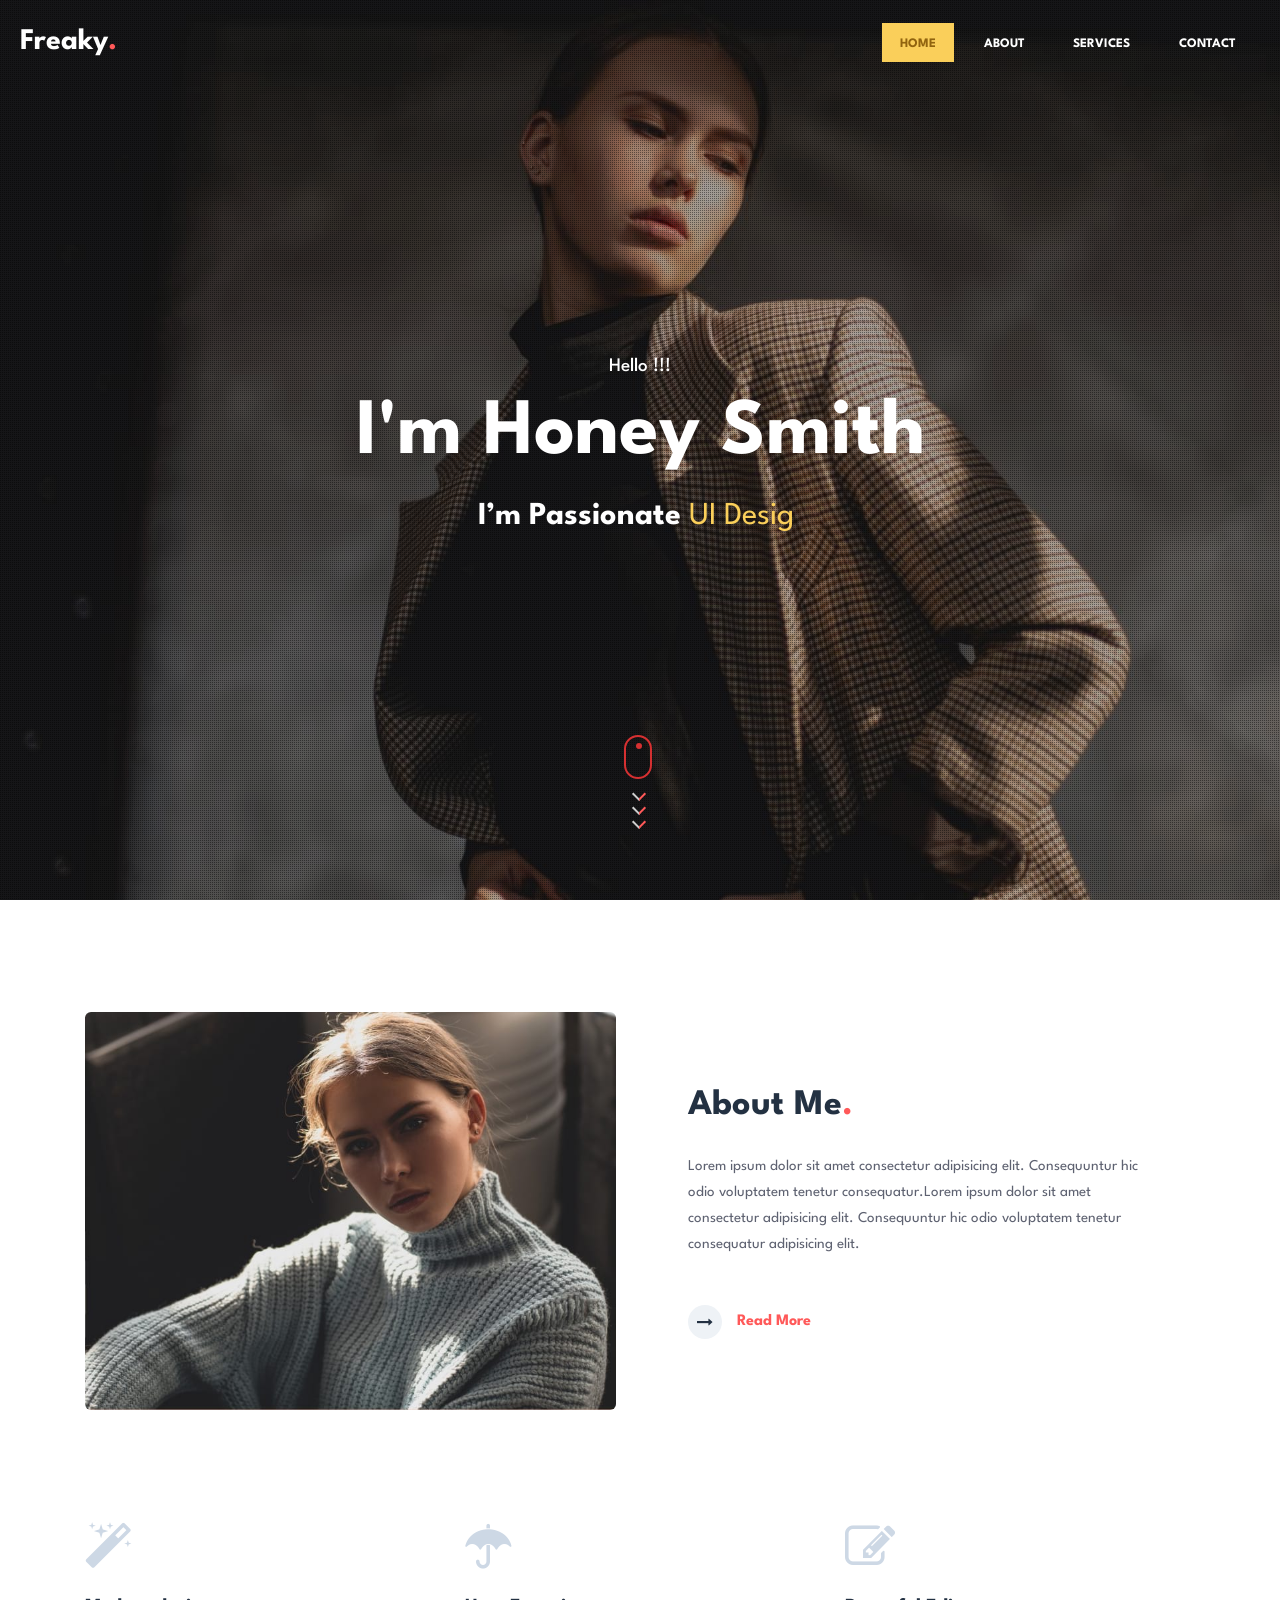
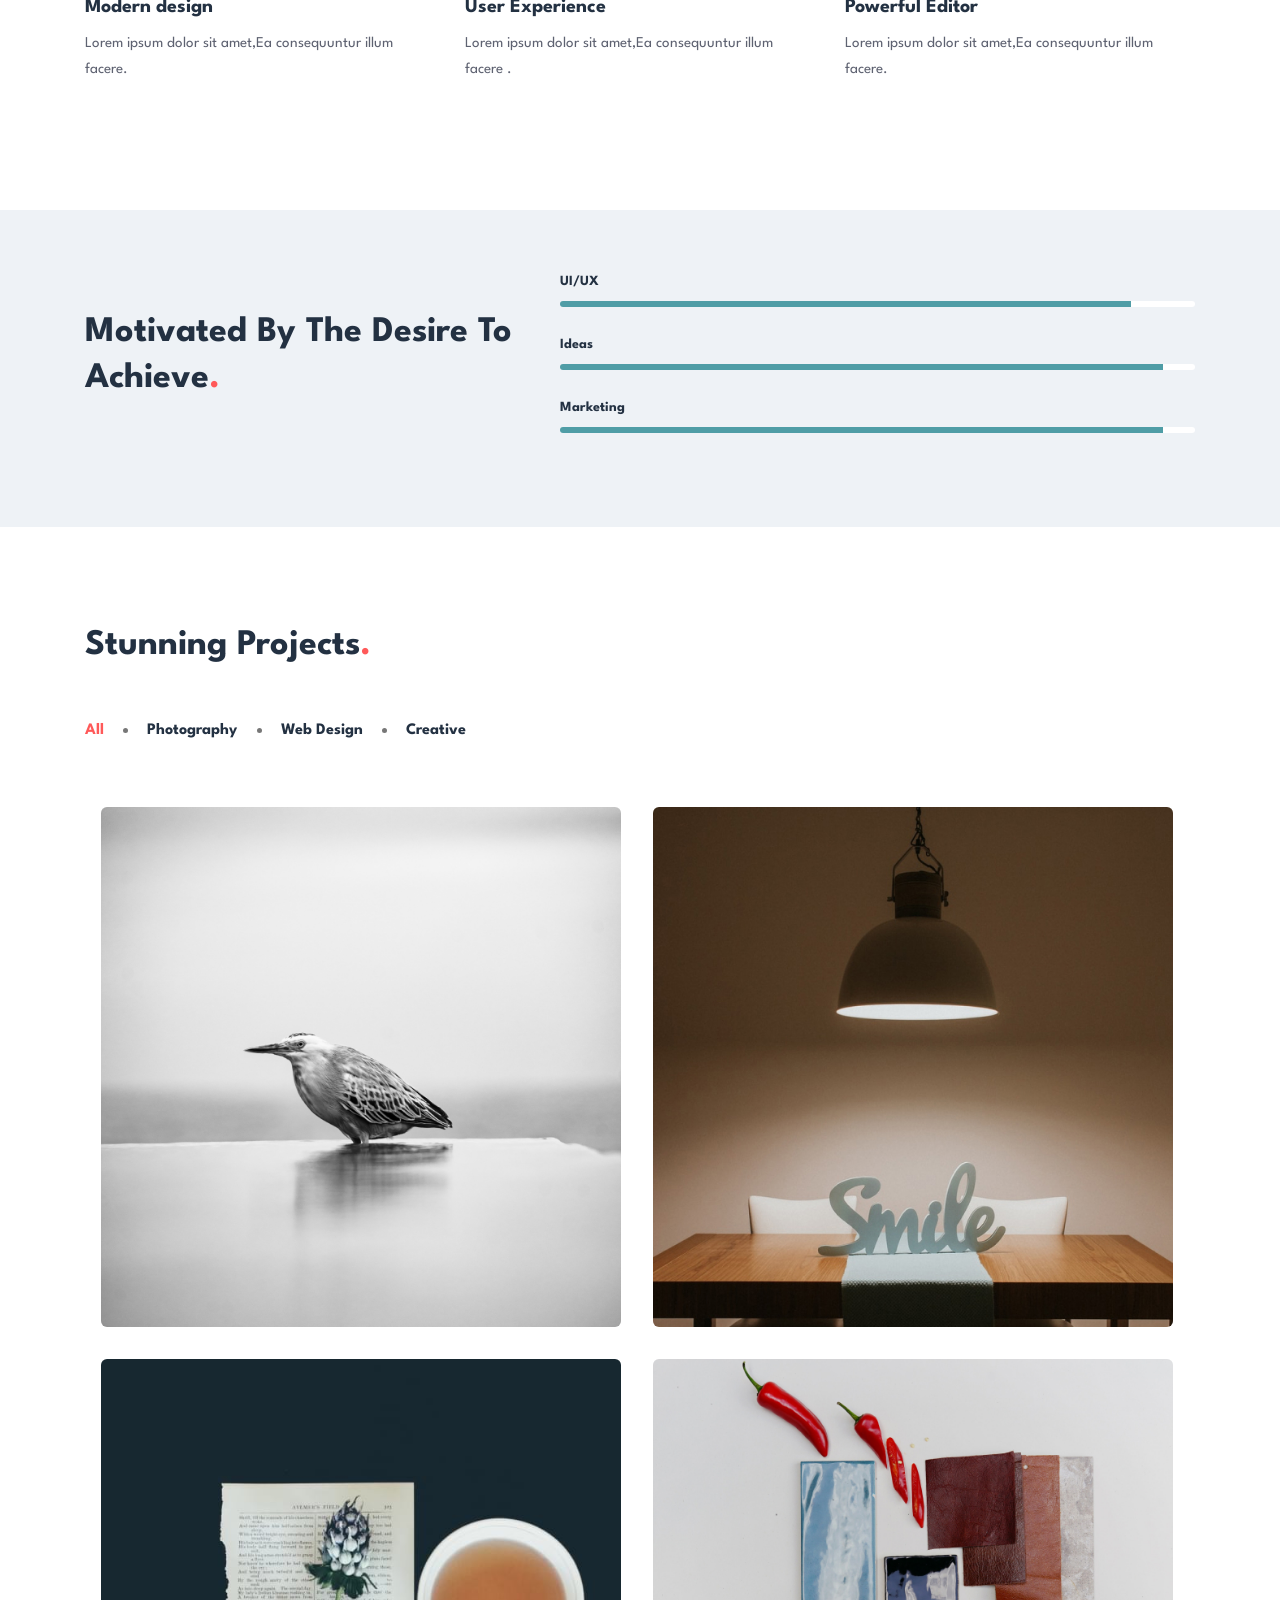
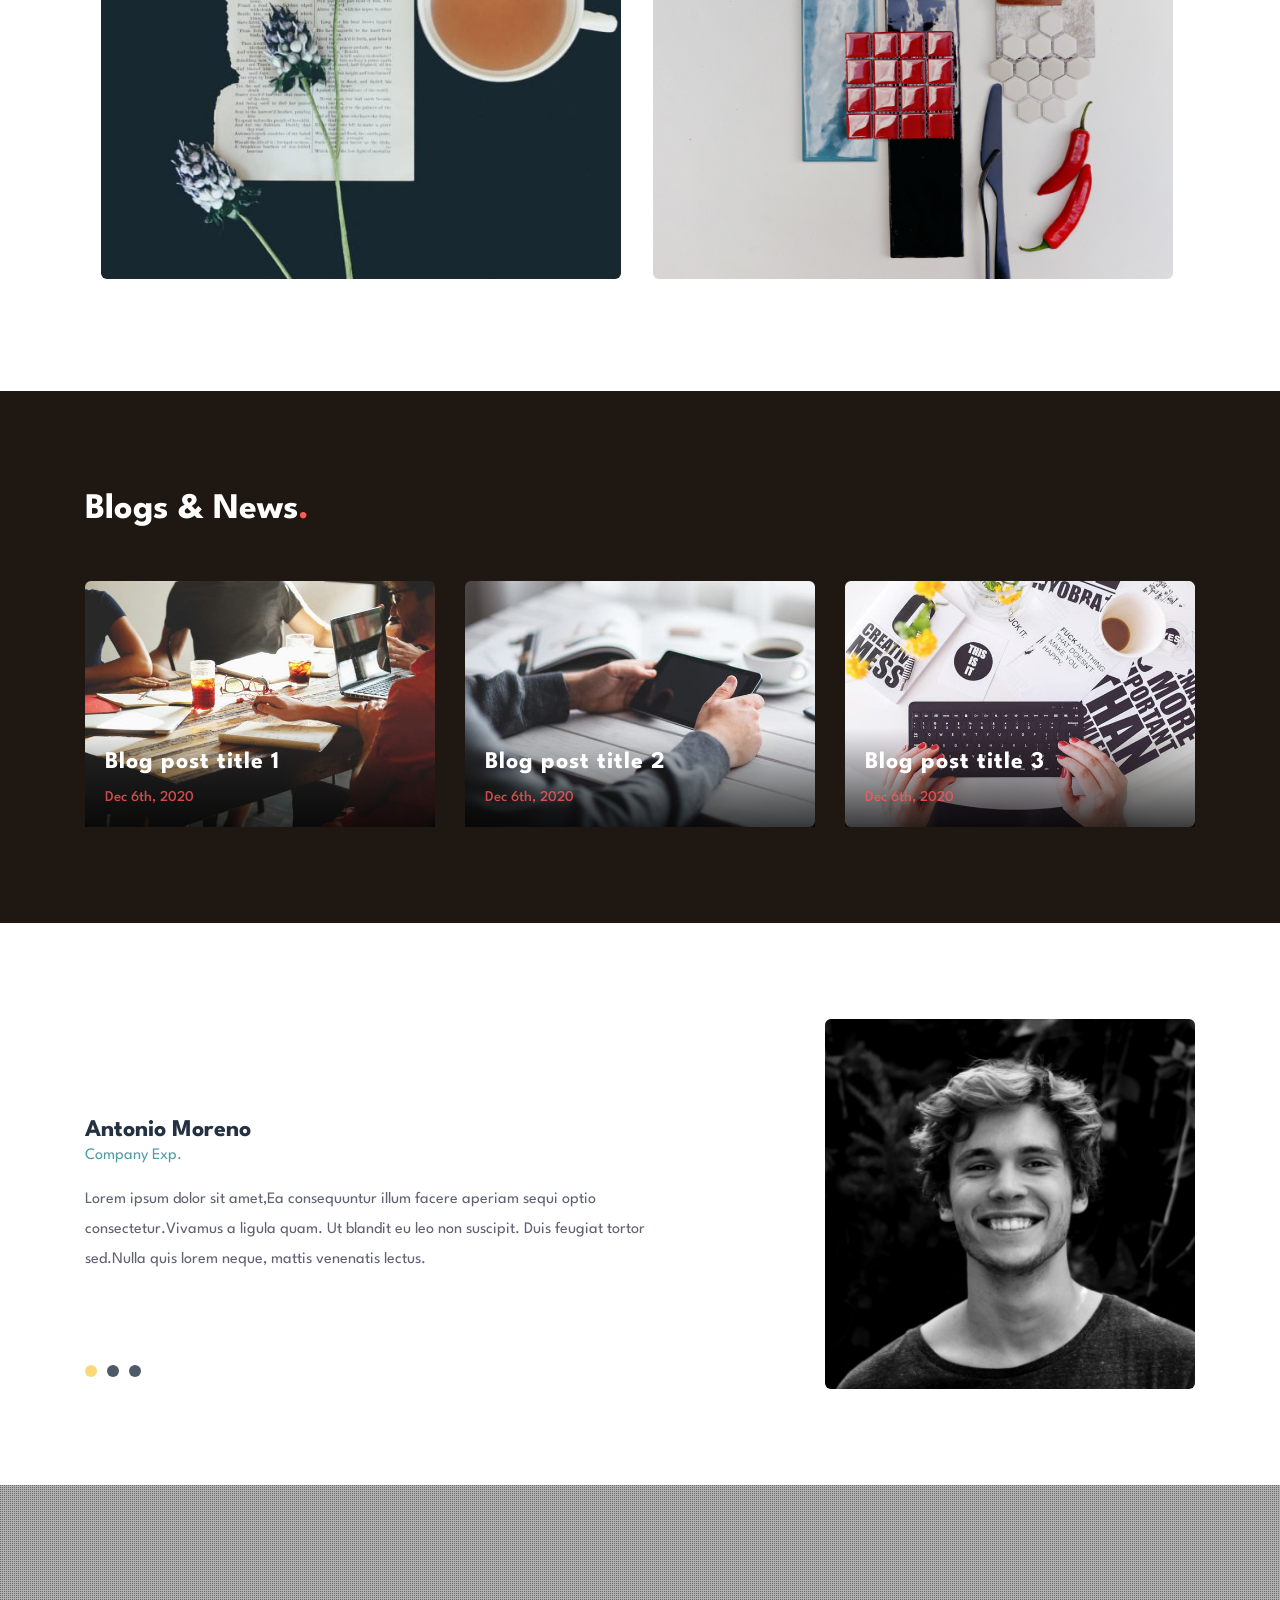
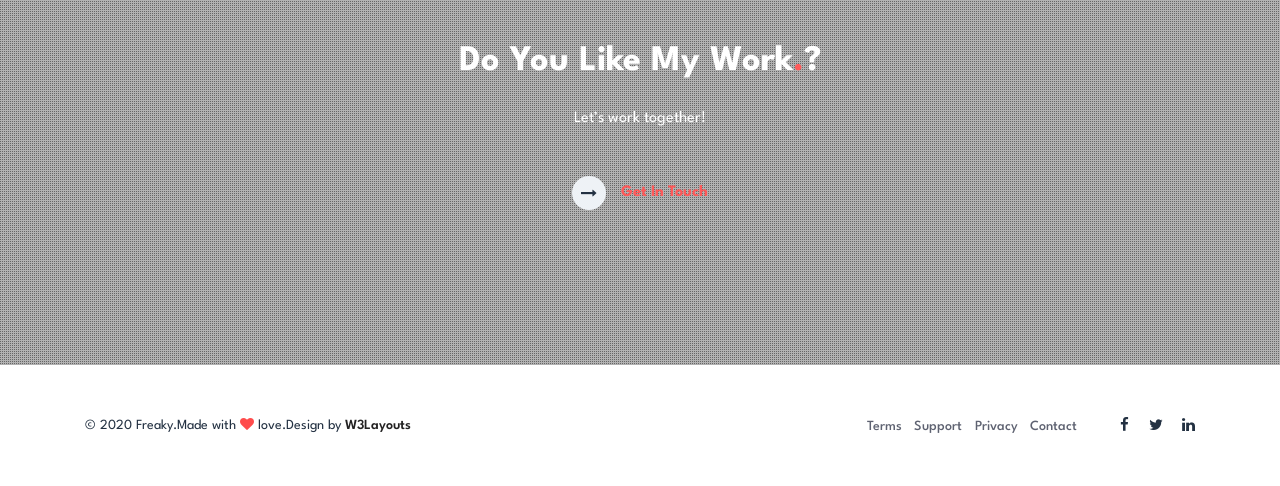
<file: PersonalSiteV2MVC/_archive/index.html>
﻿
<!doctype html>
<html lang="zxx">

<head>
    <!-- Required meta tags -->
    <meta charset="utf-8">
    <meta name="viewport" content="width=device-width, initial-scale=1, shrink-to-fit=no">
    <title>Freaky a Personal Category Bootstrap Responsive Website Template | Home :: W3layouts</title>
    <!-- Template CSS -->
    <link rel="stylesheet" href="assets/css/style-starter.css">
    <!-- Template CSS -->
    <link href="//fonts.googleapis.com/css?family=Spartan:400,500,600,700,900&display=swap" rel="stylesheet">
    <!-- Template CSS -->

</head>
<body>
    <!-- /Homepage-->
    <section class="w3l-banner-main">
        <!-- //Header -->
        <section class="banner-main-inf" id="section07">
            <header id="site-header" class="header-top">
                <nav class="navbar navbar-expand-lg shift " id="header">
                    <a class="navbar-brand" href="index.html">
                        Freaky<span class="dot-1">.</span>
                    </a>
                    <button class="navbar-toggler bg-gradient" type="button" data-toggle="collapse"
                            data-target="#navbarTogglerDemo02" aria-controls="navbarTogglerDemo02" aria-expanded="false"
                            aria-label="Toggle navigation">
                        <span class="navbar-toggler-icon fa fa-bars"> </span>
                    </button>

                    <div class="collapse navbar-collapse" id="navbarTogglerDemo02">
                        <ul class="navbar-nav ml-auto">
                            <li class="nav-item active">
                                <a class="nav-link" href="#site-header">Home <span class="sr-only">(current)</span></a>
                            </li>
                            <li class="nav-item">
                                <a class="nav-link effect-3" href="about.html">About</a>
                            </li>
                            <li class="nav-item">
                                <a class="nav-link effect-3" href="services.html">Services</a>
                            </li>

                            <li class="nav-item">
                                <a class="nav-link effect-3" href="contact.html">Contact</a>
                            </li>
                        </ul>

                    </div>
                </nav>
            </header>
            <!-- //Header -->
            <!--/banner-content-->
            <div class="bannerhny-content text-center">
                <div class="layer">
                    <div class="bannerhnyinf">
                        <h6>Hello !!!</h6>
                        <h3>I'm Honey Smith</h3>
                        <h4 class="ban-t"> I’m Passionate <span class="typed-text"></span><span class="cursor">&nbsp</span></h4>
                        <div class="scroll-button">
                            <a href="#about" class="scroll">
                                <div class="icon-scroll">
                                    <div class="mouse">
                                        <div class="wheel"></div>
                                    </div>
                                    <div class="icon-arrows">
                                        <span></span>
                                    </div>
                                </div>
                            </a>
                        </div>
                    </div>
                </div>
                <!--//banner-content-->
            </div>

        </section>
    </section>
    <!-- //Homepage -->
    <section class="w3l-content-w-photo-6" id="about">
        <!-- /content-grids-->
        <div class="content-photo-info py-5">
            <div class="container py-lg-3">
                <!-- /row-->
                <div class="content-photo-grids row mt-lg-5 mt-4">
                    <div class="photo-6-inf-left col-lg-6 pr-lg-4">
                        <img src="assets/images/ab.jpg" class="img-fluid" alt="">
                    </div>
                    <div class="photo-6-inf-right col-lg-6 text-left pl-lg-5">

                        <h3 class="hny-title">
                            About Me<span class="dot-1">.</span>
                        </h3>
                        <p>
                            Lorem ipsum dolor sit amet consectetur adipisicing elit. Consequuntur hic odio voluptatem tenetur
                            consequatur.Lorem ipsum dolor sit amet consectetur adipisicing elit. Consequuntur hic odio
                            voluptatem tenetur
                            consequatur adipisicing elit.
                        </p>
                        <div class="read-more mt-lg-5 mt-4">
                            <a href="about.html" class="read-more">
                                <span class="more_icon fa fa-long-arrow-right"></span>
                                <span class="more_text">Read More</span>
                            </a>
                        </div>
                    </div>
                </div>
                <!-- //row-->
                <!-- /row-->
                <div class="about-content-grids row py-lg-5 py-4 mt-lg-5 mt-4">
                    <div class="col-lg-4 col-md-6 about-gd mt-3">
                        <div class="about-gd-inn">
                            <span class="fa fa-magic icon-fea1" aria-hidden="true"></span>
                            <h5><a href="#URL">Modern design</a></h5>
                            <p>Lorem ipsum dolor sit amet,Ea consequuntur illum facere.</p>

                        </div>
                    </div>
                    <div class="col-lg-4 col-md-6 about-gd mt-3">
                        <div class="about-gd-inn">
                            <span class="fa fa-umbrella icon-fea1" aria-hidden="true"></span>
                            <h5><a href="#URL">User Experience</a></h5>
                            <p>Lorem ipsum dolor sit amet,Ea consequuntur illum facere .</p>

                        </div>
                    </div>
                    <div class="col-lg-4 col-md-6 about-gd mt-3">
                        <div class="about-gd-inn">
                            <span class="fa fa-pencil-square-o icon-fea1" aria-hidden="true"></span>
                            <h5><a href="#URL">Powerful Editor</a></h5>
                            <p>Lorem ipsum dolor sit amet,Ea consequuntur illum facere.</p>

                        </div>
                    </div>

                </div>
                <!-- //row-->

            </div>
        </div>
    </section>
    <!-- //content-grids-->

    <section class="w3l-content-6">
        <!-- /content-6-section -->
        <div class="content-6-mian py-5">
            <div class="container py-lg-3">
                <div class="content-info-in row">
                    <div class="content-gd col-lg-5">
                        <h3 class="hny-title">Motivated by the desire to <br>achieve<span class="dot-1">.</span>
                    </div>
                    <div class="content-gd col-lg-7">
                        <div class="progress-info">
                            <h6 class="progress-tittle">UI/UX</h6>
                            <div class="progress">
                                <div class="progress-bar progress-bar-striped" role="progressbar" style="width: 90%" aria-valuenow="90" aria-valuemin="0" aria-valuemax="100">
                                </div>
                            </div>
                        </div>
                        <div class="progress-info">
                            <h6 class="progress-tittle">
                                Ideas
                            </h6>
                            <div class="progress">
                                <div class="progress-bar progress-bar-striped" role="progressbar" style="width: 95%" aria-valuenow="95" aria-valuemin="0" aria-valuemax="100">
                                </div>
                            </div>
                        </div>
                        <div class="progress-info">
                            <h6 class="progress-tittle">Marketing</h6>
                            <div class="progress">
                                <div class="progress-bar progress-bar-striped" role="progressbar" style="width: 95%" aria-valuenow="95" aria-valuemin="0" aria-valuemax="100">
                                </div>
                            </div>
                        </div>
                    </div>
                </div>
            </div>
        </div>
    </section>
    <!-- //content-6-section -->


    <section class="w3-gallery">
        <!-- Portfolio -->
        <div class="portfolio py-5">
            <div class="container py-lg-5">

                <h3 class="hny-title">Stunning Projects<span class="dot-1">.</span></h3>

                <!-- /Portfolio-grids -->
                <ul class="portfolio-categ filter my-md-5 my-4 p-0">
                    <li class="port-filter all active">
                        <a href="#">All</a>
                    </li>
                    <li class="cat-item-1">
                        <a href="#" title="Category 1">Photography</a>
                    </li>
                    <li class="cat-item-2">
                        <a href="#" title="Category 2">Web Design</a>
                    </li>
                    <li class="cat-item-3">
                        <a href="#" title="Category 3">Creative</a>
                    </li>

                </ul>
                <ul class="portfolio-area clearfix p-0 m-0 row">
                    <li class="portfolio-item2 content" data-id="id-1" data-type="cat-item-1">
                        <span class="image-block">

                            <a class="image-zoom" href="assets/images/g1.jpg" data-gal="prettyPhoto[gallery]">
                                <div class="content-overlay"></div>
                                <img src="assets/images/g1.jpg" class="img-fluid" alt="portfolio-img">

                                <div class="content-details fadeIn-bottom">
                                    <h3 class="content-title">Add Your Title</h3>

                                </div>
                            </a>
                        </span>
                    </li>
                    <li class="portfolio-item2 content" data-id="id-2" data-type="cat-item-2">
                        <span class="image-block">

                            <a class="image-zoom" href="assets/images/g2.jpg" data-gal="prettyPhoto[gallery]">
                                <div class="content-overlay"></div>
                                <img src="assets/images/g2.jpg" class="img-fluid" alt="portfolio-img">
                                <div class="content-details fadeIn-bottom">
                                    <h3 class="content-title">Add Your Title</h3>

                                </div>
                            </a>
                        </span>
                    </li>
                    <li class="portfolio-item2 content" data-id="id-3" data-type="cat-item-3">
                        <span class="image-block">

                            <a class="image-zoom" href="assets/images/g3.jpg" data-gal="prettyPhoto[gallery]">
                                <div class="content-overlay"></div>
                                <img src="assets/images/g3.jpg" class="img-fluid" alt="portfolio-img">
                                <div class="content-details fadeIn-bottom">
                                    <h3 class="content-title">Add Your Title</h3>

                                </div>
                            </a>
                        </span>
                    </li>
                    <li class="portfolio-item2 content" data-id="id-4" data-type="cat-item-2">
                        <span class="image-block">

                            <a class="image-zoom" href="assets/images/g4.jpg" data-gal="prettyPhoto[gallery]">
                                <div class="content-overlay"></div>
                                <img src="assets/images/g4.jpg" class="img-fluid" alt="portfolio-img">
                                <div class="content-details fadeIn-bottom">
                                    <h3 class="content-title">Add Your Title</h3>

                                </div>
                            </a>
                        </span>
                    </li>


                </ul>
                <!--end portfolio-area -->
                <!-- /Portfolio-grids -->
            </div>

        </div>
    </section>
    <!-- //Portfolio -->
    <!-- blog with slider -->
    <section class="blog-slider">
        <div class="blog-slider-inner py-5">
            <div class="container py-lg-5">
                <h3 class="hny-title two">
                    Blogs & News<span class="dot-1">.</span>
                </h3>
                <div class="row inner-sec-w3layouts mt-4">
                    <div class="col-lg-4 col-md-6 content-left-sec blog-slide-grid mt-4">
                        <div class="blog-slide-img">
                            <a href="#"><img src="assets/images/1.jpg" class="img img-fluid" alt=""></a>
                        </div>
                        <div class="blog-slide-info">

                            <a href="#">
                                <h4 class="mt-4 mb-0">Blog post title 1</h4>
                            </a>
                            <h6 class="mt-sm-2 mt-1">Dec 6th, 2020</h6>

                        </div>
                    </div>
                    <div class="col-lg-4 col-md-6 content-left-sec blog-slide-grid mt-4">
                        <div class="blog-slide-img">
                            <a href="#"><img src="assets/images/2.jpg" class="img img-fluid" alt=""></a>
                        </div>
                        <div class="blog-slide-info">

                            <a href="#">
                                <h4 class="mt-4 mb-0">Blog post title 2</h4>
                            </a>
                            <h6 class="mt-sm-2 mt-1">Dec 6th, 2020</h6>

                        </div>
                    </div>

                    <div class="col-lg-4 col-md-6 content-left-sec blog-slide-grid mt-4">
                        <div class="blog-slide-img">
                            <a href="#"><img src="assets/images/3.jpg" class="img img-fluid" alt=""></a>
                        </div>
                        <div class="blog-slide-info">

                            <a href="#">
                                <h4 class="mt-4 mb-0">Blog post title 3</h4>
                            </a>
                            <h6 class="mt-sm-2 mt-1">Dec 6th, 2020</h6>

                        </div>
                    </div>

                </div>
            </div>
        </div>
    </section>
    <!-- //blog with slider -->
    <section class="w3l-customers-6">
        <!--/customers -->
        <div class="customers-6-infhny py-5">
            <div class="container py-lg-5">
                <!--/customers -->
                <div id="owl-demo2" class="owl-carousel owl-theme">
                    <!--/slide1-->
                    <div class="item">
                        <div class="teastimonials-content">
                            <div class="teastimonials-left">
                                <div class="teasti-innf">
                                    <p class="overview"><b>Antonio Moreno</b><span class="city">Company Exp.</span></p>
                                    <p class="testimonial">Lorem ipsum dolor sit amet,Ea consequuntur illum facere aperiam sequi optio consectetur.Vivamus a ligula quam. Ut blandit eu leo non suscipit. Duis feugiat tortor sed.Nulla quis lorem neque, mattis venenatis lectus.</p>
                                </div>
                            </div>
                            <div class="teastimonials-right">
                                <img src="assets/images/team2.jpg" class="img-fluid" alt="">
                            </div>
                        </div>
                    </div>
                    <!--//slide1-->
                    <!--/slide1-->
                    <div class="item">
                        <div class="teastimonials-content">
                            <div class="teastimonials-left">
                                <div class="teasti-innf">
                                    <p class="overview"><b>Daniel Smith </b><span class="city">Company Exp.</span></p>
                                    <p class="testimonial">Lorem ipsum dolor sit amet,Ea consequuntur illum facere aperiam sequi optio consectetur.Vivamus a ligula quam. Ut blandit eu leo non suscipit. Duis feugiat tortor sed.Nulla quis lorem neque, mattis venenatis lectus.</p>
                                </div>
                            </div>
                            <div class="teastimonials-right">
                                <img src="assets/images/team3.jpg" class="img-fluid" alt="">
                            </div>
                        </div>
                    </div>
                    <!--//slide1-->
                    <!--/slide1-->
                    <div class="item">
                        <div class="teastimonials-content">
                            <div class="teastimonials-left">
                                <div class="teasti-innf">
                                    <p class="overview"><b>Antonio Daniel </b><span class="city">Company Exp.</span></p>
                                    <p class="testimonial">Lorem ipsum dolor sit amet,Ea consequuntur illum facere aperiam sequi optio consectetur.Vivamus a ligula quam. Ut blandit eu leo non suscipit. Duis feugiat tortor sed.Nulla quis lorem neque, mattis venenatis lectus.</p>
                                </div>
                            </div>
                            <div class="teastimonials-right">
                                <img src="assets/images/team1.jpg" class="img-fluid" alt="">

                            </div>
                        </div>
                    </div>
                    <!--//slide1-->

                </div>
                <!--//customers -->
            </div>
    </section>
    <!-- //customers-6-->
    <!--/w3l-download-main-->
    <section class="w3l-download-main">
        <!--/download-->
        <div class="download-content text-center">
            <div class="layer-2 py-5">
                <div class="container py-lg-3">
                    <h3 class="hny-title two">Do you like my work<span class="dot-1">.</span>?</h3>
                    <h6>Let’s work together!</h6>
                    <div class="read-more mt-lg-5 mt-4">
                        <a href="contact.html" class="read-more">
                            <span class="more_icon fa fa-long-arrow-right"></span>
                            <span class="more_text">Get In Touch</span>
                        </a>
                    </div>
                </div>
            </div>
        </div>
        </div>
        <!--//download-->
    </section>
    <!--//w3l-download-main-->
    <!-- footer -->
    <footer class="w3l-footer-16">
        <div class="footer-content py-lg-5 py-4 text-center">
            <div class="container">
                <div class="row copy-right">
                    <div class="col-lg-6 footer-left text-lg-left text-center">
                        <h6>
                            © 2020 Freaky.Made with <span class="fa fa-heart" aria-hidden="true"></span> love.Design by <a href="https://w3layouts.com/" target="_blank">
                                W3Layouts
                            </a>
                        </h6>
                    </div>
                    <div class="col-lg-6 footer-right text-lg-right text-center">
                        <ul class="footer-gd-16">
                            <li><a href="#">Terms</a></li>
                            <li><a href="#">Support</a></li>
                            <li><a href="#">Privacy</a></li>
                            <li><a href="contact.html">Contact</a></li>
                        </ul>
                        <div class="share-icons-footer ml-lg-4">
                            <a href="#"><span class="fa fa-facebook"></span></a>
                            <a href="#"><span class="fa fa-twitter"></span></a>
                            <a href="#"><span class="fa fa-linkedin"></span></a>
                        </div>
                    </div>
                </div>
                <button onclick="topFunction()" id="movetop" title="Go to top">
                    <span class="fa fa-angle-up"></span>
                </button>
            </div>
        </div>

        <!-- move top -->
        <script>
            // When the user scrolls down 20px from the top of the document, show the button
            window.onscroll = function () {
                scrollFunction()
            };

            function scrollFunction() {
                if (document.body.scrollTop > 20 || document.documentElement.scrollTop > 20) {
                    document.getElementById("movetop").style.display = "block";
                } else {
                    document.getElementById("movetop").style.display = "none";
                }
            }

            // When the user clicks on the button, scroll to the top of the document
            function topFunction() {
                document.body.scrollTop = 0;
                document.documentElement.scrollTop = 0;
            }
        </script>
        <!-- //move top -->
        <script>
            $(function () {
                $('.navbar-toggler').click(function () {
                    $('body').toggleClass('noscroll');
                })
            });
        </script>
    </footer>
    <!-- //footer -->
</body>

</html>

<script src="assets/js/jquery-3.3.1.min.js"></script>
<!-- disable body scroll which navbar is in active -->
<!--//-->
<script>
    $(function () {
        $('.navbar-toggler').click(function () {
            $('body').toggleClass('noscroll');
        })
    });
</script>
<!--/scroll-down-JS-->
<script>
    $(function () {
        $('a[href*=#]').on('click', function (e) {
            e.preventDefault();
            $('html, body').animate({
                scrollTop: $($(this).attr('href')).offset().top
            }, 500, 'linear');
        });
    });
</script>
<!--//scroll-down-JS-->
<!-- /typig-text-->
<script>
    const typedTextSpan = document.querySelector(".typed-text");
    const cursorSpan = document.querySelector(".cursor");

    const textArray = ["UI Designer", 'UX Designer', 'Web Designer'];
    const typingDelay = 200;
    const erasingDelay = 10;
    const newTextDelay = 100; // Delay between current and next text
    let textArrayIndex = 0;
    let charIndex = 0;

    function type() {
        if (charIndex < textArray[textArrayIndex].length) {
            if (!cursorSpan.classList.contains("typing")) cursorSpan.classList.add("typing");
            typedTextSpan.textContent += textArray[textArrayIndex].charAt(charIndex);
            charIndex++;
            setTimeout(type, typingDelay);
        } else {
            cursorSpan.classList.remove("typing");
            setTimeout(erase, newTextDelay);
        }
    }

    function erase() {
        if (charIndex > 0) {
            // add class 'typing' if there's none
            if (!cursorSpan.classList.contains("typing")) {
                cursorSpan.classList.add("typing");
            }
            typedTextSpan.textContent = textArray[textArrayIndex].substring(0, 0);
            charIndex--;
            setTimeout(erase, erasingDelay);
        } else {
            cursorSpan.classList.remove("typing");
            textArrayIndex++;
            if (textArrayIndex >= textArray.length) textArrayIndex = 0;
            setTimeout(type, typingDelay);
        }
    }

    document.addEventListener("DOMContentLoaded", function () { // On DOM Load initiate the effect
        if (textArray.length) setTimeout(type, newTextDelay + 250);
    });
</script>
<!-- //typig-text-->
<!-- for blog carousel slider -->
<script src="assets/js/owl.carousel1.js"></script>
<script>
    $(document).ready(function () {
        $("#owl-demo2").owlCarousel({
            items: 1,
            lazyLoad: true,
            autoPlay: true,
            navigation: false,
            navigationText: ["", ""],
            rewindNav: false,
            scrollPerPage: true,
            pagination: false,
            paginationNumbers: false,

        })
    })
</script>


<!-- //for blog carousel slider -->
<!-- jQuery-Photo-filter-lightbox-portfolio-plugin -->
<script src="assets/js/jquery-1.7.2.js"></script>
<script src="assets/js/jquery.quicksand.js"></script>
<script src="assets/js/script.js"></script>
<script src="assets/js/jquery.prettyPhoto.js"></script>
<!-- //jQuery-Photo-filter-lightbox-portfolio-plugin -->

<script src="assets/js/bootstrap.min.js"></script>
</file>
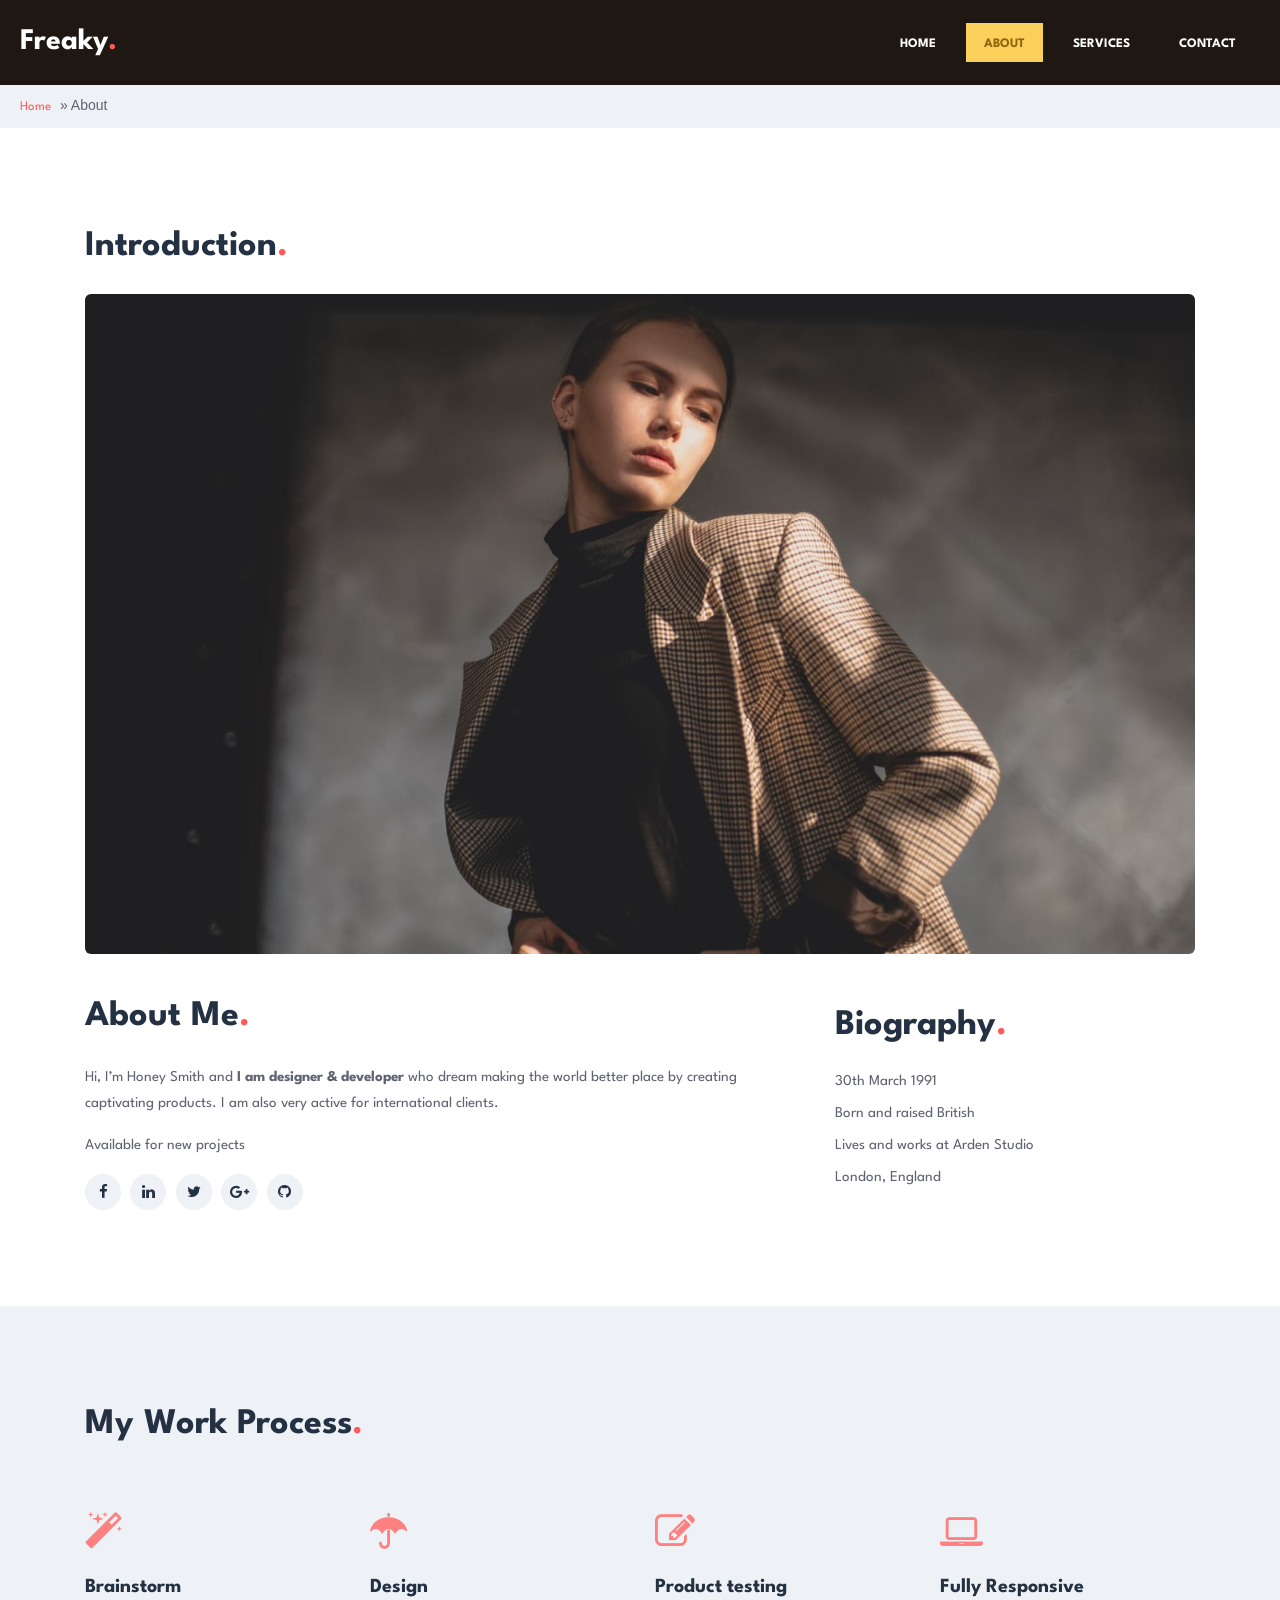
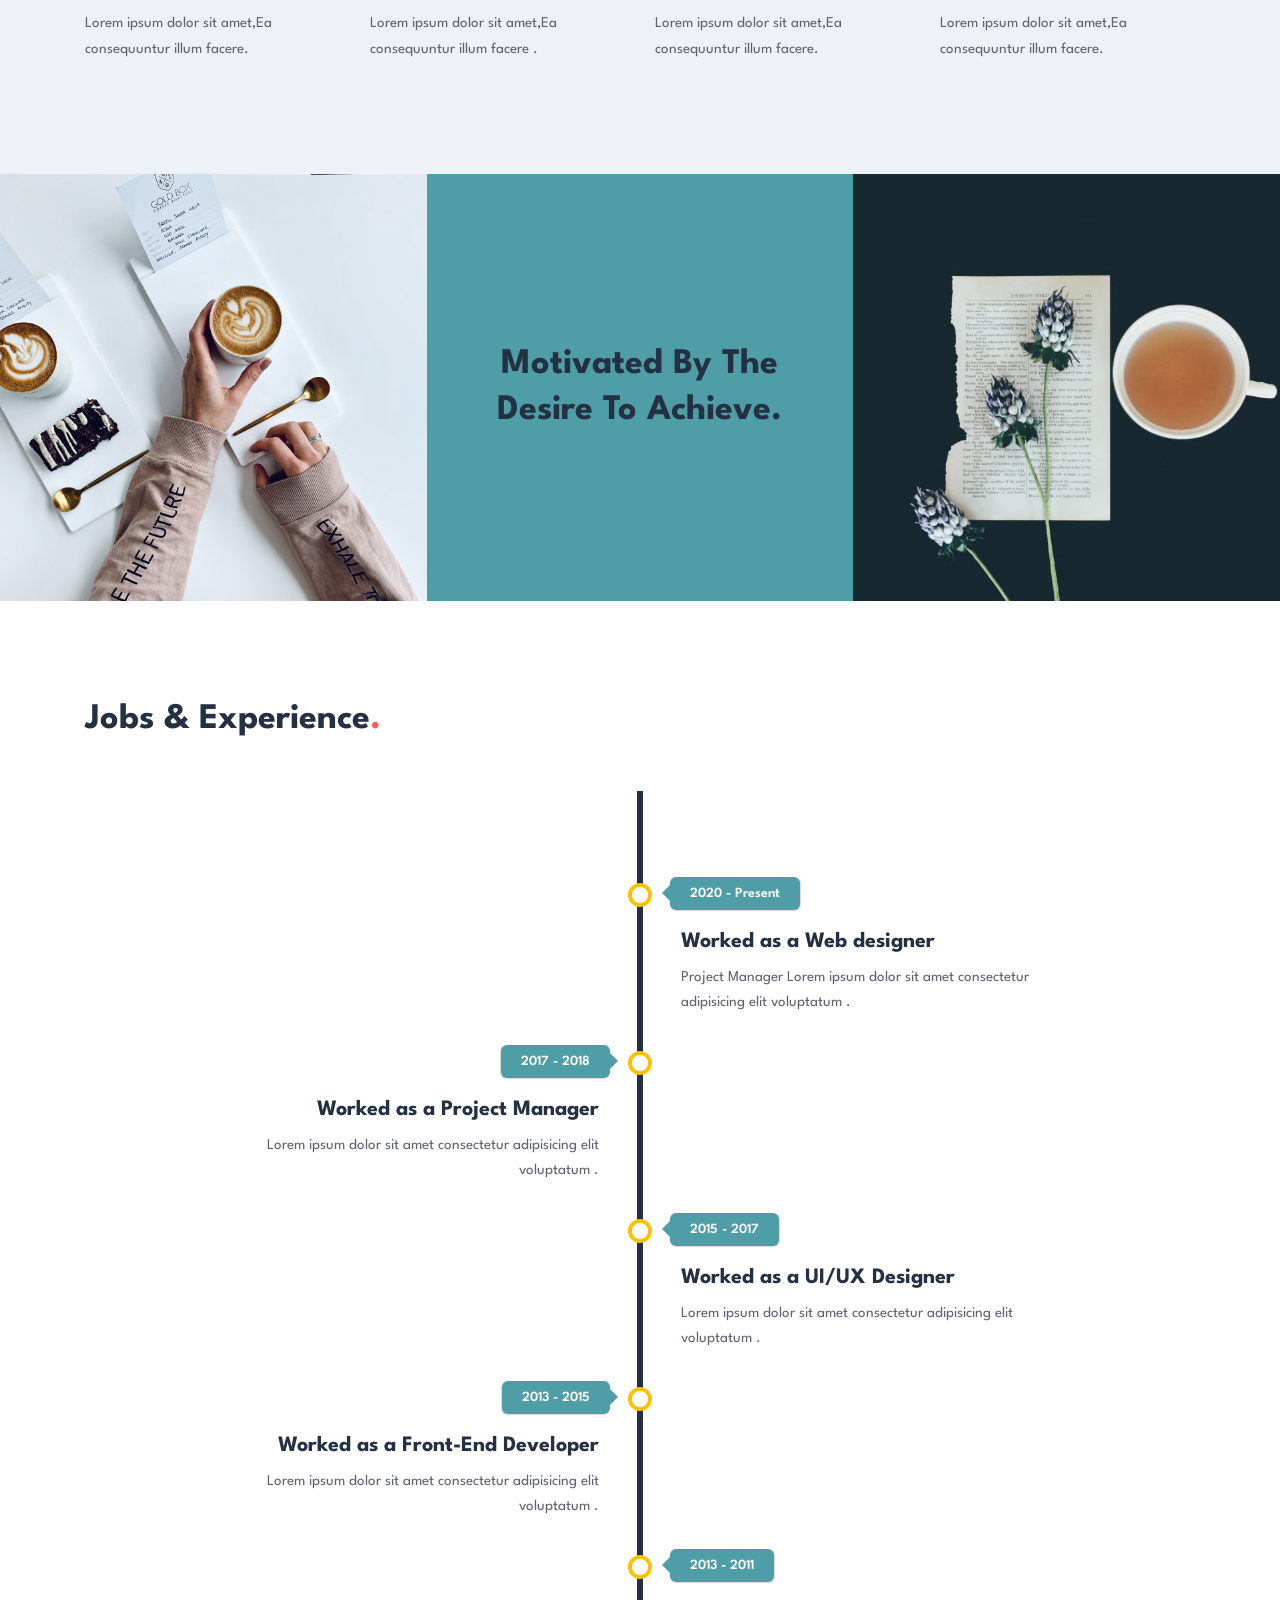
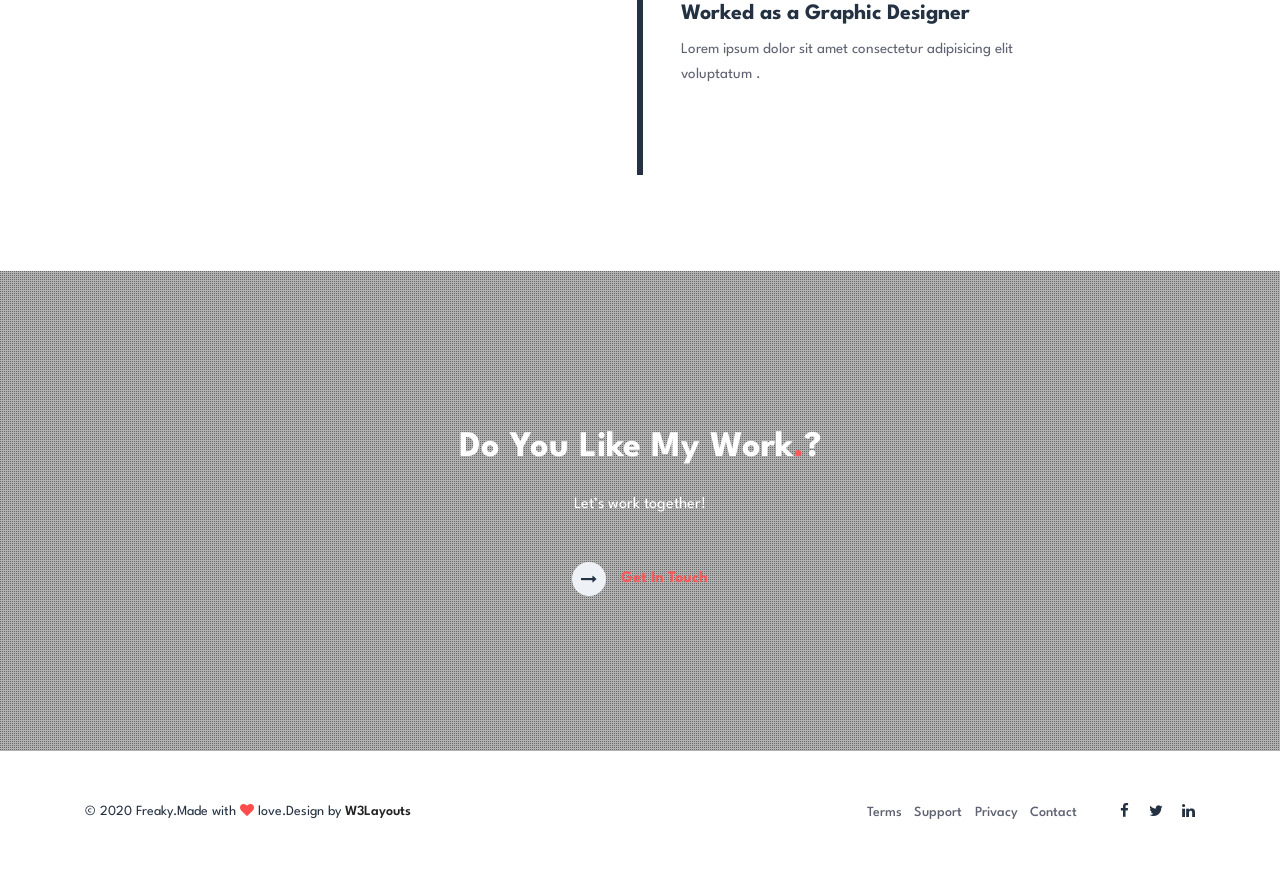
<file: PersonalSiteV2MVC/_archive/about.html>
<!doctype html>
<html lang="zxx">

<head>
  <!-- Required meta tags -->
  <meta charset="utf-8">
  <meta name="viewport" content="width=device-width, initial-scale=1, shrink-to-fit=no">
  <title>Freaky a Personal Category Bootstrap Responsive Website Template | About :: W3layouts</title>
  <!-- Template CSS -->
  <link rel="stylesheet" href="assets/css/style-starter.css">
  <!-- Template CSS -->
  <link href="//fonts.googleapis.com/css?family=Spartan:400,500,600,700,900&display=swap" rel="stylesheet">
  <!-- Template CSS -->

</head>
<body>
<section class="w3l-banner-main w3l-inner-page-main">
  <div class="breadcrumb-infhny">
    <header id="site-header" class="header-top">
      <nav class="navbar navbar-expand-lg shift " id="header">
        <a class="navbar-brand" href="index.html">
          Freaky<span class="dot-1">.</span>
        </a>
        <button class="navbar-toggler bg-gradient" type="button" data-toggle="collapse"
          data-target="#navbarTogglerDemo02" aria-controls="navbarTogglerDemo02" aria-expanded="false"
          aria-label="Toggle navigation"><span class="navbar-toggler-icon fa fa-bars"> </span>
        </button>

        <div class="collapse navbar-collapse" id="navbarTogglerDemo02">
          <ul class="navbar-nav ml-auto">
            <li class="nav-item">
              <a class="nav-link" href="#site-header">Home <span class="sr-only">(current)</span></a>
            </li>
            <li class="nav-item active">
              <a class="nav-link effect-3" href="about.html">About</a>
            </li>
            <li class="nav-item">
              <a class="nav-link effect-3" href="services.html">Services</a>
            </li>
          
            <li class="nav-item">
              <a class="nav-link effect-3" href="contact.html">Contact</a>
            </li>
          </ul>

        </div>
      </nav>
    </header>

  </div>
  <nav id="breadcrumbs" class="breadcrumbs">
    <div class="page-wrapper">
      <a href="#">Home</a> » <span class="breadcrumb_last" aria-current="page">About</span></div>
  </nav>
</section>

<section class="w3l-about-info-6">
	<!-- /content-6-section -->
	  <div class="ab-content-info py-5">
			 <div class="container py-lg-5">
					<div class="inner_sec_top text-left">
							<h3 class="hny-title">Introduction<span class="dot-1">.</span></h3>
								<img src="assets/images/banner2.jpg" alt=" " class="img-fluid">

							
			
						<div class="grdis-about-inf">
							<div class="one-left-ab">
									<h3 class="hny-title">About Me<span class="dot-1">.</span></h3>
									<p>Hi, I’m Honey Smith and <b>I am designer &amp; developer</b> who dream making the world better place by creating captivating products. I am also very active for international clients.</p>
									<p>Available for new projects</p>
									<ul class="social-about">
											<li><a href="#facebook"><span class="fa fa-facebook" aria-hidden="true"></span></a>
											</li>
											<li><a href="#linkedin"><span class="fa fa-linkedin" aria-hidden="true"></span></a>
											</li>
											<li><a href="#twitter"><span class="fa fa-twitter" aria-hidden="true"></span></a>
											</li>
											<li><a href="#google"><span class="fa fa-google-plus" aria-hidden="true"></span></a>
											</li>
											<li><a href="#github"><span class="fa fa-github" aria-hidden="true"></span></a>
											</li>
										</ul>
							</div>
							<div class="one-left-ab biography-para">
									<h3 class="hny-title">Biography<span class="dot-1">.</span></h3>
									<p>30th March 1991</p><p>Born and raised British</p><p>Lives and works at Arden Studio</p><p>London, England</p></div>
							</div>
						</div>
					</div>
				 
				 </div>
			 </div>
	 </section>
   <!-- //content-6-section -->

  
<section class="w3l-ab-content-6">
	<div class="work-content">
		<!-- /about-grids-->
		<div class="work-process py-5">
			<div class="container py-lg-5">
				<h3 class="hny-title">My Work Process<span class="dot-1">.</span></h3>
				<!-- /row-->
				<div class="row about-content-grids mt-lg-5 mt-4">
					<div class="col-lg-3 col-md-6 about-gd mt-3">
						<div class="about-gd-inn">
							<span class="fa fa-magic icon-fea1" aria-hidden="true"></span>
							<h5><a href="#URL">Brainstorm</a></h5>
							<p>Lorem ipsum dolor sit amet,Ea consequuntur illum facere.</p>

						</div>
					</div>
					<div class="col-lg-3 col-md-6 about-gd mt-3">
						<div class="about-gd-inn">
							<span class="fa fa-umbrella icon-fea1" aria-hidden="true"></span>
							<h5><a href="#URL">Design</a></h5>
							<p>Lorem ipsum dolor sit amet,Ea consequuntur illum facere .</p>

						</div>
					</div>
					<div class="col-lg-3 col-md-6 about-gd mt-3">
						<div class="about-gd-inn">
							<span class="fa fa-pencil-square-o icon-fea1" aria-hidden="true"></span>
							<h5><a href="#URL">Product testing</a></h5>
							<p>Lorem ipsum dolor sit amet,Ea consequuntur illum facere.</p>

						</div>
					</div>
					<div class="col-lg-3 col-md-6 about-gd mt-3">
						<div class="about-gd-inn">
							<span class="fa fa-laptop icon-fea1" aria-hidden="true"></span>
							<h5><a href="#URL">Fully Responsive</a></h5>
							<p>Lorem ipsum dolor sit amet,Ea consequuntur illum facere.</p>

						</div>
					</div>

				</div>
				<!-- //row-->
			</div>
		</div>
		<div class="abouthy-img-grids">
			<div class="img-one">
				<img src="assets/images/g5.jpg" alt=" " class="img-fluid">
			</div>
			<div class="img-one content-mid">
				<h3 class="hny-title">
						Motivated by the desire to achieve.
				</h3>
				
			</div>
			<div class="img-one">
				<img src="assets/images/g3.jpg" alt=" " class="img-fluid">
			</div>
		</div>
	</div>
</section>
<!-- //about-grids-->
<!-- /experience-education--->
<section class="w3l-timeline-content-6">
	<div class="timeline-content-6 py-5">
	    <div class="container py-lg-5">
			<h3 class="hny-title">Jobs & Experience<span class="dot-1">.</span></h3>
				<ul class="timeline mt-lg-5 mt-4">
						<!-- Item 1 -->
						<li>
							<div class="direction-r">
								<div class="flag-wrapper">
									<span class="flag">2020 - Present</span>
									<span class="time-wrapper"><span class="time">2020 - present</span></span>
								</div>
								<div class="desc">
										<span class="title">Worked as a Web designer</span> Project Manager
									Lorem ipsum dolor sit amet consectetur adipisicing elit voluptatum .</div>
							</div>
						</li>
				
						<!-- Item 2 -->
						<li>
							<div class="direction-l">
								<div class="flag-wrapper">
									<span class="flag">2017 - 2018</span>
									<span class="time-wrapper"><span class="time">2017 - 2018</span></span>
								</div>
								<div class="desc">
										<span class="title">Worked as a Project Manager</span> 
									Lorem ipsum dolor sit amet consectetur adipisicing elit voluptatum .</div>
						</li>
				
						<!-- Item 3 -->
						<li>
							<div class="direction-r">
								<div class="flag-wrapper">
									<span class="flag">2015 - 2017</span>
									<span class="time-wrapper"><span class="time">2015 - 2017</span></span>
								</div>
								<div class="desc">
										<span class="title">Worked as a UI/UX Designer</span> 
									Lorem ipsum dolor sit amet consectetur adipisicing elit voluptatum .</div>
						</li>
				
						<!-- Item 2 -->
						<li>
							<div class="direction-l">
								<div class="flag-wrapper">
									<span class="flag">2013 - 2015</span>
									<span class="time-wrapper"><span class="time">2013 - 2015</span></span>
								</div>
								<div class="desc">
										<span class="title">Worked as a Front-End Developer</span> 
									Lorem ipsum dolor sit amet consectetur adipisicing elit voluptatum .</div>
						</li>
				
				

					
				
						<!-- Item 3 -->
						<li>
							<div class="direction-r">
								<div class="flag-wrapper">
									<span class="flag">2013 - 2011</span>
									<span class="time-wrapper"><span class="time"></span></span>
								</div>
								<div class="desc">
										<span class="title">Worked as a Graphic Designer</span> 
									Lorem ipsum dolor sit amet consectetur adipisicing elit voluptatum .</div>
						</li>
				
						
					</ul>
		</div>
	</div>
</section>
<!-- //experience-education--->
    <!--/w3l-download-main-->
    <section class="w3l-download-main">
    	<!--/download-->
    	<div class="download-content text-center">
    		<div class="layer-2 py-5">
    			<div class="container py-lg-3">
    				<h3 class="hny-title two">Do you like my work<span class="dot-1">.</span>?</h3>
    				<h6>Let’s work together!</h6>
    				<div class="read-more mt-lg-5 mt-4">
    					<a href="contact.html" class="read-more">
    						<span class="more_icon fa fa-long-arrow-right"></span>
    						<span class="more_text">Get In Touch</span>
    					</a>
    				</div>
    			</div>
    		</div>
    	</div>
    	</div>
    	<!--//download-->
    </section>
    <!--//w3l-download-main-->
<!-- footer -->
<footer class="w3l-footer-16">
    <div class="footer-content py-lg-5 py-4 text-center">
        <div class="container">
            <div class="row copy-right">
                <div class="col-lg-6 footer-left text-lg-left text-center">
                    <h6>© 2020 Freaky.Made with <span class="fa fa-heart" aria-hidden="true"></span> love.Design by <a
                            href="https://w3layouts.com/" target="_blank">
                            W3Layouts</a></h6>
                </div>
                <div class="col-lg-6 footer-right text-lg-right text-center">
                    <ul class="footer-gd-16">
                        <li><a href="#">Terms</a></li>
                        <li><a href="#">Support</a></li>
                        <li><a href="#">Privacy</a></li>
                        <li><a href="contact.html">Contact</a></li>
                    </ul>
                    <div class="share-icons-footer ml-lg-4">
                        <a href="#"><span class="fa fa-facebook"></span></a>
                        <a href="#"><span class="fa fa-twitter"></span></a>
                        <a href="#"><span class="fa fa-linkedin"></span></a>
                    </div>
                </div>
            </div>
            <button onclick="topFunction()" id="movetop" title="Go to top">
                <span class="fa fa-angle-up"></span>
            </button>
        </div>
    </div>

    <!-- move top -->
    <script>
        // When the user scrolls down 20px from the top of the document, show the button
        window.onscroll = function () {
            scrollFunction()
        };

        function scrollFunction() {
            if (document.body.scrollTop > 20 || document.documentElement.scrollTop > 20) {
                document.getElementById("movetop").style.display = "block";
            } else {
                document.getElementById("movetop").style.display = "none";
            }
        }

        // When the user clicks on the button, scroll to the top of the document
        function topFunction() {
            document.body.scrollTop = 0;
            document.documentElement.scrollTop = 0;
        }
    </script>
    <!-- //move top -->
    <script>
        $(function () {
            $('.navbar-toggler').click(function () {
                $('body').toggleClass('noscroll');
            })
        });
    </script>
</footer>
<!-- //footer -->
</body>

</html>

<script src="assets/js/jquery-3.3.1.min.js"></script>
<!-- disable body scroll which navbar is in active -->
<script>
  $(function () {
    $('.navbar-toggler').click(function () {
      $('body').toggleClass('noscroll');
    })
  });
</script>
<!--/MENU-JS-->
<script>

  $(window).on("scroll", function() {
    var scroll = $(window).scrollTop();

    if (scroll >= 80) {
      $("#site-header").addClass("nav-fixed");
    } else {
      $("#site-header").removeClass("nav-fixed");
    }
  });

  //Main navigation Active Class Add Remove
  $(".navbar-toggler").on("click", function() {
    $("header").toggleClass("active");
  });
  $(document).on("ready", function() {
    if ($(window).width() > 991) {
      $("header").removeClass("active");
    }
    $(window).on("resize", function() {
      if ($(window).width() > 991) {
        $("header").removeClass("active");
      }
    });
  });
</script>
<!--//MENU-JS-->

<!-- disable body scroll which navbar is in active -->
<!-- //jQuery-Photo-filter-lightbox-portfolio-plugin -->
<script src="assets/js/bootstrap.min.js"></script>
</file>
<file: PersonalSiteV2MVC/_archive/assets/css/style-starter.css>
/*
Author: W3layouts
Author URL: http://w3layouts.com
 */
@charset "UTF-8";

html {
  scroll-behavior: smooth;
}

h1,
h2,
h3,
h4,
h5,
h6 {
  font-family: 'Spartan', sans-serif;
  font-weight: 700;
}

body,
body a,
body li,
body p,
.btn,
input {
  font-family: 'Spartan', sans-serif;
}

body p {
  line-height: 26px;
  font-weight: 400;
  font-size: 15px;
}

ol,
ul,
dl {
  margin-top: 0;
  margin-bottom: 0rem;
  padding: 0;
}

.form-control:focus {
  box-shadow: none !important;
}

body a:hover {
  color: #ff5959;
  transition: 0.3s ease;
}

body input,
button,
.btn,
textarea {
  border-radius: 6px;
  font-family: 'Spartan', sans-serif;
}

body img {
  border-radius: 6px;
}

.noscroll {
  overflow: hidden;
}

h3.hny-title,
h3.hny-title.two {
  font-size: 36px;
  line-height: 46px;
  color: #233142;
  margin-bottom: 24px;
  text-transform: capitalize;
  font-weight: 700;
}

h3.hny-title.two {
  color: #fff;
}

span.dot-1 {
  color: #ff5959;
}

.read-more a {
  color: #ff5959;
  font-weight: 700;
  font-size: 16px;
}

.read-more a:hover {
  color: #4f9da6;
}

.read-more .more_text {
  margin-left: 0.7em;
  display: inline-block;
  vertical-align: middle;
  transition: color 0.3s ease;
}

.read-more .more_icon {
  display: inline-block;
  vertical-align: middle;
  width: 34px;
  height: 34px;
  line-height: 34px;
  text-align: center;
  color: #233142;
  background-color: #EEF2F6;
  transition: color 0.3s ease, background-color 0.3s ease, border-color 0.3s ease;
  border-radius: 50%;
}

span.red-color {
  color: #ff5959;
}

@media (max-width: 1280px) {

  h3.hny-title,
  h3.hny-title.two {
    font-size: 36px;
    line-height: 46px;
  }
}

@media (max-width: 991px) {

  h3.hny-title,
  h3.hny-title.two {
    font-size: 30px;
    line-height: 40px;
  }

  a.read-more-btn.btn {
    margin-top: 10px;
  }
}

@media (max-width: 480px) {

  h3.hny-title,
  h3.hny-title.two {
    font-size: 28px;
    line-height: 38px;
  }
}

@media (max-width: 440px) {

  h3.hny-title,
  h3.hny-title.two {
    font-size: 26px;
    line-height: 36px;
  }
}

/*!
 *  Font Awesome 4.7.0 by @davegandy - http://fontawesome.io - @fontawesome
 *  License - http://fontawesome.io/license (Font: SIL OFL 1.1, CSS: MIT License)
 */
/* FONT PATH
 * -------------------------- */
@font-face {
  font-family: 'FontAwesome';
  src: url("../fonts/fontawesome-webfont.eot?v=4.7.0");
  src: url("../fonts/fontawesome-webfont.eot?#iefix&v=4.7.0") format("embedded-opentype"), url("../fonts/fontawesome-webfont.woff2?v=4.7.0") format("woff2"), url("../fonts/fontawesome-webfont.woff?v=4.7.0") format("woff"), url("../fonts/fontawesome-webfont.ttf?v=4.7.0") format("truetype"), url("../fonts/fontawesome-webfont.svg?v=4.7.0#fontawesomeregular") format("svg");
  font-weight: normal;
  font-style: normal;
}

.fa {
  display: inline-block;
  font: normal normal normal 14px/1 FontAwesome;
  font-size: inherit;
  text-rendering: auto;
  -webkit-font-smoothing: antialiased;
  -moz-osx-font-smoothing: grayscale;
}

/* makes the font 33% larger relative to the icon container */
.fa-lg {
  font-size: 1.33333em;
  line-height: 0.75em;
  vertical-align: -15%;
}

.fa-2x {
  font-size: 2em;
}

.fa-3x {
  font-size: 3em;
}

.fa-4x {
  font-size: 4em;
}

.fa-5x {
  font-size: 5em;
}

.fa-fw {
  width: 1.28571em;
  text-align: center;
}

.fa-ul {
  padding-left: 0;
  margin-left: 2.14286em;
  list-style-type: none;
}

.fa-ul>li {
  position: relative;
}

.fa-li {
  position: absolute;
  left: -2.14286em;
  width: 2.14286em;
  top: 0.14286em;
  text-align: center;
}

.fa-li.fa-lg {
  left: -1.85714em;
}

.fa-border {
  padding: .2em .25em .15em;
  border: solid 0.08em #eee;
  border-radius: .1em;
}

.fa-pull-left {
  float: left;
}

.fa-pull-right {
  float: right;
}

.fa.fa-pull-left {
  margin-right: .3em;
}

.fa.fa-pull-right {
  margin-left: .3em;
}

/* Deprecated as of 4.4.0 */
.pull-right {
  float: right;
}

.pull-left {
  float: left;
}

.fa.pull-left {
  margin-right: .3em;
}

.fa.pull-right {
  margin-left: .3em;
}

.fa-spin {
  -webkit-animation: fa-spin 2s infinite linear;
  animation: fa-spin 2s infinite linear;
}

.fa-pulse {
  -webkit-animation: fa-spin 1s infinite steps(8);
  animation: fa-spin 1s infinite steps(8);
}

@-webkit-keyframes fa-spin {
  0% {
    transform: rotate(0deg);
  }

  100% {
    transform: rotate(359deg);
  }
}

@keyframes fa-spin {
  0% {
    transform: rotate(0deg);
  }

  100% {
    transform: rotate(359deg);
  }
}

.fa-rotate-90 {
  -ms-filter: "progid:DXImageTransform.Microsoft.BasicImage(rotation=1)";
  transform: rotate(90deg);
}

.fa-rotate-180 {
  -ms-filter: "progid:DXImageTransform.Microsoft.BasicImage(rotation=2)";
  transform: rotate(180deg);
}

.fa-rotate-270 {
  -ms-filter: "progid:DXImageTransform.Microsoft.BasicImage(rotation=3)";
  transform: rotate(270deg);
}

.fa-flip-horizontal {
  -ms-filter: "progid:DXImageTransform.Microsoft.BasicImage(rotation=0, mirror=1)";
  transform: scale(-1, 1);
}

.fa-flip-vertical {
  -ms-filter: "progid:DXImageTransform.Microsoft.BasicImage(rotation=2, mirror=1)";
  transform: scale(1, -1);
}

:root .fa-rotate-90,
:root .fa-rotate-180,
:root .fa-rotate-270,
:root .fa-flip-horizontal,
:root .fa-flip-vertical {
  -webkit-filter: none;
  filter: none;
}

.fa-stack {
  position: relative;
  display: inline-block;
  width: 2em;
  height: 2em;
  line-height: 2em;
  vertical-align: middle;
}

.fa-stack-1x,
.fa-stack-2x {
  position: absolute;
  left: 0;
  width: 100%;
  text-align: center;
}

.fa-stack-1x {
  line-height: inherit;
}

.fa-stack-2x {
  font-size: 2em;
}

.fa-inverse {
  color: #fff;
}

/* Font Awesome uses the Unicode Private Use Area (PUA) to ensure screen
   readers do not read off random characters that represent icons */
.fa-glass:before {
  content: "";
}

.fa-music:before {
  content: "";
}

.fa-search:before {
  content: "";
}

.fa-envelope-o:before {
  content: "";
}

.fa-heart:before {
  content: "";
}

.fa-star:before {
  content: "";
}

.fa-star-o:before {
  content: "";
}

.fa-user:before {
  content: "";
}

.fa-film:before {
  content: "";
}

.fa-th-large:before {
  content: "";
}

.fa-th:before {
  content: "";
}

.fa-th-list:before {
  content: "";
}

.fa-check:before {
  content: "";
}

.fa-remove:before,
.fa-close:before,
.fa-times:before {
  content: "";
}

.fa-search-plus:before {
  content: "";
}

.fa-search-minus:before {
  content: "";
}

.fa-power-off:before {
  content: "";
}

.fa-signal:before {
  content: "";
}

.fa-gear:before,
.fa-cog:before {
  content: "";
}

.fa-trash-o:before {
  content: "";
}

.fa-home:before {
  content: "";
}

.fa-file-o:before {
  content: "";
}

.fa-clock-o:before {
  content: "";
}

.fa-road:before {
  content: "";
}

.fa-download:before {
  content: "";
}

.fa-arrow-circle-o-down:before {
  content: "";
}

.fa-arrow-circle-o-up:before {
  content: "";
}

.fa-inbox:before {
  content: "";
}

.fa-play-circle-o:before {
  content: "";
}

.fa-rotate-right:before,
.fa-repeat:before {
  content: "";
}

.fa-refresh:before {
  content: "";
}

.fa-list-alt:before {
  content: "";
}

.fa-lock:before {
  content: "";
}

.fa-flag:before {
  content: "";
}

.fa-headphones:before {
  content: "";
}

.fa-volume-off:before {
  content: "";
}

.fa-volume-down:before {
  content: "";
}

.fa-volume-up:before {
  content: "";
}

.fa-qrcode:before {
  content: "";
}

.fa-barcode:before {
  content: "";
}

.fa-tag:before {
  content: "";
}

.fa-tags:before {
  content: "";
}

.fa-book:before {
  content: "";
}

.fa-bookmark:before {
  content: "";
}

.fa-print:before {
  content: "";
}

.fa-camera:before {
  content: "";
}

.fa-font:before {
  content: "";
}

.fa-bold:before {
  content: "";
}

.fa-italic:before {
  content: "";
}

.fa-text-height:before {
  content: "";
}

.fa-text-width:before {
  content: "";
}

.fa-align-left:before {
  content: "";
}

.fa-align-center:before {
  content: "";
}

.fa-align-right:before {
  content: "";
}

.fa-align-justify:before {
  content: "";
}

.fa-list:before {
  content: "";
}

.fa-dedent:before,
.fa-outdent:before {
  content: "";
}

.fa-indent:before {
  content: "";
}

.fa-video-camera:before {
  content: "";
}

.fa-photo:before,
.fa-image:before,
.fa-picture-o:before {
  content: "";
}

.fa-pencil:before {
  content: "";
}

.fa-map-marker:before {
  content: "";
}

.fa-adjust:before {
  content: "";
}

.fa-tint:before {
  content: "";
}

.fa-edit:before,
.fa-pencil-square-o:before {
  content: "";
}

.fa-share-square-o:before {
  content: "";
}

.fa-check-square-o:before {
  content: "";
}

.fa-arrows:before {
  content: "";
}

.fa-step-backward:before {
  content: "";
}

.fa-fast-backward:before {
  content: "";
}

.fa-backward:before {
  content: "";
}

.fa-play:before {
  content: "";
}

.fa-pause:before {
  content: "";
}

.fa-stop:before {
  content: "";
}

.fa-forward:before {
  content: "";
}

.fa-fast-forward:before {
  content: "";
}

.fa-step-forward:before {
  content: "";
}

.fa-eject:before {
  content: "";
}

.fa-chevron-left:before {
  content: "";
}

.fa-chevron-right:before {
  content: "";
}

.fa-plus-circle:before {
  content: "";
}

.fa-minus-circle:before {
  content: "";
}

.fa-times-circle:before {
  content: "";
}

.fa-check-circle:before {
  content: "";
}

.fa-question-circle:before {
  content: "";
}

.fa-info-circle:before {
  content: "";
}

.fa-crosshairs:before {
  content: "";
}

.fa-times-circle-o:before {
  content: "";
}

.fa-check-circle-o:before {
  content: "";
}

.fa-ban:before {
  content: "";
}

.fa-arrow-left:before {
  content: "";
}

.fa-arrow-right:before {
  content: "";
}

.fa-arrow-up:before {
  content: "";
}

.fa-arrow-down:before {
  content: "";
}

.fa-mail-forward:before,
.fa-share:before {
  content: "";
}

.fa-expand:before {
  content: "";
}

.fa-compress:before {
  content: "";
}

.fa-plus:before {
  content: "";
}

.fa-minus:before {
  content: "";
}

.fa-asterisk:before {
  content: "";
}

.fa-exclamation-circle:before {
  content: "";
}

.fa-gift:before {
  content: "";
}

.fa-leaf:before {
  content: "";
}

.fa-fire:before {
  content: "";
}

.fa-eye:before {
  content: "";
}

.fa-eye-slash:before {
  content: "";
}

.fa-warning:before,
.fa-exclamation-triangle:before {
  content: "";
}

.fa-plane:before {
  content: "";
}

.fa-calendar:before {
  content: "";
}

.fa-random:before {
  content: "";
}

.fa-comment:before {
  content: "";
}

.fa-magnet:before {
  content: "";
}

.fa-chevron-up:before {
  content: "";
}

.fa-chevron-down:before {
  content: "";
}

.fa-retweet:before {
  content: "";
}

.fa-shopping-cart:before {
  content: "";
}

.fa-folder:before {
  content: "";
}

.fa-folder-open:before {
  content: "";
}

.fa-arrows-v:before {
  content: "";
}

.fa-arrows-h:before {
  content: "";
}

.fa-bar-chart-o:before,
.fa-bar-chart:before {
  content: "";
}

.fa-twitter-square:before {
  content: "";
}

.fa-facebook-square:before {
  content: "";
}

.fa-camera-retro:before {
  content: "";
}

.fa-key:before {
  content: "";
}

.fa-gears:before,
.fa-cogs:before {
  content: "";
}

.fa-comments:before {
  content: "";
}

.fa-thumbs-o-up:before {
  content: "";
}

.fa-thumbs-o-down:before {
  content: "";
}

.fa-star-half:before {
  content: "";
}

.fa-heart-o:before {
  content: "";
}

.fa-sign-out:before {
  content: "";
}

.fa-linkedin-square:before {
  content: "";
}

.fa-thumb-tack:before {
  content: "";
}

.fa-external-link:before {
  content: "";
}

.fa-sign-in:before {
  content: "";
}

.fa-trophy:before {
  content: "";
}

.fa-github-square:before {
  content: "";
}

.fa-upload:before {
  content: "";
}

.fa-lemon-o:before {
  content: "";
}

.fa-phone:before {
  content: "";
}

.fa-square-o:before {
  content: "";
}

.fa-bookmark-o:before {
  content: "";
}

.fa-phone-square:before {
  content: "";
}

.fa-twitter:before {
  content: "";
}

.fa-facebook-f:before,
.fa-facebook:before {
  content: "";
}

.fa-github:before {
  content: "";
}

.fa-unlock:before {
  content: "";
}

.fa-credit-card:before {
  content: "";
}

.fa-feed:before,
.fa-rss:before {
  content: "";
}

.fa-hdd-o:before {
  content: "";
}

.fa-bullhorn:before {
  content: "";
}

.fa-bell:before {
  content: "";
}

.fa-certificate:before {
  content: "";
}

.fa-hand-o-right:before {
  content: "";
}

.fa-hand-o-left:before {
  content: "";
}

.fa-hand-o-up:before {
  content: "";
}

.fa-hand-o-down:before {
  content: "";
}

.fa-arrow-circle-left:before {
  content: "";
}

.fa-arrow-circle-right:before {
  content: "";
}

.fa-arrow-circle-up:before {
  content: "";
}

.fa-arrow-circle-down:before {
  content: "";
}

.fa-globe:before {
  content: "";
}

.fa-wrench:before {
  content: "";
}

.fa-tasks:before {
  content: "";
}

.fa-filter:before {
  content: "";
}

.fa-briefcase:before {
  content: "";
}

.fa-arrows-alt:before {
  content: "";
}

.fa-group:before,
.fa-users:before {
  content: "";
}

.fa-chain:before,
.fa-link:before {
  content: "";
}

.fa-cloud:before {
  content: "";
}

.fa-flask:before {
  content: "";
}

.fa-cut:before,
.fa-scissors:before {
  content: "";
}

.fa-copy:before,
.fa-files-o:before {
  content: "";
}

.fa-paperclip:before {
  content: "";
}

.fa-save:before,
.fa-floppy-o:before {
  content: "";
}

.fa-square:before {
  content: "";
}

.fa-navicon:before,
.fa-reorder:before,
.fa-bars:before {
  content: "";
}

.fa-list-ul:before {
  content: "";
}

.fa-list-ol:before {
  content: "";
}

.fa-strikethrough:before {
  content: "";
}

.fa-underline:before {
  content: "";
}

.fa-table:before {
  content: "";
}

.fa-magic:before {
  content: "";
}

.fa-truck:before {
  content: "";
}

.fa-pinterest:before {
  content: "";
}

.fa-pinterest-square:before {
  content: "";
}

.fa-google-plus-square:before {
  content: "";
}

.fa-google-plus:before {
  content: "";
}

.fa-money:before {
  content: "";
}

.fa-caret-down:before {
  content: "";
}

.fa-caret-up:before {
  content: "";
}

.fa-caret-left:before {
  content: "";
}

.fa-caret-right:before {
  content: "";
}

.fa-columns:before {
  content: "";
}

.fa-unsorted:before,
.fa-sort:before {
  content: "";
}

.fa-sort-down:before,
.fa-sort-desc:before {
  content: "";
}

.fa-sort-up:before,
.fa-sort-asc:before {
  content: "";
}

.fa-envelope:before {
  content: "";
}

.fa-linkedin:before {
  content: "";
}

.fa-rotate-left:before,
.fa-undo:before {
  content: "";
}

.fa-legal:before,
.fa-gavel:before {
  content: "";
}

.fa-dashboard:before,
.fa-tachometer:before {
  content: "";
}

.fa-comment-o:before {
  content: "";
}

.fa-comments-o:before {
  content: "";
}

.fa-flash:before,
.fa-bolt:before {
  content: "";
}

.fa-sitemap:before {
  content: "";
}

.fa-umbrella:before {
  content: "";
}

.fa-paste:before,
.fa-clipboard:before {
  content: "";
}

.fa-lightbulb-o:before {
  content: "";
}

.fa-exchange:before {
  content: "";
}

.fa-cloud-download:before {
  content: "";
}

.fa-cloud-upload:before {
  content: "";
}

.fa-user-md:before {
  content: "";
}

.fa-stethoscope:before {
  content: "";
}

.fa-suitcase:before {
  content: "";
}

.fa-bell-o:before {
  content: "";
}

.fa-coffee:before {
  content: "";
}

.fa-cutlery:before {
  content: "";
}

.fa-file-text-o:before {
  content: "";
}

.fa-building-o:before {
  content: "";
}

.fa-hospital-o:before {
  content: "";
}

.fa-ambulance:before {
  content: "";
}

.fa-medkit:before {
  content: "";
}

.fa-fighter-jet:before {
  content: "";
}

.fa-beer:before {
  content: "";
}

.fa-h-square:before {
  content: "";
}

.fa-plus-square:before {
  content: "";
}

.fa-angle-double-left:before {
  content: "";
}

.fa-angle-double-right:before {
  content: "";
}

.fa-angle-double-up:before {
  content: "";
}

.fa-angle-double-down:before {
  content: "";
}

.fa-angle-left:before {
  content: "";
}

.fa-angle-right:before {
  content: "";
}

.fa-angle-up:before {
  content: "";
}

.fa-angle-down:before {
  content: "";
}

.fa-desktop:before {
  content: "";
}

.fa-laptop:before {
  content: "";
}

.fa-tablet:before {
  content: "";
}

.fa-mobile-phone:before,
.fa-mobile:before {
  content: "";
}

.fa-circle-o:before {
  content: "";
}

.fa-quote-left:before {
  content: "";
}

.fa-quote-right:before {
  content: "";
}

.fa-spinner:before {
  content: "";
}

.fa-circle:before {
  content: "";
}

.fa-mail-reply:before,
.fa-reply:before {
  content: "";
}

.fa-github-alt:before {
  content: "";
}

.fa-folder-o:before {
  content: "";
}

.fa-folder-open-o:before {
  content: "";
}

.fa-smile-o:before {
  content: "";
}

.fa-frown-o:before {
  content: "";
}

.fa-meh-o:before {
  content: "";
}

.fa-gamepad:before {
  content: "";
}

.fa-keyboard-o:before {
  content: "";
}

.fa-flag-o:before {
  content: "";
}

.fa-flag-checkered:before {
  content: "";
}

.fa-terminal:before {
  content: "";
}

.fa-code:before {
  content: "";
}

.fa-mail-reply-all:before,
.fa-reply-all:before {
  content: "";
}

.fa-star-half-empty:before,
.fa-star-half-full:before,
.fa-star-half-o:before {
  content: "";
}

.fa-location-arrow:before {
  content: "";
}

.fa-crop:before {
  content: "";
}

.fa-code-fork:before {
  content: "";
}

.fa-unlink:before,
.fa-chain-broken:before {
  content: "";
}

.fa-question:before {
  content: "";
}

.fa-info:before {
  content: "";
}

.fa-exclamation:before {
  content: "";
}

.fa-superscript:before {
  content: "";
}

.fa-subscript:before {
  content: "";
}

.fa-eraser:before {
  content: "";
}

.fa-puzzle-piece:before {
  content: "";
}

.fa-microphone:before {
  content: "";
}

.fa-microphone-slash:before {
  content: "";
}

.fa-shield:before {
  content: "";
}

.fa-calendar-o:before {
  content: "";
}

.fa-fire-extinguisher:before {
  content: "";
}

.fa-rocket:before {
  content: "";
}

.fa-maxcdn:before {
  content: "";
}

.fa-chevron-circle-left:before {
  content: "";
}

.fa-chevron-circle-right:before {
  content: "";
}

.fa-chevron-circle-up:before {
  content: "";
}

.fa-chevron-circle-down:before {
  content: "";
}

.fa-html5:before {
  content: "";
}

.fa-css3:before {
  content: "";
}

.fa-anchor:before {
  content: "";
}

.fa-unlock-alt:before {
  content: "";
}

.fa-bullseye:before {
  content: "";
}

.fa-ellipsis-h:before {
  content: "";
}

.fa-ellipsis-v:before {
  content: "";
}

.fa-rss-square:before {
  content: "";
}

.fa-play-circle:before {
  content: "";
}

.fa-ticket:before {
  content: "";
}

.fa-minus-square:before {
  content: "";
}

.fa-minus-square-o:before {
  content: "";
}

.fa-level-up:before {
  content: "";
}

.fa-level-down:before {
  content: "";
}

.fa-check-square:before {
  content: "";
}

.fa-pencil-square:before {
  content: "";
}

.fa-external-link-square:before {
  content: "";
}

.fa-share-square:before {
  content: "";
}

.fa-compass:before {
  content: "";
}

.fa-toggle-down:before,
.fa-caret-square-o-down:before {
  content: "";
}

.fa-toggle-up:before,
.fa-caret-square-o-up:before {
  content: "";
}

.fa-toggle-right:before,
.fa-caret-square-o-right:before {
  content: "";
}

.fa-euro:before,
.fa-eur:before {
  content: "";
}

.fa-gbp:before {
  content: "";
}

.fa-dollar:before,
.fa-usd:before {
  content: "";
}

.fa-rupee:before,
.fa-inr:before {
  content: "";
}

.fa-cny:before,
.fa-rmb:before,
.fa-yen:before,
.fa-jpy:before {
  content: "";
}

.fa-ruble:before,
.fa-rouble:before,
.fa-rub:before {
  content: "";
}

.fa-won:before,
.fa-krw:before {
  content: "";
}

.fa-bitcoin:before,
.fa-btc:before {
  content: "";
}

.fa-file:before {
  content: "";
}

.fa-file-text:before {
  content: "";
}

.fa-sort-alpha-asc:before {
  content: "";
}

.fa-sort-alpha-desc:before {
  content: "";
}

.fa-sort-amount-asc:before {
  content: "";
}

.fa-sort-amount-desc:before {
  content: "";
}

.fa-sort-numeric-asc:before {
  content: "";
}

.fa-sort-numeric-desc:before {
  content: "";
}

.fa-thumbs-up:before {
  content: "";
}

.fa-thumbs-down:before {
  content: "";
}

.fa-youtube-square:before {
  content: "";
}

.fa-youtube:before {
  content: "";
}

.fa-xing:before {
  content: "";
}

.fa-xing-square:before {
  content: "";
}

.fa-youtube-play:before {
  content: "";
}

.fa-dropbox:before {
  content: "";
}

.fa-stack-overflow:before {
  content: "";
}

.fa-instagram:before {
  content: "";
}

.fa-flickr:before {
  content: "";
}

.fa-adn:before {
  content: "";
}

.fa-bitbucket:before {
  content: "";
}

.fa-bitbucket-square:before {
  content: "";
}

.fa-tumblr:before {
  content: "";
}

.fa-tumblr-square:before {
  content: "";
}

.fa-long-arrow-down:before {
  content: "";
}

.fa-long-arrow-up:before {
  content: "";
}

.fa-long-arrow-left:before {
  content: "";
}

.fa-long-arrow-right:before {
  content: "";
}

.fa-apple:before {
  content: "";
}

.fa-windows:before {
  content: "";
}

.fa-android:before {
  content: "";
}

.fa-linux:before {
  content: "";
}

.fa-dribbble:before {
  content: "";
}

.fa-skype:before {
  content: "";
}

.fa-foursquare:before {
  content: "";
}

.fa-trello:before {
  content: "";
}

.fa-female:before {
  content: "";
}

.fa-male:before {
  content: "";
}

.fa-gittip:before,
.fa-gratipay:before {
  content: "";
}

.fa-sun-o:before {
  content: "";
}

.fa-moon-o:before {
  content: "";
}

.fa-archive:before {
  content: "";
}

.fa-bug:before {
  content: "";
}

.fa-vk:before {
  content: "";
}

.fa-weibo:before {
  content: "";
}

.fa-renren:before {
  content: "";
}

.fa-pagelines:before {
  content: "";
}

.fa-stack-exchange:before {
  content: "";
}

.fa-arrow-circle-o-right:before {
  content: "";
}

.fa-arrow-circle-o-left:before {
  content: "";
}

.fa-toggle-left:before,
.fa-caret-square-o-left:before {
  content: "";
}

.fa-dot-circle-o:before {
  content: "";
}

.fa-wheelchair:before {
  content: "";
}

.fa-vimeo-square:before {
  content: "";
}

.fa-turkish-lira:before,
.fa-try:before {
  content: "";
}

.fa-plus-square-o:before {
  content: "";
}

.fa-space-shuttle:before {
  content: "";
}

.fa-slack:before {
  content: "";
}

.fa-envelope-square:before {
  content: "";
}

.fa-wordpress:before {
  content: "";
}

.fa-openid:before {
  content: "";
}

.fa-institution:before,
.fa-bank:before,
.fa-university:before {
  content: "";
}

.fa-mortar-board:before,
.fa-graduation-cap:before {
  content: "";
}

.fa-yahoo:before {
  content: "";
}

.fa-google:before {
  content: "";
}

.fa-reddit:before {
  content: "";
}

.fa-reddit-square:before {
  content: "";
}

.fa-stumbleupon-circle:before {
  content: "";
}

.fa-stumbleupon:before {
  content: "";
}

.fa-delicious:before {
  content: "";
}

.fa-digg:before {
  content: "";
}

.fa-pied-piper-pp:before {
  content: "";
}

.fa-pied-piper-alt:before {
  content: "";
}

.fa-drupal:before {
  content: "";
}

.fa-joomla:before {
  content: "";
}

.fa-language:before {
  content: "";
}

.fa-fax:before {
  content: "";
}

.fa-building:before {
  content: "";
}

.fa-child:before {
  content: "";
}

.fa-paw:before {
  content: "";
}

.fa-spoon:before {
  content: "";
}

.fa-cube:before {
  content: "";
}

.fa-cubes:before {
  content: "";
}

.fa-behance:before {
  content: "";
}

.fa-behance-square:before {
  content: "";
}

.fa-steam:before {
  content: "";
}

.fa-steam-square:before {
  content: "";
}

.fa-recycle:before {
  content: "";
}

.fa-automobile:before,
.fa-car:before {
  content: "";
}

.fa-cab:before,
.fa-taxi:before {
  content: "";
}

.fa-tree:before {
  content: "";
}

.fa-spotify:before {
  content: "";
}

.fa-deviantart:before {
  content: "";
}

.fa-soundcloud:before {
  content: "";
}

.fa-database:before {
  content: "";
}

.fa-file-pdf-o:before {
  content: "";
}

.fa-file-word-o:before {
  content: "";
}

.fa-file-excel-o:before {
  content: "";
}

.fa-file-powerpoint-o:before {
  content: "";
}

.fa-file-photo-o:before,
.fa-file-picture-o:before,
.fa-file-image-o:before {
  content: "";
}

.fa-file-zip-o:before,
.fa-file-archive-o:before {
  content: "";
}

.fa-file-sound-o:before,
.fa-file-audio-o:before {
  content: "";
}

.fa-file-movie-o:before,
.fa-file-video-o:before {
  content: "";
}

.fa-file-code-o:before {
  content: "";
}

.fa-vine:before {
  content: "";
}

.fa-codepen:before {
  content: "";
}

.fa-jsfiddle:before {
  content: "";
}

.fa-life-bouy:before,
.fa-life-buoy:before,
.fa-life-saver:before,
.fa-support:before,
.fa-life-ring:before {
  content: "";
}

.fa-circle-o-notch:before {
  content: "";
}

.fa-ra:before,
.fa-resistance:before,
.fa-rebel:before {
  content: "";
}

.fa-ge:before,
.fa-empire:before {
  content: "";
}

.fa-git-square:before {
  content: "";
}

.fa-git:before {
  content: "";
}

.fa-y-combinator-square:before,
.fa-yc-square:before,
.fa-hacker-news:before {
  content: "";
}

.fa-tencent-weibo:before {
  content: "";
}

.fa-qq:before {
  content: "";
}

.fa-wechat:before,
.fa-weixin:before {
  content: "";
}

.fa-send:before,
.fa-paper-plane:before {
  content: "";
}

.fa-send-o:before,
.fa-paper-plane-o:before {
  content: "";
}

.fa-history:before {
  content: "";
}

.fa-circle-thin:before {
  content: "";
}

.fa-header:before {
  content: "";
}

.fa-paragraph:before {
  content: "";
}

.fa-sliders:before {
  content: "";
}

.fa-share-alt:before {
  content: "";
}

.fa-share-alt-square:before {
  content: "";
}

.fa-bomb:before {
  content: "";
}

.fa-soccer-ball-o:before,
.fa-futbol-o:before {
  content: "";
}

.fa-tty:before {
  content: "";
}

.fa-binoculars:before {
  content: "";
}

.fa-plug:before {
  content: "";
}

.fa-slideshare:before {
  content: "";
}

.fa-twitch:before {
  content: "";
}

.fa-yelp:before {
  content: "";
}

.fa-newspaper-o:before {
  content: "";
}

.fa-wifi:before {
  content: "";
}

.fa-calculator:before {
  content: "";
}

.fa-paypal:before {
  content: "";
}

.fa-google-wallet:before {
  content: "";
}

.fa-cc-visa:before {
  content: "";
}

.fa-cc-mastercard:before {
  content: "";
}

.fa-cc-discover:before {
  content: "";
}

.fa-cc-amex:before {
  content: "";
}

.fa-cc-paypal:before {
  content: "";
}

.fa-cc-stripe:before {
  content: "";
}

.fa-bell-slash:before {
  content: "";
}

.fa-bell-slash-o:before {
  content: "";
}

.fa-trash:before {
  content: "";
}

.fa-copyright:before {
  content: "";
}

.fa-at:before {
  content: "";
}

.fa-eyedropper:before {
  content: "";
}

.fa-paint-brush:before {
  content: "";
}

.fa-birthday-cake:before {
  content: "";
}

.fa-area-chart:before {
  content: "";
}

.fa-pie-chart:before {
  content: "";
}

.fa-line-chart:before {
  content: "";
}

.fa-lastfm:before {
  content: "";
}

.fa-lastfm-square:before {
  content: "";
}

.fa-toggle-off:before {
  content: "";
}

.fa-toggle-on:before {
  content: "";
}

.fa-bicycle:before {
  content: "";
}

.fa-bus:before {
  content: "";
}

.fa-ioxhost:before {
  content: "";
}

.fa-angellist:before {
  content: "";
}

.fa-cc:before {
  content: "";
}

.fa-shekel:before,
.fa-sheqel:before,
.fa-ils:before {
  content: "";
}

.fa-meanpath:before {
  content: "";
}

.fa-buysellads:before {
  content: "";
}

.fa-connectdevelop:before {
  content: "";
}

.fa-dashcube:before {
  content: "";
}

.fa-forumbee:before {
  content: "";
}

.fa-leanpub:before {
  content: "";
}

.fa-sellsy:before {
  content: "";
}

.fa-shirtsinbulk:before {
  content: "";
}

.fa-simplybuilt:before {
  content: "";
}

.fa-skyatlas:before {
  content: "";
}

.fa-cart-plus:before {
  content: "";
}

.fa-cart-arrow-down:before {
  content: "";
}

.fa-diamond:before {
  content: "";
}

.fa-ship:before {
  content: "";
}

.fa-user-secret:before {
  content: "";
}

.fa-motorcycle:before {
  content: "";
}

.fa-street-view:before {
  content: "";
}

.fa-heartbeat:before {
  content: "";
}

.fa-venus:before {
  content: "";
}

.fa-mars:before {
  content: "";
}

.fa-mercury:before {
  content: "";
}

.fa-intersex:before,
.fa-transgender:before {
  content: "";
}

.fa-transgender-alt:before {
  content: "";
}

.fa-venus-double:before {
  content: "";
}

.fa-mars-double:before {
  content: "";
}

.fa-venus-mars:before {
  content: "";
}

.fa-mars-stroke:before {
  content: "";
}

.fa-mars-stroke-v:before {
  content: "";
}

.fa-mars-stroke-h:before {
  content: "";
}

.fa-neuter:before {
  content: "";
}

.fa-genderless:before {
  content: "";
}

.fa-facebook-official:before {
  content: "";
}

.fa-pinterest-p:before {
  content: "";
}

.fa-whatsapp:before {
  content: "";
}

.fa-server:before {
  content: "";
}

.fa-user-plus:before {
  content: "";
}

.fa-user-times:before {
  content: "";
}

.fa-hotel:before,
.fa-bed:before {
  content: "";
}

.fa-viacoin:before {
  content: "";
}

.fa-train:before {
  content: "";
}

.fa-subway:before {
  content: "";
}

.fa-medium:before {
  content: "";
}

.fa-yc:before,
.fa-y-combinator:before {
  content: "";
}

.fa-optin-monster:before {
  content: "";
}

.fa-opencart:before {
  content: "";
}

.fa-expeditedssl:before {
  content: "";
}

.fa-battery-4:before,
.fa-battery:before,
.fa-battery-full:before {
  content: "";
}

.fa-battery-3:before,
.fa-battery-three-quarters:before {
  content: "";
}

.fa-battery-2:before,
.fa-battery-half:before {
  content: "";
}

.fa-battery-1:before,
.fa-battery-quarter:before {
  content: "";
}

.fa-battery-0:before,
.fa-battery-empty:before {
  content: "";
}

.fa-mouse-pointer:before {
  content: "";
}

.fa-i-cursor:before {
  content: "";
}

.fa-object-group:before {
  content: "";
}

.fa-object-ungroup:before {
  content: "";
}

.fa-sticky-note:before {
  content: "";
}

.fa-sticky-note-o:before {
  content: "";
}

.fa-cc-jcb:before {
  content: "";
}

.fa-cc-diners-club:before {
  content: "";
}

.fa-clone:before {
  content: "";
}

.fa-balance-scale:before {
  content: "";
}

.fa-hourglass-o:before {
  content: "";
}

.fa-hourglass-1:before,
.fa-hourglass-start:before {
  content: "";
}

.fa-hourglass-2:before,
.fa-hourglass-half:before {
  content: "";
}

.fa-hourglass-3:before,
.fa-hourglass-end:before {
  content: "";
}

.fa-hourglass:before {
  content: "";
}

.fa-hand-grab-o:before,
.fa-hand-rock-o:before {
  content: "";
}

.fa-hand-stop-o:before,
.fa-hand-paper-o:before {
  content: "";
}

.fa-hand-scissors-o:before {
  content: "";
}

.fa-hand-lizard-o:before {
  content: "";
}

.fa-hand-spock-o:before {
  content: "";
}

.fa-hand-pointer-o:before {
  content: "";
}

.fa-hand-peace-o:before {
  content: "";
}

.fa-trademark:before {
  content: "";
}

.fa-registered:before {
  content: "";
}

.fa-creative-commons:before {
  content: "";
}

.fa-gg:before {
  content: "";
}

.fa-gg-circle:before {
  content: "";
}

.fa-tripadvisor:before {
  content: "";
}

.fa-odnoklassniki:before {
  content: "";
}

.fa-odnoklassniki-square:before {
  content: "";
}

.fa-get-pocket:before {
  content: "";
}

.fa-wikipedia-w:before {
  content: "";
}

.fa-safari:before {
  content: "";
}

.fa-chrome:before {
  content: "";
}

.fa-firefox:before {
  content: "";
}

.fa-opera:before {
  content: "";
}

.fa-internet-explorer:before {
  content: "";
}

.fa-tv:before,
.fa-television:before {
  content: "";
}

.fa-contao:before {
  content: "";
}

.fa-500px:before {
  content: "";
}

.fa-amazon:before {
  content: "";
}

.fa-calendar-plus-o:before {
  content: "";
}

.fa-calendar-minus-o:before {
  content: "";
}

.fa-calendar-times-o:before {
  content: "";
}

.fa-calendar-check-o:before {
  content: "";
}

.fa-industry:before {
  content: "";
}

.fa-map-pin:before {
  content: "";
}

.fa-map-signs:before {
  content: "";
}

.fa-map-o:before {
  content: "";
}

.fa-map:before {
  content: "";
}

.fa-commenting:before {
  content: "";
}

.fa-commenting-o:before {
  content: "";
}

.fa-houzz:before {
  content: "";
}

.fa-vimeo:before {
  content: "";
}

.fa-black-tie:before {
  content: "";
}

.fa-fonticons:before {
  content: "";
}

.fa-reddit-alien:before {
  content: "";
}

.fa-edge:before {
  content: "";
}

.fa-credit-card-alt:before {
  content: "";
}

.fa-codiepie:before {
  content: "";
}

.fa-modx:before {
  content: "";
}

.fa-fort-awesome:before {
  content: "";
}

.fa-usb:before {
  content: "";
}

.fa-product-hunt:before {
  content: "";
}

.fa-mixcloud:before {
  content: "";
}

.fa-scribd:before {
  content: "";
}

.fa-pause-circle:before {
  content: "";
}

.fa-pause-circle-o:before {
  content: "";
}

.fa-stop-circle:before {
  content: "";
}

.fa-stop-circle-o:before {
  content: "";
}

.fa-shopping-bag:before {
  content: "";
}

.fa-shopping-basket:before {
  content: "";
}

.fa-hashtag:before {
  content: "";
}

.fa-bluetooth:before {
  content: "";
}

.fa-bluetooth-b:before {
  content: "";
}

.fa-percent:before {
  content: "";
}

.fa-gitlab:before {
  content: "";
}

.fa-wpbeginner:before {
  content: "";
}

.fa-wpforms:before {
  content: "";
}

.fa-envira:before {
  content: "";
}

.fa-universal-access:before {
  content: "";
}

.fa-wheelchair-alt:before {
  content: "";
}

.fa-question-circle-o:before {
  content: "";
}

.fa-blind:before {
  content: "";
}

.fa-audio-description:before {
  content: "";
}

.fa-volume-control-phone:before {
  content: "";
}

.fa-braille:before {
  content: "";
}

.fa-assistive-listening-systems:before {
  content: "";
}

.fa-asl-interpreting:before,
.fa-american-sign-language-interpreting:before {
  content: "";
}

.fa-deafness:before,
.fa-hard-of-hearing:before,
.fa-deaf:before {
  content: "";
}

.fa-glide:before {
  content: "";
}

.fa-glide-g:before {
  content: "";
}

.fa-signing:before,
.fa-sign-language:before {
  content: "";
}

.fa-low-vision:before {
  content: "";
}

.fa-viadeo:before {
  content: "";
}

.fa-viadeo-square:before {
  content: "";
}

.fa-snapchat:before {
  content: "";
}

.fa-snapchat-ghost:before {
  content: "";
}

.fa-snapchat-square:before {
  content: "";
}

.fa-pied-piper:before {
  content: "";
}

.fa-first-order:before {
  content: "";
}

.fa-yoast:before {
  content: "";
}

.fa-themeisle:before {
  content: "";
}

.fa-google-plus-circle:before,
.fa-google-plus-official:before {
  content: "";
}

.fa-fa:before,
.fa-font-awesome:before {
  content: "";
}

.fa-handshake-o:before {
  content: "";
}

.fa-envelope-open:before {
  content: "";
}

.fa-envelope-open-o:before {
  content: "";
}

.fa-linode:before {
  content: "";
}

.fa-address-book:before {
  content: "";
}

.fa-address-book-o:before {
  content: "";
}

.fa-vcard:before,
.fa-address-card:before {
  content: "";
}

.fa-vcard-o:before,
.fa-address-card-o:before {
  content: "";
}

.fa-user-circle:before {
  content: "";
}

.fa-user-circle-o:before {
  content: "";
}

.fa-user-o:before {
  content: "";
}

.fa-id-badge:before {
  content: "";
}

.fa-drivers-license:before,
.fa-id-card:before {
  content: "";
}

.fa-drivers-license-o:before,
.fa-id-card-o:before {
  content: "";
}

.fa-quora:before {
  content: "";
}

.fa-free-code-camp:before {
  content: "";
}

.fa-telegram:before {
  content: "";
}

.fa-thermometer-4:before,
.fa-thermometer:before,
.fa-thermometer-full:before {
  content: "";
}

.fa-thermometer-3:before,
.fa-thermometer-three-quarters:before {
  content: "";
}

.fa-thermometer-2:before,
.fa-thermometer-half:before {
  content: "";
}

.fa-thermometer-1:before,
.fa-thermometer-quarter:before {
  content: "";
}

.fa-thermometer-0:before,
.fa-thermometer-empty:before {
  content: "";
}

.fa-shower:before {
  content: "";
}

.fa-bathtub:before,
.fa-s15:before,
.fa-bath:before {
  content: "";
}

.fa-podcast:before {
  content: "";
}

.fa-window-maximize:before {
  content: "";
}

.fa-window-minimize:before {
  content: "";
}

.fa-window-restore:before {
  content: "";
}

.fa-times-rectangle:before,
.fa-window-close:before {
  content: "";
}

.fa-times-rectangle-o:before,
.fa-window-close-o:before {
  content: "";
}

.fa-bandcamp:before {
  content: "";
}

.fa-grav:before {
  content: "";
}

.fa-etsy:before {
  content: "";
}

.fa-imdb:before {
  content: "";
}

.fa-ravelry:before {
  content: "";
}

.fa-eercast:before {
  content: "";
}

.fa-microchip:before {
  content: "";
}

.fa-snowflake-o:before {
  content: "";
}

.fa-superpowers:before {
  content: "";
}

.fa-wpexplorer:before {
  content: "";
}

.fa-meetup:before {
  content: "";
}

.sr-only {
  position: absolute;
  width: 1px;
  height: 1px;
  padding: 0;
  margin: -1px;
  overflow: hidden;
  clip: rect(0, 0, 0, 0);
  border: 0;
}

.sr-only-focusable:active,
.sr-only-focusable:focus {
  position: static;
  width: auto;
  height: auto;
  margin: 0;
  overflow: visible;
  clip: auto;
}

.w3l-banner-main {
  /*--/header--*/
  /* NAVIGATION */
  /* SHIFT */
  /* Keyframes */
  /* Keyframes */
  /*--//header--*/
  /*--//slider--*/
  /*--//responsive design --*/
}

.w3l-banner-main .banner-main-inf {
  position: relative;
}

.w3l-banner-main a.navbar-brand {
  color: #fff;
  font-size: 30px;
  padding: 0;
  font-weight: 700;
}

.w3l-banner-main .navbar-nav .nav-link {
  padding: 0.6em 1.4em 0.4em 1.4em !important;
  color: #fff;
  background: transparent;
  text-transform: uppercase;
  font-size: 13px;
  font-weight: 700;
  display: block;
  line-height: 26px;
}

.w3l-banner-main .navbar {
  position: absolute;
  left: 0;
  top: 0;
  width: 100%;
  border: 0;
  background: transparent;
  z-index: 9;
  min-height: 70px;
  padding: 20px;
}

.w3l-banner-main .navbar-dark .navbar-nav .show>,
.w3l-banner-main .navbar-dark .navbar-nav .nav-link.show {
  color: #233142;
}

.w3l-banner-main nav ul li {
  display: inline-block;
}

.w3l-banner-main nav ul li a,
.w3l-banner-main nav ul li a:after,
.w3l-banner-main nav ul li a:before {
  transition: all .5s;
}

.w3l-banner-main nav ul li a:hover {
  color: #555;
}

.w3l-banner-main nav.shift ul li a {
  position: relative;
  z-index: 1;
}

.w3l-banner-main nav.shift ul li a:hover {
  color: #91640F;
}

.w3l-banner-main nav.shift ul li a:after {
  display: block;
  position: absolute;
  top: 0;
  left: 0;
  bottom: 0;
  right: 0;
  margin: auto;
  width: 100%;
  height: 1px;
  content: '.';
  color: transparent;
  background: #facf5a;
  visibility: none;
  opacity: 0;
  z-index: -1;
}

.w3l-banner-main nav.shift ul li a:hover:after {
  opacity: 1;
  visibility: visible;
  height: 100%;
}

@-webkit-keyframes fill {
  0% {
    width: 0%;
    height: 1px;
  }

  50% {
    width: 100%;
    height: 1px;
  }

  100% {
    width: 100%;
    height: 100%;
    background: #333;
  }
}

@-webkit-keyframes circle {
  0% {
    width: 1px;
    top: 0;
    left: 0;
    bottom: 0;
    right: 0;
    margin: auto;
    height: 1px;
    z-index: -1;
    background: #eee;
    border-radius: 100%;
  }

  100% {
    background: #aaa;
    height: 5000%;
    width: 5000%;
    z-index: -1;
    top: 0;
    bottom: 0;
    left: 0;
    right: 0;
    margin: auto;
    border-radius: 0;
  }
}

.w3l-banner-main nav.fill ul li a:hover:after {
  z-index: -10;
  animation: fill 1s forwards;
  -webkit-animation: fill 1s forwards;
  -moz-animation: fill 1s forwards;
  opacity: 1;
}

.w3l-banner-main li.nav-item {
  margin: 0 6px;
}
.w3l-banner-main li.nav-item.active,.w3l-banner-main li.nav-item.active .nav-link {
  color: #91640F;
  background: #facf5a;
}
.w3l-banner-main .dropdown-menu {
  padding: 0;
}

.w3l-banner-main .dropdown-item {
  display: block;
  width: 100%;
  padding: 0.6em 1em;
  font-weight: 500;
}

.w3l-banner-main .bannerhny-content {
  background: url(../images/banner2.jpg) top;
  background-size: cover;
  background-attachment: fixed;
  position: relative;
  z-index: 0;
  min-height: 100vh;
}

.w3l-banner-main .layer {
  background: url(../images/dots.png);
  min-height: 100vh;
  display: grid;
  align-items: center;
}

.w3l-banner-main .bannerhny-content h3 {
  font-size: 80px;
  color: #ffffff;
  font-weight: 700;
  margin: 0px 0 16px;
  line-height: 1.2;
}

.w3l-banner-main .bannerhny-content h6 {
  font-size: 1.2em;
  font-weight: 500;
  color: #ffffff;
}

.w3l-banner-main .bannerhny-content h4 {
  font-size: 2em;
  padding: 0;
  font-weight: 700;
  text-align: center;
  overflow: hidden;
  color: #ffffff;
}

.w3l-banner-main .bannerhny-content h4 span.typed-text {
  font-weight: normal;
  color: #facf5a;
}

.w3l-banner-main .bannerhny-content p span.cursor {
  display: inline-block;
  background-color: #fff;
  width: 3px;
  margin-left: 0.1rem;
  -webkit-animation: blink 1s infinite;
  animation: blink 1s infinite;
}

.w3l-banner-main .bannerhny-content p span.cursor.typing {
  -webkit-animation: none;
  animation: none;
}

@-webkit-keyframes blink {
  0% {
    background-color: #ccc;
  }

  49% {
    background-color: #ccc;
  }

  50% {
    background-color: transparent;
  }

  99% {
    background-color: transparent;
  }

  100% {
    background-color: #ccc;
  }
}

@keyframes blink {
  0% {
    background-color: #ccc;
  }

  49% {
    background-color: #ccc;
  }

  50% {
    background-color: transparent;
  }

  99% {
    background-color: transparent;
  }

  100% {
    background-color: #ccc;
  }
}

.w3l-banner-main .scroll-button {
  position: absolute;
  bottom: 10%;
  left: 0;
  right: 0;
}

.w3l-banner-main .icon-scroll {
  position: absolute;
  bottom: -29%;
  left: 50%;
  width: 1em;
  height: 3.125em;
  transform: translateX(-50%) scale(2);
  z-index: 1;
}

.w3l-banner-main .icon-arrows::after,
.w3l-banner-main .icon-arrows::before {
  content: '';
}

.w3l-banner-main .icon-arrows span,
.w3l-banner-main .icon-arrows::after,
.w3l-banner-main .icon-arrows::before {
  display: block;
  width: 0.315em;
  height: 0.315em;
  border-right: 1px solid #ff5959;
  border-bottom: 1px solid rgba(255, 255, 255, 0.8);
  margin: 0 0 0.125em 0.315em;
  transform: rotate(45deg);
  -webkit-animation: mouse-scroll 1s infinite;
  animation: mouse-scroll 1s infinite;
  -webkit-animation-direction: alternate;
  animation-direction: alternate;
}

.w3l-banner-main .icon-arrows::before {
  margin-top: 0.315em;
  -webkit-animation-delay: .1s;
  animation-delay: .1s;
}

.w3l-banner-main .icon-scroll span {
  -webkit-animation-delay: .2s;
  animation-delay: .2s;
}

.w3l-banner-main .icon-arrows::after {
  -webkit-animation-delay: .3s;
  animation-delay: .3s;
}

.w3l-banner-main .icon-scroll .mouse {
  height: 1.375em;
  width: .875em;
  border: 1px solid #d63031;
  border-radius: 2em;
}

.w3l-banner-main .icon-scroll .wheel {
  position: relative;
  display: block;
  height: 0.1875em;
  width: 0.1875em;
  margin: 0.1875em auto 0;
  background: #d63031;
  -webkit-animation: mouse-wheel 1.2s ease infinite;
  animation: mouse-wheel 1.2s ease infinite;
  border-radius: 50%;
}

@-webkit-keyframes mouse-wheel {
  0% {
    opacity: 1;
    transform: translateY(0);
  }

  100% {
    opacity: 0;
    transform: translateY(0.375em);
  }
}

@keyframes mouse-wheel {
  0% {
    opacity: 1;
    transform: translateY(0);
  }

  100% {
    opacity: 0;
    transform: translateY(0.375em);
  }
}

@-webkit-keyframes mouse-scroll {
  0% {
    opacity: 0;
  }

  50% {
    opacity: .5;
  }

  100% {
    opacity: 1;
  }
}

@keyframes mouse-scroll {
  0% {
    opacity: 0;
  }

  50% {
    opacity: .5;
  }

  100% {
    opacity: 1;
  }
}

.w3l-banner-main .breadcrumb-infhny {
  background: #1f1712;
  position: relative;
}

.w3l-banner-main .breadcrumb-infhny .navbar {
  position: static;
}

.w3l-banner-main nav#breadcrumbs {
  padding: 10px 20px;
  background: #EEF2F6;
}

.w3l-banner-main .page-wrapper {
  color: #5E6271;
  font-size: 14px;
}

.w3l-banner-main nav#breadcrumbs a {
  color: #ff5959;
  margin: 0 5px 0 0;
  font-size: 13px;
}

@media (max-width: 1080px) {
  .w3l-banner-main .bannerhny-content h3 {
    font-size: 60px;
  }
}

@media (max-width: 992px) {
  .w3l-banner-main {
    /*--/nav--*/
    /*--//nav--*/
  }

  .w3l-banner-main ul.navbar-nav.ml-auto {
    background: #150f0c;
    border-radius: 6px;
    margin-top: 10px;
    text-align: center;
    border: 1px solid #3c2f26;
  }

  .w3l-banner-main .navbar-toggler {
    padding: 0.4rem 0.4rem;
    font-size: 1.25rem;
    line-height: 1;
    background-color: #e6d3d330;
    border: 1px solid transparent;
    border-radius: 6px;
    color: #fff;
  }

  .w3l-banner-main span.navbar-toggler-icon.fa.fa-bars {
    line-height: 30px;
    font-size: 20px;
  }

  .w3l-banner-main li.nav-item {
    margin: 0px;
  }

  .w3l-banner-main .navbar-nav .nav-link {
    font-size: 13px;
  }

  .w3l-banner-main .dropdown-menu {
    color: #fff;
    background-color: #382c26;
    background-clip: padding-box;
    border: 1px solid #4e3e36;
    border-radius: 0;
    padding: 0em;
  }

  .w3l-banner-main .dropdown-item {
    padding: 0.6em 1.4em;
    clear: both;
    font-weight: 700;
    color: #fff;
    background-color: transparent;
    border: 0;
    font-size: 13px;
    text-transform: uppercase;
    text-align: center;
  }

  .w3l-banner-main .dropdown-item:hover,
  .w3l-banner-main .dropdown-item:focus {
    text-decoration: none;
    background-color: transparent;
  }
}

@media (max-width: 990px) {
  .w3l-banner-main .bannerhny-content {
    min-height: 38em;
  }
}

@media (max-width: 667px) {
  .w3l-banner-main .bannerhny-content {
    min-height: 30em;
  }
}

@media (max-width: 600px) {
  .w3l-banner-main .bannerhny-content h3 {
    font-size: 40px;
  }

  .w3l-banner-main .bannerhny-content h4 {
    font-size: 1.3em;
  }
}

@media (max-width: 490px) {
  .w3l-banner-main .bannerhny-content h3 {
    font-size: 36px;
  }
}

@media (max-width: 440px) {
  .w3l-banner-main .bannerhny-content h3 {
    font-size: 34px;
  }
}

.w3l-content-6 .content-6-mian {
  background: #EEF2F6;
}

.w3l-content-6 .content-info-in {
  align-items: center;
}

.w3l-content-6 .progress {
  display: flex;
  height: 0.5em;
  overflow: hidden;
  font-size: 0.75rem;
  background-color: #fff;
  border-radius: 0.25rem;
}

.w3l-content-6 h3 {
  text-align: left;
}

.w3l-content-6 .progress-info {
  margin-bottom: 30px;
  text-align: left;
}

.w3l-content-6 .progress-bar {
  background-color: #4f9da6;
  transition: width 0.6s ease;
}

.w3l-content-6 .progress-bar-striped {
  background-image: none;
  background-size: 1rem 1rem;
}

.w3l-content-6 h6.progress-tittle {
  font-size: 14px;
  color: #233142;
  margin-bottom: 10px;
  font-weight: 700;
}

@media (max-width: 1440px) {
  .w3l-content-6 .counter-6-inf-left h4 {
    line-height: 70px;
    font-size: 50px;
    width: 60%;
  }
}

@media (max-width: 991px) {
  .w3l-content-6 .content-gd:nth-child(2) {
    margin: 40px 0 0 0;
  }
}

@media (max-width: 668px) {
  .w3l-content-6 .content-6-mian h4 {
    font-size: 20px;
  }

  .w3l-content-6 .content-6-mian h4 span {
    font-size: 30px;
    line-height: 40px;
  }
}

@media (max-width: 568px) {
  .w3l-content-6 .content-6-mian h4 span {
    font-size: 26px;
    line-height: 26px;
  }
}

.w3l-content-w-photo-6 .content-photo-grids {
  align-items: center;
}

.w3l-content-w-photo-6 .content-photo-info h4 {
  color: #233142;
  font-size: 28px;
  line-height: 36px;
  font-weight: 700;
  margin-bottom: 16px;
}

.w3l-content-w-photo-6 .content-photo-info p {
  color: #5E6271;
  padding-right: 30px;
  font-weight: 400;
}

.w3l-content-w-photo-6 .about-gd-inn h5 {
  color: #233142;
  font-size: 20px;
  line-height: 30px;
  font-weight: 700;
}

.w3l-content-w-photo-6 .about-gd-inn h5 a {
  color: #233142;
}

.w3l-content-w-photo-6 .about-gd-inn h5 a:hover {
  color: #ff5959;
  transition: all .3s;
}

.w3l-content-w-photo-6 span.fa.icon-fea1 {
  color: #CDD8E5;
  font-size: 50px;
  line-height: 1;
  margin-bottom: 20px;
}

.w3l-content-w-photo-6 .about-gd-inn:hover span.fa.icon-fea1 {
  color: #4f9da6;
  transition: all .3s;
}

@media all and (max-width: 992px) {
  .w3l-content-w-photo-6 .photo-6-inf-left {
    margin-bottom: 40px;
  }

  .w3l-content-w-photo-6 .content-photo-info h4 {
    font-size: 26px;
    line-height: 32px;
  }
}

.content {
  position: relative;
  width: 100%;
  margin: auto;
  overflow: hidden;
}

.content .content-overlay {
  background: rgba(16, 29, 41, 0.580392);
  position: absolute;
  height: 100%;
  width: 100%;
  left: 0;
  top: 0;
  bottom: 0;
  right: 0;
  opacity: 0;
  transition: all 0.4s ease-in-out 0s;
  border-radius: 6px;
}

.content:hover .content-overlay {
  opacity: 1;
}

.content-image {
  width: 100%;
}

.content-details {
  position: absolute;
  text-align: center;
  padding-left: 1em;
  padding-right: 1em;
  width: 100%;
  top: 50%;
  left: 50%;
  opacity: 0;
  transform: translate(-50%, -50%);
  transition: all 0.3s ease-in-out 0s;
}

.content:hover .content-details {
  top: 50%;
  left: 50%;
  opacity: 1;
}

.content-details h3 {
  color: #fff;
  font-weight: 700;
  margin-bottom: 0;
  /* text-transform: uppercase; */
  font-size: 22px;
}

.content-details p {
  color: #fff;
  font-size: 0.8em;
}

.fadeIn-bottom {
  top: 80%;
}

.fadeIn-top {
  top: 20%;
}

.fadeIn-left {
  left: 20%;
}

.fadeIn-right {
  left: 80%;
}

ul.portfolio-area li figure {
  margin: 0;
}

.portfolio-categ li {
  color: #233142;
  cursor: pointer;
  display: inline-block;
  padding: 0;
  font-size: 1em;
  text-transform: capitalize;
}

li.cat-item-1:before,
li.cat-item-2:before,
li.cat-item-3:before,
li.cat-item-4:before {
  content: "";
  background-color: #777;
  display: inline-block;
  border-radius: 50%;
  vertical-align: middle;
  margin: 0 15px;
  height: 5px;
  width: 5px;
}

.portfolio-categ li a {
  color: #233142;
  font-weight: 700;
}

.image-block {
  display: block;
  position: relative;
}

.portfolio-area li {
  float: left;
  list-style-type: none;
  overflow: hidden;
  width: 520px;
  margin: 1em;
}

.home-portfolio-text {
  margin-top: 10px;
}

.portfolio-categ li a:hover {
  color: #ff5959;
}

.portfolio-categ li.active a {
  color: #ff5959;
}

.home-portfolio-text {
  margin-top: 10px;
}

.portfolio-categ li.active a {
  color: #ff5959;
}

@media (max-width: 1190px) {
  .portfolio-area li {
    float: left;
    max-width: 430px;
    margin: 1em;
  }
}

@media (max-width: 1100px) {
  .portfolio-area li {
    float: left;
    max-width: 400px;
    margin: 1em;
  }
}

@media (max-width: 1080px) {
  .portfolio-area li {
    float: left;
    max-width: 374px;
    margin: 1em;
  }
}

@media (max-width: 992px) {
  .portfolio-area li {
    float: left;
    max-width: 300px;
    margin: 1em;
  }

  .portfolio-categ li {
    padding: 0px;
    font-size: 0.9em;
  }

  li.cat-item-1:before,
  li.cat-item-2:before,
  li.cat-item-3:before,
  li.cat-item-4:before {
    margin: 0 6px;
  }

  .content-details h3 {
    font-size: 16px;
  }
}

@media (max-width: 769px) {
  .portfolio-area li {
    float: left;
    max-width: 310px;
    margin: 1em;
  }
}

@media (max-width: 668px) {
  .portfolio-area li {
    max-width: 216px;
    margin: 0.6em;
  }
}

@media (max-width: 640px) {
  .portfolio-area li {
    max-width: 200px;
    margin: 0.6em;
  }
}

@media (max-width: 600px) {
  .portfolio-area li {
    max-width: 190px;
    margin: 0.6em;
  }
}

@media (max-width: 480px) {
  .portfolio-area li {
    max-width: 156px;
  }

  .content-details h3 {
    font-size: 14px;
  }
}

@media (max-width: 440px) {
  .portfolio-area li {
    max-width: 146px;
    margin: 0.6em;
  }

  li.cat-item-1:before,
  li.cat-item-2:before,
  li.cat-item-3:before,
  li.cat-item-4:before {
    margin: 0 2px;
  }
}

@media (max-width: 384px) {
  .portfolio-area li {
    max-width: 140px;
  }

  .content-details h3 {
    font-size: 12px;
  }
}

@media (max-width: 375px) {
  .portfolio-area li {
    max-width: 136px;
  }
}

.w3l-block {
  background: #f8f9fa;
}

div.light_rounded .pp_top .pp_left {
  background: url(../images/sprite.png) -88px -53px no-repeat;
}

div.light_rounded .pp_top .pp_middle {
  background: #fff;
}

div.light_rounded .pp_top .pp_right {
  background: url(../images/sprite.png) -110px -53px no-repeat;
}

div.light_rounded .pp_content .ppt {
  color: #000;
}

div.light_rounded .pp_content_container .pp_left,
div.light_rounded .pp_content_container .pp_right {
  background: #fff;
}

div.light_rounded .pp_content {
  background-color: #fff;
}

div.light_rounded .pp_next:hover {
  background: url(../images/btnNext.png) center right no-repeat;
  cursor: pointer;
}

div.light_rounded .pp_previous:hover {
  background: url(../images/btnPrevious.png) center left no-repeat;
  cursor: pointer;
}

div.light_rounded .pp_expand {
  background: url(../images/sprite.png) -31px -26px no-repeat;
  cursor: pointer;
}

div.light_rounded .pp_expand:hover {
  background: url(../images/sprite.png) -31px -47px no-repeat;
  cursor: pointer;
}

div.light_rounded .pp_contract {
  background: url(../images/sprite.png) 0 -26px no-repeat;
  cursor: pointer;
}

div.light_rounded .pp_contract:hover {
  background: url(../images/sprite.png) 0 -47px no-repeat;
  cursor: pointer;
}

div.light_rounded .pp_close {
  width: 75px;
  height: 22px;
  background: url(../images/sprite.png) -1px -1px no-repeat;
  cursor: pointer;
}

div.light_rounded #pp_full_res .pp_inline {
  color: #000;
}

div.light_rounded .pp_gallery a.pp_arrow_previous,
div.light_rounded .pp_gallery a.pp_arrow_next {
  margin-top: 12px !important;
}

div.light_rounded .pp_nav .pp_play {
  background: url(../images/sprite.png) -1px -100px no-repeat;
  height: 15px;
  width: 14px;
}

div.light_rounded .pp_nav .pp_pause {
  background: url(../images/sprite.png) -24px -100px no-repeat;
  height: 15px;
  width: 14px;
}

div.light_rounded .pp_arrow_previous {
  background: url(../images/sprite.png) 0 -71px no-repeat;
}

div.light_rounded .pp_arrow_previous.disabled {
  background-position: 0 -87px;
  cursor: default;
}

div.light_rounded .pp_arrow_next {
  background: url(../images/sprite.png) -22px -71px no-repeat;
}

div.light_rounded .pp_arrow_next.disabled {
  background-position: -22px -87px;
  cursor: default;
}

div.light_rounded .pp_bottom .pp_left {
  background: url(../images/sprite.png) -88px -80px no-repeat;
}

div.light_rounded .pp_bottom .pp_middle {
  background: #fff;
}

div.light_rounded .pp_bottom .pp_right {
  background: url(../images/sprite.png) -110px -80px no-repeat;
}

div.light_rounded .pp_loaderIcon {
  background: url(../images/loader.gif) center center no-repeat;
}

div.dark_rounded .pp_top .pp_left {
  background: url(../images/prettyPhoto/dark_rounded/sprite.png) -88px -53px no-repeat;
}

div.dark_rounded .pp_top .pp_middle {
  background: url(../images/prettyPhoto/dark_rounded/contentPattern.png) top left repeat;
}

div.dark_rounded .pp_top .pp_right {
  background: url(../images/prettyPhoto/dark_rounded/sprite.png) -110px -53px no-repeat;
}

div.dark_rounded .pp_content_container .pp_left {
  background: url(../images/prettyPhoto/dark_rounded/contentPattern.png) top left repeat-y;
}

div.dark_rounded .pp_content_container .pp_right {
  background: url(../images/prettyPhoto/dark_rounded/contentPattern.png) top right repeat-y;
}

div.dark_rounded .pp_content {
  background: url(../images/prettyPhoto/dark_rounded/contentPattern.png) top left repeat;
}

div.dark_rounded .pp_next:hover {
  background: url(../images/prettyPhoto/dark_rounded/btnNext.png) center right no-repeat;
  cursor: pointer;
}

div.dark_rounded .pp_previous:hover {
  background: url(../images/prettyPhoto/dark_rounded/btnPrevious.png) center left no-repeat;
  cursor: pointer;
}

div.dark_rounded .pp_expand {
  background: url(../images/prettyPhoto/dark_rounded/sprite.png) -31px -26px no-repeat;
  cursor: pointer;
}

div.dark_rounded .pp_expand:hover {
  background: url(../images/prettyPhoto/dark_rounded/sprite.png) -31px -47px no-repeat;
  cursor: pointer;
}

div.dark_rounded .pp_contract {
  background: url(../images/prettyPhoto/dark_rounded/sprite.png) 0 -26px no-repeat;
  cursor: pointer;
}

div.dark_rounded .pp_contract:hover {
  background: url(../images/prettyPhoto/dark_rounded/sprite.png) 0 -47px no-repeat;
  cursor: pointer;
}

div.dark_rounded .pp_close {
  width: 75px;
  height: 22px;
  background: url(../images/prettyPhoto/dark_rounded/sprite.png) -1px -1px no-repeat;
  cursor: pointer;
}

div.dark_rounded .currentTextHolder {
  color: #c4c4c4;
}

div.dark_rounded .pp_description {
  color: #fff;
}

div.dark_rounded #pp_full_res .pp_inline {
  color: #fff;
}

div.dark_rounded .pp_gallery a.pp_arrow_previous,
div.dark_rounded .pp_gallery a.pp_arrow_next {
  margin-top: 12px !important;
}

div.dark_rounded .pp_nav .pp_play {
  background: url(../images/prettyPhoto/dark_rounded/sprite.png) -1px -100px no-repeat;
  height: 15px;
  width: 14px;
}

div.dark_rounded .pp_nav .pp_pause {
  background: url(../images/prettyPhoto/dark_rounded/sprite.png) -24px -100px no-repeat;
  height: 15px;
  width: 14px;
}

div.dark_rounded .pp_arrow_previous {
  background: url(../images/prettyPhoto/dark_rounded/sprite.png) 0 -71px no-repeat;
}

div.dark_rounded .pp_arrow_previous.disabled {
  background-position: 0 -87px;
  cursor: default;
}

div.dark_rounded .pp_arrow_next {
  background: url(../images/prettyPhoto/dark_rounded/sprite.png) -22px -71px no-repeat;
}

div.dark_rounded .pp_arrow_next.disabled {
  background-position: -22px -87px;
  cursor: default;
}

div.dark_rounded .pp_bottom .pp_left {
  background: url(../images/prettyPhoto/dark_rounded/sprite.png) -88px -80px no-repeat;
}

div.dark_rounded .pp_bottom .pp_middle {
  background: url(../images/prettyPhoto/dark_rounded/contentPattern.png) top left repeat;
}

div.dark_rounded .pp_bottom .pp_right {
  background: url(../images/prettyPhoto/dark_rounded/sprite.png) -110px -80px no-repeat;
}

div.dark_rounded .pp_loaderIcon {
  background: url(../images/prettyPhoto/dark_rounded/loader.gif) center center no-repeat;
}

div.dark_square .pp_left,
div.dark_square .pp_middle,
div.dark_square .pp_right,
div.dark_square .pp_content {
  background: url(../images/prettyPhoto/dark_square/contentPattern.png) top left repeat;
}

div.dark_square .currentTextHolder {
  color: #c4c4c4;
}

div.dark_square .pp_description {
  color: #fff;
}

div.dark_square .pp_loaderIcon {
  background: url(../images/prettyPhoto/dark_rounded/loader.gif) center center no-repeat;
}

div.dark_square .pp_content_container .pp_left {
  background: url(../images/prettyPhoto/dark_rounded/contentPattern.png) top left repeat-y;
}

div.dark_square .pp_content_container .pp_right {
  background: url(../images/prettyPhoto/dark_rounded/contentPattern.png) top right repeat-y;
}

div.dark_square .pp_expand {
  background: url(../images/prettyPhoto/dark_square/sprite.png) -31px -26px no-repeat;
  cursor: pointer;
}

div.dark_square .pp_expand:hover {
  background: url(../images/prettyPhoto/dark_square/sprite.png) -31px -47px no-repeat;
  cursor: pointer;
}

div.dark_square .pp_contract {
  background: url(../images/prettyPhoto/dark_square/sprite.png) 0 -26px no-repeat;
  cursor: pointer;
}

div.dark_square .pp_contract:hover {
  background: url(../images/prettyPhoto/dark_square/sprite.png) 0 -47px no-repeat;
  cursor: pointer;
}

div.dark_square .pp_close {
  width: 75px;
  height: 22px;
  background: url(../images/prettyPhoto/dark_square/sprite.png) -1px -1px no-repeat;
  cursor: pointer;
}

div.dark_square #pp_full_res .pp_inline {
  color: #fff;
}

div.dark_square .pp_gallery a.pp_arrow_previous,
div.dark_square .pp_gallery a.pp_arrow_next {
  margin-top: 12px !important;
}

div.dark_square .pp_nav .pp_play {
  background: url(../images/prettyPhoto/dark_square/sprite.png) -1px -100px no-repeat;
  height: 15px;
  width: 14px;
}

div.dark_square .pp_nav .pp_pause {
  background: url(../images/prettyPhoto/dark_square/sprite.png) -24px -100px no-repeat;
  height: 15px;
  width: 14px;
}

div.dark_square .pp_arrow_previous {
  background: url(../images/prettyPhoto/dark_square/sprite.png) 0 -71px no-repeat;
}

div.dark_square .pp_arrow_previous.disabled {
  background-position: 0 -87px;
  cursor: default;
}

div.dark_square .pp_arrow_next {
  background: url(../images/prettyPhoto/dark_square/sprite.png) -22px -71px no-repeat;
}

div.dark_square .pp_arrow_next.disabled {
  background-position: -22px -87px;
  cursor: default;
}

div.dark_square .pp_next:hover {
  background: url(../images/prettyPhoto/dark_square/btnNext.png) center right no-repeat;
  cursor: pointer;
}

div.dark_square .pp_previous:hover {
  background: url(../images/prettyPhoto/dark_square/btnPrevious.png) center left no-repeat;
  cursor: pointer;
}

div.light_square .pp_left,
div.light_square .pp_middle,
div.light_square .pp_right,
div.light_square .pp_content {
  background: #fff;
}

div.light_square .pp_content .ppt {
  color: #000;
}

div.light_square .pp_expand {
  background: url(../images/prettyPhoto/light_square/sprite.png) -31px -26px no-repeat;
  cursor: pointer;
}

div.light_square .pp_expand:hover {
  background: url(../images/prettyPhoto/light_square/sprite.png) -31px -47px no-repeat;
  cursor: pointer;
}

div.light_square .pp_contract {
  background: url(../images/prettyPhoto/light_square/sprite.png) 0 -26px no-repeat;
  cursor: pointer;
}

div.light_square .pp_contract:hover {
  background: url(../images/prettyPhoto/light_square/sprite.png) 0 -47px no-repeat;
  cursor: pointer;
}

div.light_square .pp_close {
  width: 75px;
  height: 22px;
  background: url(../images/prettyPhoto/light_square/sprite.png) -1px -1px no-repeat;
  cursor: pointer;
}

div.light_square #pp_full_res .pp_inline {
  color: #000;
}

div.light_square .pp_gallery a.pp_arrow_previous,
div.light_square .pp_gallery a.pp_arrow_next {
  margin-top: 12px !important;
}

div.light_square .pp_nav .pp_play {
  background: url(../images/prettyPhoto/light_square/sprite.png) -1px -100px no-repeat;
  height: 15px;
  width: 14px;
}

div.light_square .pp_nav .pp_pause {
  background: url(../images/prettyPhoto/light_square/sprite.png) -24px -100px no-repeat;
  height: 15px;
  width: 14px;
}

div.light_square .pp_arrow_previous {
  background: url(../images/prettyPhoto/light_square/sprite.png) 0 -71px no-repeat;
}

div.light_square .pp_arrow_previous.disabled {
  background-position: 0 -87px;
  cursor: default;
}

div.light_square .pp_arrow_next {
  background: url(../images/prettyPhoto/light_square/sprite.png) -22px -71px no-repeat;
}

div.light_square .pp_arrow_next.disabled {
  background-position: -22px -87px;
  cursor: default;
}

div.light_square .pp_next:hover {
  background: url(../images/prettyPhoto/light_square/btnNext.png) center right no-repeat;
  cursor: pointer;
}

div.light_square .pp_previous:hover {
  background: url(../images/prettyPhoto/light_square/btnPrevious.png) center left no-repeat;
  cursor: pointer;
}

div.facebook .pp_top .pp_left {
  background: url(../images/prettyPhoto/facebook/sprite.png) -88px -53px no-repeat;
}

div.facebook .pp_top .pp_middle {
  background: url(../images/prettyPhoto/facebook/contentPatternTop.png) top left repeat-x;
}

div.facebook .pp_top .pp_right {
  background: url(../images/prettyPhoto/facebook/sprite.png) -110px -53px no-repeat;
}

div.facebook .pp_content .ppt {
  color: #000;
}

div.facebook .pp_content_container .pp_left {
  background: url(../images/prettyPhoto/facebook/contentPatternLeft.png) top left repeat-y;
}

div.facebook .pp_content_container .pp_right {
  background: url(../images/prettyPhoto/facebook/contentPatternRight.png) top right repeat-y;
}

div.facebook .pp_content {
  background: #fff;
}

div.facebook .pp_expand {
  background: url(../images/prettyPhoto/facebook/sprite.png) -31px -26px no-repeat;
  cursor: pointer;
}

div.facebook .pp_expand:hover {
  background: url(../images/prettyPhoto/facebook/sprite.png) -31px -47px no-repeat;
  cursor: pointer;
}

div.facebook .pp_contract {
  background: url(../images/prettyPhoto/facebook/sprite.png) 0 -26px no-repeat;
  cursor: pointer;
}

div.facebook .pp_contract:hover {
  background: url(../images/prettyPhoto/facebook/sprite.png) 0 -47px no-repeat;
  cursor: pointer;
}

div.facebook .pp_close {
  width: 22px;
  height: 22px;
  background: url(../images/prettyPhoto/facebook/sprite.png) -1px -1px no-repeat;
  cursor: pointer;
}

div.facebook #pp_full_res .pp_inline {
  color: #000;
}

div.facebook .pp_loaderIcon {
  background: url(../images/prettyPhoto/facebook/loader.gif) center center no-repeat;
}

div.facebook .pp_arrow_previous {
  background: url(../images/prettyPhoto/facebook/sprite.png) 0 -71px no-repeat;
  height: 22px;
  margin-top: 0;
  width: 22px;
}

div.facebook .pp_arrow_previous.disabled {
  background-position: 0 -96px;
  cursor: default;
}

div.facebook .pp_arrow_next {
  background: url(../images/prettyPhoto/facebook/sprite.png) -32px -71px no-repeat;
  height: 22px;
  margin-top: 0;
  width: 22px;
}

div.facebook .pp_arrow_next.disabled {
  background-position: -32px -96px;
  cursor: default;
}

div.facebook .pp_nav {
  margin-top: 0;
}

div.facebook .pp_nav p {
  font-size: 15px;
  padding: 0 3px 0 4px;
}

div.facebook .pp_nav .pp_play {
  background: url(../images/prettyPhoto/facebook/sprite.png) -1px -123px no-repeat;
  height: 22px;
  width: 22px;
}

div.facebook .pp_nav .pp_pause {
  background: url(../images/prettyPhoto/facebook/sprite.png) -32px -123px no-repeat;
  height: 22px;
  width: 22px;
}

div.facebook .pp_next:hover {
  background: url(../images/prettyPhoto/facebook/btnNext.png) center right no-repeat;
  cursor: pointer;
}

div.facebook .pp_previous:hover {
  background: url(../images/prettyPhoto/facebook/btnPrevious.png) center left no-repeat;
  cursor: pointer;
}

div.facebook .pp_bottom .pp_left {
  background: url(../images/prettyPhoto/facebook/sprite.png) -88px -80px no-repeat;
}

div.facebook .pp_bottom .pp_middle {
  background: url(../images/prettyPhoto/facebook/contentPatternBottom.png) top left repeat-x;
}

div.facebook .pp_bottom .pp_right {
  background: url(../images/prettyPhoto/facebook/sprite.png) -110px -80px no-repeat;
}

div.pp_pic_holder a:focus {
  outline: none;
}

div.pp_overlay {
  background: #000;
  display: none;
  left: 0;
  position: absolute;
  top: 0;
  width: 100%;
  z-index: 9500;
}

div.pp_pic_holder {
  display: none;
  position: absolute;
  width: 100px;
  z-index: 10000;
}

.pp_top {
  height: 20px;
  position: relative;
}

* html .pp_top {
  padding: 0 20px;
}

.pp_top .pp_left {
  height: 20px;
  left: 0;
  position: absolute;
  width: 20px;
}

.pp_top .pp_middle {
  height: 20px;
  left: 20px;
  position: absolute;
  right: 20px;
}

* html .pp_top .pp_middle {
  left: 0;
  position: static;
}

.pp_top .pp_right {
  height: 20px;
  left: auto;
  position: absolute;
  right: 0;
  top: 0;
  width: 20px;
}

.pp_content {
  height: 40px;
}

.pp_fade {
  display: none;
}

.pp_content_container {
  position: relative;
  text-align: left;
  width: 100%;
}

.pp_content_container .pp_left {
  padding-left: 20px;
}

.pp_content_container .pp_right {
  padding-right: 20px;
}

.pp_content_container .pp_details {
  float: left;
  margin: 10px 0 2px 0;
}

.pp_description {
  display: none;
  margin: 0 0 5px 0;
}

.pp_nav {
  clear: left;
  float: left;
  margin: 3px 0 0 0;
}

.pp_nav p {
  float: left;
  margin: 0 4px;
}

.pp_nav .pp_play,
.pp_nav .pp_pause {
  float: left;
  margin-right: 4px;
  text-indent: -10000px;
}

a.pp_arrow_previous,
a.pp_arrow_next {
  display: block;
  float: left;
  height: 15px;
  margin-top: 3px;
  overflow: hidden;
  text-indent: -10000px;
  width: 14px;
}

.pp_hoverContainer {
  position: absolute;
  top: 0;
  width: 100%;
  z-index: 2000;
}

.pp_gallery {
  left: 50%;
  margin-top: -50px;
  position: absolute;
  z-index: 10000;
}

.pp_gallery ul {
  float: left;
  height: 35px;
  margin: 0 0 0 5px;
  overflow: hidden;
  padding: 0;
  position: relative;
}

.pp_gallery ul a {
  border: 1px #000 solid;
  border: 1px rgba(0, 0, 0, 0.5) solid;
  display: block;
  float: left;
  height: 33px;
  overflow: hidden;
}

.pp_gallery ul a:hover,
.pp_gallery li.selected a {
  border-color: #fff;
}

.pp_gallery ul a img {
  border: 0;
}

.pp_gallery li {
  display: block;
  float: left;
  margin: 0 5px 0 0;
}

.pp_gallery li.default a {
  background: url(../images/prettyPhoto/facebook/default_thumbnail.gif) 0 0 no-repeat;
  display: block;
  height: 33px;
  width: 50px;
}

.pp_gallery li.default a img {
  display: none;
}

.pp_gallery .pp_arrow_previous,
.pp_gallery .pp_arrow_next {
  margin-top: 7px !important;
}

a.pp_next {
  background: url(../images//btnNext.png) 10000px 10000px no-repeat;
  display: block;
  float: right;
  height: 100%;
  text-indent: -10000px;
  width: 49%;
}

a.pp_previous {
  background: url(../images//btnNext.png) 10000px 10000px no-repeat;
  display: block;
  float: left;
  height: 100%;
  text-indent: -10000px;
  width: 49%;
}

a.pp_expand,
a.pp_contract {
  cursor: pointer;
  display: none;
  height: 20px;
  position: absolute;
  right: 30px;
  text-indent: -10000px;
  top: 10px;
  width: 20px;
  z-index: 20000;
}

a.pp_close {
  display: block;
  float: right;
  line-height: 22px;
  text-indent: -10000px;
}

.pp_bottom {
  height: 20px;
  position: relative;
}

* html .pp_bottom {
  padding: 0 20px;
}

.pp_bottom .pp_left {
  height: 20px;
  left: 0;
  position: absolute;
  width: 20px;
}

.pp_bottom .pp_middle {
  height: 20px;
  left: 20px;
  position: absolute;
  right: 20px;
}

* html .pp_bottom .pp_middle {
  left: 0;
  position: static;
}

.pp_bottom .pp_right {
  height: 20px;
  left: auto;
  position: absolute;
  right: 0;
  top: 0;
  width: 20px;
}

.pp_loaderIcon {
  display: block;
  height: 24px;
  left: 50%;
  margin: -12px 0 0 -12px;
  position: absolute;
  top: 50%;
  width: 24px;
}

#pp_full_res {
  line-height: 1 !important;
}

#pp_full_res .pp_inline {
  text-align: left;
}

#pp_full_res .pp_inline p {
  margin: 0 0 15px 0;
}

div.ppt {
  color: #fff;
  display: none;
  font-size: 17px;
  margin: 0 0 5px 15px;
  z-index: 9999;
}

.clearfix:after {
  content: ".";
  display: block;
  height: 0;
  clear: both;
  visibility: hidden;
}

.pp_gallery a {
  background: none !important;
  border: none !important;
  display: none !important;
  height: 146px;
  padding: 2px !important;
  width: 235px;
}

@media screen and (max-width: 375px) {
  div.light_rounded .pp_close {
    width: 40px;
    background-position: -50px 0px;
  }

  .pp_nav {
    float: none;
  }
}

.multi-post {
  background: #f8f9fa;
}

div.light_rounded .pp_top .pp_left {
  background: url(../images/sprite.png) -88px -53px no-repeat;
}

div.light_rounded .pp_top .pp_middle {
  background: #fff;
}

div.light_rounded .pp_top .pp_right {
  background: url(../images/sprite.png) -110px -53px no-repeat;
}

div.light_rounded .pp_content .ppt {
  color: #000;
}

div.light_rounded .pp_content_container .pp_left,
div.light_rounded .pp_content_container .pp_right {
  background: #fff;
}

div.light_rounded .pp_content {
  background-color: #fff;
}

div.light_rounded .pp_next:hover {
  background: url(../images/btnNext.png) center right no-repeat;
  cursor: pointer;
}

div.light_rounded .pp_previous:hover {
  background: url(../images/btnPrevious.png) center left no-repeat;
  cursor: pointer;
}

div.light_rounded .pp_expand {
  background: url(../images/sprite.png) -31px -26px no-repeat;
  cursor: pointer;
}

div.light_rounded .pp_expand:hover {
  background: url(../images/sprite.png) -31px -47px no-repeat;
  cursor: pointer;
}

div.light_rounded .pp_contract {
  background: url(../images/sprite.png) 0 -26px no-repeat;
  cursor: pointer;
}

div.light_rounded .pp_contract:hover {
  background: url(../images/sprite.png) 0 -47px no-repeat;
  cursor: pointer;
}

div.light_rounded .pp_close {
  width: 75px;
  height: 22px;
  background: url(../images/sprite.png) -1px -1px no-repeat;
  cursor: pointer;
}

div.light_rounded #pp_full_res .pp_inline {
  color: #000;
}

div.light_rounded .pp_gallery a.pp_arrow_previous,
div.light_rounded .pp_gallery a.pp_arrow_next {
  margin-top: 12px !important;
}

div.light_rounded .pp_nav .pp_play {
  background: url(../images/sprite.png) -1px -100px no-repeat;
  height: 15px;
  width: 14px;
}

div.light_rounded .pp_nav .pp_pause {
  background: url(../images/sprite.png) -24px -100px no-repeat;
  height: 15px;
  width: 14px;
}

div.light_rounded .pp_arrow_previous {
  background: url(../images/sprite.png) 0 -71px no-repeat;
}

div.light_rounded .pp_arrow_previous.disabled {
  background-position: 0 -87px;
  cursor: default;
}

div.light_rounded .pp_arrow_next {
  background: url(../images/sprite.png) -22px -71px no-repeat;
}

div.light_rounded .pp_arrow_next.disabled {
  background-position: -22px -87px;
  cursor: default;
}

div.light_rounded .pp_bottom .pp_left {
  background: url(../images/sprite.png) -88px -80px no-repeat;
}

div.light_rounded .pp_bottom .pp_middle {
  background: #fff;
}

div.light_rounded .pp_bottom .pp_right {
  background: url(../images/sprite.png) -110px -80px no-repeat;
}

div.light_rounded .pp_loaderIcon {
  background: url(../images/loader.gif) center center no-repeat;
}

div.dark_rounded .pp_top .pp_left {
  background: url(../images/prettyPhoto/dark_rounded/sprite.png) -88px -53px no-repeat;
}

div.dark_rounded .pp_top .pp_middle {
  background: url(../images/prettyPhoto/dark_rounded/contentPattern.png) top left repeat;
}

div.dark_rounded .pp_top .pp_right {
  background: url(../images/prettyPhoto/dark_rounded/sprite.png) -110px -53px no-repeat;
}

div.dark_rounded .pp_content_container .pp_left {
  background: url(../images/prettyPhoto/dark_rounded/contentPattern.png) top left repeat-y;
}

div.dark_rounded .pp_content_container .pp_right {
  background: url(../images/prettyPhoto/dark_rounded/contentPattern.png) top right repeat-y;
}

div.dark_rounded .pp_content {
  background: url(../images/prettyPhoto/dark_rounded/contentPattern.png) top left repeat;
}

div.dark_rounded .pp_next:hover {
  background: url(../images/prettyPhoto/dark_rounded/btnNext.png) center right no-repeat;
  cursor: pointer;
}

div.dark_rounded .pp_previous:hover {
  background: url(../images/prettyPhoto/dark_rounded/btnPrevious.png) center left no-repeat;
  cursor: pointer;
}

div.dark_rounded .pp_expand {
  background: url(../images/prettyPhoto/dark_rounded/sprite.png) -31px -26px no-repeat;
  cursor: pointer;
}

div.dark_rounded .pp_expand:hover {
  background: url(../images/prettyPhoto/dark_rounded/sprite.png) -31px -47px no-repeat;
  cursor: pointer;
}

div.dark_rounded .pp_contract {
  background: url(../images/prettyPhoto/dark_rounded/sprite.png) 0 -26px no-repeat;
  cursor: pointer;
}

div.dark_rounded .pp_contract:hover {
  background: url(../images/prettyPhoto/dark_rounded/sprite.png) 0 -47px no-repeat;
  cursor: pointer;
}

div.dark_rounded .pp_close {
  width: 75px;
  height: 22px;
  background: url(../images/prettyPhoto/dark_rounded/sprite.png) -1px -1px no-repeat;
  cursor: pointer;
}

div.dark_rounded .currentTextHolder {
  color: #c4c4c4;
}

div.dark_rounded .pp_description {
  color: #fff;
}

div.dark_rounded #pp_full_res .pp_inline {
  color: #fff;
}

div.dark_rounded .pp_gallery a.pp_arrow_previous,
div.dark_rounded .pp_gallery a.pp_arrow_next {
  margin-top: 12px !important;
}

div.dark_rounded .pp_nav .pp_play {
  background: url(../images/prettyPhoto/dark_rounded/sprite.png) -1px -100px no-repeat;
  height: 15px;
  width: 14px;
}

div.dark_rounded .pp_nav .pp_pause {
  background: url(../images/prettyPhoto/dark_rounded/sprite.png) -24px -100px no-repeat;
  height: 15px;
  width: 14px;
}

div.dark_rounded .pp_arrow_previous {
  background: url(../images/prettyPhoto/dark_rounded/sprite.png) 0 -71px no-repeat;
}

div.dark_rounded .pp_arrow_previous.disabled {
  background-position: 0 -87px;
  cursor: default;
}

div.dark_rounded .pp_arrow_next {
  background: url(../images/prettyPhoto/dark_rounded/sprite.png) -22px -71px no-repeat;
}

div.dark_rounded .pp_arrow_next.disabled {
  background-position: -22px -87px;
  cursor: default;
}

div.dark_rounded .pp_bottom .pp_left {
  background: url(../images/prettyPhoto/dark_rounded/sprite.png) -88px -80px no-repeat;
}

div.dark_rounded .pp_bottom .pp_middle {
  background: url(../images/prettyPhoto/dark_rounded/contentPattern.png) top left repeat;
}

div.dark_rounded .pp_bottom .pp_right {
  background: url(../images/prettyPhoto/dark_rounded/sprite.png) -110px -80px no-repeat;
}

div.dark_rounded .pp_loaderIcon {
  background: url(../images/prettyPhoto/dark_rounded/loader.gif) center center no-repeat;
}

div.dark_square .pp_left,
div.dark_square .pp_middle,
div.dark_square .pp_right,
div.dark_square .pp_content {
  background: url(../images/prettyPhoto/dark_square/contentPattern.png) top left repeat;
}

div.dark_square .currentTextHolder {
  color: #c4c4c4;
}

div.dark_square .pp_description {
  color: #fff;
}

div.dark_square .pp_loaderIcon {
  background: url(../images/prettyPhoto/dark_rounded/loader.gif) center center no-repeat;
}

div.dark_square .pp_content_container .pp_left {
  background: url(../images/prettyPhoto/dark_rounded/contentPattern.png) top left repeat-y;
}

div.dark_square .pp_content_container .pp_right {
  background: url(../images/prettyPhoto/dark_rounded/contentPattern.png) top right repeat-y;
}

div.dark_square .pp_expand {
  background: url(../images/prettyPhoto/dark_square/sprite.png) -31px -26px no-repeat;
  cursor: pointer;
}

div.dark_square .pp_expand:hover {
  background: url(../images/prettyPhoto/dark_square/sprite.png) -31px -47px no-repeat;
  cursor: pointer;
}

div.dark_square .pp_contract {
  background: url(../images/prettyPhoto/dark_square/sprite.png) 0 -26px no-repeat;
  cursor: pointer;
}

div.dark_square .pp_contract:hover {
  background: url(../images/prettyPhoto/dark_square/sprite.png) 0 -47px no-repeat;
  cursor: pointer;
}

div.dark_square .pp_close {
  width: 75px;
  height: 22px;
  background: url(../images/prettyPhoto/dark_square/sprite.png) -1px -1px no-repeat;
  cursor: pointer;
}

div.dark_square #pp_full_res .pp_inline {
  color: #fff;
}

div.dark_square .pp_gallery a.pp_arrow_previous,
div.dark_square .pp_gallery a.pp_arrow_next {
  margin-top: 12px !important;
}

div.dark_square .pp_nav .pp_play {
  background: url(../images/prettyPhoto/dark_square/sprite.png) -1px -100px no-repeat;
  height: 15px;
  width: 14px;
}

div.dark_square .pp_nav .pp_pause {
  background: url(../images/prettyPhoto/dark_square/sprite.png) -24px -100px no-repeat;
  height: 15px;
  width: 14px;
}

div.dark_square .pp_arrow_previous {
  background: url(../images/prettyPhoto/dark_square/sprite.png) 0 -71px no-repeat;
}

div.dark_square .pp_arrow_previous.disabled {
  background-position: 0 -87px;
  cursor: default;
}

div.dark_square .pp_arrow_next {
  background: url(../images/prettyPhoto/dark_square/sprite.png) -22px -71px no-repeat;
}

div.dark_square .pp_arrow_next.disabled {
  background-position: -22px -87px;
  cursor: default;
}

div.dark_square .pp_next:hover {
  background: url(../images/prettyPhoto/dark_square/btnNext.png) center right no-repeat;
  cursor: pointer;
}

div.dark_square .pp_previous:hover {
  background: url(../images/prettyPhoto/dark_square/btnPrevious.png) center left no-repeat;
  cursor: pointer;
}

div.light_square .pp_left,
div.light_square .pp_middle,
div.light_square .pp_right,
div.light_square .pp_content {
  background: #fff;
}

div.light_square .pp_content .ppt {
  color: #000;
}

div.light_square .pp_expand {
  background: url(../images/prettyPhoto/light_square/sprite.png) -31px -26px no-repeat;
  cursor: pointer;
}

div.light_square .pp_expand:hover {
  background: url(../images/prettyPhoto/light_square/sprite.png) -31px -47px no-repeat;
  cursor: pointer;
}

div.light_square .pp_contract {
  background: url(../images/prettyPhoto/light_square/sprite.png) 0 -26px no-repeat;
  cursor: pointer;
}

div.light_square .pp_contract:hover {
  background: url(../images/prettyPhoto/light_square/sprite.png) 0 -47px no-repeat;
  cursor: pointer;
}

div.light_square .pp_close {
  width: 75px;
  height: 22px;
  background: url(../images/prettyPhoto/light_square/sprite.png) -1px -1px no-repeat;
  cursor: pointer;
}

div.light_square #pp_full_res .pp_inline {
  color: #000;
}

div.light_square .pp_gallery a.pp_arrow_previous,
div.light_square .pp_gallery a.pp_arrow_next {
  margin-top: 12px !important;
}

div.light_square .pp_nav .pp_play {
  background: url(../images/prettyPhoto/light_square/sprite.png) -1px -100px no-repeat;
  height: 15px;
  width: 14px;
}

div.light_square .pp_nav .pp_pause {
  background: url(../images/prettyPhoto/light_square/sprite.png) -24px -100px no-repeat;
  height: 15px;
  width: 14px;
}

div.light_square .pp_arrow_previous {
  background: url(../images/prettyPhoto/light_square/sprite.png) 0 -71px no-repeat;
}

div.light_square .pp_arrow_previous.disabled {
  background-position: 0 -87px;
  cursor: default;
}

div.light_square .pp_arrow_next {
  background: url(../images/prettyPhoto/light_square/sprite.png) -22px -71px no-repeat;
}

div.light_square .pp_arrow_next.disabled {
  background-position: -22px -87px;
  cursor: default;
}

div.light_square .pp_next:hover {
  background: url(../images/prettyPhoto/light_square/btnNext.png) center right no-repeat;
  cursor: pointer;
}

div.light_square .pp_previous:hover {
  background: url(../images/prettyPhoto/light_square/btnPrevious.png) center left no-repeat;
  cursor: pointer;
}

div.facebook .pp_top .pp_left {
  background: url(../images/prettyPhoto/facebook/sprite.png) -88px -53px no-repeat;
}

div.facebook .pp_top .pp_middle {
  background: url(../images/prettyPhoto/facebook/contentPatternTop.png) top left repeat-x;
}

div.facebook .pp_top .pp_right {
  background: url(../images/prettyPhoto/facebook/sprite.png) -110px -53px no-repeat;
}

div.facebook .pp_content .ppt {
  color: #000;
}

div.facebook .pp_content_container .pp_left {
  background: url(../images/prettyPhoto/facebook/contentPatternLeft.png) top left repeat-y;
}

div.facebook .pp_content_container .pp_right {
  background: url(../images/prettyPhoto/facebook/contentPatternRight.png) top right repeat-y;
}

div.facebook .pp_content {
  background: #fff;
}

div.facebook .pp_expand {
  background: url(../images/prettyPhoto/facebook/sprite.png) -31px -26px no-repeat;
  cursor: pointer;
}

div.facebook .pp_expand:hover {
  background: url(../images/prettyPhoto/facebook/sprite.png) -31px -47px no-repeat;
  cursor: pointer;
}

div.facebook .pp_contract {
  background: url(../images/prettyPhoto/facebook/sprite.png) 0 -26px no-repeat;
  cursor: pointer;
}

div.facebook .pp_contract:hover {
  background: url(../images/prettyPhoto/facebook/sprite.png) 0 -47px no-repeat;
  cursor: pointer;
}

div.facebook .pp_close {
  width: 22px;
  height: 22px;
  background: url(../images/prettyPhoto/facebook/sprite.png) -1px -1px no-repeat;
  cursor: pointer;
}

div.facebook #pp_full_res .pp_inline {
  color: #000;
}

div.facebook .pp_loaderIcon {
  background: url(../images/prettyPhoto/facebook/loader.gif) center center no-repeat;
}

div.facebook .pp_arrow_previous {
  background: url(../images/prettyPhoto/facebook/sprite.png) 0 -71px no-repeat;
  height: 22px;
  margin-top: 0;
  width: 22px;
}

div.facebook .pp_arrow_previous.disabled {
  background-position: 0 -96px;
  cursor: default;
}

div.facebook .pp_arrow_next {
  background: url(../images/prettyPhoto/facebook/sprite.png) -32px -71px no-repeat;
  height: 22px;
  margin-top: 0;
  width: 22px;
}

div.facebook .pp_arrow_next.disabled {
  background-position: -32px -96px;
  cursor: default;
}

div.facebook .pp_nav {
  margin-top: 0;
}

div.facebook .pp_nav p {
  font-size: 15px;
  padding: 0 3px 0 4px;
}

div.facebook .pp_nav .pp_play {
  background: url(../images/prettyPhoto/facebook/sprite.png) -1px -123px no-repeat;
  height: 22px;
  width: 22px;
}

div.facebook .pp_nav .pp_pause {
  background: url(../images/prettyPhoto/facebook/sprite.png) -32px -123px no-repeat;
  height: 22px;
  width: 22px;
}

div.facebook .pp_next:hover {
  background: url(../images/prettyPhoto/facebook/btnNext.png) center right no-repeat;
  cursor: pointer;
}

div.facebook .pp_previous:hover {
  background: url(../images/prettyPhoto/facebook/btnPrevious.png) center left no-repeat;
  cursor: pointer;
}

div.facebook .pp_bottom .pp_left {
  background: url(../images/prettyPhoto/facebook/sprite.png) -88px -80px no-repeat;
}

div.facebook .pp_bottom .pp_middle {
  background: url(../images/prettyPhoto/facebook/contentPatternBottom.png) top left repeat-x;
}

div.facebook .pp_bottom .pp_right {
  background: url(../images/prettyPhoto/facebook/sprite.png) -110px -80px no-repeat;
}

div.pp_pic_holder a:focus {
  outline: none;
}

div.pp_overlay {
  background: #000;
  display: none;
  left: 0;
  position: absolute;
  top: 0;
  width: 100%;
  z-index: 9500;
}

div.pp_pic_holder {
  display: none;
  position: absolute;
  width: 100px;
  z-index: 10000;
}

.pp_top {
  height: 20px;
  position: relative;
}

* html .pp_top {
  padding: 0 20px;
}

.pp_top .pp_left {
  height: 20px;
  left: 0;
  position: absolute;
  width: 20px;
}

.pp_top .pp_middle {
  height: 20px;
  left: 20px;
  position: absolute;
  right: 20px;
}

* html .pp_top .pp_middle {
  left: 0;
  position: static;
}

.pp_top .pp_right {
  height: 20px;
  left: auto;
  position: absolute;
  right: 0;
  top: 0;
  width: 20px;
}

.pp_content {
  height: 40px;
}

.pp_fade {
  display: none;
}

.pp_content_container {
  position: relative;
  text-align: left;
  width: 100%;
}

.pp_content_container .pp_left {
  padding-left: 20px;
}

.pp_content_container .pp_right {
  padding-right: 20px;
}

.pp_content_container .pp_details {
  float: left;
  margin: 10px 0 2px 0;
}

.pp_description {
  display: none;
  margin: 0 0 5px 0;
}

.pp_nav {
  clear: left;
  float: left;
  margin: 3px 0 0 0;
}

.pp_nav p {
  float: left;
  margin: 0 4px;
}

.pp_nav .pp_play,
.pp_nav .pp_pause {
  float: left;
  margin-right: 4px;
  text-indent: -10000px;
}

a.pp_arrow_previous,
a.pp_arrow_next {
  display: block;
  float: left;
  height: 15px;
  margin-top: 3px;
  overflow: hidden;
  text-indent: -10000px;
  width: 14px;
}

.pp_hoverContainer {
  position: absolute;
  top: 0;
  width: 100%;
  z-index: 2000;
}

.pp_gallery {
  left: 50%;
  margin-top: -50px;
  position: absolute;
  z-index: 10000;
}

.pp_gallery ul {
  float: left;
  height: 35px;
  margin: 0 0 0 5px;
  overflow: hidden;
  padding: 0;
  position: relative;
}

.pp_gallery ul a {
  border: 1px #000 solid;
  border: 1px rgba(0, 0, 0, 0.5) solid;
  display: block;
  float: left;
  height: 33px;
  overflow: hidden;
}

.pp_gallery ul a:hover,
.pp_gallery li.selected a {
  border-color: #fff;
}

.pp_gallery ul a img {
  border: 0;
}

.pp_gallery li {
  display: block;
  float: left;
  margin: 0 5px 0 0;
}

.pp_gallery li.default a {
  background: url(../images/prettyPhoto/facebook/default_thumbnail.gif) 0 0 no-repeat;
  display: block;
  height: 33px;
  width: 50px;
}

.pp_gallery li.default a img {
  display: none;
}

.pp_gallery .pp_arrow_previous,
.pp_gallery .pp_arrow_next {
  margin-top: 7px !important;
}

a.pp_next {
  background: url(../images//btnNext.png) 10000px 10000px no-repeat;
  display: block;
  float: right;
  height: 100%;
  text-indent: -10000px;
  width: 49%;
}

a.pp_previous {
  background: url(../images//btnNext.png) 10000px 10000px no-repeat;
  display: block;
  float: left;
  height: 100%;
  text-indent: -10000px;
  width: 49%;
}

a.pp_expand,
a.pp_contract {
  cursor: pointer;
  display: none;
  height: 20px;
  position: absolute;
  right: 30px;
  text-indent: -10000px;
  top: 10px;
  width: 20px;
  z-index: 20000;
}

a.pp_close {
  display: block;
  float: right;
  line-height: 22px;
  text-indent: -10000px;
}

.pp_bottom {
  height: 20px;
  position: relative;
}

* html .pp_bottom {
  padding: 0 20px;
}

.pp_bottom .pp_left {
  height: 20px;
  left: 0;
  position: absolute;
  width: 20px;
}

.pp_bottom .pp_middle {
  height: 20px;
  left: 20px;
  position: absolute;
  right: 20px;
}

* html .pp_bottom .pp_middle {
  left: 0;
  position: static;
}

.pp_bottom .pp_right {
  height: 20px;
  left: auto;
  position: absolute;
  right: 0;
  top: 0;
  width: 20px;
}

.pp_loaderIcon {
  display: block;
  height: 24px;
  left: 50%;
  margin: -12px 0 0 -12px;
  position: absolute;
  top: 50%;
  width: 24px;
}

#pp_full_res {
  line-height: 1 !important;
}

#pp_full_res .pp_inline {
  text-align: left;
}

#pp_full_res .pp_inline p {
  margin: 0 0 15px 0;
}

div.ppt {
  color: #fff;
  display: none;
  font-size: 17px;
  margin: 0 0 5px 15px;
  z-index: 9999;
}

.clearfix:after {
  content: ".";
  display: block;
  height: 0;
  clear: both;
  visibility: hidden;
}

.clearfix {
  display: inline-block;
}

* html .clearfix {
  height: 1%;
}

.clearfix {
  display: block;
}

.pp_gallery a {
  background: none !important;
  border: none !important;
  display: none !important;
  height: 146px;
  padding: 2px !important;
  width: 235px;
}

@media screen and (max-width: 375px) {
  div.light_rounded .pp_close {
    width: 40px;
    background-position: -50px 0px;
  }

  .pp_nav {
    float: none;
  }
}

/*-- //Tabs --*/
.blog-slider .blog-slider-inner {
  background: #1f1712;
}

.blog-slider .blog-slide-grid {
  width: 100%;
  cursor: pointer;
  overflow: hidden;
  position: relative;
}

.blog-slider .blog-slide-img {
  position: relative;
}

.blog-slider .blog-slide-img:after {
  bottom: 0;
  left: 0;
  width: 100%;
  height: 40%;
  content: " ";
  position: absolute;
  background: rgba(0, 0, 0, 0);
  transition-duration: 300ms;
  transition-property: all;
  transition-timing-function: cubic-bezier(0.7, 1, 0.7, 1);
}

.blog-slider .blog-slide-img img {
  display: block;
  margin: 0 auto;
  text-align: center;
}

.blog-slider .blog-slide-info {
  left: auto;
  bottom: 0;
  width: 100%;
  padding: 0 20px;
  position: absolute;
  opacity: 0;
  color: #fff;
  transform: translate3d(0, 10%, 0);
  transition: opacity 0.3s;
}

.blog-slider .blog-slide-info h4 {
  font-size: 20px;
  letter-spacing: 1px;
  color: #fff;
}

.blog-slider .blog-slide-grid .blog-slide-img:after {
  background: linear-gradient(to bottom, rgba(0, 0, 0, 0) 0, rgba(0, 0, 0, 0.53) 69%, rgba(0, 0, 0, 0.76) 100%);
  transition-duration: 300ms;
  transition-property: all;
  transition-timing-function: cubic-bezier(0.7, 1, 0.7, 1);
}

.blog-slider .blog-slide-grid .blog-slide-info {
  transform: translate3d(0, -5%, 0);
  transform: translate3d(0, -10%, 0);
}

.blog-slider .blog-slide-grid .blog-slide-info {
  opacity: 1;
  transition: all 0.4s;
}

.blog-slider .content-left-sec a h4 {
  font-size: 24px;
  line-height: 30px;
  color: #fff;
  font-weight: 700;
}

.blog-slider .content-left-sec a:hover {
  text-decoration: none;
}

.blog-slider .content-left-sec a:hover {
  color: #4f9da6;
}

.blog-slider .content-left-sec h6 {
  display: inline-block;
  font-size: 15px;
  line-height: 25px;
  color: #ff5959;
  opacity: 0.8;
}

.blog-slider .content-left-sec a.category {
  font-size: 15px;
  color: #5E6271;
  padding-left: 10px;
}

.blog-slider .content-left-sec a.category:hover {
  color: #233142;
  text-decoration: none;
}

.w3l-customers-6 {
  /**
       * Owl Carousel v2.3.2
       * Copyright 2013-2018 David Deutsch
       * Licensed under: SEE LICENSE IN https://github.com/OwlCarousel2/OwlCarousel2/blob/master/LICENSE
       */
  /**
          * Owl Carousel v2.3.4
          * Copyright 2013-2018 David Deutsch
          * Licensed under: SEE LICENSE IN https://github.com/OwlCarousel2/OwlCarousel2/blob/master/LICENSE
          */
}

.w3l-customers-6 .teastimonials-left {
  background: #fff;
  display: grid;
  align-items: center;
}

.w3l-customers-6 .teastimonials-content {
  display: grid;
  grid-template-columns: 2fr 1fr;
  align-items: center;
}

.w3l-customers-6 .teasti-innf {
  margin-left: 0;
  width: 80%;
  text-align: left;
}

.w3l-customers-6 p.testimonial {
  font-size: 18px;
  color: #5E6271;
  line-height: 30px;
}

.w3l-customers-6 .teasti-innf p.overview {
  color: #233142;
  font-size: 24px;
}

.w3l-customers-6 .teasti-innf span.city {
  display: block;
  color: #4f9da6;
  font-size: 16px;
}

.w3l-customers-6 .owl-theme .owl-dots,
.w3l-customers-6 .owl-theme .owl-nav {
  text-align: right;
  -webkit-tap-highlight-color: transparent;
  margin-top: 20px;
}

.w3l-customers-6 .owl-theme .owl-nav {
  margin-top: 10px;
  display: none;
}

.w3l-customers-6 .owl-theme .owl-nav [class*=owl-] {
  color: #FFF;
  font-size: 14px;
  margin: 5px;
  padding: 4px 7px;
  background: #fff;
  display: inline-block;
  cursor: pointer;
  border-radius: 3px;
}

.w3l-customers-6 .owl-theme .owl-nav [class*=owl-]:hover {
  background: #fff;
  color: #FFF;
  text-decoration: none;
}

.w3l-customers-6 .owl-theme .owl-nav .disabled {
  opacity: .5;
  cursor: default;
}

.w3l-customers-6 .owl-theme .owl-nav.disabled+.owl-dots {
  margin-top: 0px;
  position: absolute;
  z-index: 9;
  left: -5px;
  /* right: 0; */
  bottom: 0px;
}

.w3l-customers-6 .owl-theme .owl-dots .owl-dot {
  display: inline-block;
  zoom: 1;
}

.w3l-customers-6 .owl-theme .owl-dots .owl-dot span {
  width: 12px;
  height: 12px;
  margin: 5px 5px;
  background: #233142;
  display: block;
  -webkit-backface-visibility: visible;
  transition: opacity .2s ease;
  border-radius: 30px;
  outline: none;
  opacity: 0.8;
}

.w3l-customers-6 .owl-theme .owl-dots .owl-dot.active span,
.w3l-customers-6 .owl-theme .owl-dots .owl-dot:hover span {
  background: #facf5a;
}

.w3l-customers-6 .owl-carousel .owl-stage {
  padding-left: 0 !important;
}

@media (max-width: 480px) {

  .w3l-customers-6 .owl-theme .owl-dots,
  .w3l-customers-6 .owl-theme .owl-nav {
    display: none;
  }
}

.w3l-customers-6 .owl-carousel,
.w3l-customers-6 .owl-carousel .owl-item {
  -webkit-tap-highlight-color: transparent;
  position: relative;
}

.w3l-customers-6 .owl-carousel {
  display: none;
  width: 100%;
  z-index: 1;
}

.w3l-customers-6 .owl-carousel .owl-stage {
  position: relative;
  touch-action: manipulation;
  -webkit-backface-visibility: hidden;
  backface-visibility: hidden;
  -moz-backface-visibility: hidden;
}

.w3l-customers-6 .owl-carousel .owl-stage:after {
  content: ".";
  display: block;
  clear: both;
  visibility: hidden;
  line-height: 0;
  height: 0;
}

.w3l-customers-6 .owl-carousel .owl-stage-outer {
  position: relative;
  overflow: hidden;
  transform: translate3d(0, 0, 0);
  -webkit-transform: translate3d(0, 0, 0);
}

.w3l-customers-6 .owl-carousel .owl-item,
.w3l-customers-6 .owl-carousel .owl-wrapper {
  backface-visibility: hidden;
  -webkit-backface-visibility: hidden;
  -moz-backface-visibility: hidden;
  -ms-backface-visibility: hidden;
  transform: translate3d(0, 0, 0);
  -webkit-transform: translate3d(0, 0, 0);
  -moz-transform: translate3d(0, 0, 0);
  -ms-transform: translate3d(0, 0, 0);
}

.w3l-customers-6 .owl-carousel .owl-item {
  min-height: 1px;
  float: left;
  backface-visibility: hidden;
  -webkit-backface-visibility: hidden;
  -webkit-touch-callout: none;
}

.w3l-customers-6 .owl-carousel .owl-item img {
  display: block;
  width: 100%;
  border-radius: 6px;
}

.w3l-customers-6 .owl-carousel .owl-dots.disabled,
.w3l-customers-6 .owl-carousel .owl-nav.disabled {
  display: none;
}

.w3l-customers-6 .no-js .owl-carousel,
.w3l-customers-6 .owl-carousel.owl-loaded {
  display: block;
}

.w3l-customers-6 .owl-carousel .owl-dot,
.w3l-customers-6 .owl-carousel .owl-nav .owl-next,
.w3l-customers-6 .owl-carousel .owl-nav .owl-prev {
  cursor: pointer;
  -webkit-user-select: none;
  -moz-user-select: none;
  -ms-user-select: none;
  user-select: none;
}

.w3l-customers-6 .owl-carousel .owl-nav button.owl-next,
.w3l-customers-6 .owl-carousel .owl-nav button.owl-prev,
.w3l-customers-6 .owl-carousel button.owl-dot {
  background: 0 0;
  color: inherit;
  border: none;
  padding: 0 !important;
  font: inherit;
}

.w3l-customers-6 .owl-carousel.owl-loading {
  opacity: 0;
  display: block;
}

.w3l-customers-6 .owl-carousel.owl-hidden {
  opacity: 0;
}

.w3l-customers-6 .owl-carousel.owl-refresh .owl-item {
  visibility: hidden;
}

.w3l-customers-6 .owl-carousel.owl-drag .owl-item {
  touch-action: pan-y;
  -webkit-user-select: none;
  -moz-user-select: none;
  -ms-user-select: none;
  user-select: none;
}

.w3l-customers-6 .owl-carousel.owl-grab {
  cursor: move;
  cursor: -webkit-grab;
  cursor: grab;
}

.w3l-customers-6 .owl-carousel.owl-rtl {
  direction: rtl;
}

.w3l-customers-6 .owl-carousel.owl-rtl .owl-item {
  float: right;
}

.w3l-customers-6 .owl-carousel .animated {
  -webkit-animation-duration: 1s;
  animation-duration: 1s;
  -webkit-animation-fill-mode: both;
  animation-fill-mode: both;
}

.w3l-customers-6 .owl-carousel .owl-animated-in {
  z-index: 0;
}

.w3l-customers-6 .owl-carousel .owl-animated-out {
  z-index: 1;
}

.w3l-customers-6 .owl-carousel .fadeOut {
  -webkit-animation-name: fadeOut;
  animation-name: fadeOut;
}

@-webkit-keyframes fadeOut {
  0% {
    opacity: 1;
  }

  100% {
    opacity: 0;
  }
}

@keyframes fadeOut {
  0% {
    opacity: 1;
  }

  100% {
    opacity: 0;
  }
}

.w3l-customers-6 .owl-height {
  transition: height .5s ease-in-out;
}

.w3l-customers-6 .owl-carousel .owl-item .owl-lazy {
  opacity: 0;
  transition: opacity .4s ease;
}

.w3l-customers-6 .owl-carousel .owl-item .owl-lazy:not([src]),
.w3l-customers-6 .owl-carousel .owl-item .owl-lazy[src^=""] {
  max-height: 0;
}

.w3l-customers-6 .owl-carousel .owl-item img.owl-lazy {
  transform-style: preserve-3d;
}

.w3l-customers-6 .owl-carousel .owl-video-wrapper {
  position: relative;
  height: 100%;
  background: #000;
}

.w3l-customers-6 .owl-carousel .owl-video-play-icon {
  position: absolute;
  height: 80px;
  width: 80px;
  left: 50%;
  top: 50%;
  margin-left: -40px;
  margin-top: -40px;
  background: url(owl.video.play.png) no-repeat;
  cursor: pointer;
  z-index: 1;
  backface-visibility: hidden;
  -webkit-backface-visibility: hidden;
  transition: transform .1s ease;
}

.w3l-customers-6 .owl-carousel .owl-video-play-icon:hover {
  transform: scale(1.3, 1.3);
}

.w3l-customers-6 .owl-carousel .owl-video-playing .owl-video-play-icon,
.w3l-customers-6 .owl-carousel .owl-video-playing .owl-video-tn {
  display: none;
}

.w3l-customers-6 .owl-carousel .owl-video-tn {
  opacity: 0;
  height: 100%;
  background-position: center center;
  background-repeat: no-repeat;
  background-size: contain;
  transition: opacity .4s ease;
}

.w3l-customers-6 .owl-carousel .owl-video-frame {
  position: relative;
  z-index: 1;
  height: 100%;
  width: 100%;
}

@media (max-width: 1280px) {
  .w3l-customers-6 p.testimonial {
    font-size: 16px;
  }
}

@media (max-width: 991px) {
  .w3l-customers-6 p.testimonial {
    font-size: 15px;
  }
}

@media (max-width: 768px) {
  .w3l-customers-6 .teasti-innf {
    margin-left: 0;
    width: 100%;
    text-align: left;
  }

  .w3l-customers-6 p.testimonial {
    font-size: 16px;
    line-height: 26px;
  }

  .w3l-customers-6 .teastimonials-left {
    display: grid;
    align-items: center;
  }
}

@media (max-width: 767px) {
  .w3l-customers-6 .teastimonials-content {
    display: grid;
    grid-template-columns: 1fr;
    align-items: center;
  }

  .w3l-customers-6 .teastimonials-left {
    min-height: auto;
    margin-bottom: 20px;
  }

  .w3l-customers-6 .owl-theme .owl-nav.disabled+.owl-dots {
    display: none;
  }
}

.w3l-download-main {
  /*--//slider--*/
  /*--//responsive design --*/
}

.w3l-download-main .download-content {
  background: url(../images/banner3.jpg) top;
  background-size: cover;
  background-attachment: fixed;
  position: relative;
  min-height: 30em;
}

.w3l-download-main .layer-2 {
  background: url(../images/dots.png);
  min-height: 30em;
  display: grid;
  align-items: center;
}

.w3l-download-main .download-content h6 {
  margin-top: 15px;
  color: #fff;
  font-size: 16px;
  font-weight: 400;
}

@media (max-width: 1080px) {

  .w3l-download-main .download-content,
  .w3l-download-main .layer-2 {
    min-height: 28em;
  }
}

@media (max-width: 900px) {
  .w3l-download-main .download-content h3 {
    font-size: 26px;
    line-height: 24px;
  }

  .w3l-download-main .download-content,
  .w3l-download-main .layer-2 {
    min-height: 20em;
  }
}

@media (max-width: 569px) {

  .w3l-download-main .download-content,
  .w3l-download-main .layer-2 {
    min-height: 20em;
  }
}

.w3l-footer-16 {
  /*--//responsive--*/
}

.w3l-footer-16 .footer-content {
  background: #ffffff;
  position: relative;
}

.w3l-footer-16 .copy-right h6 {
  font-size: 14px;
  line-height: 25px;
  color: #233142;
  font-weight: 400;
  margin: 0;
}

.w3l-footer-16 .copy-right h6 a {
  font-weight: 600;
}

.w3l-footer-16 .copy-right span.fa {
  color: #ff4c4c;
}

.w3l-footer-16 .footer-gd-16 li {
  display: inline-block;
  list-style: none;
  margin: 0px 4px;
  color: #5E6271;
  font-size: 14px;
}

.w3l-footer-16 .footer-gd-16 li a {
  color: #5E6271;
  padding: 0;
  font-weight: 500;
}

.w3l-footer-16 .footer-gd-16 li a:hover {
  opacity: 0.8;
}

.w3l-footer-16 .copy-right p {
  font-style: normal;
  font-weight: normal;
  line-height: 22px;
  color: #5E6271;
}

.w3l-footer-16 .footer-right {
  display: flex;
  justify-content: flex-end;
}

.w3l-footer-16 .share-icons-footer a {
  font-size: 15px;
  line-height: 1;
  color: #233142;
  margin-left: 15px;
}

.w3l-footer-16 .share-icons-footer a span.fa {
  color: #233142;
}

.w3l-footer-16 .share-icons-footer a:hover span.fa {
  transition: 0.3s ease;
  color: #4f9da6;
}

.w3l-footer-16 #movetop {
  display: none;
  position: fixed;
  bottom: 15px;
  right: 15px;
  z-index: 99;
  border: none;
  outline: none;
  cursor: pointer;
  width: 36px;
  height: 36px;
  background: #233142;
  border-radius: 50px;
  -webkit-border-radius: 50px;
  -o-border-radius: 50px;
  -moz-border-radius: 50px;
  -ms-border-radius: 50px;
  padding: 0;
}

.w3l-footer-16 #movetop span.fa {
  line-height: 24px;
  color: #fff;
  font-size: 22px;
}

@media screen and (max-width: 991px) {
  .w3l-footer-16 .footer-right {
    display: block;
    justify-content: center;
  }
}

@media screen and (max-width: 420px) {
  .w3l-footer-16 .footer-gd-16 li {
    margin: 0px 2px;
    font-size: 14px;
  }
}

.w3l-about-info-6 .grdis-about-inf {
  display: grid;
  grid-template-columns: 2fr 1fr;
  align-items: center;
  grid-gap: 30px;
  margin-top: 40px;
}

.w3l-about-info-6 ul.social-about li {
  display: inline-block;
  margin-right: 5px;
}

.w3l-about-info-6 ul.social-about li a {
  color: #233142;
  width: 36px;
  height: 36px;
  background: #EEF2F6;
  display: inline-block;
  border-radius: 50%;
  text-align: center;
  font-size: 15px;
}

.w3l-about-info-6 ul.social-about li a:hover {
  color: #4f9da6;
}

.w3l-about-info-6 ul.social-about li a span {
  line-height: 36px;
}

.w3l-about-info-6 p {
  color: #5E6271;
}

.w3l-about-info-6 .biography-para p {
  line-height: 16px;
}

@media (max-width: 991px) {
  .w3l-about-info-6 .grdis-about-inf {
    display: grid;
    grid-template-columns: 1fr 1fr;
    align-items: center;
    grid-gap: 30px;
    margin-top: 40px;
  }
}

@media (max-width: 767px) {
  .w3l-about-info-6 .grdis-about-inf {
    display: grid;
    grid-template-columns: 1fr;
    align-items: center;
    grid-gap: 30px;
    margin-top: 40px;
  }

  .w3l-about-info-6 .one-left-ab:nth-child(2) {
    margin-top: 24px;
  }
}

.w3l-ab-content-6 .work-content {
  background: #EEF2F6;
}

.w3l-ab-content-6 p {
  color: #5E6271;
}

.w3l-ab-content-6 .about-gd-inn h5 {
  color: #233142;
  font-size: 20px;
  line-height: 30px;
  font-weight: 700;
}

.w3l-ab-content-6 .about-gd-inn h5 a {
  color: #233142;
}

.w3l-ab-content-6 .about-gd-inn h5 a:hover {
  color: #ff5959;
  transition: all .3s;
}

.w3l-ab-content-6 span.fa.icon-fea1 {
  color: #fd8181;
  font-size: 40px;
  line-height: 1;
  margin-bottom: 20px;
}

.w3l-ab-content-6 .about-gd-inn:hover span.fa.icon-fea1 {
  color: #4f9da6;
  transition: all .3s;
}

.w3l-ab-content-6 .abouthy-img-grids {
  grid-template-columns: 1fr 1fr 1fr;
  align-items: center;
  display: grid;
}

.w3l-ab-content-6 .img-one img {
  border-radius: 0;
}

.w3l-ab-content-6 .img-one.content-mid {
  background: #4f9da6;
  min-height: 100%;
  align-items: center;
  display: grid;
  padding: 0px 40px;
}

.w3l-ab-content-6 .img-one.content-mid h3 {
  margin: 0;
  text-align: center;
}

@media all and (max-width: 992px) {
  .w3l-ab-content-6 .abouthy-img-grids {
    grid-template-columns: 1fr 1fr;
    align-items: center;
    display: grid;
  }
}

@media all and (max-width: 667px) {
  .w3l-ab-content-6 .img-one.content-mid h3 {
    margin-bottom: 0;
  }
}

@media all and (max-width: 640px) {
  .w3l-ab-content-6 .abouthy-img-grids {
    grid-template-columns: 1fr;
    align-items: center;
    display: grid;
  }

  .w3l-ab-content-6 .img-one.content-mid {
    padding: 40px 40px;
  }

  .w3l-ab-content-6 .img-one.content-mid h3 {
    margin-bottom: 0;
  }

  .w3l-ab-content-6 .img-one.content-mid {
    min-height: auto;
  }
}

@media all and (max-width: 568px) {
  .w3l-ab-content-6 .img-one.content-mid h3 {
    margin-bottom: 0;
  }
}

@media all and (max-width: 480px) {
  .w3l-ab-content-6 .img-one.content-mid h3 {
    margin-bottom: 0;
  }
}

.w3l-timeline-content-6 .timeline-content-6 .timeline {
  position: relative;
  width: 860px;
  margin: 0 auto;
  padding: 4.5em 0;
  list-style-type: none;
}

.w3l-timeline-content-6 .timeline-content-6 .timeline:before {
  position: absolute;
  left: 50%;
  top: 0;
  content: ' ';
  display: block;
  width: 6px;
  height: 100%;
  margin-left: -3px;
  background: #233142;
  z-index: 5;
}

.w3l-timeline-content-6 .timeline-content-6 .timeline li {
  padding: 1em 0;
}

.w3l-timeline-content-6 .timeline-content-6 .timeline li:after {
  content: "";
  display: block;
  height: 0;
  clear: both;
  visibility: hidden;
}

.w3l-timeline-content-6 .timeline-content-6 .direction-l {
  position: relative;
  width: 400px;
  float: left;
  text-align: right;
}

.w3l-timeline-content-6 .timeline-content-6 .direction-r {
  position: relative;
  width: 400px;
  float: right;
}

.w3l-timeline-content-6 .timeline-content-6 .flag-wrapper {
  position: relative;
  display: inline-block;
  text-align: center;
}

.w3l-timeline-content-6 .timeline-content-6 .flag {
  position: relative;
  display: inline;
  background: #4f9da6;
  padding: 10px 20px;
  border-radius: 6px;
  font-weight: 600;
  text-align: left;
  font-size: 14px;
  color: #fff;
  line-height: 30px;
}

.w3l-timeline-content-6 .timeline-content-6 .direction-l .flag {
  box-shadow: -1px 1px 1px rgba(0, 0, 0, 0.15), 0 0 1px rgba(0, 0, 0, 0.15);
}

.w3l-timeline-content-6 .timeline-content-6 .direction-r .flag {
  box-shadow: 1px 1px 1px rgba(0, 0, 0, 0.15), 0 0 1px rgba(0, 0, 0, 0.15);
}

.w3l-timeline-content-6 .timeline-content-6 .direction-l .flag:before,
.w3l-timeline-content-6 .timeline-content-6 .direction-r .flag:before {
  position: absolute;
  top: 50%;
  right: -42px;
  content: ' ';
  display: block;
  width: 24px;
  height: 24px;
  margin-top: -10px;
  background: #fff;
  border-radius: 50%;
  border: 4px solid #ffc107;
  z-index: 10;
}

.w3l-timeline-content-6 .timeline-content-6 .direction-r .flag:before {
  left: -42px;
}

.w3l-timeline-content-6 .timeline-content-6 .direction-l .flag:after {
  content: "";
  position: absolute;
  left: 100%;
  top: 50%;
  height: 0;
  width: 0;
  margin-top: -8px;
  border: solid transparent;
  border-left-color: #4f9da6;
  border-width: 8px;
  pointer-events: none;
}

.w3l-timeline-content-6 .timeline-content-6 .direction-r .flag:after {
  content: "";
  position: absolute;
  right: 100%;
  top: 50%;
  height: 0;
  width: 0;
  margin-top: -8px;
  border: solid transparent;
  border-right-color: #4f9da6;
  border-width: 8px;
  pointer-events: none;
}

.w3l-timeline-content-6 .timeline-content-6 .time-wrapper {
  display: inline;
  line-height: 1em;
  font-size: 0.66666em;
  color: #ff5959;
  vertical-align: middle;
}

.w3l-timeline-content-6 .timeline-content-6 .direction-l .time-wrapper {
  float: left;
}

.w3l-timeline-content-6 .timeline-content-6 .direction-r .time-wrapper {
  float: right;
}

.w3l-timeline-content-6 .timeline-content-6 .time {
  display: inline-block;
  padding: 6px 6px;
  background: #EEF2F6;
  color: #5E6271;
  display: none;
}

.w3l-timeline-content-6 .timeline-content-6 .desc {
  margin: 1.4em 0.75em 0 0;
  color: #5E6271;
  font-size: 15px;
  line-height: 25px;
}

.w3l-timeline-content-6 .timeline-content-6 .desc span.title {
  display: block;
  font-size: 22px;
  font-weight: 700;
  color: #233142;
  margin-bottom: 10px;
}

.w3l-timeline-content-6 .timeline-content-6 .direction-r .desc {
  margin: 1.4em 0 0 0.75em;
}

@media screen and (max-width: 991px) {
  .w3l-timeline-content-6 .timeline-content-6 .timeline {
    position: relative;
    width: 680px;
  }

  .w3l-timeline-content-6 .timeline-content-6 .direction-l {
    position: relative;
    width: 310px;
    float: left;
    text-align: right;
  }

  .w3l-timeline-content-6 .timeline-content-6 .direction-r {
    position: relative;
    width: 310px;
    float: right;
  }

  .w3l-timeline-content-6 .timeline-content-6 desc span.title {
    display: block;
    font-size: 18px;
  }
}

@media screen and (max-width: 737px) {
  .w3l-timeline-content-6 .timeline-content-6 .timeline {
    width: 100%;
    padding: 4em 0 1em 0;
  }

  .w3l-timeline-content-6 .timeline-content-6 .timeline li {
    padding: 2em 0;
  }

  .w3l-timeline-content-6 .timeline-content-6 .direction-l,
  .w3l-timeline-content-6 .timeline-content-6 .direction-r {
    float: none;
    width: 100%;
    text-align: center;
  }

  .w3l-timeline-content-6 .timeline-content-6 .flag-wrapper {
    text-align: center;
  }

  .w3l-timeline-content-6 .timeline-content-6 .flag {
    z-index: 15;
  }

  .w3l-timeline-content-6 .timeline-content-6 .direction-l .flag:before,
  .w3l-timeline-content-6 .timeline-content-6 .direction-r .flag:before {
    position: absolute;
    top: -30px;
    left: 50%;
    content: ' ';
    display: block;
    width: 16px;
    height: 16px;
    margin-left: -9px;
    background: #fff;
    border-radius: 10px;
    z-index: 10;
  }

  .w3l-timeline-content-6 .timeline-content-6 .direction-l .flag:after,
  .w3l-timeline-content-6 .timeline-content-6 .direction-r .flag:after {
    content: "";
    position: absolute;
    left: 50%;
    top: -8px;
    height: 0;
    width: 0;
    margin-left: -8px;
    border: solid transparent;
    border-bottom-color: #4f9da6;
    border-width: 8px;
    pointer-events: none;
  }

  .w3l-timeline-content-6 .timeline-content-6 .time-wrapper {
    display: block;
    position: relative;
    margin: 4px 0 0 0;
    z-index: 14;
  }

  .w3l-timeline-content-6 .timeline-content-6 .direction-l .time-wrapper {
    float: none;
  }

  .w3l-timeline-content-6 .timeline-content-6 .direction-r .time-wrapper {
    float: none;
  }

  .w3l-timeline-content-6 .timeline-content-6 .desc {
    position: relative;
    margin: 1em 0 0 0;
    padding: 1em;
    background: whitesmoke;
    box-shadow: 0 0 1px rgba(0, 0, 0, 0.2);
    z-index: 15;
  }

  .w3l-timeline-content-6 .timeline-content-6 .direction-l .desc,
  .w3l-timeline-content-6 .timeline-content-6 .direction-r .desc {
    position: relative;
    margin: 1em 1em 0 1em;
    padding: 1em;
    z-index: 15;
  }

  .w3l-timeline-content-6 .timeline-content-6 .desc span.title {
    display: block;
    font-size: 20px;
  }
}

.w3l-services-6-main .story-gd-right {
  grid-template-columns: 1fr 1fr;
  align-items: center;
  display: grid;
  grid-gap: 30px;
  padding-left: 30px;
}

.w3l-services-6-main .serve-6-hny h6 {
  color: #233142;
  font-size: 20px;
  line-height: 30px;
  font-weight: 700;
}

.w3l-services-6-main .serve-6-hny h6 a {
  color: #233142;
}

.w3l-services-6-main .serve-6-hny span.fa {
  color: #CDD8E5;
  font-size: 40px;
  line-height: 1;
  margin-bottom: 20px;
}

.w3l-services-6-main .serve-6-hny h6 a:hover {
  color: #ff5959;
}

.w3l-services-6-main .serve-6-hny:hover span.fa {
  color: #4f9da6;
}

@media (max-width: 991px) {
  .w3l-services-6-main .story-gd-right {
    grid-template-columns: 1fr 1fr;
    align-items: center;
    display: grid;
    grid-gap: 20px;
    padding-left: 15px;
    margin-top: 50px;
  }
}

@media (max-width: 767px) {
  .w3l-services-6-main .story-gd-right {
    grid-template-columns: 1fr;
    align-items: center;
    display: grid;
    grid-gap: 20px;
    padding-left: 15px;
    margin-top: 40px;
  }
}

.features-4 {
  /*--//features4--*/
}

.features-4 .features4-block {
  background: url(../images/services.jpg) top;
  background-size: cover;
  background-attachment: fixed;
  position: relative;
  z-index: 0;
}

.features-4 .features4-block::before {
  content: "";
  background: rgba(6, 14, 21, 0.55);
  position: absolute;
  top: 0;
  min-height: 100%;
  left: 0;
  right: 0;
  z-index: -1;
}

.features-4 .features4-grid-inn {
  padding: 30px 30px;
  transition: all 0.3s ease-in-out;
  -o-transition: all 0.3s ease-in-out;
  -webkit-transition: all 0.3s ease-in-out;
  background: #fff;
  border-radius: 6px;
}

.features-4 .features4-grid {
  margin-bottom: 30px;
}

.features-4 .features4-block h6 {
  text-align: center;
  font-weight: 700;
  text-transform: uppercase;
  color: #ff5959;
}

.features-4 .features4-grid h5 a {
  font-size: 20px;
  line-height: 25px;
  color: #233142;
  display: block;
  text-transform: capitalize;
  margin: 0;
  font-weight: 700;
}

.features-4 .features4-grid p {
  margin-top: 0px;
  margin-bottom: 0px;
  color: #5E6271;
}

.features-4 span.fa.icon-fea4 {
  font-size: 40px;
  margin-bottom: 16px;
  color: #ff5959;
}

.features-4 .features4-grid h5 a:hover,
.features-4 .features4-grid:hover span.fa.icon-fea4 {
  color: #4f9da6;
  transition: all 0.3s ease-in-out;
  -o-transition: all 0.3s ease-in-out;
  -webkit-transition: all 0.3s ease-in-out;
}

@media all and (max-width: 767px) {
  .features-4 .features4-grid {
    margin-bottom: 20px;
  }
}

.w3l-satisfied-main {
  /*-- stats --*/
  /*-- //stats --*/
}

.w3l-satisfied-main .satisfy-content {
  background: url(../images/clients.jpg) center;
  background-size: cover;
  background-attachment: fixed;
  position: relative;
  min-height: 30em;
}

.w3l-satisfied-main .layer-3 {
  background: url(../images/dots.png);
  display: grid;
  align-items: center;
  min-height: 30em;
}

.w3l-satisfied-main .skill_info {
  display: grid;
  grid-template-columns: 1fr 1fr 1fr;
  align-items: center;
  grid-gap: 30px;
}

.w3l-satisfied-main .stats_left {
  background: #fff;
  text-align: center;
  padding: 40px 20px;
  border-radius: 6px;
}

.w3l-satisfied-main .icon_info {
  text-align: left;
}

.w3l-satisfied-main .stats_left p {
  font-size: 36px;
  font-weight: 700;
  color: #4f9da6;
}

.w3l-satisfied-main .counter_grid {
  display: grid;
  grid-template-columns: 1fr 3fr;
  align-items: center;
  grid-gap: 20px;
}

.w3l-satisfied-main .icon_info_w3l {
  text-align: left;
}

.w3l-satisfied-main .stats_left h3 {
  color: #5E6271;
  font-size: 16px;
  font-weight: 300;
  text-align: left;
}

.w3l-satisfied-main .stats_left span.fa {
  font-size: 36px;
  color: #ff5959;
}

@media (max-width: 991px) {
  .w3l-satisfied-main .skill_info {
    display: grid;
    grid-template-columns: 1fr 1fr;
    align-items: center;
    grid-gap: 20px;
  }
}

@media (max-width: 667px) {
  .w3l-satisfied-main .skill_info {
    display: grid;
    grid-template-columns: 1fr;
    align-items: center;
    grid-gap: 20px;
  }
}

.w3l-pricing-12-main {
  /*-- Pricing --*/
  /*--/tabs --*/
  /*--//tabs--*/
  /*--// Pricing --*/
  /*--/responsive--*/
  /*--//responsive--*/
}

.w3l-pricing-12-main .price-main-info .card-body {
  background: transparent;
  padding: 4em 1em;
}

.w3l-pricing-12-main .price-inner.card.box-shadow {
  border-radius: 6px;
  border: 1px solid #ddd;
}

.w3l-pricing-12-main .pricing-card-title span {
  font-size: .5em;
  display: inline-block;
  color: #5E6271;
  font-weight: 300;
}

.w3l-pricing-12-main .price-main-info small.text-muted {
  font-size: 0.5em;
}

.w3l-pricing-12-main ul.list-unstyled li {
  font-size: 15px;
  color: #5E6271;
  line-height: 2.5em;
}

.w3l-pricing-12-main .price-main-info h5.card-title {
  font-size: 3em;
  color: #233142;
  font-weight: 700;
}

.w3l-pricing-12-main .card-deck .card {
  padding: 0px;
}

.w3l-pricing-12-main .price-inner.card h4 {
  color: #4f9da6;
  font-size: 13px;
  font-weight: 700;
}

.w3l-pricing-12-main .price-main-info.card {
  border-radius: 0;
  border: none;
  background: none;
}

.w3l-pricing-12-main .price-inner.card.box-shadow:hover,
.w3l-pricing-12-main .price-inner.card.box-shadow.active {
  background: #eff6f7;
  transition: all .3s;
  border: 1px solid rgba(28, 193, 224, 0.25);
}

.w3l-pricing-12-main .price-inner.card.box-shadow.active h5.card-title,
.w3l-pricing-12-main .price-inner.card.box-shadow:hover h5.card-title {
  color: #ff5959;
  transition: all .3s;
}

.w3l-pricing-12-main .nav-pills .nav-link {
  padding: 0em 2em;
  letter-spacing: 0;
  color: #233142;
  background: transparent;
  font-weight: 700;
  font-size: 16px;
  margin: 0 0.5em;
  border-radius: 6px;
  height: 50px;
  line-height: 55px;
}

.w3l-pricing-12-main .nav-pills .nav-link.active,
.w3l-pricing-12-main .nav-pills .show>.nav-link {
  color: #fff;
  background: #ff5959;
}

.w3l-pricing-12-main .tech-btm h5 {
  font-size: 0.9em;
  line-height: 1.4em;
  font-weight: 600;
}

.w3l-pricing-12-main .menu-img-info h5 {
  font-size: 1.8em;
  color: #7b7d80;
  text-shadow: 0 1px 2px rgba(0, 0, 0, 0.37);
  line-height: 1.4em;
}

.w3l-pricing-12-main p.sub-meta {
  color: #1cbbb4;
  font-size: 1.2em;
  font-weight: 600;
}

.w3l-pricing-12-main .text-info-sec p {
  color: #8c9398;
}

.w3l-pricing-12-main .text-info-sec h5 {
  font-size: 1.4em;
  color: #4e4f50;
  text-shadow: 0 1px 2px rgba(18, 18, 19, 0.13);
  font-weight: 700;
  text-transform: uppercase;
}

.w3l-pricing-12-main .text-info-sec i {
  color: #EB2941;
}

.w3l-pricing-12-main a.hover-2 {
  position: relative;
  color: inherit;
  text-decoration: none;
  line-height: 24px;
  padding: 0.7em 1.5em;
  font-weight: 700;
}

.w3l-pricing-12-main a.hover-2:before,
.w3l-pricing-12-main a.hover-2:after {
  content: '';
  position: absolute;
  transition: transform .5s ease;
}

.w3l-pricing-12-main .hover-2:before,
.w3l-pricing-12-main .hover-2:after {
  left: 0;
  top: 0;
  width: 100%;
  height: 100%;
  border-style: solid;
  border-color: #ec1c24;
}

.w3l-pricing-12-main .hover-2:before {
  border-width: 2px 0 2px 0;
  transform: scaleX(0);
}

.w3l-pricing-12-main .hover-2:after {
  border-width: 0 2px 0 2px;
  transform: scaleY(0);
}

.w3l-pricing-12-main .hover-2:hover:before,
.w3l-pricing-12-main .hover-2:hover:after {
  transform: scale(1, 1);
}

.w3l-pricing-12-main .bottom-bg a.hover-2 {
  color: #fff;
}

@media (max-width: 991px) {
  .w3l-pricing-12-main .price-main-info {
    margin-bottom: 20px;
  }
}

.w3l-contact-main .d-grid {
  display: grid;
}

.w3l-contact-main .grid-col-2 {
  grid-template-columns: 1fr 1fr;
}

.w3l-contact-main .grid-col-3 {
  grid-template-columns: 1fr 1fr 1fr;
}

.w3l-contact-main .grid-col-4 {
  grid-template-columns: 1fr 1fr 1fr 1fr;
}

.w3l-contact-main p {
  color: #5E6271;
}

.w3l-contact-main a.action img {
  margin-left: 4px;
}

.w3l-contact-main .form-top-left {
  display: grid;
  grid-template-columns: 1fr 1fr;
  grid-gap: 20px;
}

.w3l-contact-main .top-map {
  margin: 0 auto;
  max-width: 700px;
}

.w3l-contact-main .map iframe {
  border: none;
  width: 100%;
  min-height: 400px;
  display: block;
}

.w3l-contact-main .map-content-9 form input,
.w3l-contact-main .map-content-9 form textarea {
  outline: none;
  border: 1px solid #DEE5ED;
  padding: 10px 15px;
  font-size: 16px;
  line-height: 26px;
  color: #5E6271;
  width: 100%;
  height: inherit;
  border-radius: 6px;
  background: #fff;
}

.w3l-contact-main .map-content-9 h5 {
  font-size: 25px;
  line-height: 30px;
  margin-bottom: 20px;
  color: #233142;
}

.w3l-contact-main .map-content-9 form textarea {
  resize: none;
  height: 130px;
  margin: 30px 0;
  font-family: 'Spartan', sans-serif;
}

.w3l-contact-main .map-content-9 form input:focus,
.w3l-contact-main .map-content-9 form textarea:focus {
  outline: none;
  border: 1px solid #4f9da6;
  background: #fff;
}

.w3l-contact-main button {
  font-size: 14px;
  cursor: pointer;
  line-height: 25px;
  padding: 12px 35px;
  border-radius: 6px;
  transition: 0.3s ease;
  text-transform: uppercase;
  font-weight: bold;
  border: 1px solid #4f9da6;
  transition: 0.3s ease;
  background: #4f9da6;
  color: #fff;
}

.w3l-contact-main button:hover {
  border: 1px solid #ff5959;
  transition: 0.3s ease;
  background: #ff5959;
}

.w3l-contact-main .cont-details {
  border-top: 1px solid #ddd;
  margin-top: 60px;
  text-align: center;
}

.w3l-contact-main ul.address.two {
  display: grid;
  grid-template-columns: 1fr 1fr 1fr;
  margin-top: 50px;
  grid-gap: 20px;
}

.w3l-contact-main .cont-details h6 a {
  color: #ff5959;
}

.w3l-contact-main .address li,
.w3l-contact-main .address li a {
  list-style: none;
  display: inline-block;
  color: #5E6271;
  font-size: 14px;
}

.w3l-contact-main ul.address.two li,
.w3l-contact-main ul.address.two li a {
  color: #5E6271;
}

.w3l-contact-main .address li span.fa {
  margin-right: 8px;
  color: #ff5959;
  /* width: 26px; */
  /* height: 32px; */
  text-align: center;
  line-height: 30px;
}

@media (max-width: 992px) {

  .w3l-contact-main .cont-details p,
  .w3l-contact-main .cont-details p a {
    font-size: 16px;
  }

  .w3l-contact-main .cont-details h5 {
    font-size: 32px;
    line-height: 35px;
  }

  .w3l-contact-main .cont-details {
    grid-template-columns: 1fr;
    margin-top: 50px;
  }

  .w3l-contact-main .form-top-left {
    grid-template-columns: 1fr;
    grid-column-gap: 0px;
  }
}

@media (max-width: 800px) {
  .w3l-contact-main h4.sub-feat-text {
    margin-bottom: 10px;
    font-size: 33px;
  }

  .w3l-contact-main p.sub-para {
    font-size: 15px;
  }

  .w3l-contact-main ul.address.two {
    display: grid;
    grid-template-columns: 1fr 1fr;
    grid-gap: 30px;
  }
}

@media (max-width: 640px) {
  .w3l-contact-main .map iframe {
    min-height: 350px;
  }
}

@media (max-width: 600px) {
  .w3l-contact-main ul.address.two {
    display: grid;
    grid-template-columns: 1fr;
    grid-gap: 20px;
    margin-top: 40px;
  }
}

@media (max-width: 568px) {
  .w3l-contact-main .map iframe {
    min-height: 300px;
  }
}

@media (max-width: 480px) {
  .w3l-contact-main h4.sub-feat-text {
    margin-bottom: 8px;
    font-size: 30px;
  }

  .w3l-contact-main p.sub-para {
    font-size: 14px;
    margin-bottom: 35px;
    line-height: 20px;
  }

  .w3l-contact-main .map iframe {
    min-height: 270px;
  }

  .w3l-contact-main .twice-two {
    grid-template-columns: 1fr;
  }

  .w3l-contact-main button {
    width: 100%;
  }
}

@media (max-width: 414px) {
  .w3l-contact-main .cont-details h4 {
    font-size: 26px;
    line-height: 31px;
    margin-bottom: 30px;
  }

  .w3l-contact-main .cont-details h6 {
    font-size: 20px;
    line-height: 24px;
  }
}

@media (max-width: 384px) {
  .w3l-contact-main h4.sub-feat-text {
    margin-bottom: 20px;
    font-size: 28px;
    line-height: 28px;
  }
}

/*!
 * Bootstrap v4.4.1 (https://getbootstrap.com/)
 * Copyright 2011-2019 The Bootstrap Authors
 * Copyright 2011-2019 Twitter, Inc.
 * Licensed under MIT (https://github.com/twbs/bootstrap/blob/master/LICENSE)
 */
:root {
  --blue: #007bff;
  --indigo: #6610f2;
  --purple: #6f42c1;
  --pink: #e83e8c;
  --red: #dc3545;
  --orange: #fd7e14;
  --yellow: #ffc107;
  --green: #28a745;
  --teal: #20c997;
  --cyan: #17a2b8;
  --white: #fff;
  --gray: #6c757d;
  --gray-dark: #343a40;
  --primary: #007bff;
  --secondary: #6c757d;
  --success: #28a745;
  --info: #17a2b8;
  --warning: #ffc107;
  --danger: #dc3545;
  --light: #f8f9fa;
  --dark: #343a40;
  --breakpoint-xs: 0;
  --breakpoint-sm: 576px;
  --breakpoint-md: 768px;
  --breakpoint-lg: 992px;
  --breakpoint-xl: 1200px;
  --font-family-sans-serif: -apple-system, BlinkMacSystemFont, "Segoe UI", Roboto, "Helvetica Neue", Arial, "Noto Sans", sans-serif, "Apple Color Emoji", "Segoe UI Emoji", "Segoe UI Symbol", "Noto Color Emoji";
  --font-family-monospace: SFMono-Regular, Menlo, Monaco, Consolas, "Liberation Mono", "Courier New", monospace;
}

*,
*::before,
*::after {
  box-sizing: border-box;
}

html {
  font-family: sans-serif;
  line-height: 1.15;
  -webkit-text-size-adjust: 100%;
  -webkit-tap-highlight-color: rgba(0, 0, 0, 0);
}

article,
aside,
figcaption,
figure,
footer,
header,
hgroup,
main,
nav,
section {
  display: block;
}

body {
  margin: 0;
  font-family: -apple-system, BlinkMacSystemFont, "Segoe UI", Roboto, "Helvetica Neue", Arial, "Noto Sans", sans-serif, "Apple Color Emoji", "Segoe UI Emoji", "Segoe UI Symbol", "Noto Color Emoji";
  font-size: 1rem;
  font-weight: 400;
  line-height: 1.5;
  color: #212529;
  text-align: left;
  background-color: #fff;
}

[tabindex="-1"]:focus:not(:focus-visible) {
  outline: 0 !important;
}

hr {
  box-sizing: content-box;
  height: 0;
  overflow: visible;
}

h1,
h2,
h3,
h4,
h5,
h6 {
  margin-top: 0;
  margin-bottom: 0.5rem;
}

p {
  margin-top: 0;
  margin-bottom: 1rem;
}

abbr[title],
abbr[data-original-title] {
  text-decoration: underline;
  -webkit-text-decoration: underline dotted;
  text-decoration: underline dotted;
  cursor: help;
  border-bottom: 0;
  -webkit-text-decoration-skip-ink: none;
  text-decoration-skip-ink: none;
}

address {
  margin-bottom: 1rem;
  font-style: normal;
  line-height: inherit;
}

ol,
ul,
dl {
  margin-top: 0;
  margin-bottom: 0rem;
}

ol ol,
ul ul,
ol ul,
ul ol {
  margin-bottom: 0;
}

dt {
  font-weight: 700;
}

dd {
  margin-bottom: .5rem;
  margin-left: 0;
}

blockquote {
  margin: 0 0 1rem;
}

b,
strong {
  font-weight: bolder;
}

small {
  font-size: 80%;
}

sub,
sup {
  position: relative;
  font-size: 75%;
  line-height: 0;
  vertical-align: baseline;
}

sub {
  bottom: -.25em;
}

sup {
  top: -.5em;
}

a {
  color: #232222;
  text-decoration: none;
  background-color: transparent;
}

a:hover {
  text-decoration: none;
  color: #232222;
}

a:not([href]) {
  color: #232222;
  text-decoration: none;
}

a:not([href]):hover {
  color: #232222;
  text-decoration: none;
}

pre,
code,
kbd,
samp {
  font-family: SFMono-Regular, Menlo, Monaco, Consolas, "Liberation Mono", "Courier New", monospace;
  font-size: 1em;
}

pre {
  margin-top: 0;
  margin-bottom: 1rem;
  overflow: auto;
}

figure {
  margin: 0 0 1rem;
}

img {
  vertical-align: middle;
  border-style: none;
}

svg {
  overflow: hidden;
  vertical-align: middle;
}

table {
  border-collapse: collapse;
}

caption {
  padding-top: 0.75rem;
  padding-bottom: 0.75rem;
  color: #6c757d;
  text-align: left;
  caption-side: bottom;
}

th {
  text-align: inherit;
}

label {
  display: inline-block;
  margin-bottom: 0.5rem;
}

button {
  border-radius: 0;
}

button:focus {
  outline: 1px dotted;
  outline: 5px auto -webkit-focus-ring-color;
}

input,
button,
select,
optgroup,
textarea {
  margin: 0;
  font-family: inherit;
  font-size: inherit;
  line-height: inherit;
}

button,
input {
  overflow: visible;
}

button,
select {
  text-transform: none;
}

select {
  word-wrap: normal;
}

button,
[type="button"],
[type="reset"],
[type="submit"] {
  -webkit-appearance: button;
}

button:not(:disabled),
[type="button"]:not(:disabled),
[type="reset"]:not(:disabled),
[type="submit"]:not(:disabled) {
  cursor: pointer;
}

button::-moz-focus-inner,
[type="button"]::-moz-focus-inner,
[type="reset"]::-moz-focus-inner,
[type="submit"]::-moz-focus-inner {
  padding: 0;
  border-style: none;
}

input[type="radio"],
input[type="checkbox"] {
  box-sizing: border-box;
  padding: 0;
}

input[type="date"],
input[type="time"],
input[type="datetime-local"],
input[type="month"] {
  -webkit-appearance: listbox;
}

textarea {
  overflow: auto;
  resize: vertical;
}

fieldset {
  min-width: 0;
  padding: 0;
  margin: 0;
  border: 0;
}

legend {
  display: block;
  width: 100%;
  max-width: 100%;
  padding: 0;
  margin-bottom: .5rem;
  font-size: 1.5rem;
  line-height: inherit;
  color: inherit;
  white-space: normal;
}

@media (max-width: 1200px) {
  legend {
    font-size: calc(1.275rem + 0.3vw);
  }
}

progress {
  vertical-align: baseline;
}

[type="number"]::-webkit-inner-spin-button,
[type="number"]::-webkit-outer-spin-button {
  height: auto;
}

[type="search"] {
  outline-offset: -2px;
  -webkit-appearance: none;
}

[type="search"]::-webkit-search-decoration {
  -webkit-appearance: none;
}

::-webkit-file-upload-button {
  font: inherit;
  -webkit-appearance: button;
}

output {
  display: inline-block;
}

summary {
  display: list-item;
  cursor: pointer;
}

template {
  display: none;
}

[hidden] {
  display: none !important;
}

h1,
h2,
h3,
h4,
h5,
h6,
.h1,
.h2,
.h3,
.h4,
.h5,
.h6 {
  margin-bottom: 0.5rem;
  font-weight: 500;
  line-height: 1.2;
}

h1,
.h1 {
  font-size: 2.5rem;
}

@media (max-width: 1200px) {

  h1,
  .h1 {
    font-size: calc(1.375rem + 1.5vw);
  }
}

h2,
.h2 {
  font-size: 2rem;
}

@media (max-width: 1200px) {

  h2,
  .h2 {
    font-size: calc(1.325rem + 0.9vw);
  }
}

h3,
.h3 {
  font-size: 1.75rem;
}

@media (max-width: 1200px) {

  h3,
  .h3 {
    font-size: calc(1.3rem + 0.6vw);
  }
}

h4,
.h4 {
  font-size: 1.5rem;
}

@media (max-width: 1200px) {

  h4,
  .h4 {
    font-size: calc(1.275rem + 0.3vw);
  }
}

h5,
.h5 {
  font-size: 1.25rem;
}

h6,
.h6 {
  font-size: 1rem;
}

.lead {
  font-size: 1.25rem;
  font-weight: 300;
}

.display-1 {
  font-size: 6rem;
  font-weight: 300;
  line-height: 1.2;
}

@media (max-width: 1200px) {
  .display-1 {
    font-size: calc(1.725rem + 5.7vw);
  }
}

.display-2 {
  font-size: 5.5rem;
  font-weight: 300;
  line-height: 1.2;
}

@media (max-width: 1200px) {
  .display-2 {
    font-size: calc(1.675rem + 5.1vw);
  }
}

.display-3 {
  font-size: 4.5rem;
  font-weight: 300;
  line-height: 1.2;
}

@media (max-width: 1200px) {
  .display-3 {
    font-size: calc(1.575rem + 3.9vw);
  }
}

.display-4 {
  font-size: 3.5rem;
  font-weight: 300;
  line-height: 1.2;
}

@media (max-width: 1200px) {
  .display-4 {
    font-size: calc(1.475rem + 2.7vw);
  }
}

hr {
  margin-top: 1rem;
  margin-bottom: 1rem;
  border: 0;
  border-top: 1px solid rgba(0, 0, 0, 0.1);
}

small,
.small {
  font-size: 80%;
  font-weight: 400;
}

mark,
.mark {
  padding: 0.2em;
  background-color: #fcf8e3;
}

.list-unstyled {
  padding-left: 0;
  list-style: none;
}

.list-inline {
  padding-left: 0;
  list-style: none;
}

.list-inline-item {
  display: inline-block;
}

.list-inline-item:not(:last-child) {
  margin-right: 0.5rem;
}

.initialism {
  font-size: 90%;
  text-transform: uppercase;
}

.blockquote {
  margin-bottom: 1rem;
  font-size: 1.25rem;
}

.blockquote-footer {
  display: block;
  font-size: 80%;
  color: #6c757d;
}

.blockquote-footer::before {
  content: "\2014\00A0";
}

.img-fluid {
  max-width: 100%;
  height: auto;
}

.img-thumbnail {
  padding: 0.25rem;
  background-color: #fff;
  border: 1px solid #dee2e6;
  border-radius: 0.25rem;
  max-width: 100%;
  height: auto;
}

.figure {
  display: inline-block;
}

.figure-img {
  margin-bottom: 0.5rem;
  line-height: 1;
}

.figure-caption {
  font-size: 90%;
  color: #6c757d;
}

code {
  font-size: 87.5%;
  color: #e83e8c;
  word-wrap: break-word;
}

a>code {
  color: inherit;
}

kbd {
  padding: 0.2rem 0.4rem;
  font-size: 87.5%;
  color: #fff;
  background-color: #212529;
  border-radius: 0.2rem;
}

kbd kbd {
  padding: 0;
  font-size: 100%;
  font-weight: 700;
}

pre {
  display: block;
  font-size: 87.5%;
  color: #212529;
}

pre code {
  font-size: inherit;
  color: inherit;
  word-break: normal;
}

.pre-scrollable {
  max-height: 340px;
  overflow-y: scroll;
}

.container {
  width: 100%;
  padding-right: 15px;
  padding-left: 15px;
  margin-right: auto;
  margin-left: auto;
}

@media (min-width: 576px) {
  .container {
    max-width: 540px;
  }
}

@media (min-width: 768px) {
  .container {
    max-width: 720px;
  }
}

@media (min-width: 992px) {
  .container {
    max-width: 960px;
  }
}

@media (min-width: 1200px) {
  .container {
    max-width: 1140px;
  }
}

.container-fluid,
.container-sm,
.container-md,
.container-lg,
.container-xl {
  width: 100%;
  padding-right: 15px;
  padding-left: 15px;
  margin-right: auto;
  margin-left: auto;
}

@media (min-width: 576px) {

  .container,
  .container-sm {
    max-width: 540px;
  }
}

@media (min-width: 768px) {

  .container,
  .container-sm,
  .container-md {
    max-width: 720px;
  }
}

@media (min-width: 992px) {

  .container,
  .container-sm,
  .container-md,
  .container-lg {
    max-width: 960px;
  }
}

@media (min-width: 1200px) {

  .container,
  .container-sm,
  .container-md,
  .container-lg,
  .container-xl {
    max-width: 1140px;
  }
}

.row {
  display: flex;
  flex-wrap: wrap;
  margin-right: -15px;
  margin-left: -15px;
}

.no-gutters {
  margin-right: 0;
  margin-left: 0;
}

.no-gutters>.col,
.no-gutters>[class*="col-"] {
  padding-right: 0;
  padding-left: 0;
}

.col-1,
.col-2,
.col-3,
.col-4,
.col-5,
.col-6,
.col-7,
.col-8,
.col-9,
.col-10,
.col-11,
.col-12,
.col,
.col-auto,
.col-sm-1,
.col-sm-2,
.col-sm-3,
.col-sm-4,
.col-sm-5,
.col-sm-6,
.col-sm-7,
.col-sm-8,
.col-sm-9,
.col-sm-10,
.col-sm-11,
.col-sm-12,
.col-sm,
.col-sm-auto,
.col-md-1,
.col-md-2,
.col-md-3,
.col-md-4,
.col-md-5,
.col-md-6,
.col-md-7,
.col-md-8,
.col-md-9,
.col-md-10,
.col-md-11,
.col-md-12,
.col-md,
.col-md-auto,
.col-lg-1,
.col-lg-2,
.col-lg-3,
.col-lg-4,
.col-lg-5,
.col-lg-6,
.col-lg-7,
.col-lg-8,
.col-lg-9,
.col-lg-10,
.col-lg-11,
.col-lg-12,
.col-lg,
.col-lg-auto,
.col-xl-1,
.col-xl-2,
.col-xl-3,
.col-xl-4,
.col-xl-5,
.col-xl-6,
.col-xl-7,
.col-xl-8,
.col-xl-9,
.col-xl-10,
.col-xl-11,
.col-xl-12,
.col-xl,
.col-xl-auto {
  position: relative;
  width: 100%;
  padding-right: 15px;
  padding-left: 15px;
}

.col {
  flex-basis: 0;
  flex-grow: 1;
  max-width: 100%;
}

.row-cols-1>* {
  flex: 0 0 100%;
  max-width: 100%;
}

.row-cols-2>* {
  flex: 0 0 50%;
  max-width: 50%;
}

.row-cols-3>* {
  flex: 0 0 33.33333%;
  max-width: 33.33333%;
}

.row-cols-4>* {
  flex: 0 0 25%;
  max-width: 25%;
}

.row-cols-5>* {
  flex: 0 0 20%;
  max-width: 20%;
}

.row-cols-6>* {
  flex: 0 0 16.66667%;
  max-width: 16.66667%;
}

.col-auto {
  flex: 0 0 auto;
  width: auto;
  max-width: 100%;
}

.col-1 {
  flex: 0 0 8.33333%;
  max-width: 8.33333%;
}

.col-2 {
  flex: 0 0 16.66667%;
  max-width: 16.66667%;
}

.col-3 {
  flex: 0 0 25%;
  max-width: 25%;
}

.col-4 {
  flex: 0 0 33.33333%;
  max-width: 33.33333%;
}

.col-5 {
  flex: 0 0 41.66667%;
  max-width: 41.66667%;
}

.col-6 {
  flex: 0 0 50%;
  max-width: 50%;
}

.col-7 {
  flex: 0 0 58.33333%;
  max-width: 58.33333%;
}

.col-8 {
  flex: 0 0 66.66667%;
  max-width: 66.66667%;
}

.col-9 {
  flex: 0 0 75%;
  max-width: 75%;
}

.col-10 {
  flex: 0 0 83.33333%;
  max-width: 83.33333%;
}

.col-11 {
  flex: 0 0 91.66667%;
  max-width: 91.66667%;
}

.col-12 {
  flex: 0 0 100%;
  max-width: 100%;
}

.order-first {
  order: -1;
}

.order-last {
  order: 13;
}

.order-0 {
  order: 0;
}

.order-1 {
  order: 1;
}

.order-2 {
  order: 2;
}

.order-3 {
  order: 3;
}

.order-4 {
  order: 4;
}

.order-5 {
  order: 5;
}

.order-6 {
  order: 6;
}

.order-7 {
  order: 7;
}

.order-8 {
  order: 8;
}

.order-9 {
  order: 9;
}

.order-10 {
  order: 10;
}

.order-11 {
  order: 11;
}

.order-12 {
  order: 12;
}

.offset-1 {
  margin-left: 8.33333%;
}

.offset-2 {
  margin-left: 16.66667%;
}

.offset-3 {
  margin-left: 25%;
}

.offset-4 {
  margin-left: 33.33333%;
}

.offset-5 {
  margin-left: 41.66667%;
}

.offset-6 {
  margin-left: 50%;
}

.offset-7 {
  margin-left: 58.33333%;
}

.offset-8 {
  margin-left: 66.66667%;
}

.offset-9 {
  margin-left: 75%;
}

.offset-10 {
  margin-left: 83.33333%;
}

.offset-11 {
  margin-left: 91.66667%;
}

@media (min-width: 576px) {
  .col-sm {
    flex-basis: 0;
    flex-grow: 1;
    max-width: 100%;
  }

  .row-cols-sm-1>* {
    flex: 0 0 100%;
    max-width: 100%;
  }

  .row-cols-sm-2>* {
    flex: 0 0 50%;
    max-width: 50%;
  }

  .row-cols-sm-3>* {
    flex: 0 0 33.33333%;
    max-width: 33.33333%;
  }

  .row-cols-sm-4>* {
    flex: 0 0 25%;
    max-width: 25%;
  }

  .row-cols-sm-5>* {
    flex: 0 0 20%;
    max-width: 20%;
  }

  .row-cols-sm-6>* {
    flex: 0 0 16.66667%;
    max-width: 16.66667%;
  }

  .col-sm-auto {
    flex: 0 0 auto;
    width: auto;
    max-width: 100%;
  }

  .col-sm-1 {
    flex: 0 0 8.33333%;
    max-width: 8.33333%;
  }

  .col-sm-2 {
    flex: 0 0 16.66667%;
    max-width: 16.66667%;
  }

  .col-sm-3 {
    flex: 0 0 25%;
    max-width: 25%;
  }

  .col-sm-4 {
    flex: 0 0 33.33333%;
    max-width: 33.33333%;
  }

  .col-sm-5 {
    flex: 0 0 41.66667%;
    max-width: 41.66667%;
  }

  .col-sm-6 {
    flex: 0 0 50%;
    max-width: 50%;
  }

  .col-sm-7 {
    flex: 0 0 58.33333%;
    max-width: 58.33333%;
  }

  .col-sm-8 {
    flex: 0 0 66.66667%;
    max-width: 66.66667%;
  }

  .col-sm-9 {
    flex: 0 0 75%;
    max-width: 75%;
  }

  .col-sm-10 {
    flex: 0 0 83.33333%;
    max-width: 83.33333%;
  }

  .col-sm-11 {
    flex: 0 0 91.66667%;
    max-width: 91.66667%;
  }

  .col-sm-12 {
    flex: 0 0 100%;
    max-width: 100%;
  }

  .order-sm-first {
    order: -1;
  }

  .order-sm-last {
    order: 13;
  }

  .order-sm-0 {
    order: 0;
  }

  .order-sm-1 {
    order: 1;
  }

  .order-sm-2 {
    order: 2;
  }

  .order-sm-3 {
    order: 3;
  }

  .order-sm-4 {
    order: 4;
  }

  .order-sm-5 {
    order: 5;
  }

  .order-sm-6 {
    order: 6;
  }

  .order-sm-7 {
    order: 7;
  }

  .order-sm-8 {
    order: 8;
  }

  .order-sm-9 {
    order: 9;
  }

  .order-sm-10 {
    order: 10;
  }

  .order-sm-11 {
    order: 11;
  }

  .order-sm-12 {
    order: 12;
  }

  .offset-sm-0 {
    margin-left: 0;
  }

  .offset-sm-1 {
    margin-left: 8.33333%;
  }

  .offset-sm-2 {
    margin-left: 16.66667%;
  }

  .offset-sm-3 {
    margin-left: 25%;
  }

  .offset-sm-4 {
    margin-left: 33.33333%;
  }

  .offset-sm-5 {
    margin-left: 41.66667%;
  }

  .offset-sm-6 {
    margin-left: 50%;
  }

  .offset-sm-7 {
    margin-left: 58.33333%;
  }

  .offset-sm-8 {
    margin-left: 66.66667%;
  }

  .offset-sm-9 {
    margin-left: 75%;
  }

  .offset-sm-10 {
    margin-left: 83.33333%;
  }

  .offset-sm-11 {
    margin-left: 91.66667%;
  }
}

@media (min-width: 768px) {
  .col-md {
    flex-basis: 0;
    flex-grow: 1;
    max-width: 100%;
  }

  .row-cols-md-1>* {
    flex: 0 0 100%;
    max-width: 100%;
  }

  .row-cols-md-2>* {
    flex: 0 0 50%;
    max-width: 50%;
  }

  .row-cols-md-3>* {
    flex: 0 0 33.33333%;
    max-width: 33.33333%;
  }

  .row-cols-md-4>* {
    flex: 0 0 25%;
    max-width: 25%;
  }

  .row-cols-md-5>* {
    flex: 0 0 20%;
    max-width: 20%;
  }

  .row-cols-md-6>* {
    flex: 0 0 16.66667%;
    max-width: 16.66667%;
  }

  .col-md-auto {
    flex: 0 0 auto;
    width: auto;
    max-width: 100%;
  }

  .col-md-1 {
    flex: 0 0 8.33333%;
    max-width: 8.33333%;
  }

  .col-md-2 {
    flex: 0 0 16.66667%;
    max-width: 16.66667%;
  }

  .col-md-3 {
    flex: 0 0 25%;
    max-width: 25%;
  }

  .col-md-4 {
    flex: 0 0 33.33333%;
    max-width: 33.33333%;
  }

  .col-md-5 {
    flex: 0 0 41.66667%;
    max-width: 41.66667%;
  }

  .col-md-6 {
    flex: 0 0 50%;
    max-width: 50%;
  }

  .col-md-7 {
    flex: 0 0 58.33333%;
    max-width: 58.33333%;
  }

  .col-md-8 {
    flex: 0 0 66.66667%;
    max-width: 66.66667%;
  }

  .col-md-9 {
    flex: 0 0 75%;
    max-width: 75%;
  }

  .col-md-10 {
    flex: 0 0 83.33333%;
    max-width: 83.33333%;
  }

  .col-md-11 {
    flex: 0 0 91.66667%;
    max-width: 91.66667%;
  }

  .col-md-12 {
    flex: 0 0 100%;
    max-width: 100%;
  }

  .order-md-first {
    order: -1;
  }

  .order-md-last {
    order: 13;
  }

  .order-md-0 {
    order: 0;
  }

  .order-md-1 {
    order: 1;
  }

  .order-md-2 {
    order: 2;
  }

  .order-md-3 {
    order: 3;
  }

  .order-md-4 {
    order: 4;
  }

  .order-md-5 {
    order: 5;
  }

  .order-md-6 {
    order: 6;
  }

  .order-md-7 {
    order: 7;
  }

  .order-md-8 {
    order: 8;
  }

  .order-md-9 {
    order: 9;
  }

  .order-md-10 {
    order: 10;
  }

  .order-md-11 {
    order: 11;
  }

  .order-md-12 {
    order: 12;
  }

  .offset-md-0 {
    margin-left: 0;
  }

  .offset-md-1 {
    margin-left: 8.33333%;
  }

  .offset-md-2 {
    margin-left: 16.66667%;
  }

  .offset-md-3 {
    margin-left: 25%;
  }

  .offset-md-4 {
    margin-left: 33.33333%;
  }

  .offset-md-5 {
    margin-left: 41.66667%;
  }

  .offset-md-6 {
    margin-left: 50%;
  }

  .offset-md-7 {
    margin-left: 58.33333%;
  }

  .offset-md-8 {
    margin-left: 66.66667%;
  }

  .offset-md-9 {
    margin-left: 75%;
  }

  .offset-md-10 {
    margin-left: 83.33333%;
  }

  .offset-md-11 {
    margin-left: 91.66667%;
  }
}

@media (min-width: 992px) {
  .col-lg {
    flex-basis: 0;
    flex-grow: 1;
    max-width: 100%;
  }

  .row-cols-lg-1>* {
    flex: 0 0 100%;
    max-width: 100%;
  }

  .row-cols-lg-2>* {
    flex: 0 0 50%;
    max-width: 50%;
  }

  .row-cols-lg-3>* {
    flex: 0 0 33.33333%;
    max-width: 33.33333%;
  }

  .row-cols-lg-4>* {
    flex: 0 0 25%;
    max-width: 25%;
  }

  .row-cols-lg-5>* {
    flex: 0 0 20%;
    max-width: 20%;
  }

  .row-cols-lg-6>* {
    flex: 0 0 16.66667%;
    max-width: 16.66667%;
  }

  .col-lg-auto {
    flex: 0 0 auto;
    width: auto;
    max-width: 100%;
  }

  .col-lg-1 {
    flex: 0 0 8.33333%;
    max-width: 8.33333%;
  }

  .col-lg-2 {
    flex: 0 0 16.66667%;
    max-width: 16.66667%;
  }

  .col-lg-3 {
    flex: 0 0 25%;
    max-width: 25%;
  }

  .col-lg-4 {
    flex: 0 0 33.33333%;
    max-width: 33.33333%;
  }

  .col-lg-5 {
    flex: 0 0 41.66667%;
    max-width: 41.66667%;
  }

  .col-lg-6 {
    flex: 0 0 50%;
    max-width: 50%;
  }

  .col-lg-7 {
    flex: 0 0 58.33333%;
    max-width: 58.33333%;
  }

  .col-lg-8 {
    flex: 0 0 66.66667%;
    max-width: 66.66667%;
  }

  .col-lg-9 {
    flex: 0 0 75%;
    max-width: 75%;
  }

  .col-lg-10 {
    flex: 0 0 83.33333%;
    max-width: 83.33333%;
  }

  .col-lg-11 {
    flex: 0 0 91.66667%;
    max-width: 91.66667%;
  }

  .col-lg-12 {
    flex: 0 0 100%;
    max-width: 100%;
  }

  .order-lg-first {
    order: -1;
  }

  .order-lg-last {
    order: 13;
  }

  .order-lg-0 {
    order: 0;
  }

  .order-lg-1 {
    order: 1;
  }

  .order-lg-2 {
    order: 2;
  }

  .order-lg-3 {
    order: 3;
  }

  .order-lg-4 {
    order: 4;
  }

  .order-lg-5 {
    order: 5;
  }

  .order-lg-6 {
    order: 6;
  }

  .order-lg-7 {
    order: 7;
  }

  .order-lg-8 {
    order: 8;
  }

  .order-lg-9 {
    order: 9;
  }

  .order-lg-10 {
    order: 10;
  }

  .order-lg-11 {
    order: 11;
  }

  .order-lg-12 {
    order: 12;
  }

  .offset-lg-0 {
    margin-left: 0;
  }

  .offset-lg-1 {
    margin-left: 8.33333%;
  }

  .offset-lg-2 {
    margin-left: 16.66667%;
  }

  .offset-lg-3 {
    margin-left: 25%;
  }

  .offset-lg-4 {
    margin-left: 33.33333%;
  }

  .offset-lg-5 {
    margin-left: 41.66667%;
  }

  .offset-lg-6 {
    margin-left: 50%;
  }

  .offset-lg-7 {
    margin-left: 58.33333%;
  }

  .offset-lg-8 {
    margin-left: 66.66667%;
  }

  .offset-lg-9 {
    margin-left: 75%;
  }

  .offset-lg-10 {
    margin-left: 83.33333%;
  }

  .offset-lg-11 {
    margin-left: 91.66667%;
  }
}

@media (min-width: 1200px) {
  .col-xl {
    flex-basis: 0;
    flex-grow: 1;
    max-width: 100%;
  }

  .row-cols-xl-1>* {
    flex: 0 0 100%;
    max-width: 100%;
  }

  .row-cols-xl-2>* {
    flex: 0 0 50%;
    max-width: 50%;
  }

  .row-cols-xl-3>* {
    flex: 0 0 33.33333%;
    max-width: 33.33333%;
  }

  .row-cols-xl-4>* {
    flex: 0 0 25%;
    max-width: 25%;
  }

  .row-cols-xl-5>* {
    flex: 0 0 20%;
    max-width: 20%;
  }

  .row-cols-xl-6>* {
    flex: 0 0 16.66667%;
    max-width: 16.66667%;
  }

  .col-xl-auto {
    flex: 0 0 auto;
    width: auto;
    max-width: 100%;
  }

  .col-xl-1 {
    flex: 0 0 8.33333%;
    max-width: 8.33333%;
  }

  .col-xl-2 {
    flex: 0 0 16.66667%;
    max-width: 16.66667%;
  }

  .col-xl-3 {
    flex: 0 0 25%;
    max-width: 25%;
  }

  .col-xl-4 {
    flex: 0 0 33.33333%;
    max-width: 33.33333%;
  }

  .col-xl-5 {
    flex: 0 0 41.66667%;
    max-width: 41.66667%;
  }

  .col-xl-6 {
    flex: 0 0 50%;
    max-width: 50%;
  }

  .col-xl-7 {
    flex: 0 0 58.33333%;
    max-width: 58.33333%;
  }

  .col-xl-8 {
    flex: 0 0 66.66667%;
    max-width: 66.66667%;
  }

  .col-xl-9 {
    flex: 0 0 75%;
    max-width: 75%;
  }

  .col-xl-10 {
    flex: 0 0 83.33333%;
    max-width: 83.33333%;
  }

  .col-xl-11 {
    flex: 0 0 91.66667%;
    max-width: 91.66667%;
  }

  .col-xl-12 {
    flex: 0 0 100%;
    max-width: 100%;
  }

  .order-xl-first {
    order: -1;
  }

  .order-xl-last {
    order: 13;
  }

  .order-xl-0 {
    order: 0;
  }

  .order-xl-1 {
    order: 1;
  }

  .order-xl-2 {
    order: 2;
  }

  .order-xl-3 {
    order: 3;
  }

  .order-xl-4 {
    order: 4;
  }

  .order-xl-5 {
    order: 5;
  }

  .order-xl-6 {
    order: 6;
  }

  .order-xl-7 {
    order: 7;
  }

  .order-xl-8 {
    order: 8;
  }

  .order-xl-9 {
    order: 9;
  }

  .order-xl-10 {
    order: 10;
  }

  .order-xl-11 {
    order: 11;
  }

  .order-xl-12 {
    order: 12;
  }

  .offset-xl-0 {
    margin-left: 0;
  }

  .offset-xl-1 {
    margin-left: 8.33333%;
  }

  .offset-xl-2 {
    margin-left: 16.66667%;
  }

  .offset-xl-3 {
    margin-left: 25%;
  }

  .offset-xl-4 {
    margin-left: 33.33333%;
  }

  .offset-xl-5 {
    margin-left: 41.66667%;
  }

  .offset-xl-6 {
    margin-left: 50%;
  }

  .offset-xl-7 {
    margin-left: 58.33333%;
  }

  .offset-xl-8 {
    margin-left: 66.66667%;
  }

  .offset-xl-9 {
    margin-left: 75%;
  }

  .offset-xl-10 {
    margin-left: 83.33333%;
  }

  .offset-xl-11 {
    margin-left: 91.66667%;
  }
}

.table {
  width: 100%;
  margin-bottom: 1rem;
  color: #212529;
}

.table th,
.table td {
  padding: 0.75rem;
  vertical-align: top;
  border-top: 1px solid #dee2e6;
}

.table thead th {
  vertical-align: bottom;
  border-bottom: 2px solid #dee2e6;
}

.table tbody+tbody {
  border-top: 2px solid #dee2e6;
}

.table-sm th,
.table-sm td {
  padding: 0.3rem;
}

.table-bordered {
  border: 1px solid #dee2e6;
}

.table-bordered th,
.table-bordered td {
  border: 1px solid #dee2e6;
}

.table-bordered thead th,
.table-bordered thead td {
  border-bottom-width: 2px;
}

.table-borderless th,
.table-borderless td,
.table-borderless thead th,
.table-borderless tbody+tbody {
  border: 0;
}

.table-striped tbody tr:nth-of-type(odd) {
  background-color: rgba(0, 0, 0, 0.05);
}

.table-hover tbody tr:hover {
  color: #212529;
  background-color: rgba(0, 0, 0, 0.075);
}

.table-primary,
.table-primary>th,
.table-primary>td {
  background-color: #b8daff;
}

.table-primary th,
.table-primary td,
.table-primary thead th,
.table-primary tbody+tbody {
  border-color: #7abaff;
}

.table-hover .table-primary:hover {
  background-color: #9fcdff;
}

.table-hover .table-primary:hover>td,
.table-hover .table-primary:hover>th {
  background-color: #9fcdff;
}

.table-secondary,
.table-secondary>th,
.table-secondary>td {
  background-color: #d6d8db;
}

.table-secondary th,
.table-secondary td,
.table-secondary thead th,
.table-secondary tbody+tbody {
  border-color: #b3b7bb;
}

.table-hover .table-secondary:hover {
  background-color: #c8cbcf;
}

.table-hover .table-secondary:hover>td,
.table-hover .table-secondary:hover>th {
  background-color: #c8cbcf;
}

.table-success,
.table-success>th,
.table-success>td {
  background-color: #c3e6cb;
}

.table-success th,
.table-success td,
.table-success thead th,
.table-success tbody+tbody {
  border-color: #8fd19e;
}

.table-hover .table-success:hover {
  background-color: #b1dfbb;
}

.table-hover .table-success:hover>td,
.table-hover .table-success:hover>th {
  background-color: #b1dfbb;
}

.table-info,
.table-info>th,
.table-info>td {
  background-color: #bee5eb;
}

.table-info th,
.table-info td,
.table-info thead th,
.table-info tbody+tbody {
  border-color: #86cfda;
}

.table-hover .table-info:hover {
  background-color: #abdde5;
}

.table-hover .table-info:hover>td,
.table-hover .table-info:hover>th {
  background-color: #abdde5;
}

.table-warning,
.table-warning>th,
.table-warning>td {
  background-color: #ffeeba;
}

.table-warning th,
.table-warning td,
.table-warning thead th,
.table-warning tbody+tbody {
  border-color: #ffdf7e;
}

.table-hover .table-warning:hover {
  background-color: #ffe8a1;
}

.table-hover .table-warning:hover>td,
.table-hover .table-warning:hover>th {
  background-color: #ffe8a1;
}

.table-danger,
.table-danger>th,
.table-danger>td {
  background-color: #f5c6cb;
}

.table-danger th,
.table-danger td,
.table-danger thead th,
.table-danger tbody+tbody {
  border-color: #ed969e;
}

.table-hover .table-danger:hover {
  background-color: #f1b0b7;
}

.table-hover .table-danger:hover>td,
.table-hover .table-danger:hover>th {
  background-color: #f1b0b7;
}

.table-light,
.table-light>th,
.table-light>td {
  background-color: #fdfdfe;
}

.table-light th,
.table-light td,
.table-light thead th,
.table-light tbody+tbody {
  border-color: #fbfcfc;
}

.table-hover .table-light:hover {
  background-color: #ececf6;
}

.table-hover .table-light:hover>td,
.table-hover .table-light:hover>th {
  background-color: #ececf6;
}

.table-dark,
.table-dark>th,
.table-dark>td {
  background-color: #c6c8ca;
}

.table-dark th,
.table-dark td,
.table-dark thead th,
.table-dark tbody+tbody {
  border-color: #95999c;
}

.table-hover .table-dark:hover {
  background-color: #b9bbbe;
}

.table-hover .table-dark:hover>td,
.table-hover .table-dark:hover>th {
  background-color: #b9bbbe;
}

.table-active,
.table-active>th,
.table-active>td {
  background-color: rgba(0, 0, 0, 0.075);
}

.table-hover .table-active:hover {
  background-color: rgba(0, 0, 0, 0.075);
}

.table-hover .table-active:hover>td,
.table-hover .table-active:hover>th {
  background-color: rgba(0, 0, 0, 0.075);
}

.table .thead-dark th {
  color: #fff;
  background-color: #343a40;
  border-color: #454d55;
}

.table .thead-light th {
  color: #495057;
  background-color: #e9ecef;
  border-color: #dee2e6;
}

.table-dark {
  color: #fff;
  background-color: #343a40;
}

.table-dark th,
.table-dark td,
.table-dark thead th {
  border-color: #454d55;
}

.table-dark.table-bordered {
  border: 0;
}

.table-dark.table-striped tbody tr:nth-of-type(odd) {
  background-color: rgba(255, 255, 255, 0.05);
}

.table-dark.table-hover tbody tr:hover {
  color: #fff;
  background-color: rgba(255, 255, 255, 0.075);
}

@media (max-width: 575.98px) {
  .table-responsive-sm {
    display: block;
    width: 100%;
    overflow-x: auto;
    -webkit-overflow-scrolling: touch;
  }

  .table-responsive-sm>.table-bordered {
    border: 0;
  }
}

@media (max-width: 767.98px) {
  .table-responsive-md {
    display: block;
    width: 100%;
    overflow-x: auto;
    -webkit-overflow-scrolling: touch;
  }

  .table-responsive-md>.table-bordered {
    border: 0;
  }
}

@media (max-width: 991.98px) {
  .table-responsive-lg {
    display: block;
    width: 100%;
    overflow-x: auto;
    -webkit-overflow-scrolling: touch;
  }

  .table-responsive-lg>.table-bordered {
    border: 0;
  }
}

@media (max-width: 1199.98px) {
  .table-responsive-xl {
    display: block;
    width: 100%;
    overflow-x: auto;
    -webkit-overflow-scrolling: touch;
  }

  .table-responsive-xl>.table-bordered {
    border: 0;
  }
}

.table-responsive {
  display: block;
  width: 100%;
  overflow-x: auto;
  -webkit-overflow-scrolling: touch;
}

.table-responsive>.table-bordered {
  border: 0;
}

.form-control {
  display: block;
  width: 100%;
  height: calc(1.5em + 0.75rem + 2px);
  padding: 0.375rem 0.75rem;
  font-size: 1rem;
  font-weight: 400;
  line-height: 1.5;
  color: #495057;
  background-color: #fff;
  background-clip: padding-box;
  border: 1px solid #ced4da;
  border-radius: 0.25rem;
  transition: border-color 0.15s ease-in-out, box-shadow 0.15s ease-in-out;
}

@media (prefers-reduced-motion: reduce) {
  .form-control {
    transition: none;
  }
}

.form-control::-ms-expand {
  background-color: transparent;
  border: 0;
}

.form-control:-moz-focusring {
  color: transparent;
  text-shadow: 0 0 0 #495057;
}

.form-control:focus {
  color: #495057;
  background-color: #fff;
  border-color: #80bdff;
  outline: 0;
  box-shadow: 0 0 0 0.2rem rgba(0, 123, 255, 0.25);
}

.form-control::-webkit-input-placeholder {
  color: #6c757d;
  opacity: 1;
}

.form-control::-moz-placeholder {
  color: #6c757d;
  opacity: 1;
}

.form-control:-ms-input-placeholder {
  color: #6c757d;
  opacity: 1;
}

.form-control::-ms-input-placeholder {
  color: #6c757d;
  opacity: 1;
}

.form-control::placeholder {
  color: #6c757d;
  opacity: 1;
}

.form-control:disabled,
.form-control[readonly] {
  background-color: #e9ecef;
  opacity: 1;
}

select.form-control:focus::-ms-value {
  color: #495057;
  background-color: #fff;
}

.form-control-file,
.form-control-range {
  display: block;
  width: 100%;
}

.col-form-label {
  padding-top: calc(0.375rem + 1px);
  padding-bottom: calc(0.375rem + 1px);
  margin-bottom: 0;
  font-size: inherit;
  line-height: 1.5;
}

.col-form-label-lg {
  padding-top: calc(0.5rem + 1px);
  padding-bottom: calc(0.5rem + 1px);
  font-size: 1.25rem;
  line-height: 1.5;
}

.col-form-label-sm {
  padding-top: calc(0.25rem + 1px);
  padding-bottom: calc(0.25rem + 1px);
  font-size: 0.875rem;
  line-height: 1.5;
}

.form-control-plaintext {
  display: block;
  width: 100%;
  padding: 0.375rem 0;
  margin-bottom: 0;
  font-size: 1rem;
  line-height: 1.5;
  color: #212529;
  background-color: transparent;
  border: solid transparent;
  border-width: 1px 0;
}

.form-control-plaintext.form-control-sm,
.form-control-plaintext.form-control-lg {
  padding-right: 0;
  padding-left: 0;
}

.form-control-sm {
  height: calc(1.5em + 0.5rem + 2px);
  padding: 0.25rem 0.5rem;
  font-size: 0.875rem;
  line-height: 1.5;
  border-radius: 0.2rem;
}

.form-control-lg {
  height: calc(1.5em + 1rem + 2px);
  padding: 0.5rem 1rem;
  font-size: 1.25rem;
  line-height: 1.5;
  border-radius: 0.3rem;
}

select.form-control[size],
select.form-control[multiple] {
  height: auto;
}

textarea.form-control {
  height: auto;
}

.form-group {
  margin-bottom: 1rem;
}

.form-text {
  display: block;
  margin-top: 0.25rem;
}

.form-row {
  display: flex;
  flex-wrap: wrap;
  margin-right: -5px;
  margin-left: -5px;
}

.form-row>.col,
.form-row>[class*="col-"] {
  padding-right: 5px;
  padding-left: 5px;
}

.form-check {
  position: relative;
  display: block;
  padding-left: 1.25rem;
}

.form-check-input {
  position: absolute;
  margin-top: 0.3rem;
  margin-left: -1.25rem;
}

.form-check-input[disabled]~.form-check-label,
.form-check-input:disabled~.form-check-label {
  color: #6c757d;
}

.form-check-label {
  margin-bottom: 0;
}

.form-check-inline {
  display: inline-flex;
  align-items: center;
  padding-left: 0;
  margin-right: 0.75rem;
}

.form-check-inline .form-check-input {
  position: static;
  margin-top: 0;
  margin-right: 0.3125rem;
  margin-left: 0;
}

.valid-feedback {
  display: none;
  width: 100%;
  margin-top: 0.25rem;
  font-size: 80%;
  color: #28a745;
}

.valid-tooltip {
  position: absolute;
  top: 100%;
  z-index: 5;
  display: none;
  max-width: 100%;
  padding: 0.25rem 0.5rem;
  margin-top: .1rem;
  font-size: 0.875rem;
  line-height: 1.5;
  color: #fff;
  background-color: rgba(40, 167, 69, 0.9);
  border-radius: 0.25rem;
}

.was-validated :valid~.valid-feedback,
.was-validated :valid~.valid-tooltip,
.is-valid~.valid-feedback,
.is-valid~.valid-tooltip {
  display: block;
}

.was-validated .form-control:valid,
.form-control.is-valid {
  border-color: #28a745;
  padding-right: calc(1.5em + 0.75rem);
  background-image: url("data:image/svg+xml,%3csvg xmlns='http://www.w3.org/2000/svg' width='8' height='8' viewBox='0 0 8 8'%3e%3cpath fill='%2328a745' d='M2.3 6.73L.6 4.53c-.4-1.04.46-1.4 1.1-.8l1.1 1.4 3.4-3.8c.6-.63 1.6-.27 1.2.7l-4 4.6c-.43.5-.8.4-1.1.1z'/%3e%3c/svg%3e");
  background-repeat: no-repeat;
  background-position: right calc(0.375em + 0.1875rem) center;
  background-size: calc(0.75em + 0.375rem) calc(0.75em + 0.375rem);
}

.was-validated .form-control:valid:focus,
.form-control.is-valid:focus {
  border-color: #28a745;
  box-shadow: 0 0 0 0.2rem rgba(40, 167, 69, 0.25);
}

.was-validated textarea.form-control:valid,
textarea.form-control.is-valid {
  padding-right: calc(1.5em + 0.75rem);
  background-position: top calc(0.375em + 0.1875rem) right calc(0.375em + 0.1875rem);
}

.was-validated .custom-select:valid,
.custom-select.is-valid {
  border-color: #28a745;
  padding-right: calc(0.75em + 2.3125rem);
  background: url("data:image/svg+xml,%3csvg xmlns='http://www.w3.org/2000/svg' width='4' height='5' viewBox='0 0 4 5'%3e%3cpath fill='%23343a40' d='M2 0L0 2h4zm0 5L0 3h4z'/%3e%3c/svg%3e") no-repeat right 0.75rem center/8px 10px, url("data:image/svg+xml,%3csvg xmlns='http://www.w3.org/2000/svg' width='8' height='8' viewBox='0 0 8 8'%3e%3cpath fill='%2328a745' d='M2.3 6.73L.6 4.53c-.4-1.04.46-1.4 1.1-.8l1.1 1.4 3.4-3.8c.6-.63 1.6-.27 1.2.7l-4 4.6c-.43.5-.8.4-1.1.1z'/%3e%3c/svg%3e") #fff no-repeat center right 1.75rem/calc(0.75em + 0.375rem) calc(0.75em + 0.375rem);
}

.was-validated .custom-select:valid:focus,
.custom-select.is-valid:focus {
  border-color: #28a745;
  box-shadow: 0 0 0 0.2rem rgba(40, 167, 69, 0.25);
}

.was-validated .form-check-input:valid~.form-check-label,
.form-check-input.is-valid~.form-check-label {
  color: #28a745;
}

.was-validated .form-check-input:valid~.valid-feedback,
.was-validated .form-check-input:valid~.valid-tooltip,
.form-check-input.is-valid~.valid-feedback,
.form-check-input.is-valid~.valid-tooltip {
  display: block;
}

.was-validated .custom-control-input:valid~.custom-control-label,
.custom-control-input.is-valid~.custom-control-label {
  color: #28a745;
}

.was-validated .custom-control-input:valid~.custom-control-label::before,
.custom-control-input.is-valid~.custom-control-label::before {
  border-color: #28a745;
}

.was-validated .custom-control-input:valid:checked~.custom-control-label::before,
.custom-control-input.is-valid:checked~.custom-control-label::before {
  border-color: #34ce57;
  background-color: #34ce57;
}

.was-validated .custom-control-input:valid:focus~.custom-control-label::before,
.custom-control-input.is-valid:focus~.custom-control-label::before {
  box-shadow: 0 0 0 0.2rem rgba(40, 167, 69, 0.25);
}

.was-validated .custom-control-input:valid:focus:not(:checked)~.custom-control-label::before,
.custom-control-input.is-valid:focus:not(:checked)~.custom-control-label::before {
  border-color: #28a745;
}

.was-validated .custom-file-input:valid~.custom-file-label,
.custom-file-input.is-valid~.custom-file-label {
  border-color: #28a745;
}

.was-validated .custom-file-input:valid:focus~.custom-file-label,
.custom-file-input.is-valid:focus~.custom-file-label {
  border-color: #28a745;
  box-shadow: 0 0 0 0.2rem rgba(40, 167, 69, 0.25);
}

.invalid-feedback {
  display: none;
  width: 100%;
  margin-top: 0.25rem;
  font-size: 80%;
  color: #dc3545;
}

.invalid-tooltip {
  position: absolute;
  top: 100%;
  z-index: 5;
  display: none;
  max-width: 100%;
  padding: 0.25rem 0.5rem;
  margin-top: .1rem;
  font-size: 0.875rem;
  line-height: 1.5;
  color: #fff;
  background-color: rgba(220, 53, 69, 0.9);
  border-radius: 0.25rem;
}

.was-validated :invalid~.invalid-feedback,
.was-validated :invalid~.invalid-tooltip,
.is-invalid~.invalid-feedback,
.is-invalid~.invalid-tooltip {
  display: block;
}

.was-validated .form-control:invalid,
.form-control.is-invalid {
  border-color: #dc3545;
  padding-right: calc(1.5em + 0.75rem);
  background-image: url("data:image/svg+xml,%3csvg xmlns='http://www.w3.org/2000/svg' width='12' height='12' fill='none' stroke='%23dc3545' viewBox='0 0 12 12'%3e%3ccircle cx='6' cy='6' r='4.5'/%3e%3cpath stroke-linejoin='round' d='M5.8 3.6h.4L6 6.5z'/%3e%3ccircle cx='6' cy='8.2' r='.6' fill='%23dc3545' stroke='none'/%3e%3c/svg%3e");
  background-repeat: no-repeat;
  background-position: right calc(0.375em + 0.1875rem) center;
  background-size: calc(0.75em + 0.375rem) calc(0.75em + 0.375rem);
}

.was-validated .form-control:invalid:focus,
.form-control.is-invalid:focus {
  border-color: #dc3545;
  box-shadow: 0 0 0 0.2rem rgba(220, 53, 69, 0.25);
}

.was-validated textarea.form-control:invalid,
textarea.form-control.is-invalid {
  padding-right: calc(1.5em + 0.75rem);
  background-position: top calc(0.375em + 0.1875rem) right calc(0.375em + 0.1875rem);
}

.was-validated .custom-select:invalid,
.custom-select.is-invalid {
  border-color: #dc3545;
  padding-right: calc(0.75em + 2.3125rem);
  background: url("data:image/svg+xml,%3csvg xmlns='http://www.w3.org/2000/svg' width='4' height='5' viewBox='0 0 4 5'%3e%3cpath fill='%23343a40' d='M2 0L0 2h4zm0 5L0 3h4z'/%3e%3c/svg%3e") no-repeat right 0.75rem center/8px 10px, url("data:image/svg+xml,%3csvg xmlns='http://www.w3.org/2000/svg' width='12' height='12' fill='none' stroke='%23dc3545' viewBox='0 0 12 12'%3e%3ccircle cx='6' cy='6' r='4.5'/%3e%3cpath stroke-linejoin='round' d='M5.8 3.6h.4L6 6.5z'/%3e%3ccircle cx='6' cy='8.2' r='.6' fill='%23dc3545' stroke='none'/%3e%3c/svg%3e") #fff no-repeat center right 1.75rem/calc(0.75em + 0.375rem) calc(0.75em + 0.375rem);
}

.was-validated .custom-select:invalid:focus,
.custom-select.is-invalid:focus {
  border-color: #dc3545;
  box-shadow: 0 0 0 0.2rem rgba(220, 53, 69, 0.25);
}

.was-validated .form-check-input:invalid~.form-check-label,
.form-check-input.is-invalid~.form-check-label {
  color: #dc3545;
}

.was-validated .form-check-input:invalid~.invalid-feedback,
.was-validated .form-check-input:invalid~.invalid-tooltip,
.form-check-input.is-invalid~.invalid-feedback,
.form-check-input.is-invalid~.invalid-tooltip {
  display: block;
}

.was-validated .custom-control-input:invalid~.custom-control-label,
.custom-control-input.is-invalid~.custom-control-label {
  color: #dc3545;
}

.was-validated .custom-control-input:invalid~.custom-control-label::before,
.custom-control-input.is-invalid~.custom-control-label::before {
  border-color: #dc3545;
}

.was-validated .custom-control-input:invalid:checked~.custom-control-label::before,
.custom-control-input.is-invalid:checked~.custom-control-label::before {
  border-color: #e4606d;
  background-color: #e4606d;
}

.was-validated .custom-control-input:invalid:focus~.custom-control-label::before,
.custom-control-input.is-invalid:focus~.custom-control-label::before {
  box-shadow: 0 0 0 0.2rem rgba(220, 53, 69, 0.25);
}

.was-validated .custom-control-input:invalid:focus:not(:checked)~.custom-control-label::before,
.custom-control-input.is-invalid:focus:not(:checked)~.custom-control-label::before {
  border-color: #dc3545;
}

.was-validated .custom-file-input:invalid~.custom-file-label,
.custom-file-input.is-invalid~.custom-file-label {
  border-color: #dc3545;
}

.was-validated .custom-file-input:invalid:focus~.custom-file-label,
.custom-file-input.is-invalid:focus~.custom-file-label {
  border-color: #dc3545;
  box-shadow: 0 0 0 0.2rem rgba(220, 53, 69, 0.25);
}

.form-inline {
  display: flex;
  flex-flow: row wrap;
  align-items: center;
}

.form-inline .form-check {
  width: 100%;
}

@media (min-width: 576px) {
  .form-inline label {
    display: flex;
    align-items: center;
    justify-content: center;
    margin-bottom: 0;
  }

  .form-inline .form-group {
    display: flex;
    flex: 0 0 auto;
    flex-flow: row wrap;
    align-items: center;
    margin-bottom: 0;
  }

  .form-inline .form-control {
    display: inline-block;
    width: auto;
    vertical-align: middle;
  }

  .form-inline .form-control-plaintext {
    display: inline-block;
  }

  .form-inline .input-group,
  .form-inline .custom-select {
    width: auto;
  }

  .form-inline .form-check {
    display: flex;
    align-items: center;
    justify-content: center;
    width: auto;
    padding-left: 0;
  }

  .form-inline .form-check-input {
    position: relative;
    flex-shrink: 0;
    margin-top: 0;
    margin-right: 0.25rem;
    margin-left: 0;
  }

  .form-inline .custom-control {
    align-items: center;
    justify-content: center;
  }

  .form-inline .custom-control-label {
    margin-bottom: 0;
  }
}

.btn {
  display: inline-block;
  font-weight: 400;
  color: #212529;
  text-align: center;
  vertical-align: middle;
  cursor: pointer;
  -webkit-user-select: none;
  -moz-user-select: none;
  -ms-user-select: none;
  user-select: none;
  background-color: transparent;
  border: 1px solid transparent;
  padding: 0.375rem 0.75rem;
  font-size: 1rem;
  line-height: 1.5;
  border-radius: 0.25rem;
  transition: color 0.15s ease-in-out, background-color 0.15s ease-in-out, border-color 0.15s ease-in-out, box-shadow 0.15s ease-in-out;
}

@media (prefers-reduced-motion: reduce) {
  .btn {
    transition: none;
  }
}

.btn:hover {
  color: #212529;
  text-decoration: none;
}

.btn:focus,
.btn.focus {
  outline: 0;
  box-shadow: 0 0 0 0.2rem rgba(0, 123, 255, 0.25);
}

.btn.disabled,
.btn:disabled {
  opacity: 0.65;
}

a.btn.disabled,
fieldset:disabled a.btn {
  pointer-events: none;
}

.btn-primary {
  color: #fff;
  background-color: #007bff;
  border-color: #007bff;
}

.btn-primary:hover {
  color: #fff;
  background-color: #0069d9;
  border-color: #0062cc;
}

.btn-primary:focus,
.btn-primary.focus {
  color: #fff;
  background-color: #0069d9;
  border-color: #0062cc;
  box-shadow: 0 0 0 0.2rem rgba(38, 143, 255, 0.5);
}

.btn-primary.disabled,
.btn-primary:disabled {
  color: #fff;
  background-color: #007bff;
  border-color: #007bff;
}

.btn-primary:not(:disabled):not(.disabled):active,
.btn-primary:not(:disabled):not(.disabled).active,
.show>.btn-primary.dropdown-toggle {
  color: #fff;
  background-color: #0062cc;
  border-color: #005cbf;
}

.btn-primary:not(:disabled):not(.disabled):active:focus,
.btn-primary:not(:disabled):not(.disabled).active:focus,
.show>.btn-primary.dropdown-toggle:focus {
  box-shadow: 0 0 0 0.2rem rgba(38, 143, 255, 0.5);
}

.btn-secondary {
  color: #fff;
  background-color: #6c757d;
  border-color: #6c757d;
}

.btn-secondary:hover {
  color: #fff;
  background-color: #5a6268;
  border-color: #545b62;
}

.btn-secondary:focus,
.btn-secondary.focus {
  color: #fff;
  background-color: #5a6268;
  border-color: #545b62;
  box-shadow: 0 0 0 0.2rem rgba(130, 138, 145, 0.5);
}

.btn-secondary.disabled,
.btn-secondary:disabled {
  color: #fff;
  background-color: #6c757d;
  border-color: #6c757d;
}

.btn-secondary:not(:disabled):not(.disabled):active,
.btn-secondary:not(:disabled):not(.disabled).active,
.show>.btn-secondary.dropdown-toggle {
  color: #fff;
  background-color: #545b62;
  border-color: #4e555b;
}

.btn-secondary:not(:disabled):not(.disabled):active:focus,
.btn-secondary:not(:disabled):not(.disabled).active:focus,
.show>.btn-secondary.dropdown-toggle:focus {
  box-shadow: 0 0 0 0.2rem rgba(130, 138, 145, 0.5);
}

.btn-success {
  color: #fff;
  background-color: #28a745;
  border-color: #28a745;
}

.btn-success:hover {
  color: #fff;
  background-color: #218838;
  border-color: #1e7e34;
}

.btn-success:focus,
.btn-success.focus {
  color: #fff;
  background-color: #218838;
  border-color: #1e7e34;
  box-shadow: 0 0 0 0.2rem rgba(72, 180, 97, 0.5);
}

.btn-success.disabled,
.btn-success:disabled {
  color: #fff;
  background-color: #28a745;
  border-color: #28a745;
}

.btn-success:not(:disabled):not(.disabled):active,
.btn-success:not(:disabled):not(.disabled).active,
.show>.btn-success.dropdown-toggle {
  color: #fff;
  background-color: #1e7e34;
  border-color: #1c7430;
}

.btn-success:not(:disabled):not(.disabled):active:focus,
.btn-success:not(:disabled):not(.disabled).active:focus,
.show>.btn-success.dropdown-toggle:focus {
  box-shadow: 0 0 0 0.2rem rgba(72, 180, 97, 0.5);
}

.btn-info {
  color: #fff;
  background-color: #17a2b8;
  border-color: #17a2b8;
}

.btn-info:hover {
  color: #fff;
  background-color: #138496;
  border-color: #117a8b;
}

.btn-info:focus,
.btn-info.focus {
  color: #fff;
  background-color: #138496;
  border-color: #117a8b;
  box-shadow: 0 0 0 0.2rem rgba(58, 176, 195, 0.5);
}

.btn-info.disabled,
.btn-info:disabled {
  color: #fff;
  background-color: #17a2b8;
  border-color: #17a2b8;
}

.btn-info:not(:disabled):not(.disabled):active,
.btn-info:not(:disabled):not(.disabled).active,
.show>.btn-info.dropdown-toggle {
  color: #fff;
  background-color: #117a8b;
  border-color: #10707f;
}

.btn-info:not(:disabled):not(.disabled):active:focus,
.btn-info:not(:disabled):not(.disabled).active:focus,
.show>.btn-info.dropdown-toggle:focus {
  box-shadow: 0 0 0 0.2rem rgba(58, 176, 195, 0.5);
}

.btn-warning {
  color: #212529;
  background-color: #ffc107;
  border-color: #ffc107;
}

.btn-warning:hover {
  color: #212529;
  background-color: #e0a800;
  border-color: #d39e00;
}

.btn-warning:focus,
.btn-warning.focus {
  color: #212529;
  background-color: #e0a800;
  border-color: #d39e00;
  box-shadow: 0 0 0 0.2rem rgba(222, 170, 12, 0.5);
}

.btn-warning.disabled,
.btn-warning:disabled {
  color: #212529;
  background-color: #ffc107;
  border-color: #ffc107;
}

.btn-warning:not(:disabled):not(.disabled):active,
.btn-warning:not(:disabled):not(.disabled).active,
.show>.btn-warning.dropdown-toggle {
  color: #212529;
  background-color: #d39e00;
  border-color: #c69500;
}

.btn-warning:not(:disabled):not(.disabled):active:focus,
.btn-warning:not(:disabled):not(.disabled).active:focus,
.show>.btn-warning.dropdown-toggle:focus {
  box-shadow: 0 0 0 0.2rem rgba(222, 170, 12, 0.5);
}

.btn-danger {
  color: #fff;
  background-color: #dc3545;
  border-color: #dc3545;
}

.btn-danger:hover {
  color: #fff;
  background-color: #c82333;
  border-color: #bd2130;
}

.btn-danger:focus,
.btn-danger.focus {
  color: #fff;
  background-color: #c82333;
  border-color: #bd2130;
  box-shadow: 0 0 0 0.2rem rgba(225, 83, 97, 0.5);
}

.btn-danger.disabled,
.btn-danger:disabled {
  color: #fff;
  background-color: #dc3545;
  border-color: #dc3545;
}

.btn-danger:not(:disabled):not(.disabled):active,
.btn-danger:not(:disabled):not(.disabled).active,
.show>.btn-danger.dropdown-toggle {
  color: #fff;
  background-color: #bd2130;
  border-color: #b21f2d;
}

.btn-danger:not(:disabled):not(.disabled):active:focus,
.btn-danger:not(:disabled):not(.disabled).active:focus,
.show>.btn-danger.dropdown-toggle:focus {
  box-shadow: 0 0 0 0.2rem rgba(225, 83, 97, 0.5);
}

.btn-light {
  color: #212529;
  background-color: #f8f9fa;
  border-color: #f8f9fa;
}

.btn-light:hover {
  color: #212529;
  background-color: #e2e6ea;
  border-color: #dae0e5;
}

.btn-light:focus,
.btn-light.focus {
  color: #212529;
  background-color: #e2e6ea;
  border-color: #dae0e5;
  box-shadow: 0 0 0 0.2rem rgba(216, 217, 219, 0.5);
}

.btn-light.disabled,
.btn-light:disabled {
  color: #212529;
  background-color: #f8f9fa;
  border-color: #f8f9fa;
}

.btn-light:not(:disabled):not(.disabled):active,
.btn-light:not(:disabled):not(.disabled).active,
.show>.btn-light.dropdown-toggle {
  color: #212529;
  background-color: #dae0e5;
  border-color: #d3d9df;
}

.btn-light:not(:disabled):not(.disabled):active:focus,
.btn-light:not(:disabled):not(.disabled).active:focus,
.show>.btn-light.dropdown-toggle:focus {
  box-shadow: 0 0 0 0.2rem rgba(216, 217, 219, 0.5);
}

.btn-dark {
  color: #fff;
  background-color: #343a40;
  border-color: #343a40;
}

.btn-dark:hover {
  color: #fff;
  background-color: #23272b;
  border-color: #1d2124;
}

.btn-dark:focus,
.btn-dark.focus {
  color: #fff;
  background-color: #23272b;
  border-color: #1d2124;
  box-shadow: 0 0 0 0.2rem rgba(82, 88, 93, 0.5);
}

.btn-dark.disabled,
.btn-dark:disabled {
  color: #fff;
  background-color: #343a40;
  border-color: #343a40;
}

.btn-dark:not(:disabled):not(.disabled):active,
.btn-dark:not(:disabled):not(.disabled).active,
.show>.btn-dark.dropdown-toggle {
  color: #fff;
  background-color: #1d2124;
  border-color: #171a1d;
}

.btn-dark:not(:disabled):not(.disabled):active:focus,
.btn-dark:not(:disabled):not(.disabled).active:focus,
.show>.btn-dark.dropdown-toggle:focus {
  box-shadow: 0 0 0 0.2rem rgba(82, 88, 93, 0.5);
}

.btn-outline-primary {
  color: #007bff;
  border-color: #007bff;
}

.btn-outline-primary:hover {
  color: #fff;
  background-color: #007bff;
  border-color: #007bff;
}

.btn-outline-primary:focus,
.btn-outline-primary.focus {
  box-shadow: 0 0 0 0.2rem rgba(0, 123, 255, 0.5);
}

.btn-outline-primary.disabled,
.btn-outline-primary:disabled {
  color: #007bff;
  background-color: transparent;
}

.btn-outline-primary:not(:disabled):not(.disabled):active,
.btn-outline-primary:not(:disabled):not(.disabled).active,
.show>.btn-outline-primary.dropdown-toggle {
  color: #fff;
  background-color: #007bff;
  border-color: #007bff;
}

.btn-outline-primary:not(:disabled):not(.disabled):active:focus,
.btn-outline-primary:not(:disabled):not(.disabled).active:focus,
.show>.btn-outline-primary.dropdown-toggle:focus {
  box-shadow: 0 0 0 0.2rem rgba(0, 123, 255, 0.5);
}

.btn-outline-secondary {
  color: #6c757d;
  border-color: #6c757d;
}

.btn-outline-secondary:hover {
  color: #fff;
  background-color: #6c757d;
  border-color: #6c757d;
}

.btn-outline-secondary:focus,
.btn-outline-secondary.focus {
  box-shadow: 0 0 0 0.2rem rgba(108, 117, 125, 0.5);
}

.btn-outline-secondary.disabled,
.btn-outline-secondary:disabled {
  color: #6c757d;
  background-color: transparent;
}

.btn-outline-secondary:not(:disabled):not(.disabled):active,
.btn-outline-secondary:not(:disabled):not(.disabled).active,
.show>.btn-outline-secondary.dropdown-toggle {
  color: #fff;
  background-color: #6c757d;
  border-color: #6c757d;
}

.btn-outline-secondary:not(:disabled):not(.disabled):active:focus,
.btn-outline-secondary:not(:disabled):not(.disabled).active:focus,
.show>.btn-outline-secondary.dropdown-toggle:focus {
  box-shadow: 0 0 0 0.2rem rgba(108, 117, 125, 0.5);
}

.btn-outline-success {
  color: #28a745;
  border-color: #28a745;
}

.btn-outline-success:hover {
  color: #fff;
  background-color: #28a745;
  border-color: #28a745;
}

.btn-outline-success:focus,
.btn-outline-success.focus {
  box-shadow: 0 0 0 0.2rem rgba(40, 167, 69, 0.5);
}

.btn-outline-success.disabled,
.btn-outline-success:disabled {
  color: #28a745;
  background-color: transparent;
}

.btn-outline-success:not(:disabled):not(.disabled):active,
.btn-outline-success:not(:disabled):not(.disabled).active,
.show>.btn-outline-success.dropdown-toggle {
  color: #fff;
  background-color: #28a745;
  border-color: #28a745;
}

.btn-outline-success:not(:disabled):not(.disabled):active:focus,
.btn-outline-success:not(:disabled):not(.disabled).active:focus,
.show>.btn-outline-success.dropdown-toggle:focus {
  box-shadow: 0 0 0 0.2rem rgba(40, 167, 69, 0.5);
}

.btn-outline-info {
  color: #17a2b8;
  border-color: #17a2b8;
}

.btn-outline-info:hover {
  color: #fff;
  background-color: #17a2b8;
  border-color: #17a2b8;
}

.btn-outline-info:focus,
.btn-outline-info.focus {
  box-shadow: 0 0 0 0.2rem rgba(23, 162, 184, 0.5);
}

.btn-outline-info.disabled,
.btn-outline-info:disabled {
  color: #17a2b8;
  background-color: transparent;
}

.btn-outline-info:not(:disabled):not(.disabled):active,
.btn-outline-info:not(:disabled):not(.disabled).active,
.show>.btn-outline-info.dropdown-toggle {
  color: #fff;
  background-color: #17a2b8;
  border-color: #17a2b8;
}

.btn-outline-info:not(:disabled):not(.disabled):active:focus,
.btn-outline-info:not(:disabled):not(.disabled).active:focus,
.show>.btn-outline-info.dropdown-toggle:focus {
  box-shadow: 0 0 0 0.2rem rgba(23, 162, 184, 0.5);
}

.btn-outline-warning {
  color: #ffc107;
  border-color: #ffc107;
}

.btn-outline-warning:hover {
  color: #212529;
  background-color: #ffc107;
  border-color: #ffc107;
}

.btn-outline-warning:focus,
.btn-outline-warning.focus {
  box-shadow: 0 0 0 0.2rem rgba(255, 193, 7, 0.5);
}

.btn-outline-warning.disabled,
.btn-outline-warning:disabled {
  color: #ffc107;
  background-color: transparent;
}

.btn-outline-warning:not(:disabled):not(.disabled):active,
.btn-outline-warning:not(:disabled):not(.disabled).active,
.show>.btn-outline-warning.dropdown-toggle {
  color: #212529;
  background-color: #ffc107;
  border-color: #ffc107;
}

.btn-outline-warning:not(:disabled):not(.disabled):active:focus,
.btn-outline-warning:not(:disabled):not(.disabled).active:focus,
.show>.btn-outline-warning.dropdown-toggle:focus {
  box-shadow: 0 0 0 0.2rem rgba(255, 193, 7, 0.5);
}

.btn-outline-danger {
  color: #dc3545;
  border-color: #dc3545;
}

.btn-outline-danger:hover {
  color: #fff;
  background-color: #dc3545;
  border-color: #dc3545;
}

.btn-outline-danger:focus,
.btn-outline-danger.focus {
  box-shadow: 0 0 0 0.2rem rgba(220, 53, 69, 0.5);
}

.btn-outline-danger.disabled,
.btn-outline-danger:disabled {
  color: #dc3545;
  background-color: transparent;
}

.btn-outline-danger:not(:disabled):not(.disabled):active,
.btn-outline-danger:not(:disabled):not(.disabled).active,
.show>.btn-outline-danger.dropdown-toggle {
  color: #fff;
  background-color: #dc3545;
  border-color: #dc3545;
}

.btn-outline-danger:not(:disabled):not(.disabled):active:focus,
.btn-outline-danger:not(:disabled):not(.disabled).active:focus,
.show>.btn-outline-danger.dropdown-toggle:focus {
  box-shadow: 0 0 0 0.2rem rgba(220, 53, 69, 0.5);
}

.btn-outline-light {
  color: #f8f9fa;
  border-color: #f8f9fa;
}

.btn-outline-light:hover {
  color: #212529;
  background-color: #f8f9fa;
  border-color: #f8f9fa;
}

.btn-outline-light:focus,
.btn-outline-light.focus {
  box-shadow: 0 0 0 0.2rem rgba(248, 249, 250, 0.5);
}

.btn-outline-light.disabled,
.btn-outline-light:disabled {
  color: #f8f9fa;
  background-color: transparent;
}

.btn-outline-light:not(:disabled):not(.disabled):active,
.btn-outline-light:not(:disabled):not(.disabled).active,
.show>.btn-outline-light.dropdown-toggle {
  color: #212529;
  background-color: #f8f9fa;
  border-color: #f8f9fa;
}

.btn-outline-light:not(:disabled):not(.disabled):active:focus,
.btn-outline-light:not(:disabled):not(.disabled).active:focus,
.show>.btn-outline-light.dropdown-toggle:focus {
  box-shadow: 0 0 0 0.2rem rgba(248, 249, 250, 0.5);
}

.btn-outline-dark {
  color: #343a40;
  border-color: #343a40;
}

.btn-outline-dark:hover {
  color: #fff;
  background-color: #343a40;
  border-color: #343a40;
}

.btn-outline-dark:focus,
.btn-outline-dark.focus {
  box-shadow: 0 0 0 0.2rem rgba(52, 58, 64, 0.5);
}

.btn-outline-dark.disabled,
.btn-outline-dark:disabled {
  color: #343a40;
  background-color: transparent;
}

.btn-outline-dark:not(:disabled):not(.disabled):active,
.btn-outline-dark:not(:disabled):not(.disabled).active,
.show>.btn-outline-dark.dropdown-toggle {
  color: #fff;
  background-color: #343a40;
  border-color: #343a40;
}

.btn-outline-dark:not(:disabled):not(.disabled):active:focus,
.btn-outline-dark:not(:disabled):not(.disabled).active:focus,
.show>.btn-outline-dark.dropdown-toggle:focus {
  box-shadow: 0 0 0 0.2rem rgba(52, 58, 64, 0.5);
}

.btn-link {
  font-weight: 400;
  color: #007bff;
  text-decoration: none;
}

.btn-link:hover {
  color: #0056b3;
  text-decoration: underline;
}

.btn-link:focus,
.btn-link.focus {
  text-decoration: underline;
  box-shadow: none;
}

.btn-link:disabled,
.btn-link.disabled {
  color: #6c757d;
  pointer-events: none;
}

.btn-lg,
.btn-group-lg>.btn {
  padding: 0.5rem 1rem;
  font-size: 1.25rem;
  line-height: 1.5;
  border-radius: 0.3rem;
}

.btn-sm,
.btn-group-sm>.btn {
  padding: 0.25rem 0.5rem;
  font-size: 0.875rem;
  line-height: 1.5;
  border-radius: 0.2rem;
}

.btn-block {
  display: block;
  width: 100%;
}

.btn-block+.btn-block {
  margin-top: 0.5rem;
}

input[type="submit"].btn-block,
input[type="reset"].btn-block,
input[type="button"].btn-block {
  width: 100%;
}

.fade {
  transition: opacity 0.15s linear;
}

@media (prefers-reduced-motion: reduce) {
  .fade {
    transition: none;
  }
}

.fade:not(.show) {
  opacity: 0;
}

.collapse:not(.show) {
  display: none;
}

.collapsing {
  position: relative;
  height: 0;
  overflow: hidden;
  transition: height 0.35s ease;
}

@media (prefers-reduced-motion: reduce) {
  .collapsing {
    transition: none;
  }
}

.dropup,
.dropright,
.dropdown,
.dropleft {
  position: relative;
}

.dropdown-toggle {
  white-space: nowrap;
}

.dropdown-toggle::after {
  display: inline-block;
  margin-left: 0.255em;
  vertical-align: 0.255em;
  content: "";
  border-top: 0.3em solid;
  border-right: 0.3em solid transparent;
  border-bottom: 0;
  border-left: 0.3em solid transparent;
}

.dropdown-toggle:empty::after {
  margin-left: 0;
}

.dropdown-menu {
  position: absolute;
  top: 100%;
  left: 0;
  z-index: 1000;
  display: none;
  float: left;
  min-width: 10rem;
  padding: 0.5rem 0;
  margin: 0.125rem 0 0;
  font-size: 1rem;
  color: #212529;
  text-align: left;
  list-style: none;
  background-color: #fff;
  background-clip: padding-box;
  border: 1px solid rgba(0, 0, 0, 0.15);
  border-radius: 0.25rem;
}

.dropdown-menu-left {
  right: auto;
  left: 0;
}

.dropdown-menu-right {
  right: 0;
  left: auto;
}

@media (min-width: 576px) {
  .dropdown-menu-sm-left {
    right: auto;
    left: 0;
  }

  .dropdown-menu-sm-right {
    right: 0;
    left: auto;
  }
}

@media (min-width: 768px) {
  .dropdown-menu-md-left {
    right: auto;
    left: 0;
  }

  .dropdown-menu-md-right {
    right: 0;
    left: auto;
  }
}

@media (min-width: 992px) {
  .dropdown-menu-lg-left {
    right: auto;
    left: 0;
  }

  .dropdown-menu-lg-right {
    right: 0;
    left: auto;
  }
}

@media (min-width: 1200px) {
  .dropdown-menu-xl-left {
    right: auto;
    left: 0;
  }

  .dropdown-menu-xl-right {
    right: 0;
    left: auto;
  }
}

.dropup .dropdown-menu {
  top: auto;
  bottom: 100%;
  margin-top: 0;
  margin-bottom: 0.125rem;
}

.dropup .dropdown-toggle::after {
  display: inline-block;
  margin-left: 0.255em;
  vertical-align: 0.255em;
  content: "";
  border-top: 0;
  border-right: 0.3em solid transparent;
  border-bottom: 0.3em solid;
  border-left: 0.3em solid transparent;
}

.dropup .dropdown-toggle:empty::after {
  margin-left: 0;
}

.dropright .dropdown-menu {
  top: 0;
  right: auto;
  left: 100%;
  margin-top: 0;
  margin-left: 0.125rem;
}

.dropright .dropdown-toggle::after {
  display: inline-block;
  margin-left: 0.255em;
  vertical-align: 0.255em;
  content: "";
  border-top: 0.3em solid transparent;
  border-right: 0;
  border-bottom: 0.3em solid transparent;
  border-left: 0.3em solid;
}

.dropright .dropdown-toggle:empty::after {
  margin-left: 0;
}

.dropright .dropdown-toggle::after {
  vertical-align: 0;
}

.dropleft .dropdown-menu {
  top: 0;
  right: 100%;
  left: auto;
  margin-top: 0;
  margin-right: 0.125rem;
}

.dropleft .dropdown-toggle::after {
  display: inline-block;
  margin-left: 0.255em;
  vertical-align: 0.255em;
  content: "";
}

.dropleft .dropdown-toggle::after {
  display: none;
}

.dropleft .dropdown-toggle::before {
  display: inline-block;
  margin-right: 0.255em;
  vertical-align: 0.255em;
  content: "";
  border-top: 0.3em solid transparent;
  border-right: 0.3em solid;
  border-bottom: 0.3em solid transparent;
}

.dropleft .dropdown-toggle:empty::after {
  margin-left: 0;
}

.dropleft .dropdown-toggle::before {
  vertical-align: 0;
}

.dropdown-menu[x-placement^="top"],
.dropdown-menu[x-placement^="right"],
.dropdown-menu[x-placement^="bottom"],
.dropdown-menu[x-placement^="left"] {
  right: auto;
  bottom: auto;
}

.dropdown-divider {
  height: 0;
  margin: 0.5rem 0;
  overflow: hidden;
  border-top: 1px solid #e9ecef;
}

.dropdown-item {
  display: block;
  width: 100%;
  padding: 0.25rem 1.5rem;
  clear: both;
  font-weight: 400;
  color: #212529;
  text-align: inherit;
  white-space: nowrap;
  background-color: transparent;
  border: 0;
}

.dropdown-item:hover,
.dropdown-item:focus {
  color: #16181b;
  text-decoration: none;
  background-color: #f8f9fa;
}

.dropdown-item.active,
.dropdown-item:active {
  color: #fff;
  text-decoration: none;
  background-color: #007bff;
}

.dropdown-item.disabled,
.dropdown-item:disabled {
  color: #6c757d;
  pointer-events: none;
  background-color: transparent;
}

.dropdown-menu.show {
  display: block;
}

.dropdown-header {
  display: block;
  padding: 0.5rem 1.5rem;
  margin-bottom: 0;
  font-size: 0.875rem;
  color: #6c757d;
  white-space: nowrap;
}

.dropdown-item-text {
  display: block;
  padding: 0.25rem 1.5rem;
  color: #212529;
}

.btn-group,
.btn-group-vertical {
  position: relative;
  display: inline-flex;
  vertical-align: middle;
}

.btn-group>.btn,
.btn-group-vertical>.btn {
  position: relative;
  flex: 1 1 auto;
}

.btn-group>.btn:hover,
.btn-group-vertical>.btn:hover {
  z-index: 1;
}

.btn-group>.btn:focus,
.btn-group>.btn:active,
.btn-group>.btn.active,
.btn-group-vertical>.btn:focus,
.btn-group-vertical>.btn:active,
.btn-group-vertical>.btn.active {
  z-index: 1;
}

.btn-toolbar {
  display: flex;
  flex-wrap: wrap;
  justify-content: flex-start;
}

.btn-toolbar .input-group {
  width: auto;
}

.btn-group>.btn:not(:first-child),
.btn-group>.btn-group:not(:first-child) {
  margin-left: -1px;
}

.btn-group>.btn:not(:last-child):not(.dropdown-toggle),
.btn-group>.btn-group:not(:last-child)>.btn {
  border-top-right-radius: 0;
  border-bottom-right-radius: 0;
}

.btn-group>.btn:not(:first-child),
.btn-group>.btn-group:not(:first-child)>.btn {
  border-top-left-radius: 0;
  border-bottom-left-radius: 0;
}

.dropdown-toggle-split {
  padding-right: 0.5625rem;
  padding-left: 0.5625rem;
}

.dropdown-toggle-split::after,
.dropup .dropdown-toggle-split::after,
.dropright .dropdown-toggle-split::after {
  margin-left: 0;
}

.dropleft .dropdown-toggle-split::before {
  margin-right: 0;
}

.btn-sm+.dropdown-toggle-split,
.btn-group-sm>.btn+.dropdown-toggle-split {
  padding-right: 0.375rem;
  padding-left: 0.375rem;
}

.btn-lg+.dropdown-toggle-split,
.btn-group-lg>.btn+.dropdown-toggle-split {
  padding-right: 0.75rem;
  padding-left: 0.75rem;
}

.btn-group-vertical {
  flex-direction: column;
  align-items: flex-start;
  justify-content: center;
}

.btn-group-vertical>.btn,
.btn-group-vertical>.btn-group {
  width: 100%;
}

.btn-group-vertical>.btn:not(:first-child),
.btn-group-vertical>.btn-group:not(:first-child) {
  margin-top: -1px;
}

.btn-group-vertical>.btn:not(:last-child):not(.dropdown-toggle),
.btn-group-vertical>.btn-group:not(:last-child)>.btn {
  border-bottom-right-radius: 0;
  border-bottom-left-radius: 0;
}

.btn-group-vertical>.btn:not(:first-child),
.btn-group-vertical>.btn-group:not(:first-child)>.btn {
  border-top-left-radius: 0;
  border-top-right-radius: 0;
}

.btn-group-toggle>.btn,
.btn-group-toggle>.btn-group>.btn {
  margin-bottom: 0;
}

.btn-group-toggle>.btn input[type="radio"],
.btn-group-toggle>.btn input[type="checkbox"],
.btn-group-toggle>.btn-group>.btn input[type="radio"],
.btn-group-toggle>.btn-group>.btn input[type="checkbox"] {
  position: absolute;
  clip: rect(0, 0, 0, 0);
  pointer-events: none;
}

.input-group {
  position: relative;
  display: flex;
  flex-wrap: wrap;
  align-items: stretch;
  width: 100%;
}

.input-group>.form-control,
.input-group>.form-control-plaintext,
.input-group>.custom-select,
.input-group>.custom-file {
  position: relative;
  flex: 1 1 0%;
  min-width: 0;
  margin-bottom: 0;
}

.input-group>.form-control+.form-control,
.input-group>.form-control+.custom-select,
.input-group>.form-control+.custom-file,
.input-group>.form-control-plaintext+.form-control,
.input-group>.form-control-plaintext+.custom-select,
.input-group>.form-control-plaintext+.custom-file,
.input-group>.custom-select+.form-control,
.input-group>.custom-select+.custom-select,
.input-group>.custom-select+.custom-file,
.input-group>.custom-file+.form-control,
.input-group>.custom-file+.custom-select,
.input-group>.custom-file+.custom-file {
  margin-left: -1px;
}

.input-group>.form-control:focus,
.input-group>.custom-select:focus,
.input-group>.custom-file .custom-file-input:focus~.custom-file-label {
  z-index: 3;
}

.input-group>.custom-file .custom-file-input:focus {
  z-index: 4;
}

.input-group>.form-control:not(:last-child),
.input-group>.custom-select:not(:last-child) {
  border-top-right-radius: 0;
  border-bottom-right-radius: 0;
}

.input-group>.form-control:not(:first-child),
.input-group>.custom-select:not(:first-child) {
  border-top-left-radius: 0;
  border-bottom-left-radius: 0;
}

.input-group>.custom-file {
  display: flex;
  align-items: center;
}

.input-group>.custom-file:not(:last-child) .custom-file-label,
.input-group>.custom-file:not(:last-child) .custom-file-label::after {
  border-top-right-radius: 0;
  border-bottom-right-radius: 0;
}

.input-group>.custom-file:not(:first-child) .custom-file-label {
  border-top-left-radius: 0;
  border-bottom-left-radius: 0;
}

.input-group-prepend,
.input-group-append {
  display: flex;
}

.input-group-prepend .btn,
.input-group-append .btn {
  position: relative;
  z-index: 2;
}

.input-group-prepend .btn:focus,
.input-group-append .btn:focus {
  z-index: 3;
}

.input-group-prepend .btn+.btn,
.input-group-prepend .btn+.input-group-text,
.input-group-prepend .input-group-text+.input-group-text,
.input-group-prepend .input-group-text+.btn,
.input-group-append .btn+.btn,
.input-group-append .btn+.input-group-text,
.input-group-append .input-group-text+.input-group-text,
.input-group-append .input-group-text+.btn {
  margin-left: -1px;
}

.input-group-prepend {
  margin-right: -1px;
}

.input-group-append {
  margin-left: -1px;
}

.input-group-text {
  display: flex;
  align-items: center;
  padding: 0.375rem 0.75rem;
  margin-bottom: 0;
  font-size: 1rem;
  font-weight: 400;
  line-height: 1.5;
  color: #495057;
  text-align: center;
  white-space: nowrap;
  background-color: #e9ecef;
  border: 1px solid #ced4da;
  border-radius: 0.25rem;
}

.input-group-text input[type="radio"],
.input-group-text input[type="checkbox"] {
  margin-top: 0;
}

.input-group-lg>.form-control:not(textarea),
.input-group-lg>.custom-select {
  height: calc(1.5em + 1rem + 2px);
}

.input-group-lg>.form-control,
.input-group-lg>.custom-select,
.input-group-lg>.input-group-prepend>.input-group-text,
.input-group-lg>.input-group-append>.input-group-text,
.input-group-lg>.input-group-prepend>.btn,
.input-group-lg>.input-group-append>.btn {
  padding: 0.5rem 1rem;
  font-size: 1.25rem;
  line-height: 1.5;
  border-radius: 0.3rem;
}

.input-group-sm>.form-control:not(textarea),
.input-group-sm>.custom-select {
  height: calc(1.5em + 0.5rem + 2px);
}

.input-group-sm>.form-control,
.input-group-sm>.custom-select,
.input-group-sm>.input-group-prepend>.input-group-text,
.input-group-sm>.input-group-append>.input-group-text,
.input-group-sm>.input-group-prepend>.btn,
.input-group-sm>.input-group-append>.btn {
  padding: 0.25rem 0.5rem;
  font-size: 0.875rem;
  line-height: 1.5;
  border-radius: 0.2rem;
}

.input-group-lg>.custom-select,
.input-group-sm>.custom-select {
  padding-right: 1.75rem;
}

.input-group>.input-group-prepend>.btn,
.input-group>.input-group-prepend>.input-group-text,
.input-group>.input-group-append:not(:last-child)>.btn,
.input-group>.input-group-append:not(:last-child)>.input-group-text,
.input-group>.input-group-append:last-child>.btn:not(:last-child):not(.dropdown-toggle),
.input-group>.input-group-append:last-child>.input-group-text:not(:last-child) {
  border-top-right-radius: 0;
  border-bottom-right-radius: 0;
}

.input-group>.input-group-append>.btn,
.input-group>.input-group-append>.input-group-text,
.input-group>.input-group-prepend:not(:first-child)>.btn,
.input-group>.input-group-prepend:not(:first-child)>.input-group-text,
.input-group>.input-group-prepend:first-child>.btn:not(:first-child),
.input-group>.input-group-prepend:first-child>.input-group-text:not(:first-child) {
  border-top-left-radius: 0;
  border-bottom-left-radius: 0;
}

.custom-control {
  position: relative;
  display: block;
  min-height: 1.5rem;
  padding-left: 1.5rem;
}

.custom-control-inline {
  display: inline-flex;
  margin-right: 1rem;
}

.custom-control-input {
  position: absolute;
  left: 0;
  z-index: -1;
  width: 1rem;
  height: 1.25rem;
  opacity: 0;
}

.custom-control-input:checked~.custom-control-label::before {
  color: #fff;
  border-color: #007bff;
  background-color: #007bff;
}

.custom-control-input:focus~.custom-control-label::before {
  box-shadow: 0 0 0 0.2rem rgba(0, 123, 255, 0.25);
}

.custom-control-input:focus:not(:checked)~.custom-control-label::before {
  border-color: #80bdff;
}

.custom-control-input:not(:disabled):active~.custom-control-label::before {
  color: #fff;
  background-color: #b3d7ff;
  border-color: #b3d7ff;
}

.custom-control-input[disabled]~.custom-control-label,
.custom-control-input:disabled~.custom-control-label {
  color: #6c757d;
}

.custom-control-input[disabled]~.custom-control-label::before,
.custom-control-input:disabled~.custom-control-label::before {
  background-color: #e9ecef;
}

.custom-control-label {
  position: relative;
  margin-bottom: 0;
  vertical-align: top;
}

.custom-control-label::before {
  position: absolute;
  top: 0.25rem;
  left: -1.5rem;
  display: block;
  width: 1rem;
  height: 1rem;
  pointer-events: none;
  content: "";
  background-color: #fff;
  border: #adb5bd solid 1px;
}

.custom-control-label::after {
  position: absolute;
  top: 0.25rem;
  left: -1.5rem;
  display: block;
  width: 1rem;
  height: 1rem;
  content: "";
  background: no-repeat 50% / 50% 50%;
}

.custom-checkbox .custom-control-label::before {
  border-radius: 0.25rem;
}

.custom-checkbox .custom-control-input:checked~.custom-control-label::after {
  background-image: url("data:image/svg+xml,%3csvg xmlns='http://www.w3.org/2000/svg' width='8' height='8' viewBox='0 0 8 8'%3e%3cpath fill='%23fff' d='M6.564.75l-3.59 3.612-1.538-1.55L0 4.26l2.974 2.99L8 2.193z'/%3e%3c/svg%3e");
}

.custom-checkbox .custom-control-input:indeterminate~.custom-control-label::before {
  border-color: #007bff;
  background-color: #007bff;
}

.custom-checkbox .custom-control-input:indeterminate~.custom-control-label::after {
  background-image: url("data:image/svg+xml,%3csvg xmlns='http://www.w3.org/2000/svg' width='4' height='4' viewBox='0 0 4 4'%3e%3cpath stroke='%23fff' d='M0 2h4'/%3e%3c/svg%3e");
}

.custom-checkbox .custom-control-input:disabled:checked~.custom-control-label::before {
  background-color: rgba(0, 123, 255, 0.5);
}

.custom-checkbox .custom-control-input:disabled:indeterminate~.custom-control-label::before {
  background-color: rgba(0, 123, 255, 0.5);
}

.custom-radio .custom-control-label::before {
  border-radius: 50%;
}

.custom-radio .custom-control-input:checked~.custom-control-label::after {
  background-image: url("data:image/svg+xml,%3csvg xmlns='http://www.w3.org/2000/svg' width='12' height='12' viewBox='-4 -4 8 8'%3e%3ccircle r='3' fill='%23fff'/%3e%3c/svg%3e");
}

.custom-radio .custom-control-input:disabled:checked~.custom-control-label::before {
  background-color: rgba(0, 123, 255, 0.5);
}

.custom-switch {
  padding-left: 2.25rem;
}

.custom-switch .custom-control-label::before {
  left: -2.25rem;
  width: 1.75rem;
  pointer-events: all;
  border-radius: 0.5rem;
}

.custom-switch .custom-control-label::after {
  top: calc(0.25rem + 2px);
  left: calc(-2.25rem + 2px);
  width: calc(1rem - 4px);
  height: calc(1rem - 4px);
  background-color: #adb5bd;
  border-radius: 0.5rem;
  transition: transform 0.15s ease-in-out, background-color 0.15s ease-in-out, border-color 0.15s ease-in-out, box-shadow 0.15s ease-in-out;
}

@media (prefers-reduced-motion: reduce) {
  .custom-switch .custom-control-label::after {
    transition: none;
  }
}

.custom-switch .custom-control-input:checked~.custom-control-label::after {
  background-color: #fff;
  transform: translateX(0.75rem);
}

.custom-switch .custom-control-input:disabled:checked~.custom-control-label::before {
  background-color: rgba(0, 123, 255, 0.5);
}

.custom-select {
  display: inline-block;
  width: 100%;
  height: calc(1.5em + 0.75rem + 2px);
  padding: 0.375rem 1.75rem 0.375rem 0.75rem;
  font-size: 1rem;
  font-weight: 400;
  line-height: 1.5;
  color: #495057;
  vertical-align: middle;
  background: #fff url("data:image/svg+xml,%3csvg xmlns='http://www.w3.org/2000/svg' width='4' height='5' viewBox='0 0 4 5'%3e%3cpath fill='%23343a40' d='M2 0L0 2h4zm0 5L0 3h4z'/%3e%3c/svg%3e") no-repeat right 0.75rem center/8px 10px;
  border: 1px solid #ced4da;
  border-radius: 0.25rem;
  -webkit-appearance: none;
  -moz-appearance: none;
  appearance: none;
}

.custom-select:focus {
  border-color: #80bdff;
  outline: 0;
  box-shadow: 0 0 0 0.2rem rgba(0, 123, 255, 0.25);
}

.custom-select:focus::-ms-value {
  color: #495057;
  background-color: #fff;
}

.custom-select[multiple],
.custom-select[size]:not([size="1"]) {
  height: auto;
  padding-right: 0.75rem;
  background-image: none;
}

.custom-select:disabled {
  color: #6c757d;
  background-color: #e9ecef;
}

.custom-select::-ms-expand {
  display: none;
}

.custom-select:-moz-focusring {
  color: transparent;
  text-shadow: 0 0 0 #495057;
}

.custom-select-sm {
  height: calc(1.5em + 0.5rem + 2px);
  padding-top: 0.25rem;
  padding-bottom: 0.25rem;
  padding-left: 0.5rem;
  font-size: 0.875rem;
}

.custom-select-lg {
  height: calc(1.5em + 1rem + 2px);
  padding-top: 0.5rem;
  padding-bottom: 0.5rem;
  padding-left: 1rem;
  font-size: 1.25rem;
}

.custom-file {
  position: relative;
  display: inline-block;
  width: 100%;
  height: calc(1.5em + 0.75rem + 2px);
  margin-bottom: 0;
}

.custom-file-input {
  position: relative;
  z-index: 2;
  width: 100%;
  height: calc(1.5em + 0.75rem + 2px);
  margin: 0;
  opacity: 0;
}

.custom-file-input:focus~.custom-file-label {
  border-color: #80bdff;
  box-shadow: 0 0 0 0.2rem rgba(0, 123, 255, 0.25);
}

.custom-file-input[disabled]~.custom-file-label,
.custom-file-input:disabled~.custom-file-label {
  background-color: #e9ecef;
}

.custom-file-input:lang(en)~.custom-file-label::after {
  content: "Browse";
}

.custom-file-input~.custom-file-label[data-browse]::after {
  content: attr(data-browse);
}

.custom-file-label {
  position: absolute;
  top: 0;
  right: 0;
  left: 0;
  z-index: 1;
  height: calc(1.5em + 0.75rem + 2px);
  padding: 0.375rem 0.75rem;
  font-weight: 400;
  line-height: 1.5;
  color: #495057;
  background-color: #fff;
  border: 1px solid #ced4da;
  border-radius: 0.25rem;
}

.custom-file-label::after {
  position: absolute;
  top: 0;
  right: 0;
  bottom: 0;
  z-index: 3;
  display: block;
  height: calc(1.5em + 0.75rem);
  padding: 0.375rem 0.75rem;
  line-height: 1.5;
  color: #495057;
  content: "Browse";
  background-color: #e9ecef;
  border-left: inherit;
  border-radius: 0 0.25rem 0.25rem 0;
}

.custom-range {
  width: 100%;
  height: 1.4rem;
  padding: 0;
  background-color: transparent;
  -webkit-appearance: none;
  -moz-appearance: none;
  appearance: none;
}

.custom-range:focus {
  outline: none;
}

.custom-range:focus::-webkit-slider-thumb {
  box-shadow: 0 0 0 1px #fff, 0 0 0 0.2rem rgba(0, 123, 255, 0.25);
}

.custom-range:focus::-moz-range-thumb {
  box-shadow: 0 0 0 1px #fff, 0 0 0 0.2rem rgba(0, 123, 255, 0.25);
}

.custom-range:focus::-ms-thumb {
  box-shadow: 0 0 0 1px #fff, 0 0 0 0.2rem rgba(0, 123, 255, 0.25);
}

.custom-range::-moz-focus-outer {
  border: 0;
}

.custom-range::-webkit-slider-thumb {
  width: 1rem;
  height: 1rem;
  margin-top: -0.25rem;
  background-color: #007bff;
  border: 0;
  border-radius: 1rem;
  transition: background-color 0.15s ease-in-out, border-color 0.15s ease-in-out, box-shadow 0.15s ease-in-out;
  -webkit-appearance: none;
  appearance: none;
}

@media (prefers-reduced-motion: reduce) {
  .custom-range::-webkit-slider-thumb {
    transition: none;
  }
}

.custom-range::-webkit-slider-thumb:active {
  background-color: #b3d7ff;
}

.custom-range::-webkit-slider-runnable-track {
  width: 100%;
  height: 0.5rem;
  color: transparent;
  cursor: pointer;
  background-color: #dee2e6;
  border-color: transparent;
  border-radius: 1rem;
}

.custom-range::-moz-range-thumb {
  width: 1rem;
  height: 1rem;
  background-color: #007bff;
  border: 0;
  border-radius: 1rem;
  transition: background-color 0.15s ease-in-out, border-color 0.15s ease-in-out, box-shadow 0.15s ease-in-out;
  -moz-appearance: none;
  appearance: none;
}

@media (prefers-reduced-motion: reduce) {
  .custom-range::-moz-range-thumb {
    transition: none;
  }
}

.custom-range::-moz-range-thumb:active {
  background-color: #b3d7ff;
}

.custom-range::-moz-range-track {
  width: 100%;
  height: 0.5rem;
  color: transparent;
  cursor: pointer;
  background-color: #dee2e6;
  border-color: transparent;
  border-radius: 1rem;
}

.custom-range::-ms-thumb {
  width: 1rem;
  height: 1rem;
  margin-top: 0;
  margin-right: 0.2rem;
  margin-left: 0.2rem;
  background-color: #007bff;
  border: 0;
  border-radius: 1rem;
  transition: background-color 0.15s ease-in-out, border-color 0.15s ease-in-out, box-shadow 0.15s ease-in-out;
  appearance: none;
}

@media (prefers-reduced-motion: reduce) {
  .custom-range::-ms-thumb {
    transition: none;
  }
}

.custom-range::-ms-thumb:active {
  background-color: #b3d7ff;
}

.custom-range::-ms-track {
  width: 100%;
  height: 0.5rem;
  color: transparent;
  cursor: pointer;
  background-color: transparent;
  border-color: transparent;
  border-width: 0.5rem;
}

.custom-range::-ms-fill-lower {
  background-color: #dee2e6;
  border-radius: 1rem;
}

.custom-range::-ms-fill-upper {
  margin-right: 15px;
  background-color: #dee2e6;
  border-radius: 1rem;
}

.custom-range:disabled::-webkit-slider-thumb {
  background-color: #adb5bd;
}

.custom-range:disabled::-webkit-slider-runnable-track {
  cursor: default;
}

.custom-range:disabled::-moz-range-thumb {
  background-color: #adb5bd;
}

.custom-range:disabled::-moz-range-track {
  cursor: default;
}

.custom-range:disabled::-ms-thumb {
  background-color: #adb5bd;
}

.custom-control-label::before,
.custom-file-label,
.custom-select {
  transition: background-color 0.15s ease-in-out, border-color 0.15s ease-in-out, box-shadow 0.15s ease-in-out;
}

@media (prefers-reduced-motion: reduce) {

  .custom-control-label::before,
  .custom-file-label,
  .custom-select {
    transition: none;
  }
}

.nav {
  display: flex;
  flex-wrap: wrap;
  padding-left: 0;
  margin-bottom: 0;
  list-style: none;
}

.nav-link {
  display: block;
  padding: 0.5rem 1rem;
}

.nav-link:hover,
.nav-link:focus {
  text-decoration: none;
}

.nav-link.disabled {
  color: #6c757d;
  pointer-events: none;
  cursor: default;
}

.nav-tabs {
  border-bottom: 1px solid #dee2e6;
}

.nav-tabs .nav-item {
  margin-bottom: -1px;
}

.nav-tabs .nav-link {
  border: 1px solid transparent;
  border-top-left-radius: 0.25rem;
  border-top-right-radius: 0.25rem;
}

.nav-tabs .nav-link:hover,
.nav-tabs .nav-link:focus {
  border-color: #e9ecef #e9ecef #dee2e6;
}

.nav-tabs .nav-link.disabled {
  color: #6c757d;
  background-color: transparent;
  border-color: transparent;
}

.nav-tabs .nav-link.active,
.nav-tabs .nav-item.show .nav-link {
  color: #495057;
  background-color: #fff;
  border-color: #dee2e6 #dee2e6 #fff;
}

.nav-tabs .dropdown-menu {
  margin-top: -1px;
  border-top-left-radius: 0;
  border-top-right-radius: 0;
}

.nav-pills .nav-link {
  border-radius: 0.25rem;
}

.nav-pills .nav-link.active,
.nav-pills .show>.nav-link {
  color: #fff;
  background-color: #007bff;
}

.nav-fill .nav-item {
  flex: 1 1 auto;
  text-align: center;
}

.nav-justified .nav-item {
  flex-basis: 0;
  flex-grow: 1;
  text-align: center;
}

.tab-content>.tab-pane {
  display: none;
}

.tab-content>.active {
  display: block;
}

.navbar {
  position: relative;
  display: flex;
  flex-wrap: wrap;
  align-items: center;
  justify-content: space-between;
  padding: 0.5rem 1rem;
}

.navbar .container,
.navbar .container-fluid,
.navbar .container-sm,
.navbar .container-md,
.navbar .container-lg,
.navbar .container-xl {
  display: flex;
  flex-wrap: wrap;
  align-items: center;
  justify-content: space-between;
}

.navbar-brand {
  display: inline-block;
  padding-top: 0.3125rem;
  padding-bottom: 0.3125rem;
  margin-right: 1rem;
  font-size: 1.25rem;
  line-height: inherit;
  white-space: nowrap;
}

.navbar-brand:hover,
.navbar-brand:focus {
  text-decoration: none;
}

.navbar-nav {
  display: flex;
  flex-direction: column;
  padding-left: 0;
  margin-bottom: 0;
  list-style: none;
}

.navbar-nav .nav-link {
  padding-right: 0;
  padding-left: 0;
}

.navbar-nav .dropdown-menu {
  position: static;
  float: none;
}

.navbar-text {
  display: inline-block;
  padding-top: 0.5rem;
  padding-bottom: 0.5rem;
}

.navbar-collapse {
  flex-basis: 100%;
  flex-grow: 1;
  align-items: center;
}

.navbar-toggler {
  padding: 0.25rem 0.75rem;
  font-size: 1.25rem;
  line-height: 1;
  background-color: transparent;
  border: 1px solid transparent;
  border-radius: 0.25rem;
}

.navbar-toggler:hover,
.navbar-toggler:focus {
  text-decoration: none;
}

.navbar-toggler-icon {
  display: inline-block;
  width: 1.5em;
  height: 1.5em;
  vertical-align: middle;
  content: "";
  background: no-repeat center center;
  background-size: 100% 100%;
}

@media (max-width: 575.98px) {

  .navbar-expand-sm>.container,
  .navbar-expand-sm>.container-fluid,
  .navbar-expand-sm>.container-sm,
  .navbar-expand-sm>.container-md,
  .navbar-expand-sm>.container-lg,
  .navbar-expand-sm>.container-xl {
    padding-right: 0;
    padding-left: 0;
  }
}

@media (min-width: 576px) {
  .navbar-expand-sm {
    flex-flow: row nowrap;
    justify-content: flex-start;
  }

  .navbar-expand-sm .navbar-nav {
    flex-direction: row;
  }

  .navbar-expand-sm .navbar-nav .dropdown-menu {
    position: absolute;
  }

  .navbar-expand-sm .navbar-nav .nav-link {
    padding-right: 0.5rem;
    padding-left: 0.5rem;
  }

  .navbar-expand-sm>.container,
  .navbar-expand-sm>.container-fluid,
  .navbar-expand-sm>.container-sm,
  .navbar-expand-sm>.container-md,
  .navbar-expand-sm>.container-lg,
  .navbar-expand-sm>.container-xl {
    flex-wrap: nowrap;
  }

  .navbar-expand-sm .navbar-collapse {
    display: flex !important;
    flex-basis: auto;
  }

  .navbar-expand-sm .navbar-toggler {
    display: none;
  }
}

@media (max-width: 767.98px) {

  .navbar-expand-md>.container,
  .navbar-expand-md>.container-fluid,
  .navbar-expand-md>.container-sm,
  .navbar-expand-md>.container-md,
  .navbar-expand-md>.container-lg,
  .navbar-expand-md>.container-xl {
    padding-right: 0;
    padding-left: 0;
  }
}

@media (min-width: 768px) {
  .navbar-expand-md {
    flex-flow: row nowrap;
    justify-content: flex-start;
  }

  .navbar-expand-md .navbar-nav {
    flex-direction: row;
  }

  .navbar-expand-md .navbar-nav .dropdown-menu {
    position: absolute;
  }

  .navbar-expand-md .navbar-nav .nav-link {
    padding-right: 0.5rem;
    padding-left: 0.5rem;
  }

  .navbar-expand-md>.container,
  .navbar-expand-md>.container-fluid,
  .navbar-expand-md>.container-sm,
  .navbar-expand-md>.container-md,
  .navbar-expand-md>.container-lg,
  .navbar-expand-md>.container-xl {
    flex-wrap: nowrap;
  }

  .navbar-expand-md .navbar-collapse {
    display: flex !important;
    flex-basis: auto;
  }

  .navbar-expand-md .navbar-toggler {
    display: none;
  }
}

@media (max-width: 991.98px) {

  .navbar-expand-lg>.container,
  .navbar-expand-lg>.container-fluid,
  .navbar-expand-lg>.container-sm,
  .navbar-expand-lg>.container-md,
  .navbar-expand-lg>.container-lg,
  .navbar-expand-lg>.container-xl {
    padding-right: 0;
    padding-left: 0;
  }
}

@media (min-width: 992px) {
  .navbar-expand-lg {
    flex-flow: row nowrap;
    justify-content: flex-start;
  }

  .navbar-expand-lg .navbar-nav {
    flex-direction: row;
  }

  .navbar-expand-lg .navbar-nav .dropdown-menu {
    position: absolute;
  }

  .navbar-expand-lg .navbar-nav .nav-link {
    padding-right: 0.5rem;
    padding-left: 0.5rem;
  }

  .navbar-expand-lg>.container,
  .navbar-expand-lg>.container-fluid,
  .navbar-expand-lg>.container-sm,
  .navbar-expand-lg>.container-md,
  .navbar-expand-lg>.container-lg,
  .navbar-expand-lg>.container-xl {
    flex-wrap: nowrap;
  }

  .navbar-expand-lg .navbar-collapse {
    display: flex !important;
    flex-basis: auto;
  }

  .navbar-expand-lg .navbar-toggler {
    display: none;
  }
}

@media (max-width: 1199.98px) {

  .navbar-expand-xl>.container,
  .navbar-expand-xl>.container-fluid,
  .navbar-expand-xl>.container-sm,
  .navbar-expand-xl>.container-md,
  .navbar-expand-xl>.container-lg,
  .navbar-expand-xl>.container-xl {
    padding-right: 0;
    padding-left: 0;
  }
}

@media (min-width: 1200px) {
  .navbar-expand-xl {
    flex-flow: row nowrap;
    justify-content: flex-start;
  }

  .navbar-expand-xl .navbar-nav {
    flex-direction: row;
  }

  .navbar-expand-xl .navbar-nav .dropdown-menu {
    position: absolute;
  }

  .navbar-expand-xl .navbar-nav .nav-link {
    padding-right: 0.5rem;
    padding-left: 0.5rem;
  }

  .navbar-expand-xl>.container,
  .navbar-expand-xl>.container-fluid,
  .navbar-expand-xl>.container-sm,
  .navbar-expand-xl>.container-md,
  .navbar-expand-xl>.container-lg,
  .navbar-expand-xl>.container-xl {
    flex-wrap: nowrap;
  }

  .navbar-expand-xl .navbar-collapse {
    display: flex !important;
    flex-basis: auto;
  }

  .navbar-expand-xl .navbar-toggler {
    display: none;
  }
}

.navbar-expand {
  flex-flow: row nowrap;
  justify-content: flex-start;
}

.navbar-expand>.container,
.navbar-expand>.container-fluid,
.navbar-expand>.container-sm,
.navbar-expand>.container-md,
.navbar-expand>.container-lg,
.navbar-expand>.container-xl {
  padding-right: 0;
  padding-left: 0;
}

.navbar-expand .navbar-nav {
  flex-direction: row;
}

.navbar-expand .navbar-nav .dropdown-menu {
  position: absolute;
}

.navbar-expand .navbar-nav .nav-link {
  padding-right: 0.5rem;
  padding-left: 0.5rem;
}

.navbar-expand>.container,
.navbar-expand>.container-fluid,
.navbar-expand>.container-sm,
.navbar-expand>.container-md,
.navbar-expand>.container-lg,
.navbar-expand>.container-xl {
  flex-wrap: nowrap;
}

.navbar-expand .navbar-collapse {
  display: flex !important;
  flex-basis: auto;
}

.navbar-expand .navbar-toggler {
  display: none;
}

.navbar-light .navbar-brand {
  color: rgba(0, 0, 0, 0.9);
}

.navbar-light .navbar-brand:hover,
.navbar-light .navbar-brand:focus {
  color: rgba(0, 0, 0, 0.9);
}

.navbar-light .navbar-nav .nav-link {
  color: rgba(0, 0, 0, 0.5);
}

.navbar-light .navbar-nav .nav-link:hover,
.navbar-light .navbar-nav .nav-link:focus {
  color: rgba(0, 0, 0, 0.7);
}

.navbar-light .navbar-nav .nav-link.disabled {
  color: rgba(0, 0, 0, 0.3);
}

.navbar-light .navbar-nav .show>.nav-link,
.navbar-light .navbar-nav .active>.nav-link,
.navbar-light .navbar-nav .nav-link.show,
.navbar-light .navbar-nav .nav-link.active {
  color: rgba(0, 0, 0, 0.9);
}

.navbar-light .navbar-toggler {
  color: rgba(0, 0, 0, 0.5);
  border-color: rgba(0, 0, 0, 0.1);
}

.navbar-light .navbar-toggler-icon {
  background-image: url("data:image/svg+xml,%3csvg xmlns='http://www.w3.org/2000/svg' width='30' height='30' viewBox='0 0 30 30'%3e%3cpath stroke='rgba(0, 0, 0, 0.5)' stroke-linecap='round' stroke-miterlimit='10' stroke-width='2' d='M4 7h22M4 15h22M4 23h22'/%3e%3c/svg%3e");
}

.navbar-light .navbar-text {
  color: rgba(0, 0, 0, 0.5);
}

.navbar-light .navbar-text a {
  color: rgba(0, 0, 0, 0.9);
}

.navbar-light .navbar-text a:hover,
.navbar-light .navbar-text a:focus {
  color: rgba(0, 0, 0, 0.9);
}

.navbar-dark .navbar-brand {
  color: #fff;
}

.navbar-dark .navbar-brand:hover,
.navbar-dark .navbar-brand:focus {
  color: #fff;
}

.navbar-dark .navbar-nav .nav-link {
  color: rgba(255, 255, 255, 0.5);
}

.navbar-dark .navbar-nav .nav-link:hover,
.navbar-dark .navbar-nav .nav-link:focus {
  color: rgba(255, 255, 255, 0.75);
}

.navbar-dark .navbar-nav .nav-link.disabled {
  color: rgba(255, 255, 255, 0.25);
}

.navbar-dark .navbar-nav .show>.nav-link,
.navbar-dark .navbar-nav .active>.nav-link,
.navbar-dark .navbar-nav .nav-link.show,
.navbar-dark .navbar-nav .nav-link.active {
  color: #fff;
}

.navbar-dark .navbar-toggler {
  color: rgba(255, 255, 255, 0.5);
  border-color: rgba(255, 255, 255, 0.1);
}

.navbar-dark .navbar-toggler-icon {
  background-image: url("data:image/svg+xml,%3csvg xmlns='http://www.w3.org/2000/svg' width='30' height='30' viewBox='0 0 30 30'%3e%3cpath stroke='rgba(255, 255, 255, 0.5)' stroke-linecap='round' stroke-miterlimit='10' stroke-width='2' d='M4 7h22M4 15h22M4 23h22'/%3e%3c/svg%3e");
}

.navbar-dark .navbar-text {
  color: rgba(255, 255, 255, 0.5);
}

.navbar-dark .navbar-text a {
  color: #fff;
}

.navbar-dark .navbar-text a:hover,
.navbar-dark .navbar-text a:focus {
  color: #fff;
}

.card {
  position: relative;
  display: flex;
  flex-direction: column;
  min-width: 0;
  word-wrap: break-word;
  background-color: #fff;
  background-clip: border-box;
  border: 1px solid rgba(0, 0, 0, 0.125);
  border-radius: 0.25rem;
}

.card>hr {
  margin-right: 0;
  margin-left: 0;
}

.card>.list-group:first-child .list-group-item:first-child {
  border-top-left-radius: 0.25rem;
  border-top-right-radius: 0.25rem;
}

.card>.list-group:last-child .list-group-item:last-child {
  border-bottom-right-radius: 0.25rem;
  border-bottom-left-radius: 0.25rem;
}

.card-body {
  flex: 1 1 auto;
  min-height: 1px;
  padding: 1.25rem;
}

.card-title {
  margin-bottom: 0.75rem;
}

.card-subtitle {
  margin-top: -0.375rem;
  margin-bottom: 0;
}

.card-text:last-child {
  margin-bottom: 0;
}

.card-link:hover {
  text-decoration: none;
}

.card-link+.card-link {
  margin-left: 1.25rem;
}

.card-header {
  padding: 0.75rem 1.25rem;
  margin-bottom: 0;
  background-color: rgba(0, 0, 0, 0.03);
  border-bottom: 1px solid rgba(0, 0, 0, 0.125);
}

.card-header:first-child {
  border-radius: calc(0.25rem - 1px) calc(0.25rem - 1px) 0 0;
}

.card-header+.list-group .list-group-item:first-child {
  border-top: 0;
}

.card-footer {
  padding: 0.75rem 1.25rem;
  background-color: rgba(0, 0, 0, 0.03);
  border-top: 1px solid rgba(0, 0, 0, 0.125);
}

.card-footer:last-child {
  border-radius: 0 0 calc(0.25rem - 1px) calc(0.25rem - 1px);
}

.card-header-tabs {
  margin-right: -0.625rem;
  margin-bottom: -0.75rem;
  margin-left: -0.625rem;
  border-bottom: 0;
}

.card-header-pills {
  margin-right: -0.625rem;
  margin-left: -0.625rem;
}

.card-img-overlay {
  position: absolute;
  top: 0;
  right: 0;
  bottom: 0;
  left: 0;
  padding: 1.25rem;
}

.card-img,
.card-img-top,
.card-img-bottom {
  flex-shrink: 0;
  width: 100%;
}

.card-img,
.card-img-top {
  border-top-left-radius: calc(0.25rem - 1px);
  border-top-right-radius: calc(0.25rem - 1px);
}

.card-img,
.card-img-bottom {
  border-bottom-right-radius: calc(0.25rem - 1px);
  border-bottom-left-radius: calc(0.25rem - 1px);
}

.card-deck .card {
  margin-bottom: 15px;
}

@media (min-width: 576px) {
  .card-deck {
    display: flex;
    flex-flow: row wrap;
    margin-right: -15px;
    margin-left: -15px;
  }

  .card-deck .card {
    flex: 1 0 0%;
    margin-right: 15px;
    margin-bottom: 0;
    margin-left: 15px;
  }
}

.card-group>.card {
  margin-bottom: 15px;
}

@media (min-width: 576px) {
  .card-group {
    display: flex;
    flex-flow: row wrap;
  }

  .card-group>.card {
    flex: 1 0 0%;
    margin-bottom: 0;
  }

  .card-group>.card+.card {
    margin-left: 0;
    border-left: 0;
  }

  .card-group>.card:not(:last-child) {
    border-top-right-radius: 0;
    border-bottom-right-radius: 0;
  }

  .card-group>.card:not(:last-child) .card-img-top,
  .card-group>.card:not(:last-child) .card-header {
    border-top-right-radius: 0;
  }

  .card-group>.card:not(:last-child) .card-img-bottom,
  .card-group>.card:not(:last-child) .card-footer {
    border-bottom-right-radius: 0;
  }

  .card-group>.card:not(:first-child) {
    border-top-left-radius: 0;
    border-bottom-left-radius: 0;
  }

  .card-group>.card:not(:first-child) .card-img-top,
  .card-group>.card:not(:first-child) .card-header {
    border-top-left-radius: 0;
  }

  .card-group>.card:not(:first-child) .card-img-bottom,
  .card-group>.card:not(:first-child) .card-footer {
    border-bottom-left-radius: 0;
  }
}

.card-columns .card {
  margin-bottom: 0.75rem;
}

@media (min-width: 576px) {
  .card-columns {
    -webkit-column-count: 3;
    -moz-column-count: 3;
    column-count: 3;
    -webkit-column-gap: 1.25rem;
    -moz-column-gap: 1.25rem;
    column-gap: 1.25rem;
    orphans: 1;
    widows: 1;
  }

  .card-columns .card {
    display: inline-block;
    width: 100%;
  }
}

.accordion>.card {
  overflow: hidden;
}

.accordion>.card:not(:last-of-type) {
  border-bottom: 0;
  border-bottom-right-radius: 0;
  border-bottom-left-radius: 0;
}

.accordion>.card:not(:first-of-type) {
  border-top-left-radius: 0;
  border-top-right-radius: 0;
}

.accordion>.card>.card-header {
  border-radius: 0;
  margin-bottom: -1px;
}

.breadcrumb {
  display: flex;
  flex-wrap: wrap;
  padding: 0.75rem 1rem;
  margin-bottom: 1rem;
  list-style: none;
  background-color: #e9ecef;
  border-radius: 0.25rem;
}

.breadcrumb-item+.breadcrumb-item {
  padding-left: 0.5rem;
}

.breadcrumb-item+.breadcrumb-item::before {
  display: inline-block;
  padding-right: 0.5rem;
  color: #6c757d;
  content: "/";
}

.breadcrumb-item+.breadcrumb-item:hover::before {
  text-decoration: underline;
}

.breadcrumb-item+.breadcrumb-item:hover::before {
  text-decoration: none;
}

.breadcrumb-item.active {
  color: #6c757d;
}

.pagination {
  display: flex;
  padding-left: 0;
  list-style: none;
  border-radius: 0.25rem;
}

.page-link {
  position: relative;
  display: block;
  padding: 0.5rem 0.75rem;
  margin-left: -1px;
  line-height: 1.25;
  color: #007bff;
  background-color: #fff;
  border: 1px solid #dee2e6;
}

.page-link:hover {
  z-index: 2;
  color: #0056b3;
  text-decoration: none;
  background-color: #e9ecef;
  border-color: #dee2e6;
}

.page-link:focus {
  z-index: 3;
  outline: 0;
  box-shadow: 0 0 0 0.2rem rgba(0, 123, 255, 0.25);
}

.page-item:first-child .page-link {
  margin-left: 0;
  border-top-left-radius: 0.25rem;
  border-bottom-left-radius: 0.25rem;
}

.page-item:last-child .page-link {
  border-top-right-radius: 0.25rem;
  border-bottom-right-radius: 0.25rem;
}

.page-item.active .page-link {
  z-index: 3;
  color: #fff;
  background-color: #007bff;
  border-color: #007bff;
}

.page-item.disabled .page-link {
  color: #6c757d;
  pointer-events: none;
  cursor: auto;
  background-color: #fff;
  border-color: #dee2e6;
}

.pagination-lg .page-link {
  padding: 0.75rem 1.5rem;
  font-size: 1.25rem;
  line-height: 1.5;
}

.pagination-lg .page-item:first-child .page-link {
  border-top-left-radius: 0.3rem;
  border-bottom-left-radius: 0.3rem;
}

.pagination-lg .page-item:last-child .page-link {
  border-top-right-radius: 0.3rem;
  border-bottom-right-radius: 0.3rem;
}

.pagination-sm .page-link {
  padding: 0.25rem 0.5rem;
  font-size: 0.875rem;
  line-height: 1.5;
}

.pagination-sm .page-item:first-child .page-link {
  border-top-left-radius: 0.2rem;
  border-bottom-left-radius: 0.2rem;
}

.pagination-sm .page-item:last-child .page-link {
  border-top-right-radius: 0.2rem;
  border-bottom-right-radius: 0.2rem;
}

.badge {
  display: inline-block;
  padding: 0.25em 0.4em;
  font-size: 75%;
  font-weight: 700;
  line-height: 1;
  text-align: center;
  white-space: nowrap;
  vertical-align: baseline;
  border-radius: 0.25rem;
  transition: color 0.15s ease-in-out, background-color 0.15s ease-in-out, border-color 0.15s ease-in-out, box-shadow 0.15s ease-in-out;
}

@media (prefers-reduced-motion: reduce) {
  .badge {
    transition: none;
  }
}

a.badge:hover,
a.badge:focus {
  text-decoration: none;
}

.badge:empty {
  display: none;
}

.btn .badge {
  position: relative;
  top: -1px;
}

.badge-pill {
  padding-right: 0.6em;
  padding-left: 0.6em;
  border-radius: 10rem;
}

.badge-primary {
  color: #fff;
  background-color: #007bff;
}

a.badge-primary:hover,
a.badge-primary:focus {
  color: #fff;
  background-color: #0062cc;
}

a.badge-primary:focus,
a.badge-primary.focus {
  outline: 0;
  box-shadow: 0 0 0 0.2rem rgba(0, 123, 255, 0.5);
}

.badge-secondary {
  color: #fff;
  background-color: #6c757d;
}

a.badge-secondary:hover,
a.badge-secondary:focus {
  color: #fff;
  background-color: #545b62;
}

a.badge-secondary:focus,
a.badge-secondary.focus {
  outline: 0;
  box-shadow: 0 0 0 0.2rem rgba(108, 117, 125, 0.5);
}

.badge-success {
  color: #fff;
  background-color: #28a745;
}

a.badge-success:hover,
a.badge-success:focus {
  color: #fff;
  background-color: #1e7e34;
}

a.badge-success:focus,
a.badge-success.focus {
  outline: 0;
  box-shadow: 0 0 0 0.2rem rgba(40, 167, 69, 0.5);
}

.badge-info {
  color: #fff;
  background-color: #17a2b8;
}

a.badge-info:hover,
a.badge-info:focus {
  color: #fff;
  background-color: #117a8b;
}

a.badge-info:focus,
a.badge-info.focus {
  outline: 0;
  box-shadow: 0 0 0 0.2rem rgba(23, 162, 184, 0.5);
}

.badge-warning {
  color: #212529;
  background-color: #ffc107;
}

a.badge-warning:hover,
a.badge-warning:focus {
  color: #212529;
  background-color: #d39e00;
}

a.badge-warning:focus,
a.badge-warning.focus {
  outline: 0;
  box-shadow: 0 0 0 0.2rem rgba(255, 193, 7, 0.5);
}

.badge-danger {
  color: #fff;
  background-color: #dc3545;
}

a.badge-danger:hover,
a.badge-danger:focus {
  color: #fff;
  background-color: #bd2130;
}

a.badge-danger:focus,
a.badge-danger.focus {
  outline: 0;
  box-shadow: 0 0 0 0.2rem rgba(220, 53, 69, 0.5);
}

.badge-light {
  color: #212529;
  background-color: #f8f9fa;
}

a.badge-light:hover,
a.badge-light:focus {
  color: #212529;
  background-color: #dae0e5;
}

a.badge-light:focus,
a.badge-light.focus {
  outline: 0;
  box-shadow: 0 0 0 0.2rem rgba(248, 249, 250, 0.5);
}

.badge-dark {
  color: #fff;
  background-color: #343a40;
}

a.badge-dark:hover,
a.badge-dark:focus {
  color: #fff;
  background-color: #1d2124;
}

a.badge-dark:focus,
a.badge-dark.focus {
  outline: 0;
  box-shadow: 0 0 0 0.2rem rgba(52, 58, 64, 0.5);
}

.jumbotron {
  padding: 2rem 1rem;
  margin-bottom: 2rem;
  background-color: #e9ecef;
  border-radius: 0.3rem;
}

@media (min-width: 576px) {
  .jumbotron {
    padding: 4rem 2rem;
  }
}

.jumbotron-fluid {
  padding-right: 0;
  padding-left: 0;
  border-radius: 0;
}

.alert {
  position: relative;
  padding: 0.75rem 1.25rem;
  margin-bottom: 1rem;
  border: 1px solid transparent;
  border-radius: 0.25rem;
}

.alert-heading {
  color: inherit;
}

.alert-link {
  font-weight: 700;
}

.alert-dismissible {
  padding-right: 4rem;
}

.alert-dismissible .close {
  position: absolute;
  top: 0;
  right: 0;
  padding: 0.75rem 1.25rem;
  color: inherit;
}

.alert-primary {
  color: #004085;
  background-color: #cce5ff;
  border-color: #b8daff;
}

.alert-primary hr {
  border-top-color: #9fcdff;
}

.alert-primary .alert-link {
  color: #002752;
}

.alert-secondary {
  color: #383d41;
  background-color: #e2e3e5;
  border-color: #d6d8db;
}

.alert-secondary hr {
  border-top-color: #c8cbcf;
}

.alert-secondary .alert-link {
  color: #202326;
}

.alert-success {
  color: #155724;
  background-color: #d4edda;
  border-color: #c3e6cb;
}

.alert-success hr {
  border-top-color: #b1dfbb;
}

.alert-success .alert-link {
  color: #0b2e13;
}

.alert-info {
  color: #0c5460;
  background-color: #d1ecf1;
  border-color: #bee5eb;
}

.alert-info hr {
  border-top-color: #abdde5;
}

.alert-info .alert-link {
  color: #062c33;
}

.alert-warning {
  color: #856404;
  background-color: #fff3cd;
  border-color: #ffeeba;
}

.alert-warning hr {
  border-top-color: #ffe8a1;
}

.alert-warning .alert-link {
  color: #533f03;
}

.alert-danger {
  color: #721c24;
  background-color: #f8d7da;
  border-color: #f5c6cb;
}

.alert-danger hr {
  border-top-color: #f1b0b7;
}

.alert-danger .alert-link {
  color: #491217;
}

.alert-light {
  color: #818182;
  background-color: #fefefe;
  border-color: #fdfdfe;
}

.alert-light hr {
  border-top-color: #ececf6;
}

.alert-light .alert-link {
  color: #686868;
}

.alert-dark {
  color: #1b1e21;
  background-color: #d6d8d9;
  border-color: #c6c8ca;
}

.alert-dark hr {
  border-top-color: #b9bbbe;
}

.alert-dark .alert-link {
  color: #040505;
}

@-webkit-keyframes progress-bar-stripes {
  from {
    background-position: 1rem 0;
  }

  to {
    background-position: 0 0;
  }
}

@keyframes progress-bar-stripes {
  from {
    background-position: 1rem 0;
  }

  to {
    background-position: 0 0;
  }
}

.progress {
  display: flex;
  height: 1rem;
  overflow: hidden;
  font-size: 0.75rem;
  background-color: #e9ecef;
  border-radius: 0.25rem;
}

.progress-bar {
  display: flex;
  flex-direction: column;
  justify-content: center;
  overflow: hidden;
  color: #fff;
  text-align: center;
  white-space: nowrap;
  background-color: #007bff;
  transition: width 0.6s ease;
}

@media (prefers-reduced-motion: reduce) {
  .progress-bar {
    transition: none;
  }
}

.progress-bar-striped {
  background-image: linear-gradient(45deg, rgba(255, 255, 255, 0.15) 25%, transparent 25%, transparent 50%, rgba(255, 255, 255, 0.15) 50%, rgba(255, 255, 255, 0.15) 75%, transparent 75%, transparent);
  background-size: 1rem 1rem;
}

.progress-bar-animated {
  -webkit-animation: progress-bar-stripes 1s linear infinite;
  animation: progress-bar-stripes 1s linear infinite;
}

@media (prefers-reduced-motion: reduce) {
  .progress-bar-animated {
    -webkit-animation: none;
    animation: none;
  }
}

.media {
  display: flex;
  align-items: flex-start;
}

.media-body {
  flex: 1;
}

.list-group {
  display: flex;
  flex-direction: column;
  padding-left: 0;
  margin-bottom: 0;
}

.list-group-item-action {
  width: 100%;
  color: #495057;
  text-align: inherit;
}

.list-group-item-action:hover,
.list-group-item-action:focus {
  z-index: 1;
  color: #495057;
  text-decoration: none;
  background-color: #f8f9fa;
}

.list-group-item-action:active {
  color: #212529;
  background-color: #e9ecef;
}

.list-group-item {
  position: relative;
  display: block;
  padding: 0.75rem 1.25rem;
  background-color: #fff;
  border: 1px solid rgba(0, 0, 0, 0.125);
}

.list-group-item:first-child {
  border-top-left-radius: 0.25rem;
  border-top-right-radius: 0.25rem;
}

.list-group-item:last-child {
  border-bottom-right-radius: 0.25rem;
  border-bottom-left-radius: 0.25rem;
}

.list-group-item.disabled,
.list-group-item:disabled {
  color: #6c757d;
  pointer-events: none;
  background-color: #fff;
}

.list-group-item.active {
  z-index: 2;
  color: #fff;
  background-color: #007bff;
  border-color: #007bff;
}

.list-group-item+.list-group-item {
  border-top-width: 0;
}

.list-group-item+.list-group-item.active {
  margin-top: -1px;
  border-top-width: 1px;
}

.list-group-horizontal {
  flex-direction: row;
}

.list-group-horizontal .list-group-item:first-child {
  border-bottom-left-radius: 0.25rem;
  border-top-right-radius: 0;
}

.list-group-horizontal .list-group-item:last-child {
  border-top-right-radius: 0.25rem;
  border-bottom-left-radius: 0;
}

.list-group-horizontal .list-group-item.active {
  margin-top: 0;
}

.list-group-horizontal .list-group-item+.list-group-item {
  border-top-width: 1px;
  border-left-width: 0;
}

.list-group-horizontal .list-group-item+.list-group-item.active {
  margin-left: -1px;
  border-left-width: 1px;
}

@media (min-width: 576px) {
  .list-group-horizontal-sm {
    flex-direction: row;
  }

  .list-group-horizontal-sm .list-group-item:first-child {
    border-bottom-left-radius: 0.25rem;
    border-top-right-radius: 0;
  }

  .list-group-horizontal-sm .list-group-item:last-child {
    border-top-right-radius: 0.25rem;
    border-bottom-left-radius: 0;
  }

  .list-group-horizontal-sm .list-group-item.active {
    margin-top: 0;
  }

  .list-group-horizontal-sm .list-group-item+.list-group-item {
    border-top-width: 1px;
    border-left-width: 0;
  }

  .list-group-horizontal-sm .list-group-item+.list-group-item.active {
    margin-left: -1px;
    border-left-width: 1px;
  }
}

@media (min-width: 768px) {
  .list-group-horizontal-md {
    flex-direction: row;
  }

  .list-group-horizontal-md .list-group-item:first-child {
    border-bottom-left-radius: 0.25rem;
    border-top-right-radius: 0;
  }

  .list-group-horizontal-md .list-group-item:last-child {
    border-top-right-radius: 0.25rem;
    border-bottom-left-radius: 0;
  }

  .list-group-horizontal-md .list-group-item.active {
    margin-top: 0;
  }

  .list-group-horizontal-md .list-group-item+.list-group-item {
    border-top-width: 1px;
    border-left-width: 0;
  }

  .list-group-horizontal-md .list-group-item+.list-group-item.active {
    margin-left: -1px;
    border-left-width: 1px;
  }
}

@media (min-width: 992px) {
  .list-group-horizontal-lg {
    flex-direction: row;
  }

  .list-group-horizontal-lg .list-group-item:first-child {
    border-bottom-left-radius: 0.25rem;
    border-top-right-radius: 0;
  }

  .list-group-horizontal-lg .list-group-item:last-child {
    border-top-right-radius: 0.25rem;
    border-bottom-left-radius: 0;
  }

  .list-group-horizontal-lg .list-group-item.active {
    margin-top: 0;
  }

  .list-group-horizontal-lg .list-group-item+.list-group-item {
    border-top-width: 1px;
    border-left-width: 0;
  }

  .list-group-horizontal-lg .list-group-item+.list-group-item.active {
    margin-left: -1px;
    border-left-width: 1px;
  }
}

@media (min-width: 1200px) {
  .list-group-horizontal-xl {
    flex-direction: row;
  }

  .list-group-horizontal-xl .list-group-item:first-child {
    border-bottom-left-radius: 0.25rem;
    border-top-right-radius: 0;
  }

  .list-group-horizontal-xl .list-group-item:last-child {
    border-top-right-radius: 0.25rem;
    border-bottom-left-radius: 0;
  }

  .list-group-horizontal-xl .list-group-item.active {
    margin-top: 0;
  }

  .list-group-horizontal-xl .list-group-item+.list-group-item {
    border-top-width: 1px;
    border-left-width: 0;
  }

  .list-group-horizontal-xl .list-group-item+.list-group-item.active {
    margin-left: -1px;
    border-left-width: 1px;
  }
}

.list-group-flush .list-group-item {
  border-right-width: 0;
  border-left-width: 0;
  border-radius: 0;
}

.list-group-flush .list-group-item:first-child {
  border-top-width: 0;
}

.list-group-flush:last-child .list-group-item:last-child {
  border-bottom-width: 0;
}

.list-group-item-primary {
  color: #004085;
  background-color: #b8daff;
}

.list-group-item-primary.list-group-item-action:hover,
.list-group-item-primary.list-group-item-action:focus {
  color: #004085;
  background-color: #9fcdff;
}

.list-group-item-primary.list-group-item-action.active {
  color: #fff;
  background-color: #004085;
  border-color: #004085;
}

.list-group-item-secondary {
  color: #383d41;
  background-color: #d6d8db;
}

.list-group-item-secondary.list-group-item-action:hover,
.list-group-item-secondary.list-group-item-action:focus {
  color: #383d41;
  background-color: #c8cbcf;
}

.list-group-item-secondary.list-group-item-action.active {
  color: #fff;
  background-color: #383d41;
  border-color: #383d41;
}

.list-group-item-success {
  color: #155724;
  background-color: #c3e6cb;
}

.list-group-item-success.list-group-item-action:hover,
.list-group-item-success.list-group-item-action:focus {
  color: #155724;
  background-color: #b1dfbb;
}

.list-group-item-success.list-group-item-action.active {
  color: #fff;
  background-color: #155724;
  border-color: #155724;
}

.list-group-item-info {
  color: #0c5460;
  background-color: #bee5eb;
}

.list-group-item-info.list-group-item-action:hover,
.list-group-item-info.list-group-item-action:focus {
  color: #0c5460;
  background-color: #abdde5;
}

.list-group-item-info.list-group-item-action.active {
  color: #fff;
  background-color: #0c5460;
  border-color: #0c5460;
}

.list-group-item-warning {
  color: #856404;
  background-color: #ffeeba;
}

.list-group-item-warning.list-group-item-action:hover,
.list-group-item-warning.list-group-item-action:focus {
  color: #856404;
  background-color: #ffe8a1;
}

.list-group-item-warning.list-group-item-action.active {
  color: #fff;
  background-color: #856404;
  border-color: #856404;
}

.list-group-item-danger {
  color: #721c24;
  background-color: #f5c6cb;
}

.list-group-item-danger.list-group-item-action:hover,
.list-group-item-danger.list-group-item-action:focus {
  color: #721c24;
  background-color: #f1b0b7;
}

.list-group-item-danger.list-group-item-action.active {
  color: #fff;
  background-color: #721c24;
  border-color: #721c24;
}

.list-group-item-light {
  color: #818182;
  background-color: #fdfdfe;
}

.list-group-item-light.list-group-item-action:hover,
.list-group-item-light.list-group-item-action:focus {
  color: #818182;
  background-color: #ececf6;
}

.list-group-item-light.list-group-item-action.active {
  color: #fff;
  background-color: #818182;
  border-color: #818182;
}

.list-group-item-dark {
  color: #1b1e21;
  background-color: #c6c8ca;
}

.list-group-item-dark.list-group-item-action:hover,
.list-group-item-dark.list-group-item-action:focus {
  color: #1b1e21;
  background-color: #b9bbbe;
}

.list-group-item-dark.list-group-item-action.active {
  color: #fff;
  background-color: #1b1e21;
  border-color: #1b1e21;
}

.close {
  float: right;
  font-size: 1.5rem;
  font-weight: 700;
  line-height: 1;
  color: #000;
  text-shadow: 0 1px 0 #fff;
  opacity: .5;
}

@media (max-width: 1200px) {
  .close {
    font-size: calc(1.275rem + 0.3vw);
  }
}

.close:hover {
  color: #000;
  text-decoration: none;
}

.close:not(:disabled):not(.disabled):hover,
.close:not(:disabled):not(.disabled):focus {
  opacity: .75;
}

button.close {
  padding: 0;
  background-color: transparent;
  border: 0;
  -webkit-appearance: none;
  -moz-appearance: none;
  appearance: none;
}

a.close.disabled {
  pointer-events: none;
}

.toast {
  max-width: 350px;
  overflow: hidden;
  font-size: 0.875rem;
  background-color: rgba(255, 255, 255, 0.85);
  background-clip: padding-box;
  border: 1px solid rgba(0, 0, 0, 0.1);
  box-shadow: 0 0.25rem 0.75rem rgba(0, 0, 0, 0.1);
  -webkit-backdrop-filter: blur(10px);
  backdrop-filter: blur(10px);
  opacity: 0;
  border-radius: 0.25rem;
}

.toast:not(:last-child) {
  margin-bottom: 0.75rem;
}

.toast.showing {
  opacity: 1;
}

.toast.show {
  display: block;
  opacity: 1;
}

.toast.hide {
  display: none;
}

.toast-header {
  display: flex;
  align-items: center;
  padding: 0.25rem 0.75rem;
  color: #6c757d;
  background-color: rgba(255, 255, 255, 0.85);
  background-clip: padding-box;
  border-bottom: 1px solid rgba(0, 0, 0, 0.05);
}

.toast-body {
  padding: 0.75rem;
}

.modal-open {
  overflow: hidden;
}

.modal-open .modal {
  overflow-x: hidden;
  overflow-y: auto;
}

.modal {
  position: fixed;
  top: 0;
  left: 0;
  z-index: 1050;
  display: none;
  width: 100%;
  height: 100%;
  overflow: hidden;
  outline: 0;
}

.modal-dialog {
  position: relative;
  width: auto;
  margin: 0.5rem;
  pointer-events: none;
}

.modal.fade .modal-dialog {
  transition: transform 0.3s ease-out;
  transform: translate(0, -50px);
}

@media (prefers-reduced-motion: reduce) {
  .modal.fade .modal-dialog {
    transition: none;
  }
}

.modal.show .modal-dialog {
  transform: none;
}

.modal.modal-static .modal-dialog {
  transform: scale(1.02);
}

.modal-dialog-scrollable {
  display: flex;
  max-height: calc(100% - 1rem);
}

.modal-dialog-scrollable .modal-content {
  max-height: calc(100vh - 1rem);
  overflow: hidden;
}

.modal-dialog-scrollable .modal-header,
.modal-dialog-scrollable .modal-footer {
  flex-shrink: 0;
}

.modal-dialog-scrollable .modal-body {
  overflow-y: auto;
}

.modal-dialog-centered {
  display: flex;
  align-items: center;
  min-height: calc(100% - 1rem);
}

.modal-dialog-centered::before {
  display: block;
  height: calc(100vh - 1rem);
  content: "";
}

.modal-dialog-centered.modal-dialog-scrollable {
  flex-direction: column;
  justify-content: center;
  height: 100%;
}

.modal-dialog-centered.modal-dialog-scrollable .modal-content {
  max-height: none;
}

.modal-dialog-centered.modal-dialog-scrollable::before {
  content: none;
}

.modal-content {
  position: relative;
  display: flex;
  flex-direction: column;
  width: 100%;
  pointer-events: auto;
  background-color: #fff;
  background-clip: padding-box;
  border: 1px solid rgba(0, 0, 0, 0.2);
  border-radius: 0.3rem;
  outline: 0;
}

.modal-backdrop {
  position: fixed;
  top: 0;
  left: 0;
  z-index: 1040;
  width: 100vw;
  height: 100vh;
  background-color: #000;
}

.modal-backdrop.fade {
  opacity: 0;
}

.modal-backdrop.show {
  opacity: 0.5;
}

.modal-header {
  display: flex;
  align-items: flex-start;
  justify-content: space-between;
  padding: 1rem 1rem;
  border-bottom: 1px solid #dee2e6;
  border-top-left-radius: calc(0.3rem - 1px);
  border-top-right-radius: calc(0.3rem - 1px);
}

.modal-header .close {
  padding: 1rem 1rem;
  margin: -1rem -1rem -1rem auto;
}

.modal-title {
  margin-bottom: 0;
  line-height: 1.5;
}

.modal-body {
  position: relative;
  flex: 1 1 auto;
  padding: 1rem;
}

.modal-footer {
  display: flex;
  flex-wrap: wrap;
  align-items: center;
  justify-content: flex-end;
  padding: 0.75rem;
  border-top: 1px solid #dee2e6;
  border-bottom-right-radius: calc(0.3rem - 1px);
  border-bottom-left-radius: calc(0.3rem - 1px);
}

.modal-footer>* {
  margin: 0.25rem;
}

.modal-scrollbar-measure {
  position: absolute;
  top: -9999px;
  width: 50px;
  height: 50px;
  overflow: scroll;
}

@media (min-width: 576px) {
  .modal-dialog {
    max-width: 500px;
    margin: 1.75rem auto;
  }

  .modal-dialog-scrollable {
    max-height: calc(100% - 3.5rem);
  }

  .modal-dialog-scrollable .modal-content {
    max-height: calc(100vh - 3.5rem);
  }

  .modal-dialog-centered {
    min-height: calc(100% - 3.5rem);
  }

  .modal-dialog-centered::before {
    height: calc(100vh - 3.5rem);
  }

  .modal-sm {
    max-width: 300px;
  }
}

@media (min-width: 992px) {

  .modal-lg,
  .modal-xl {
    max-width: 800px;
  }
}

@media (min-width: 1200px) {
  .modal-xl {
    max-width: 1140px;
  }
}

.tooltip {
  position: absolute;
  z-index: 1070;
  display: block;
  margin: 0;
  font-family: -apple-system, BlinkMacSystemFont, "Segoe UI", Roboto, "Helvetica Neue", Arial, "Noto Sans", sans-serif, "Apple Color Emoji", "Segoe UI Emoji", "Segoe UI Symbol", "Noto Color Emoji";
  font-style: normal;
  font-weight: 400;
  line-height: 1.5;
  text-align: left;
  text-align: start;
  text-decoration: none;
  text-shadow: none;
  text-transform: none;
  letter-spacing: normal;
  word-break: normal;
  word-spacing: normal;
  white-space: normal;
  line-break: auto;
  font-size: 0.875rem;
  word-wrap: break-word;
  opacity: 0;
}

.tooltip.show {
  opacity: 0.9;
}

.tooltip .arrow {
  position: absolute;
  display: block;
  width: 0.8rem;
  height: 0.4rem;
}

.tooltip .arrow::before {
  position: absolute;
  content: "";
  border-color: transparent;
  border-style: solid;
}

.bs-tooltip-top,
.bs-tooltip-auto[x-placement^="top"] {
  padding: 0.4rem 0;
}

.bs-tooltip-top .arrow,
.bs-tooltip-auto[x-placement^="top"] .arrow {
  bottom: 0;
}

.bs-tooltip-top .arrow::before,
.bs-tooltip-auto[x-placement^="top"] .arrow::before {
  top: 0;
  border-width: 0.4rem 0.4rem 0;
  border-top-color: #000;
}

.bs-tooltip-right,
.bs-tooltip-auto[x-placement^="right"] {
  padding: 0 0.4rem;
}

.bs-tooltip-right .arrow,
.bs-tooltip-auto[x-placement^="right"] .arrow {
  left: 0;
  width: 0.4rem;
  height: 0.8rem;
}

.bs-tooltip-right .arrow::before,
.bs-tooltip-auto[x-placement^="right"] .arrow::before {
  right: 0;
  border-width: 0.4rem 0.4rem 0.4rem 0;
  border-right-color: #000;
}

.bs-tooltip-bottom,
.bs-tooltip-auto[x-placement^="bottom"] {
  padding: 0.4rem 0;
}

.bs-tooltip-bottom .arrow,
.bs-tooltip-auto[x-placement^="bottom"] .arrow {
  top: 0;
}

.bs-tooltip-bottom .arrow::before,
.bs-tooltip-auto[x-placement^="bottom"] .arrow::before {
  bottom: 0;
  border-width: 0 0.4rem 0.4rem;
  border-bottom-color: #000;
}

.bs-tooltip-left,
.bs-tooltip-auto[x-placement^="left"] {
  padding: 0 0.4rem;
}

.bs-tooltip-left .arrow,
.bs-tooltip-auto[x-placement^="left"] .arrow {
  right: 0;
  width: 0.4rem;
  height: 0.8rem;
}

.bs-tooltip-left .arrow::before,
.bs-tooltip-auto[x-placement^="left"] .arrow::before {
  left: 0;
  border-width: 0.4rem 0 0.4rem 0.4rem;
  border-left-color: #000;
}

.tooltip-inner {
  max-width: 200px;
  padding: 0.25rem 0.5rem;
  color: #fff;
  text-align: center;
  background-color: #000;
  border-radius: 0.25rem;
}

.popover {
  position: absolute;
  top: 0;
  left: 0;
  z-index: 1060;
  display: block;
  max-width: 276px;
  font-family: -apple-system, BlinkMacSystemFont, "Segoe UI", Roboto, "Helvetica Neue", Arial, "Noto Sans", sans-serif, "Apple Color Emoji", "Segoe UI Emoji", "Segoe UI Symbol", "Noto Color Emoji";
  font-style: normal;
  font-weight: 400;
  line-height: 1.5;
  text-align: left;
  text-align: start;
  text-decoration: none;
  text-shadow: none;
  text-transform: none;
  letter-spacing: normal;
  word-break: normal;
  word-spacing: normal;
  white-space: normal;
  line-break: auto;
  font-size: 0.875rem;
  word-wrap: break-word;
  background-color: #fff;
  background-clip: padding-box;
  border: 1px solid rgba(0, 0, 0, 0.2);
  border-radius: 0.3rem;
}

.popover .arrow {
  position: absolute;
  display: block;
  width: 1rem;
  height: 0.5rem;
  margin: 0 0.3rem;
}

.popover .arrow::before,
.popover .arrow::after {
  position: absolute;
  display: block;
  content: "";
  border-color: transparent;
  border-style: solid;
}

.bs-popover-top,
.bs-popover-auto[x-placement^="top"] {
  margin-bottom: 0.5rem;
}

.bs-popover-top>.arrow,
.bs-popover-auto[x-placement^="top"]>.arrow {
  bottom: calc(-0.5rem - 1px);
}

.bs-popover-top>.arrow::before,
.bs-popover-auto[x-placement^="top"]>.arrow::before {
  bottom: 0;
  border-width: 0.5rem 0.5rem 0;
  border-top-color: rgba(0, 0, 0, 0.25);
}

.bs-popover-top>.arrow::after,
.bs-popover-auto[x-placement^="top"]>.arrow::after {
  bottom: 1px;
  border-width: 0.5rem 0.5rem 0;
  border-top-color: #fff;
}

.bs-popover-right,
.bs-popover-auto[x-placement^="right"] {
  margin-left: 0.5rem;
}

.bs-popover-right>.arrow,
.bs-popover-auto[x-placement^="right"]>.arrow {
  left: calc(-0.5rem - 1px);
  width: 0.5rem;
  height: 1rem;
  margin: 0.3rem 0;
}

.bs-popover-right>.arrow::before,
.bs-popover-auto[x-placement^="right"]>.arrow::before {
  left: 0;
  border-width: 0.5rem 0.5rem 0.5rem 0;
  border-right-color: rgba(0, 0, 0, 0.25);
}

.bs-popover-right>.arrow::after,
.bs-popover-auto[x-placement^="right"]>.arrow::after {
  left: 1px;
  border-width: 0.5rem 0.5rem 0.5rem 0;
  border-right-color: #fff;
}

.bs-popover-bottom,
.bs-popover-auto[x-placement^="bottom"] {
  margin-top: 0.5rem;
}

.bs-popover-bottom>.arrow,
.bs-popover-auto[x-placement^="bottom"]>.arrow {
  top: calc(-0.5rem - 1px);
}

.bs-popover-bottom>.arrow::before,
.bs-popover-auto[x-placement^="bottom"]>.arrow::before {
  top: 0;
  border-width: 0 0.5rem 0.5rem 0.5rem;
  border-bottom-color: rgba(0, 0, 0, 0.25);
}

.bs-popover-bottom>.arrow::after,
.bs-popover-auto[x-placement^="bottom"]>.arrow::after {
  top: 1px;
  border-width: 0 0.5rem 0.5rem 0.5rem;
  border-bottom-color: #fff;
}

.bs-popover-bottom .popover-header::before,
.bs-popover-auto[x-placement^="bottom"] .popover-header::before {
  position: absolute;
  top: 0;
  left: 50%;
  display: block;
  width: 1rem;
  margin-left: -0.5rem;
  content: "";
  border-bottom: 1px solid #f7f7f7;
}

.bs-popover-left,
.bs-popover-auto[x-placement^="left"] {
  margin-right: 0.5rem;
}

.bs-popover-left>.arrow,
.bs-popover-auto[x-placement^="left"]>.arrow {
  right: calc(-0.5rem - 1px);
  width: 0.5rem;
  height: 1rem;
  margin: 0.3rem 0;
}

.bs-popover-left>.arrow::before,
.bs-popover-auto[x-placement^="left"]>.arrow::before {
  right: 0;
  border-width: 0.5rem 0 0.5rem 0.5rem;
  border-left-color: rgba(0, 0, 0, 0.25);
}

.bs-popover-left>.arrow::after,
.bs-popover-auto[x-placement^="left"]>.arrow::after {
  right: 1px;
  border-width: 0.5rem 0 0.5rem 0.5rem;
  border-left-color: #fff;
}

.popover-header {
  padding: 0.5rem 0.75rem;
  margin-bottom: 0;
  font-size: 1rem;
  background-color: #f7f7f7;
  border-bottom: 1px solid #ebebeb;
  border-top-left-radius: calc(0.3rem - 1px);
  border-top-right-radius: calc(0.3rem - 1px);
}

.popover-header:empty {
  display: none;
}

.popover-body {
  padding: 0.5rem 0.75rem;
  color: #212529;
}

.carousel {
  position: relative;
}

.carousel.pointer-event {
  touch-action: pan-y;
}

.carousel-inner {
  position: relative;
  width: 100%;
  overflow: hidden;
}

.carousel-inner::after {
  display: block;
  clear: both;
  content: "";
}

.carousel-item {
  position: relative;
  display: none;
  float: left;
  width: 100%;
  margin-right: -100%;
  -webkit-backface-visibility: hidden;
  backface-visibility: hidden;
  transition: transform 0.6s ease-in-out;
}

@media (prefers-reduced-motion: reduce) {
  .carousel-item {
    transition: none;
  }
}

.carousel-item.active,
.carousel-item-next,
.carousel-item-prev {
  display: block;
}

.carousel-item-next:not(.carousel-item-left),
.active.carousel-item-right {
  transform: translateX(100%);
}

.carousel-item-prev:not(.carousel-item-right),
.active.carousel-item-left {
  transform: translateX(-100%);
}

.carousel-fade .carousel-item {
  opacity: 0;
  transition-property: opacity;
  transform: none;
}

.carousel-fade .carousel-item.active,
.carousel-fade .carousel-item-next.carousel-item-left,
.carousel-fade .carousel-item-prev.carousel-item-right {
  z-index: 1;
  opacity: 1;
}

.carousel-fade .active.carousel-item-left,
.carousel-fade .active.carousel-item-right {
  z-index: 0;
  opacity: 0;
  transition: opacity 0s 0.6s;
}

@media (prefers-reduced-motion: reduce) {

  .carousel-fade .active.carousel-item-left,
  .carousel-fade .active.carousel-item-right {
    transition: none;
  }
}

.carousel-control-prev,
.carousel-control-next {
  position: absolute;
  top: 0;
  bottom: 0;
  z-index: 1;
  display: flex;
  align-items: center;
  justify-content: center;
  width: 15%;
  color: #fff;
  text-align: center;
  opacity: 0.5;
  transition: opacity 0.15s ease;
}

@media (prefers-reduced-motion: reduce) {

  .carousel-control-prev,
  .carousel-control-next {
    transition: none;
  }
}

.carousel-control-prev:hover,
.carousel-control-prev:focus,
.carousel-control-next:hover,
.carousel-control-next:focus {
  color: #fff;
  text-decoration: none;
  outline: 0;
  opacity: 0.9;
}

.carousel-control-prev {
  left: 0;
}

.carousel-control-next {
  right: 0;
}

.carousel-control-prev-icon,
.carousel-control-next-icon {
  display: inline-block;
  width: 20px;
  height: 20px;
  background: no-repeat 50% / 100% 100%;
}

.carousel-control-prev-icon {
  background-image: url("data:image/svg+xml,%3csvg xmlns='http://www.w3.org/2000/svg' fill='%23fff' width='8' height='8' viewBox='0 0 8 8'%3e%3cpath d='M5.25 0l-4 4 4 4 1.5-1.5L4.25 4l2.5-2.5L5.25 0z'/%3e%3c/svg%3e");
}

.carousel-control-next-icon {
  background-image: url("data:image/svg+xml,%3csvg xmlns='http://www.w3.org/2000/svg' fill='%23fff' width='8' height='8' viewBox='0 0 8 8'%3e%3cpath d='M2.75 0l-1.5 1.5L3.75 4l-2.5 2.5L2.75 8l4-4-4-4z'/%3e%3c/svg%3e");
}

.carousel-indicators {
  position: absolute;
  right: 0;
  bottom: 0;
  left: 0;
  z-index: 15;
  display: flex;
  justify-content: center;
  padding-left: 0;
  margin-right: 15%;
  margin-left: 15%;
  list-style: none;
}

.carousel-indicators li {
  box-sizing: content-box;
  flex: 0 1 auto;
  width: 30px;
  height: 3px;
  margin-right: 3px;
  margin-left: 3px;
  text-indent: -999px;
  cursor: pointer;
  background-color: #fff;
  background-clip: padding-box;
  border-top: 10px solid transparent;
  border-bottom: 10px solid transparent;
  opacity: .5;
  transition: opacity 0.6s ease;
}

@media (prefers-reduced-motion: reduce) {
  .carousel-indicators li {
    transition: none;
  }
}

.carousel-indicators .active {
  opacity: 1;
}

.carousel-caption {
  position: absolute;
  right: 15%;
  bottom: 20px;
  left: 15%;
  z-index: 10;
  padding-top: 20px;
  padding-bottom: 20px;
  color: #fff;
  text-align: center;
}

@-webkit-keyframes spinner-border {
  to {
    transform: rotate(360deg);
  }
}

@keyframes spinner-border {
  to {
    transform: rotate(360deg);
  }
}

.spinner-border {
  display: inline-block;
  width: 2rem;
  height: 2rem;
  vertical-align: text-bottom;
  border: 0.25em solid currentColor;
  border-right-color: transparent;
  border-radius: 50%;
  -webkit-animation: spinner-border .75s linear infinite;
  animation: spinner-border .75s linear infinite;
}

.spinner-border-sm {
  width: 1rem;
  height: 1rem;
  border-width: 0.2em;
}

@-webkit-keyframes spinner-grow {
  0% {
    transform: scale(0);
  }

  50% {
    opacity: 1;
  }
}

@keyframes spinner-grow {
  0% {
    transform: scale(0);
  }

  50% {
    opacity: 1;
  }
}

.spinner-grow {
  display: inline-block;
  width: 2rem;
  height: 2rem;
  vertical-align: text-bottom;
  background-color: currentColor;
  border-radius: 50%;
  opacity: 0;
  -webkit-animation: spinner-grow .75s linear infinite;
  animation: spinner-grow .75s linear infinite;
}

.spinner-grow-sm {
  width: 1rem;
  height: 1rem;
}

.align-baseline {
  vertical-align: baseline !important;
}

.align-top {
  vertical-align: top !important;
}

.align-middle {
  vertical-align: middle !important;
}

.align-bottom {
  vertical-align: bottom !important;
}

.align-text-bottom {
  vertical-align: text-bottom !important;
}

.align-text-top {
  vertical-align: text-top !important;
}

.bg-primary {
  background-color: #007bff !important;
}

a.bg-primary:hover,
a.bg-primary:focus,
button.bg-primary:hover,
button.bg-primary:focus {
  background-color: #0062cc !important;
}

.bg-secondary {
  background-color: #6c757d !important;
}

a.bg-secondary:hover,
a.bg-secondary:focus,
button.bg-secondary:hover,
button.bg-secondary:focus {
  background-color: #545b62 !important;
}

.bg-success {
  background-color: #28a745 !important;
}

a.bg-success:hover,
a.bg-success:focus,
button.bg-success:hover,
button.bg-success:focus {
  background-color: #1e7e34 !important;
}

.bg-info {
  background-color: #17a2b8 !important;
}

a.bg-info:hover,
a.bg-info:focus,
button.bg-info:hover,
button.bg-info:focus {
  background-color: #117a8b !important;
}

.bg-warning {
  background-color: #ffc107 !important;
}

a.bg-warning:hover,
a.bg-warning:focus,
button.bg-warning:hover,
button.bg-warning:focus {
  background-color: #d39e00 !important;
}

.bg-danger {
  background-color: #dc3545 !important;
}

a.bg-danger:hover,
a.bg-danger:focus,
button.bg-danger:hover,
button.bg-danger:focus {
  background-color: #bd2130 !important;
}

.bg-light {
  background-color: #f8f9fa !important;
}

a.bg-light:hover,
a.bg-light:focus,
button.bg-light:hover,
button.bg-light:focus {
  background-color: #dae0e5 !important;
}

.bg-dark {
  background-color: #343a40 !important;
}

a.bg-dark:hover,
a.bg-dark:focus,
button.bg-dark:hover,
button.bg-dark:focus {
  background-color: #1d2124 !important;
}

.bg-white {
  background-color: #fff !important;
}

.bg-transparent {
  background-color: transparent !important;
}

.border {
  border: 1px solid #dee2e6 !important;
}

.border-top {
  border-top: 1px solid #dee2e6 !important;
}

.border-right {
  border-right: 1px solid #dee2e6 !important;
}

.border-bottom {
  border-bottom: 1px solid #dee2e6 !important;
}

.border-left {
  border-left: 1px solid #dee2e6 !important;
}

.border-0 {
  border: 0 !important;
}

.border-top-0 {
  border-top: 0 !important;
}

.border-right-0 {
  border-right: 0 !important;
}

.border-bottom-0 {
  border-bottom: 0 !important;
}

.border-left-0 {
  border-left: 0 !important;
}

.border-primary {
  border-color: #007bff !important;
}

.border-secondary {
  border-color: #6c757d !important;
}

.border-success {
  border-color: #28a745 !important;
}

.border-info {
  border-color: #17a2b8 !important;
}

.border-warning {
  border-color: #ffc107 !important;
}

.border-danger {
  border-color: #dc3545 !important;
}

.border-light {
  border-color: #f8f9fa !important;
}

.border-dark {
  border-color: #343a40 !important;
}

.border-white {
  border-color: #fff !important;
}

.rounded-sm {
  border-radius: 0.2rem !important;
}

.rounded {
  border-radius: 0.25rem !important;
}

.rounded-top {
  border-top-left-radius: 0.25rem !important;
  border-top-right-radius: 0.25rem !important;
}

.rounded-right {
  border-top-right-radius: 0.25rem !important;
  border-bottom-right-radius: 0.25rem !important;
}

.rounded-bottom {
  border-bottom-right-radius: 0.25rem !important;
  border-bottom-left-radius: 0.25rem !important;
}

.rounded-left {
  border-top-left-radius: 0.25rem !important;
  border-bottom-left-radius: 0.25rem !important;
}

.rounded-lg {
  border-radius: 0.3rem !important;
}

.rounded-circle {
  border-radius: 50% !important;
}

.rounded-pill {
  border-radius: 50rem !important;
}

.rounded-0 {
  border-radius: 0 !important;
}

.clearfix::after {
  display: block;
  clear: both;
  content: "";
}

.d-none {
  display: none !important;
}

.d-inline {
  display: inline !important;
}

.d-inline-block {
  display: inline-block !important;
}

.d-block {
  display: block !important;
}

.d-table {
  display: table !important;
}

.d-table-row {
  display: table-row !important;
}

.d-table-cell {
  display: table-cell !important;
}

.d-flex {
  display: flex !important;
}

.d-inline-flex {
  display: inline-flex !important;
}

@media (min-width: 576px) {
  .d-sm-none {
    display: none !important;
  }

  .d-sm-inline {
    display: inline !important;
  }

  .d-sm-inline-block {
    display: inline-block !important;
  }

  .d-sm-block {
    display: block !important;
  }

  .d-sm-table {
    display: table !important;
  }

  .d-sm-table-row {
    display: table-row !important;
  }

  .d-sm-table-cell {
    display: table-cell !important;
  }

  .d-sm-flex {
    display: flex !important;
  }

  .d-sm-inline-flex {
    display: inline-flex !important;
  }
}

@media (min-width: 768px) {
  .d-md-none {
    display: none !important;
  }

  .d-md-inline {
    display: inline !important;
  }

  .d-md-inline-block {
    display: inline-block !important;
  }

  .d-md-block {
    display: block !important;
  }

  .d-md-table {
    display: table !important;
  }

  .d-md-table-row {
    display: table-row !important;
  }

  .d-md-table-cell {
    display: table-cell !important;
  }

  .d-md-flex {
    display: flex !important;
  }

  .d-md-inline-flex {
    display: inline-flex !important;
  }
}

@media (min-width: 992px) {
  .d-lg-none {
    display: none !important;
  }

  .d-lg-inline {
    display: inline !important;
  }

  .d-lg-inline-block {
    display: inline-block !important;
  }

  .d-lg-block {
    display: block !important;
  }

  .d-lg-table {
    display: table !important;
  }

  .d-lg-table-row {
    display: table-row !important;
  }

  .d-lg-table-cell {
    display: table-cell !important;
  }

  .d-lg-flex {
    display: flex !important;
  }

  .d-lg-inline-flex {
    display: inline-flex !important;
  }
}

@media (min-width: 1200px) {
  .d-xl-none {
    display: none !important;
  }

  .d-xl-inline {
    display: inline !important;
  }

  .d-xl-inline-block {
    display: inline-block !important;
  }

  .d-xl-block {
    display: block !important;
  }

  .d-xl-table {
    display: table !important;
  }

  .d-xl-table-row {
    display: table-row !important;
  }

  .d-xl-table-cell {
    display: table-cell !important;
  }

  .d-xl-flex {
    display: flex !important;
  }

  .d-xl-inline-flex {
    display: inline-flex !important;
  }
}

@media print {
  .d-print-none {
    display: none !important;
  }

  .d-print-inline {
    display: inline !important;
  }

  .d-print-inline-block {
    display: inline-block !important;
  }

  .d-print-block {
    display: block !important;
  }

  .d-print-table {
    display: table !important;
  }

  .d-print-table-row {
    display: table-row !important;
  }

  .d-print-table-cell {
    display: table-cell !important;
  }

  .d-print-flex {
    display: flex !important;
  }

  .d-print-inline-flex {
    display: inline-flex !important;
  }
}

.embed-responsive {
  position: relative;
  display: block;
  width: 100%;
  padding: 0;
  overflow: hidden;
}

.embed-responsive::before {
  display: block;
  content: "";
}

.embed-responsive .embed-responsive-item,
.embed-responsive iframe,
.embed-responsive embed,
.embed-responsive object,
.embed-responsive video {
  position: absolute;
  top: 0;
  bottom: 0;
  left: 0;
  width: 100%;
  height: 100%;
  border: 0;
}

.embed-responsive-21by9::before {
  padding-top: 42.85714%;
}

.embed-responsive-16by9::before {
  padding-top: 56.25%;
}

.embed-responsive-4by3::before {
  padding-top: 75%;
}

.embed-responsive-1by1::before {
  padding-top: 100%;
}

.embed-responsive-21by9::before {
  padding-top: 42.85714%;
}

.embed-responsive-16by9::before {
  padding-top: 56.25%;
}

.embed-responsive-4by3::before {
  padding-top: 75%;
}

.embed-responsive-1by1::before {
  padding-top: 100%;
}

.flex-row {
  flex-direction: row !important;
}

.flex-column {
  flex-direction: column !important;
}

.flex-row-reverse {
  flex-direction: row-reverse !important;
}

.flex-column-reverse {
  flex-direction: column-reverse !important;
}

.flex-wrap {
  flex-wrap: wrap !important;
}

.flex-nowrap {
  flex-wrap: nowrap !important;
}

.flex-wrap-reverse {
  flex-wrap: wrap-reverse !important;
}

.flex-fill {
  flex: 1 1 auto !important;
}

.flex-grow-0 {
  flex-grow: 0 !important;
}

.flex-grow-1 {
  flex-grow: 1 !important;
}

.flex-shrink-0 {
  flex-shrink: 0 !important;
}

.flex-shrink-1 {
  flex-shrink: 1 !important;
}

.justify-content-start {
  justify-content: flex-start !important;
}

.justify-content-end {
  justify-content: flex-end !important;
}

.justify-content-center {
  justify-content: center !important;
}

.justify-content-between {
  justify-content: space-between !important;
}

.justify-content-around {
  justify-content: space-around !important;
}

.align-items-start {
  align-items: flex-start !important;
}

.align-items-end {
  align-items: flex-end !important;
}

.align-items-center {
  align-items: center !important;
}

.align-items-baseline {
  align-items: baseline !important;
}

.align-items-stretch {
  align-items: stretch !important;
}

.align-content-start {
  align-content: flex-start !important;
}

.align-content-end {
  align-content: flex-end !important;
}

.align-content-center {
  align-content: center !important;
}

.align-content-between {
  align-content: space-between !important;
}

.align-content-around {
  align-content: space-around !important;
}

.align-content-stretch {
  align-content: stretch !important;
}

.align-self-auto {
  align-self: auto !important;
}

.align-self-start {
  align-self: flex-start !important;
}

.align-self-end {
  align-self: flex-end !important;
}

.align-self-center {
  align-self: center !important;
}

.align-self-baseline {
  align-self: baseline !important;
}

.align-self-stretch {
  align-self: stretch !important;
}

@media (min-width: 576px) {
  .flex-sm-row {
    flex-direction: row !important;
  }

  .flex-sm-column {
    flex-direction: column !important;
  }

  .flex-sm-row-reverse {
    flex-direction: row-reverse !important;
  }

  .flex-sm-column-reverse {
    flex-direction: column-reverse !important;
  }

  .flex-sm-wrap {
    flex-wrap: wrap !important;
  }

  .flex-sm-nowrap {
    flex-wrap: nowrap !important;
  }

  .flex-sm-wrap-reverse {
    flex-wrap: wrap-reverse !important;
  }

  .flex-sm-fill {
    flex: 1 1 auto !important;
  }

  .flex-sm-grow-0 {
    flex-grow: 0 !important;
  }

  .flex-sm-grow-1 {
    flex-grow: 1 !important;
  }

  .flex-sm-shrink-0 {
    flex-shrink: 0 !important;
  }

  .flex-sm-shrink-1 {
    flex-shrink: 1 !important;
  }

  .justify-content-sm-start {
    justify-content: flex-start !important;
  }

  .justify-content-sm-end {
    justify-content: flex-end !important;
  }

  .justify-content-sm-center {
    justify-content: center !important;
  }

  .justify-content-sm-between {
    justify-content: space-between !important;
  }

  .justify-content-sm-around {
    justify-content: space-around !important;
  }

  .align-items-sm-start {
    align-items: flex-start !important;
  }

  .align-items-sm-end {
    align-items: flex-end !important;
  }

  .align-items-sm-center {
    align-items: center !important;
  }

  .align-items-sm-baseline {
    align-items: baseline !important;
  }

  .align-items-sm-stretch {
    align-items: stretch !important;
  }

  .align-content-sm-start {
    align-content: flex-start !important;
  }

  .align-content-sm-end {
    align-content: flex-end !important;
  }

  .align-content-sm-center {
    align-content: center !important;
  }

  .align-content-sm-between {
    align-content: space-between !important;
  }

  .align-content-sm-around {
    align-content: space-around !important;
  }

  .align-content-sm-stretch {
    align-content: stretch !important;
  }

  .align-self-sm-auto {
    align-self: auto !important;
  }

  .align-self-sm-start {
    align-self: flex-start !important;
  }

  .align-self-sm-end {
    align-self: flex-end !important;
  }

  .align-self-sm-center {
    align-self: center !important;
  }

  .align-self-sm-baseline {
    align-self: baseline !important;
  }

  .align-self-sm-stretch {
    align-self: stretch !important;
  }
}

@media (min-width: 768px) {
  .flex-md-row {
    flex-direction: row !important;
  }

  .flex-md-column {
    flex-direction: column !important;
  }

  .flex-md-row-reverse {
    flex-direction: row-reverse !important;
  }

  .flex-md-column-reverse {
    flex-direction: column-reverse !important;
  }

  .flex-md-wrap {
    flex-wrap: wrap !important;
  }

  .flex-md-nowrap {
    flex-wrap: nowrap !important;
  }

  .flex-md-wrap-reverse {
    flex-wrap: wrap-reverse !important;
  }

  .flex-md-fill {
    flex: 1 1 auto !important;
  }

  .flex-md-grow-0 {
    flex-grow: 0 !important;
  }

  .flex-md-grow-1 {
    flex-grow: 1 !important;
  }

  .flex-md-shrink-0 {
    flex-shrink: 0 !important;
  }

  .flex-md-shrink-1 {
    flex-shrink: 1 !important;
  }

  .justify-content-md-start {
    justify-content: flex-start !important;
  }

  .justify-content-md-end {
    justify-content: flex-end !important;
  }

  .justify-content-md-center {
    justify-content: center !important;
  }

  .justify-content-md-between {
    justify-content: space-between !important;
  }

  .justify-content-md-around {
    justify-content: space-around !important;
  }

  .align-items-md-start {
    align-items: flex-start !important;
  }

  .align-items-md-end {
    align-items: flex-end !important;
  }

  .align-items-md-center {
    align-items: center !important;
  }

  .align-items-md-baseline {
    align-items: baseline !important;
  }

  .align-items-md-stretch {
    align-items: stretch !important;
  }

  .align-content-md-start {
    align-content: flex-start !important;
  }

  .align-content-md-end {
    align-content: flex-end !important;
  }

  .align-content-md-center {
    align-content: center !important;
  }

  .align-content-md-between {
    align-content: space-between !important;
  }

  .align-content-md-around {
    align-content: space-around !important;
  }

  .align-content-md-stretch {
    align-content: stretch !important;
  }

  .align-self-md-auto {
    align-self: auto !important;
  }

  .align-self-md-start {
    align-self: flex-start !important;
  }

  .align-self-md-end {
    align-self: flex-end !important;
  }

  .align-self-md-center {
    align-self: center !important;
  }

  .align-self-md-baseline {
    align-self: baseline !important;
  }

  .align-self-md-stretch {
    align-self: stretch !important;
  }
}

@media (min-width: 992px) {
  .flex-lg-row {
    flex-direction: row !important;
  }

  .flex-lg-column {
    flex-direction: column !important;
  }

  .flex-lg-row-reverse {
    flex-direction: row-reverse !important;
  }

  .flex-lg-column-reverse {
    flex-direction: column-reverse !important;
  }

  .flex-lg-wrap {
    flex-wrap: wrap !important;
  }

  .flex-lg-nowrap {
    flex-wrap: nowrap !important;
  }

  .flex-lg-wrap-reverse {
    flex-wrap: wrap-reverse !important;
  }

  .flex-lg-fill {
    flex: 1 1 auto !important;
  }

  .flex-lg-grow-0 {
    flex-grow: 0 !important;
  }

  .flex-lg-grow-1 {
    flex-grow: 1 !important;
  }

  .flex-lg-shrink-0 {
    flex-shrink: 0 !important;
  }

  .flex-lg-shrink-1 {
    flex-shrink: 1 !important;
  }

  .justify-content-lg-start {
    justify-content: flex-start !important;
  }

  .justify-content-lg-end {
    justify-content: flex-end !important;
  }

  .justify-content-lg-center {
    justify-content: center !important;
  }

  .justify-content-lg-between {
    justify-content: space-between !important;
  }

  .justify-content-lg-around {
    justify-content: space-around !important;
  }

  .align-items-lg-start {
    align-items: flex-start !important;
  }

  .align-items-lg-end {
    align-items: flex-end !important;
  }

  .align-items-lg-center {
    align-items: center !important;
  }

  .align-items-lg-baseline {
    align-items: baseline !important;
  }

  .align-items-lg-stretch {
    align-items: stretch !important;
  }

  .align-content-lg-start {
    align-content: flex-start !important;
  }

  .align-content-lg-end {
    align-content: flex-end !important;
  }

  .align-content-lg-center {
    align-content: center !important;
  }

  .align-content-lg-between {
    align-content: space-between !important;
  }

  .align-content-lg-around {
    align-content: space-around !important;
  }

  .align-content-lg-stretch {
    align-content: stretch !important;
  }

  .align-self-lg-auto {
    align-self: auto !important;
  }

  .align-self-lg-start {
    align-self: flex-start !important;
  }

  .align-self-lg-end {
    align-self: flex-end !important;
  }

  .align-self-lg-center {
    align-self: center !important;
  }

  .align-self-lg-baseline {
    align-self: baseline !important;
  }

  .align-self-lg-stretch {
    align-self: stretch !important;
  }
}

@media (min-width: 1200px) {
  .flex-xl-row {
    flex-direction: row !important;
  }

  .flex-xl-column {
    flex-direction: column !important;
  }

  .flex-xl-row-reverse {
    flex-direction: row-reverse !important;
  }

  .flex-xl-column-reverse {
    flex-direction: column-reverse !important;
  }

  .flex-xl-wrap {
    flex-wrap: wrap !important;
  }

  .flex-xl-nowrap {
    flex-wrap: nowrap !important;
  }

  .flex-xl-wrap-reverse {
    flex-wrap: wrap-reverse !important;
  }

  .flex-xl-fill {
    flex: 1 1 auto !important;
  }

  .flex-xl-grow-0 {
    flex-grow: 0 !important;
  }

  .flex-xl-grow-1 {
    flex-grow: 1 !important;
  }

  .flex-xl-shrink-0 {
    flex-shrink: 0 !important;
  }

  .flex-xl-shrink-1 {
    flex-shrink: 1 !important;
  }

  .justify-content-xl-start {
    justify-content: flex-start !important;
  }

  .justify-content-xl-end {
    justify-content: flex-end !important;
  }

  .justify-content-xl-center {
    justify-content: center !important;
  }

  .justify-content-xl-between {
    justify-content: space-between !important;
  }

  .justify-content-xl-around {
    justify-content: space-around !important;
  }

  .align-items-xl-start {
    align-items: flex-start !important;
  }

  .align-items-xl-end {
    align-items: flex-end !important;
  }

  .align-items-xl-center {
    align-items: center !important;
  }

  .align-items-xl-baseline {
    align-items: baseline !important;
  }

  .align-items-xl-stretch {
    align-items: stretch !important;
  }

  .align-content-xl-start {
    align-content: flex-start !important;
  }

  .align-content-xl-end {
    align-content: flex-end !important;
  }

  .align-content-xl-center {
    align-content: center !important;
  }

  .align-content-xl-between {
    align-content: space-between !important;
  }

  .align-content-xl-around {
    align-content: space-around !important;
  }

  .align-content-xl-stretch {
    align-content: stretch !important;
  }

  .align-self-xl-auto {
    align-self: auto !important;
  }

  .align-self-xl-start {
    align-self: flex-start !important;
  }

  .align-self-xl-end {
    align-self: flex-end !important;
  }

  .align-self-xl-center {
    align-self: center !important;
  }

  .align-self-xl-baseline {
    align-self: baseline !important;
  }

  .align-self-xl-stretch {
    align-self: stretch !important;
  }
}

.float-left {
  float: left !important;
}

.float-right {
  float: right !important;
}

.float-none {
  float: none !important;
}

@media (min-width: 576px) {
  .float-sm-left {
    float: left !important;
  }

  .float-sm-right {
    float: right !important;
  }

  .float-sm-none {
    float: none !important;
  }
}

@media (min-width: 768px) {
  .float-md-left {
    float: left !important;
  }

  .float-md-right {
    float: right !important;
  }

  .float-md-none {
    float: none !important;
  }
}

@media (min-width: 992px) {
  .float-lg-left {
    float: left !important;
  }

  .float-lg-right {
    float: right !important;
  }

  .float-lg-none {
    float: none !important;
  }
}

@media (min-width: 1200px) {
  .float-xl-left {
    float: left !important;
  }

  .float-xl-right {
    float: right !important;
  }

  .float-xl-none {
    float: none !important;
  }
}

.overflow-auto {
  overflow: auto !important;
}

.overflow-hidden {
  overflow: hidden !important;
}

.position-static {
  position: static !important;
}

.position-relative {
  position: relative !important;
}

.position-absolute {
  position: absolute !important;
}

.position-fixed {
  position: fixed !important;
}

.position-sticky {
  position: -webkit-sticky !important;
  position: sticky !important;
}

.fixed-top {
  position: fixed;
  top: 0;
  right: 0;
  left: 0;
  z-index: 1030;
}

.fixed-bottom {
  position: fixed;
  right: 0;
  bottom: 0;
  left: 0;
  z-index: 1030;
}

@supports ((position: -webkit-sticky) or (position: sticky)) {
  .sticky-top {
    position: -webkit-sticky;
    position: sticky;
    top: 0;
    z-index: 1020;
  }
}

.sr-only {
  position: absolute;
  width: 1px;
  height: 1px;
  padding: 0;
  margin: -1px;
  overflow: hidden;
  clip: rect(0, 0, 0, 0);
  white-space: nowrap;
  border: 0;
}

.sr-only-focusable:active,
.sr-only-focusable:focus {
  position: static;
  width: auto;
  height: auto;
  overflow: visible;
  clip: auto;
  white-space: normal;
}

.shadow-sm {
  box-shadow: 0 0.125rem 0.25rem rgba(0, 0, 0, 0.075) !important;
}

.shadow {
  box-shadow: 0 0.5rem 1rem rgba(0, 0, 0, 0.15) !important;
}

.shadow-lg {
  box-shadow: 0 1rem 3rem rgba(0, 0, 0, 0.175) !important;
}

.shadow-none {
  box-shadow: none !important;
}

.w-25 {
  width: 25% !important;
}

.w-50 {
  width: 50% !important;
}

.w-75 {
  width: 75% !important;
}

.w-100 {
  width: 100% !important;
}

.w-auto {
  width: auto !important;
}

.h-25 {
  height: 25% !important;
}

.h-50 {
  height: 50% !important;
}

.h-75 {
  height: 75% !important;
}

.h-100 {
  height: 100% !important;
}

.h-auto {
  height: auto !important;
}

.mw-100 {
  max-width: 100% !important;
}

.mh-100 {
  max-height: 100% !important;
}

.min-vw-100 {
  min-width: 100vw !important;
}

.min-vh-100 {
  min-height: 100vh !important;
}

.vw-100 {
  width: 100vw !important;
}

.vh-100 {
  height: 100vh !important;
}

.stretched-link::after {
  position: absolute;
  top: 0;
  right: 0;
  bottom: 0;
  left: 0;
  z-index: 1;
  pointer-events: auto;
  content: "";
  background-color: rgba(0, 0, 0, 0);
}

.m-0 {
  margin: 0 !important;
}

.mt-0,
.my-0 {
  margin-top: 0 !important;
}

.mr-0,
.mx-0 {
  margin-right: 0 !important;
}

.mb-0,
.my-0 {
  margin-bottom: 0 !important;
}

.ml-0,
.mx-0 {
  margin-left: 0 !important;
}

.m-1 {
  margin: 0.25rem !important;
}

.mt-1,
.my-1 {
  margin-top: 0.25rem !important;
}

.mr-1,
.mx-1 {
  margin-right: 0.25rem !important;
}

.mb-1,
.my-1 {
  margin-bottom: 0.25rem !important;
}

.ml-1,
.mx-1 {
  margin-left: 0.25rem !important;
}

.m-2 {
  margin: 0.5rem !important;
}

.mt-2,
.my-2 {
  margin-top: 0.5rem !important;
}

.mr-2,
.mx-2 {
  margin-right: 0.5rem !important;
}

.mb-2,
.my-2 {
  margin-bottom: 0.5rem !important;
}

.ml-2,
.mx-2 {
  margin-left: 0.5rem !important;
}

.m-3 {
  margin: 1rem !important;
}

.mt-3,
.my-3 {
  margin-top: 1rem !important;
}

.mr-3,
.mx-3 {
  margin-right: 1rem !important;
}

.mb-3,
.my-3 {
  margin-bottom: 1rem !important;
}

.ml-3,
.mx-3 {
  margin-left: 1rem !important;
}

.m-4 {
  margin: 1.5rem !important;
}

.mt-4,
.my-4 {
  margin-top: 1.5rem !important;
}

.mr-4,
.mx-4 {
  margin-right: 1.5rem !important;
}

.mb-4,
.my-4 {
  margin-bottom: 1.5rem !important;
}

.ml-4,
.mx-4 {
  margin-left: 1.5rem !important;
}

.m-5 {
  margin: 3rem !important;
}

.mt-5,
.my-5 {
  margin-top: 3rem !important;
}

.mr-5,
.mx-5 {
  margin-right: 3rem !important;
}

.mb-5,
.my-5 {
  margin-bottom: 3rem !important;
}

.ml-5,
.mx-5 {
  margin-left: 3rem !important;
}

.p-0 {
  padding: 0 !important;
}

.pt-0,
.py-0 {
  padding-top: 0 !important;
}

.pr-0,
.px-0 {
  padding-right: 0 !important;
}

.pb-0,
.py-0 {
  padding-bottom: 0 !important;
}

.pl-0,
.px-0 {
  padding-left: 0 !important;
}

.p-1 {
  padding: 0.25rem !important;
}

.pt-1,
.py-1 {
  padding-top: 0.25rem !important;
}

.pr-1,
.px-1 {
  padding-right: 0.25rem !important;
}

.pb-1,
.py-1 {
  padding-bottom: 0.25rem !important;
}

.pl-1,
.px-1 {
  padding-left: 0.25rem !important;
}

.p-2 {
  padding: 0.5rem !important;
}

.pt-2,
.py-2 {
  padding-top: 0.5rem !important;
}

.pr-2,
.px-2 {
  padding-right: 0.5rem !important;
}

.pb-2,
.py-2 {
  padding-bottom: 0.5rem !important;
}

.pl-2,
.px-2 {
  padding-left: 0.5rem !important;
}

.p-3 {
  padding: 1rem !important;
}

.pt-3,
.py-3 {
  padding-top: 1rem !important;
}

.pr-3,
.px-3 {
  padding-right: 1rem !important;
}

.pb-3,
.py-3 {
  padding-bottom: 1rem !important;
}

.pl-3,
.px-3 {
  padding-left: 1rem !important;
}

.p-4 {
  padding: 1.5rem !important;
}

.pt-4,
.py-4 {
  padding-top: 1.5rem !important;
}

.pr-4,
.px-4 {
  padding-right: 1.5rem !important;
}

.pb-4,
.py-4 {
  padding-bottom: 1.5rem !important;
}

.pl-4,
.px-4 {
  padding-left: 1.5rem !important;
}

.p-5 {
  padding: 3rem !important;
}

.pt-5,
.py-5 {
  padding-top: 3rem !important;
}

.pr-5,
.px-5 {
  padding-right: 3rem !important;
}

.pb-5,
.py-5 {
  padding-bottom: 3rem !important;
}

.pl-5,
.px-5 {
  padding-left: 3rem !important;
}

.m-n1 {
  margin: -0.25rem !important;
}

.mt-n1,
.my-n1 {
  margin-top: -0.25rem !important;
}

.mr-n1,
.mx-n1 {
  margin-right: -0.25rem !important;
}

.mb-n1,
.my-n1 {
  margin-bottom: -0.25rem !important;
}

.ml-n1,
.mx-n1 {
  margin-left: -0.25rem !important;
}

.m-n2 {
  margin: -0.5rem !important;
}

.mt-n2,
.my-n2 {
  margin-top: -0.5rem !important;
}

.mr-n2,
.mx-n2 {
  margin-right: -0.5rem !important;
}

.mb-n2,
.my-n2 {
  margin-bottom: -0.5rem !important;
}

.ml-n2,
.mx-n2 {
  margin-left: -0.5rem !important;
}

.m-n3 {
  margin: -1rem !important;
}

.mt-n3,
.my-n3 {
  margin-top: -1rem !important;
}

.mr-n3,
.mx-n3 {
  margin-right: -1rem !important;
}

.mb-n3,
.my-n3 {
  margin-bottom: -1rem !important;
}

.ml-n3,
.mx-n3 {
  margin-left: -1rem !important;
}

.m-n4 {
  margin: -1.5rem !important;
}

.mt-n4,
.my-n4 {
  margin-top: -1.5rem !important;
}

.mr-n4,
.mx-n4 {
  margin-right: -1.5rem !important;
}

.mb-n4,
.my-n4 {
  margin-bottom: -1.5rem !important;
}

.ml-n4,
.mx-n4 {
  margin-left: -1.5rem !important;
}

.m-n5 {
  margin: -3rem !important;
}

.mt-n5,
.my-n5 {
  margin-top: -3rem !important;
}

.mr-n5,
.mx-n5 {
  margin-right: -3rem !important;
}

.mb-n5,
.my-n5 {
  margin-bottom: -3rem !important;
}

.ml-n5,
.mx-n5 {
  margin-left: -3rem !important;
}

.m-auto {
  margin: auto !important;
}

.mt-auto,
.my-auto {
  margin-top: auto !important;
}

.mr-auto,
.mx-auto {
  margin-right: auto !important;
}

.mb-auto,
.my-auto {
  margin-bottom: auto !important;
}

.ml-auto,
.mx-auto {
  margin-left: auto !important;
}

@media (min-width: 576px) {
  .m-sm-0 {
    margin: 0 !important;
  }

  .mt-sm-0,
  .my-sm-0 {
    margin-top: 0 !important;
  }

  .mr-sm-0,
  .mx-sm-0 {
    margin-right: 0 !important;
  }

  .mb-sm-0,
  .my-sm-0 {
    margin-bottom: 0 !important;
  }

  .ml-sm-0,
  .mx-sm-0 {
    margin-left: 0 !important;
  }

  .m-sm-1 {
    margin: 0.25rem !important;
  }

  .mt-sm-1,
  .my-sm-1 {
    margin-top: 0.25rem !important;
  }

  .mr-sm-1,
  .mx-sm-1 {
    margin-right: 0.25rem !important;
  }

  .mb-sm-1,
  .my-sm-1 {
    margin-bottom: 0.25rem !important;
  }

  .ml-sm-1,
  .mx-sm-1 {
    margin-left: 0.25rem !important;
  }

  .m-sm-2 {
    margin: 0.5rem !important;
  }

  .mt-sm-2,
  .my-sm-2 {
    margin-top: 0.5rem !important;
  }

  .mr-sm-2,
  .mx-sm-2 {
    margin-right: 0.5rem !important;
  }

  .mb-sm-2,
  .my-sm-2 {
    margin-bottom: 0.5rem !important;
  }

  .ml-sm-2,
  .mx-sm-2 {
    margin-left: 0.5rem !important;
  }

  .m-sm-3 {
    margin: 1rem !important;
  }

  .mt-sm-3,
  .my-sm-3 {
    margin-top: 1rem !important;
  }

  .mr-sm-3,
  .mx-sm-3 {
    margin-right: 1rem !important;
  }

  .mb-sm-3,
  .my-sm-3 {
    margin-bottom: 1rem !important;
  }

  .ml-sm-3,
  .mx-sm-3 {
    margin-left: 1rem !important;
  }

  .m-sm-4 {
    margin: 1.5rem !important;
  }

  .mt-sm-4,
  .my-sm-4 {
    margin-top: 1.5rem !important;
  }

  .mr-sm-4,
  .mx-sm-4 {
    margin-right: 1.5rem !important;
  }

  .mb-sm-4,
  .my-sm-4 {
    margin-bottom: 1.5rem !important;
  }

  .ml-sm-4,
  .mx-sm-4 {
    margin-left: 1.5rem !important;
  }

  .m-sm-5 {
    margin: 3rem !important;
  }

  .mt-sm-5,
  .my-sm-5 {
    margin-top: 3rem !important;
  }

  .mr-sm-5,
  .mx-sm-5 {
    margin-right: 3rem !important;
  }

  .mb-sm-5,
  .my-sm-5 {
    margin-bottom: 3rem !important;
  }

  .ml-sm-5,
  .mx-sm-5 {
    margin-left: 3rem !important;
  }

  .p-sm-0 {
    padding: 0 !important;
  }

  .pt-sm-0,
  .py-sm-0 {
    padding-top: 0 !important;
  }

  .pr-sm-0,
  .px-sm-0 {
    padding-right: 0 !important;
  }

  .pb-sm-0,
  .py-sm-0 {
    padding-bottom: 0 !important;
  }

  .pl-sm-0,
  .px-sm-0 {
    padding-left: 0 !important;
  }

  .p-sm-1 {
    padding: 0.25rem !important;
  }

  .pt-sm-1,
  .py-sm-1 {
    padding-top: 0.25rem !important;
  }

  .pr-sm-1,
  .px-sm-1 {
    padding-right: 0.25rem !important;
  }

  .pb-sm-1,
  .py-sm-1 {
    padding-bottom: 0.25rem !important;
  }

  .pl-sm-1,
  .px-sm-1 {
    padding-left: 0.25rem !important;
  }

  .p-sm-2 {
    padding: 0.5rem !important;
  }

  .pt-sm-2,
  .py-sm-2 {
    padding-top: 0.5rem !important;
  }

  .pr-sm-2,
  .px-sm-2 {
    padding-right: 0.5rem !important;
  }

  .pb-sm-2,
  .py-sm-2 {
    padding-bottom: 0.5rem !important;
  }

  .pl-sm-2,
  .px-sm-2 {
    padding-left: 0.5rem !important;
  }

  .p-sm-3 {
    padding: 1rem !important;
  }

  .pt-sm-3,
  .py-sm-3 {
    padding-top: 1rem !important;
  }

  .pr-sm-3,
  .px-sm-3 {
    padding-right: 1rem !important;
  }

  .pb-sm-3,
  .py-sm-3 {
    padding-bottom: 1rem !important;
  }

  .pl-sm-3,
  .px-sm-3 {
    padding-left: 1rem !important;
  }

  .p-sm-4 {
    padding: 1.5rem !important;
  }

  .pt-sm-4,
  .py-sm-4 {
    padding-top: 1.5rem !important;
  }

  .pr-sm-4,
  .px-sm-4 {
    padding-right: 1.5rem !important;
  }

  .pb-sm-4,
  .py-sm-4 {
    padding-bottom: 1.5rem !important;
  }

  .pl-sm-4,
  .px-sm-4 {
    padding-left: 1.5rem !important;
  }

  .p-sm-5 {
    padding: 3rem !important;
  }

  .pt-sm-5,
  .py-sm-5 {
    padding-top: 3rem !important;
  }

  .pr-sm-5,
  .px-sm-5 {
    padding-right: 3rem !important;
  }

  .pb-sm-5,
  .py-sm-5 {
    padding-bottom: 3rem !important;
  }

  .pl-sm-5,
  .px-sm-5 {
    padding-left: 3rem !important;
  }

  .m-sm-n1 {
    margin: -0.25rem !important;
  }

  .mt-sm-n1,
  .my-sm-n1 {
    margin-top: -0.25rem !important;
  }

  .mr-sm-n1,
  .mx-sm-n1 {
    margin-right: -0.25rem !important;
  }

  .mb-sm-n1,
  .my-sm-n1 {
    margin-bottom: -0.25rem !important;
  }

  .ml-sm-n1,
  .mx-sm-n1 {
    margin-left: -0.25rem !important;
  }

  .m-sm-n2 {
    margin: -0.5rem !important;
  }

  .mt-sm-n2,
  .my-sm-n2 {
    margin-top: -0.5rem !important;
  }

  .mr-sm-n2,
  .mx-sm-n2 {
    margin-right: -0.5rem !important;
  }

  .mb-sm-n2,
  .my-sm-n2 {
    margin-bottom: -0.5rem !important;
  }

  .ml-sm-n2,
  .mx-sm-n2 {
    margin-left: -0.5rem !important;
  }

  .m-sm-n3 {
    margin: -1rem !important;
  }

  .mt-sm-n3,
  .my-sm-n3 {
    margin-top: -1rem !important;
  }

  .mr-sm-n3,
  .mx-sm-n3 {
    margin-right: -1rem !important;
  }

  .mb-sm-n3,
  .my-sm-n3 {
    margin-bottom: -1rem !important;
  }

  .ml-sm-n3,
  .mx-sm-n3 {
    margin-left: -1rem !important;
  }

  .m-sm-n4 {
    margin: -1.5rem !important;
  }

  .mt-sm-n4,
  .my-sm-n4 {
    margin-top: -1.5rem !important;
  }

  .mr-sm-n4,
  .mx-sm-n4 {
    margin-right: -1.5rem !important;
  }

  .mb-sm-n4,
  .my-sm-n4 {
    margin-bottom: -1.5rem !important;
  }

  .ml-sm-n4,
  .mx-sm-n4 {
    margin-left: -1.5rem !important;
  }

  .m-sm-n5 {
    margin: -3rem !important;
  }

  .mt-sm-n5,
  .my-sm-n5 {
    margin-top: -3rem !important;
  }

  .mr-sm-n5,
  .mx-sm-n5 {
    margin-right: -3rem !important;
  }

  .mb-sm-n5,
  .my-sm-n5 {
    margin-bottom: -3rem !important;
  }

  .ml-sm-n5,
  .mx-sm-n5 {
    margin-left: -3rem !important;
  }

  .m-sm-auto {
    margin: auto !important;
  }

  .mt-sm-auto,
  .my-sm-auto {
    margin-top: auto !important;
  }

  .mr-sm-auto,
  .mx-sm-auto {
    margin-right: auto !important;
  }

  .mb-sm-auto,
  .my-sm-auto {
    margin-bottom: auto !important;
  }

  .ml-sm-auto,
  .mx-sm-auto {
    margin-left: auto !important;
  }
}

@media (min-width: 768px) {
  .m-md-0 {
    margin: 0 !important;
  }

  .mt-md-0,
  .my-md-0 {
    margin-top: 0 !important;
  }

  .mr-md-0,
  .mx-md-0 {
    margin-right: 0 !important;
  }

  .mb-md-0,
  .my-md-0 {
    margin-bottom: 0 !important;
  }

  .ml-md-0,
  .mx-md-0 {
    margin-left: 0 !important;
  }

  .m-md-1 {
    margin: 0.25rem !important;
  }

  .mt-md-1,
  .my-md-1 {
    margin-top: 0.25rem !important;
  }

  .mr-md-1,
  .mx-md-1 {
    margin-right: 0.25rem !important;
  }

  .mb-md-1,
  .my-md-1 {
    margin-bottom: 0.25rem !important;
  }

  .ml-md-1,
  .mx-md-1 {
    margin-left: 0.25rem !important;
  }

  .m-md-2 {
    margin: 0.5rem !important;
  }

  .mt-md-2,
  .my-md-2 {
    margin-top: 0.5rem !important;
  }

  .mr-md-2,
  .mx-md-2 {
    margin-right: 0.5rem !important;
  }

  .mb-md-2,
  .my-md-2 {
    margin-bottom: 0.5rem !important;
  }

  .ml-md-2,
  .mx-md-2 {
    margin-left: 0.5rem !important;
  }

  .m-md-3 {
    margin: 1rem !important;
  }

  .mt-md-3,
  .my-md-3 {
    margin-top: 1rem !important;
  }

  .mr-md-3,
  .mx-md-3 {
    margin-right: 1rem !important;
  }

  .mb-md-3,
  .my-md-3 {
    margin-bottom: 1rem !important;
  }

  .ml-md-3,
  .mx-md-3 {
    margin-left: 1rem !important;
  }

  .m-md-4 {
    margin: 1.5rem !important;
  }

  .mt-md-4,
  .my-md-4 {
    margin-top: 1.5rem !important;
  }

  .mr-md-4,
  .mx-md-4 {
    margin-right: 1.5rem !important;
  }

  .mb-md-4,
  .my-md-4 {
    margin-bottom: 1.5rem !important;
  }

  .ml-md-4,
  .mx-md-4 {
    margin-left: 1.5rem !important;
  }

  .m-md-5 {
    margin: 3rem !important;
  }

  .mt-md-5,
  .my-md-5 {
    margin-top: 3rem !important;
  }

  .mr-md-5,
  .mx-md-5 {
    margin-right: 3rem !important;
  }

  .mb-md-5,
  .my-md-5 {
    margin-bottom: 3rem !important;
  }

  .ml-md-5,
  .mx-md-5 {
    margin-left: 3rem !important;
  }

  .p-md-0 {
    padding: 0 !important;
  }

  .pt-md-0,
  .py-md-0 {
    padding-top: 0 !important;
  }

  .pr-md-0,
  .px-md-0 {
    padding-right: 0 !important;
  }

  .pb-md-0,
  .py-md-0 {
    padding-bottom: 0 !important;
  }

  .pl-md-0,
  .px-md-0 {
    padding-left: 0 !important;
  }

  .p-md-1 {
    padding: 0.25rem !important;
  }

  .pt-md-1,
  .py-md-1 {
    padding-top: 0.25rem !important;
  }

  .pr-md-1,
  .px-md-1 {
    padding-right: 0.25rem !important;
  }

  .pb-md-1,
  .py-md-1 {
    padding-bottom: 0.25rem !important;
  }

  .pl-md-1,
  .px-md-1 {
    padding-left: 0.25rem !important;
  }

  .p-md-2 {
    padding: 0.5rem !important;
  }

  .pt-md-2,
  .py-md-2 {
    padding-top: 0.5rem !important;
  }

  .pr-md-2,
  .px-md-2 {
    padding-right: 0.5rem !important;
  }

  .pb-md-2,
  .py-md-2 {
    padding-bottom: 0.5rem !important;
  }

  .pl-md-2,
  .px-md-2 {
    padding-left: 0.5rem !important;
  }

  .p-md-3 {
    padding: 1rem !important;
  }

  .pt-md-3,
  .py-md-3 {
    padding-top: 1rem !important;
  }

  .pr-md-3,
  .px-md-3 {
    padding-right: 1rem !important;
  }

  .pb-md-3,
  .py-md-3 {
    padding-bottom: 1rem !important;
  }

  .pl-md-3,
  .px-md-3 {
    padding-left: 1rem !important;
  }

  .p-md-4 {
    padding: 1.5rem !important;
  }

  .pt-md-4,
  .py-md-4 {
    padding-top: 1.5rem !important;
  }

  .pr-md-4,
  .px-md-4 {
    padding-right: 1.5rem !important;
  }

  .pb-md-4,
  .py-md-4 {
    padding-bottom: 1.5rem !important;
  }

  .pl-md-4,
  .px-md-4 {
    padding-left: 1.5rem !important;
  }

  .p-md-5 {
    padding: 3rem !important;
  }

  .pt-md-5,
  .py-md-5 {
    padding-top: 3rem !important;
  }

  .pr-md-5,
  .px-md-5 {
    padding-right: 3rem !important;
  }

  .pb-md-5,
  .py-md-5 {
    padding-bottom: 3rem !important;
  }

  .pl-md-5,
  .px-md-5 {
    padding-left: 3rem !important;
  }

  .m-md-n1 {
    margin: -0.25rem !important;
  }

  .mt-md-n1,
  .my-md-n1 {
    margin-top: -0.25rem !important;
  }

  .mr-md-n1,
  .mx-md-n1 {
    margin-right: -0.25rem !important;
  }

  .mb-md-n1,
  .my-md-n1 {
    margin-bottom: -0.25rem !important;
  }

  .ml-md-n1,
  .mx-md-n1 {
    margin-left: -0.25rem !important;
  }

  .m-md-n2 {
    margin: -0.5rem !important;
  }

  .mt-md-n2,
  .my-md-n2 {
    margin-top: -0.5rem !important;
  }

  .mr-md-n2,
  .mx-md-n2 {
    margin-right: -0.5rem !important;
  }

  .mb-md-n2,
  .my-md-n2 {
    margin-bottom: -0.5rem !important;
  }

  .ml-md-n2,
  .mx-md-n2 {
    margin-left: -0.5rem !important;
  }

  .m-md-n3 {
    margin: -1rem !important;
  }

  .mt-md-n3,
  .my-md-n3 {
    margin-top: -1rem !important;
  }

  .mr-md-n3,
  .mx-md-n3 {
    margin-right: -1rem !important;
  }

  .mb-md-n3,
  .my-md-n3 {
    margin-bottom: -1rem !important;
  }

  .ml-md-n3,
  .mx-md-n3 {
    margin-left: -1rem !important;
  }

  .m-md-n4 {
    margin: -1.5rem !important;
  }

  .mt-md-n4,
  .my-md-n4 {
    margin-top: -1.5rem !important;
  }

  .mr-md-n4,
  .mx-md-n4 {
    margin-right: -1.5rem !important;
  }

  .mb-md-n4,
  .my-md-n4 {
    margin-bottom: -1.5rem !important;
  }

  .ml-md-n4,
  .mx-md-n4 {
    margin-left: -1.5rem !important;
  }

  .m-md-n5 {
    margin: -3rem !important;
  }

  .mt-md-n5,
  .my-md-n5 {
    margin-top: -3rem !important;
  }

  .mr-md-n5,
  .mx-md-n5 {
    margin-right: -3rem !important;
  }

  .mb-md-n5,
  .my-md-n5 {
    margin-bottom: -3rem !important;
  }

  .ml-md-n5,
  .mx-md-n5 {
    margin-left: -3rem !important;
  }

  .m-md-auto {
    margin: auto !important;
  }

  .mt-md-auto,
  .my-md-auto {
    margin-top: auto !important;
  }

  .mr-md-auto,
  .mx-md-auto {
    margin-right: auto !important;
  }

  .mb-md-auto,
  .my-md-auto {
    margin-bottom: auto !important;
  }

  .ml-md-auto,
  .mx-md-auto {
    margin-left: auto !important;
  }
}

@media (min-width: 992px) {
  .m-lg-0 {
    margin: 0 !important;
  }

  .mt-lg-0,
  .my-lg-0 {
    margin-top: 0 !important;
  }

  .mr-lg-0,
  .mx-lg-0 {
    margin-right: 0 !important;
  }

  .mb-lg-0,
  .my-lg-0 {
    margin-bottom: 0 !important;
  }

  .ml-lg-0,
  .mx-lg-0 {
    margin-left: 0 !important;
  }

  .m-lg-1 {
    margin: 0.25rem !important;
  }

  .mt-lg-1,
  .my-lg-1 {
    margin-top: 0.25rem !important;
  }

  .mr-lg-1,
  .mx-lg-1 {
    margin-right: 0.25rem !important;
  }

  .mb-lg-1,
  .my-lg-1 {
    margin-bottom: 0.25rem !important;
  }

  .ml-lg-1,
  .mx-lg-1 {
    margin-left: 0.25rem !important;
  }

  .m-lg-2 {
    margin: 0.5rem !important;
  }

  .mt-lg-2,
  .my-lg-2 {
    margin-top: 0.5rem !important;
  }

  .mr-lg-2,
  .mx-lg-2 {
    margin-right: 0.5rem !important;
  }

  .mb-lg-2,
  .my-lg-2 {
    margin-bottom: 0.5rem !important;
  }

  .ml-lg-2,
  .mx-lg-2 {
    margin-left: 0.5rem !important;
  }

  .m-lg-3 {
    margin: 1rem !important;
  }

  .mt-lg-3,
  .my-lg-3 {
    margin-top: 1rem !important;
  }

  .mr-lg-3,
  .mx-lg-3 {
    margin-right: 1rem !important;
  }

  .mb-lg-3,
  .my-lg-3 {
    margin-bottom: 1rem !important;
  }

  .ml-lg-3,
  .mx-lg-3 {
    margin-left: 1rem !important;
  }

  .m-lg-4 {
    margin: 1.5rem !important;
  }

  .mt-lg-4,
  .my-lg-4 {
    margin-top: 1.5rem !important;
  }

  .mr-lg-4,
  .mx-lg-4 {
    margin-right: 1.5rem !important;
  }

  .mb-lg-4,
  .my-lg-4 {
    margin-bottom: 1.5rem !important;
  }

  .ml-lg-4,
  .mx-lg-4 {
    margin-left: 1.5rem !important;
  }

  .m-lg-5 {
    margin: 3rem !important;
  }

  .mt-lg-5,
  .my-lg-5 {
    margin-top: 3rem !important;
  }

  .mr-lg-5,
  .mx-lg-5 {
    margin-right: 3rem !important;
  }

  .mb-lg-5,
  .my-lg-5 {
    margin-bottom: 3rem !important;
  }

  .ml-lg-5,
  .mx-lg-5 {
    margin-left: 3rem !important;
  }

  .p-lg-0 {
    padding: 0 !important;
  }

  .pt-lg-0,
  .py-lg-0 {
    padding-top: 0 !important;
  }

  .pr-lg-0,
  .px-lg-0 {
    padding-right: 0 !important;
  }

  .pb-lg-0,
  .py-lg-0 {
    padding-bottom: 0 !important;
  }

  .pl-lg-0,
  .px-lg-0 {
    padding-left: 0 !important;
  }

  .p-lg-1 {
    padding: 0.25rem !important;
  }

  .pt-lg-1,
  .py-lg-1 {
    padding-top: 0.25rem !important;
  }

  .pr-lg-1,
  .px-lg-1 {
    padding-right: 0.25rem !important;
  }

  .pb-lg-1,
  .py-lg-1 {
    padding-bottom: 0.25rem !important;
  }

  .pl-lg-1,
  .px-lg-1 {
    padding-left: 0.25rem !important;
  }

  .p-lg-2 {
    padding: 0.5rem !important;
  }

  .pt-lg-2,
  .py-lg-2 {
    padding-top: 0.5rem !important;
  }

  .pr-lg-2,
  .px-lg-2 {
    padding-right: 0.5rem !important;
  }

  .pb-lg-2,
  .py-lg-2 {
    padding-bottom: 0.5rem !important;
  }

  .pl-lg-2,
  .px-lg-2 {
    padding-left: 0.5rem !important;
  }

  .p-lg-3 {
    padding: 1rem !important;
  }

  .pt-lg-3,
  .py-lg-3 {
    padding-top: 1rem !important;
  }

  .pr-lg-3,
  .px-lg-3 {
    padding-right: 1rem !important;
  }

  .pb-lg-3,
  .py-lg-3 {
    padding-bottom: 1rem !important;
  }

  .pl-lg-3,
  .px-lg-3 {
    padding-left: 1rem !important;
  }

  .p-lg-4 {
    padding: 1.5rem !important;
  }

  .pt-lg-4,
  .py-lg-4 {
    padding-top: 1.5rem !important;
  }

  .pr-lg-4,
  .px-lg-4 {
    padding-right: 1.5rem !important;
  }

  .pb-lg-4,
  .py-lg-4 {
    padding-bottom: 1.5rem !important;
  }

  .pl-lg-4,
  .px-lg-4 {
    padding-left: 1.5rem !important;
  }

  .p-lg-5 {
    padding: 3rem !important;
  }

  .pt-lg-5,
  .py-lg-5 {
    padding-top: 3rem !important;
  }

  .pr-lg-5,
  .px-lg-5 {
    padding-right: 3rem !important;
  }

  .pb-lg-5,
  .py-lg-5 {
    padding-bottom: 3rem !important;
  }

  .pl-lg-5,
  .px-lg-5 {
    padding-left: 3rem !important;
  }

  .m-lg-n1 {
    margin: -0.25rem !important;
  }

  .mt-lg-n1,
  .my-lg-n1 {
    margin-top: -0.25rem !important;
  }

  .mr-lg-n1,
  .mx-lg-n1 {
    margin-right: -0.25rem !important;
  }

  .mb-lg-n1,
  .my-lg-n1 {
    margin-bottom: -0.25rem !important;
  }

  .ml-lg-n1,
  .mx-lg-n1 {
    margin-left: -0.25rem !important;
  }

  .m-lg-n2 {
    margin: -0.5rem !important;
  }

  .mt-lg-n2,
  .my-lg-n2 {
    margin-top: -0.5rem !important;
  }

  .mr-lg-n2,
  .mx-lg-n2 {
    margin-right: -0.5rem !important;
  }

  .mb-lg-n2,
  .my-lg-n2 {
    margin-bottom: -0.5rem !important;
  }

  .ml-lg-n2,
  .mx-lg-n2 {
    margin-left: -0.5rem !important;
  }

  .m-lg-n3 {
    margin: -1rem !important;
  }

  .mt-lg-n3,
  .my-lg-n3 {
    margin-top: -1rem !important;
  }

  .mr-lg-n3,
  .mx-lg-n3 {
    margin-right: -1rem !important;
  }

  .mb-lg-n3,
  .my-lg-n3 {
    margin-bottom: -1rem !important;
  }

  .ml-lg-n3,
  .mx-lg-n3 {
    margin-left: -1rem !important;
  }

  .m-lg-n4 {
    margin: -1.5rem !important;
  }

  .mt-lg-n4,
  .my-lg-n4 {
    margin-top: -1.5rem !important;
  }

  .mr-lg-n4,
  .mx-lg-n4 {
    margin-right: -1.5rem !important;
  }

  .mb-lg-n4,
  .my-lg-n4 {
    margin-bottom: -1.5rem !important;
  }

  .ml-lg-n4,
  .mx-lg-n4 {
    margin-left: -1.5rem !important;
  }

  .m-lg-n5 {
    margin: -3rem !important;
  }

  .mt-lg-n5,
  .my-lg-n5 {
    margin-top: -3rem !important;
  }

  .mr-lg-n5,
  .mx-lg-n5 {
    margin-right: -3rem !important;
  }

  .mb-lg-n5,
  .my-lg-n5 {
    margin-bottom: -3rem !important;
  }

  .ml-lg-n5,
  .mx-lg-n5 {
    margin-left: -3rem !important;
  }

  .m-lg-auto {
    margin: auto !important;
  }

  .mt-lg-auto,
  .my-lg-auto {
    margin-top: auto !important;
  }

  .mr-lg-auto,
  .mx-lg-auto {
    margin-right: auto !important;
  }

  .mb-lg-auto,
  .my-lg-auto {
    margin-bottom: auto !important;
  }

  .ml-lg-auto,
  .mx-lg-auto {
    margin-left: auto !important;
  }
}

@media (min-width: 1200px) {
  .m-xl-0 {
    margin: 0 !important;
  }

  .mt-xl-0,
  .my-xl-0 {
    margin-top: 0 !important;
  }

  .mr-xl-0,
  .mx-xl-0 {
    margin-right: 0 !important;
  }

  .mb-xl-0,
  .my-xl-0 {
    margin-bottom: 0 !important;
  }

  .ml-xl-0,
  .mx-xl-0 {
    margin-left: 0 !important;
  }

  .m-xl-1 {
    margin: 0.25rem !important;
  }

  .mt-xl-1,
  .my-xl-1 {
    margin-top: 0.25rem !important;
  }

  .mr-xl-1,
  .mx-xl-1 {
    margin-right: 0.25rem !important;
  }

  .mb-xl-1,
  .my-xl-1 {
    margin-bottom: 0.25rem !important;
  }

  .ml-xl-1,
  .mx-xl-1 {
    margin-left: 0.25rem !important;
  }

  .m-xl-2 {
    margin: 0.5rem !important;
  }

  .mt-xl-2,
  .my-xl-2 {
    margin-top: 0.5rem !important;
  }

  .mr-xl-2,
  .mx-xl-2 {
    margin-right: 0.5rem !important;
  }

  .mb-xl-2,
  .my-xl-2 {
    margin-bottom: 0.5rem !important;
  }

  .ml-xl-2,
  .mx-xl-2 {
    margin-left: 0.5rem !important;
  }

  .m-xl-3 {
    margin: 1rem !important;
  }

  .mt-xl-3,
  .my-xl-3 {
    margin-top: 1rem !important;
  }

  .mr-xl-3,
  .mx-xl-3 {
    margin-right: 1rem !important;
  }

  .mb-xl-3,
  .my-xl-3 {
    margin-bottom: 1rem !important;
  }

  .ml-xl-3,
  .mx-xl-3 {
    margin-left: 1rem !important;
  }

  .m-xl-4 {
    margin: 1.5rem !important;
  }

  .mt-xl-4,
  .my-xl-4 {
    margin-top: 1.5rem !important;
  }

  .mr-xl-4,
  .mx-xl-4 {
    margin-right: 1.5rem !important;
  }

  .mb-xl-4,
  .my-xl-4 {
    margin-bottom: 1.5rem !important;
  }

  .ml-xl-4,
  .mx-xl-4 {
    margin-left: 1.5rem !important;
  }

  .m-xl-5 {
    margin: 3rem !important;
  }

  .mt-xl-5,
  .my-xl-5 {
    margin-top: 3rem !important;
  }

  .mr-xl-5,
  .mx-xl-5 {
    margin-right: 3rem !important;
  }

  .mb-xl-5,
  .my-xl-5 {
    margin-bottom: 3rem !important;
  }

  .ml-xl-5,
  .mx-xl-5 {
    margin-left: 3rem !important;
  }

  .p-xl-0 {
    padding: 0 !important;
  }

  .pt-xl-0,
  .py-xl-0 {
    padding-top: 0 !important;
  }

  .pr-xl-0,
  .px-xl-0 {
    padding-right: 0 !important;
  }

  .pb-xl-0,
  .py-xl-0 {
    padding-bottom: 0 !important;
  }

  .pl-xl-0,
  .px-xl-0 {
    padding-left: 0 !important;
  }

  .p-xl-1 {
    padding: 0.25rem !important;
  }

  .pt-xl-1,
  .py-xl-1 {
    padding-top: 0.25rem !important;
  }

  .pr-xl-1,
  .px-xl-1 {
    padding-right: 0.25rem !important;
  }

  .pb-xl-1,
  .py-xl-1 {
    padding-bottom: 0.25rem !important;
  }

  .pl-xl-1,
  .px-xl-1 {
    padding-left: 0.25rem !important;
  }

  .p-xl-2 {
    padding: 0.5rem !important;
  }

  .pt-xl-2,
  .py-xl-2 {
    padding-top: 0.5rem !important;
  }

  .pr-xl-2,
  .px-xl-2 {
    padding-right: 0.5rem !important;
  }

  .pb-xl-2,
  .py-xl-2 {
    padding-bottom: 0.5rem !important;
  }

  .pl-xl-2,
  .px-xl-2 {
    padding-left: 0.5rem !important;
  }

  .p-xl-3 {
    padding: 1rem !important;
  }

  .pt-xl-3,
  .py-xl-3 {
    padding-top: 1rem !important;
  }

  .pr-xl-3,
  .px-xl-3 {
    padding-right: 1rem !important;
  }

  .pb-xl-3,
  .py-xl-3 {
    padding-bottom: 1rem !important;
  }

  .pl-xl-3,
  .px-xl-3 {
    padding-left: 1rem !important;
  }

  .p-xl-4 {
    padding: 1.5rem !important;
  }

  .pt-xl-4,
  .py-xl-4 {
    padding-top: 1.5rem !important;
  }

  .pr-xl-4,
  .px-xl-4 {
    padding-right: 1.5rem !important;
  }

  .pb-xl-4,
  .py-xl-4 {
    padding-bottom: 1.5rem !important;
  }

  .pl-xl-4,
  .px-xl-4 {
    padding-left: 1.5rem !important;
  }

  .p-xl-5 {
    padding: 3rem !important;
  }

  .pt-xl-5,
  .py-xl-5 {
    padding-top: 3rem !important;
  }

  .pr-xl-5,
  .px-xl-5 {
    padding-right: 3rem !important;
  }

  .pb-xl-5,
  .py-xl-5 {
    padding-bottom: 3rem !important;
  }

  .pl-xl-5,
  .px-xl-5 {
    padding-left: 3rem !important;
  }

  .m-xl-n1 {
    margin: -0.25rem !important;
  }

  .mt-xl-n1,
  .my-xl-n1 {
    margin-top: -0.25rem !important;
  }

  .mr-xl-n1,
  .mx-xl-n1 {
    margin-right: -0.25rem !important;
  }

  .mb-xl-n1,
  .my-xl-n1 {
    margin-bottom: -0.25rem !important;
  }

  .ml-xl-n1,
  .mx-xl-n1 {
    margin-left: -0.25rem !important;
  }

  .m-xl-n2 {
    margin: -0.5rem !important;
  }

  .mt-xl-n2,
  .my-xl-n2 {
    margin-top: -0.5rem !important;
  }

  .mr-xl-n2,
  .mx-xl-n2 {
    margin-right: -0.5rem !important;
  }

  .mb-xl-n2,
  .my-xl-n2 {
    margin-bottom: -0.5rem !important;
  }

  .ml-xl-n2,
  .mx-xl-n2 {
    margin-left: -0.5rem !important;
  }

  .m-xl-n3 {
    margin: -1rem !important;
  }

  .mt-xl-n3,
  .my-xl-n3 {
    margin-top: -1rem !important;
  }

  .mr-xl-n3,
  .mx-xl-n3 {
    margin-right: -1rem !important;
  }

  .mb-xl-n3,
  .my-xl-n3 {
    margin-bottom: -1rem !important;
  }

  .ml-xl-n3,
  .mx-xl-n3 {
    margin-left: -1rem !important;
  }

  .m-xl-n4 {
    margin: -1.5rem !important;
  }

  .mt-xl-n4,
  .my-xl-n4 {
    margin-top: -1.5rem !important;
  }

  .mr-xl-n4,
  .mx-xl-n4 {
    margin-right: -1.5rem !important;
  }

  .mb-xl-n4,
  .my-xl-n4 {
    margin-bottom: -1.5rem !important;
  }

  .ml-xl-n4,
  .mx-xl-n4 {
    margin-left: -1.5rem !important;
  }

  .m-xl-n5 {
    margin: -3rem !important;
  }

  .mt-xl-n5,
  .my-xl-n5 {
    margin-top: -3rem !important;
  }

  .mr-xl-n5,
  .mx-xl-n5 {
    margin-right: -3rem !important;
  }

  .mb-xl-n5,
  .my-xl-n5 {
    margin-bottom: -3rem !important;
  }

  .ml-xl-n5,
  .mx-xl-n5 {
    margin-left: -3rem !important;
  }

  .m-xl-auto {
    margin: auto !important;
  }

  .mt-xl-auto,
  .my-xl-auto {
    margin-top: auto !important;
  }

  .mr-xl-auto,
  .mx-xl-auto {
    margin-right: auto !important;
  }

  .mb-xl-auto,
  .my-xl-auto {
    margin-bottom: auto !important;
  }

  .ml-xl-auto,
  .mx-xl-auto {
    margin-left: auto !important;
  }
}

.text-monospace {
  font-family: SFMono-Regular, Menlo, Monaco, Consolas, "Liberation Mono", "Courier New", monospace !important;
}

.text-justify {
  text-align: justify !important;
}

.text-wrap {
  white-space: normal !important;
}

.text-nowrap {
  white-space: nowrap !important;
}

.text-truncate {
  overflow: hidden;
  text-overflow: ellipsis;
  white-space: nowrap;
}

.text-left {
  text-align: left !important;
}

.text-right {
  text-align: right !important;
}

.text-center {
  text-align: center !important;
}

@media (min-width: 576px) {
  .text-sm-left {
    text-align: left !important;
  }

  .text-sm-right {
    text-align: right !important;
  }

  .text-sm-center {
    text-align: center !important;
  }
}

@media (min-width: 768px) {
  .text-md-left {
    text-align: left !important;
  }

  .text-md-right {
    text-align: right !important;
  }

  .text-md-center {
    text-align: center !important;
  }
}

@media (min-width: 992px) {
  .text-lg-left {
    text-align: left !important;
  }

  .text-lg-right {
    text-align: right !important;
  }

  .text-lg-center {
    text-align: center !important;
  }
}

@media (min-width: 1200px) {
  .text-xl-left {
    text-align: left !important;
  }

  .text-xl-right {
    text-align: right !important;
  }

  .text-xl-center {
    text-align: center !important;
  }
}

.text-lowercase {
  text-transform: lowercase !important;
}

.text-uppercase {
  text-transform: uppercase !important;
}

.text-capitalize {
  text-transform: capitalize !important;
}

.font-weight-light {
  font-weight: 300 !important;
}

.font-weight-lighter {
  font-weight: lighter !important;
}

.font-weight-normal {
  font-weight: 400 !important;
}

.font-weight-bold {
  font-weight: 700 !important;
}

.font-weight-bolder {
  font-weight: bolder !important;
}

.font-italic {
  font-style: italic !important;
}

.text-white {
  color: #fff !important;
}

.text-primary {
  color: #007bff !important;
}

a.text-primary:hover,
a.text-primary:focus {
  color: #0056b3 !important;
}

.text-secondary {
  color: #6c757d !important;
}

a.text-secondary:hover,
a.text-secondary:focus {
  color: #494f54 !important;
}

.text-success {
  color: #28a745 !important;
}

a.text-success:hover,
a.text-success:focus {
  color: #19692c !important;
}

.text-info {
  color: #17a2b8 !important;
}

a.text-info:hover,
a.text-info:focus {
  color: #0f6674 !important;
}

.text-warning {
  color: #ffc107 !important;
}

a.text-warning:hover,
a.text-warning:focus {
  color: #ba8b00 !important;
}

.text-danger {
  color: #dc3545 !important;
}

a.text-danger:hover,
a.text-danger:focus {
  color: #a71d2a !important;
}

.text-light {
  color: #f8f9fa !important;
}

a.text-light:hover,
a.text-light:focus {
  color: #cbd3da !important;
}

.text-dark {
  color: #343a40 !important;
}

a.text-dark:hover,
a.text-dark:focus {
  color: #121416 !important;
}

.text-body {
  color: #212529 !important;
}

.text-muted {
  color: #6c757d !important;
}

.text-black-50 {
  color: rgba(0, 0, 0, 0.5) !important;
}

.text-white-50 {
  color: rgba(255, 255, 255, 0.5) !important;
}

.text-hide {
  font: 0/0 a;
  color: transparent;
  text-shadow: none;
  background-color: transparent;
  border: 0;
}

.text-decoration-none {
  text-decoration: none !important;
}

.text-break {
  word-break: break-word !important;
  overflow-wrap: break-word !important;
}

.text-reset {
  color: inherit !important;
}

.visible {
  visibility: visible !important;
}

.invisible {
  visibility: hidden !important;
}

@media print {

  *,
  *::before,
  *::after {
    text-shadow: none !important;
    box-shadow: none !important;
  }

  a:not(.btn) {
    text-decoration: underline;
  }

  abbr[title]::after {
    content: " ("attr(title) ")";
  }

  pre {
    white-space: pre-wrap !important;
  }

  pre,
  blockquote {
    border: 1px solid #adb5bd;
    page-break-inside: avoid;
  }

  thead {
    display: table-header-group;
  }

  tr,
  img {
    page-break-inside: avoid;
  }

  p,
  h2,
  h3 {
    orphans: 3;
    widows: 3;
  }

  h2,
  h3 {
    page-break-after: avoid;
  }

  @page {
    size: a3;
  }

  body {
    min-width: 992px !important;
  }

  .container {
    min-width: 992px !important;
  }

  .navbar {
    display: none;
  }

  .badge {
    border: 1px solid #000;
  }

  .table {
    border-collapse: collapse !important;
  }

  .table td,
  .table th {
    background-color: #fff !important;
  }

  .table-bordered th,
  .table-bordered td {
    border: 1px solid #dee2e6 !important;
  }

  .table-dark {
    color: inherit;
  }

  .table-dark th,
  .table-dark td,
  .table-dark thead th,
  .table-dark tbody+tbody {
    border-color: #dee2e6;
  }

  .table .thead-dark th {
    color: inherit;
    border-color: #dee2e6;
  }
}

/*# sourceMappingURL=style-freedom.css.map */
</file>
